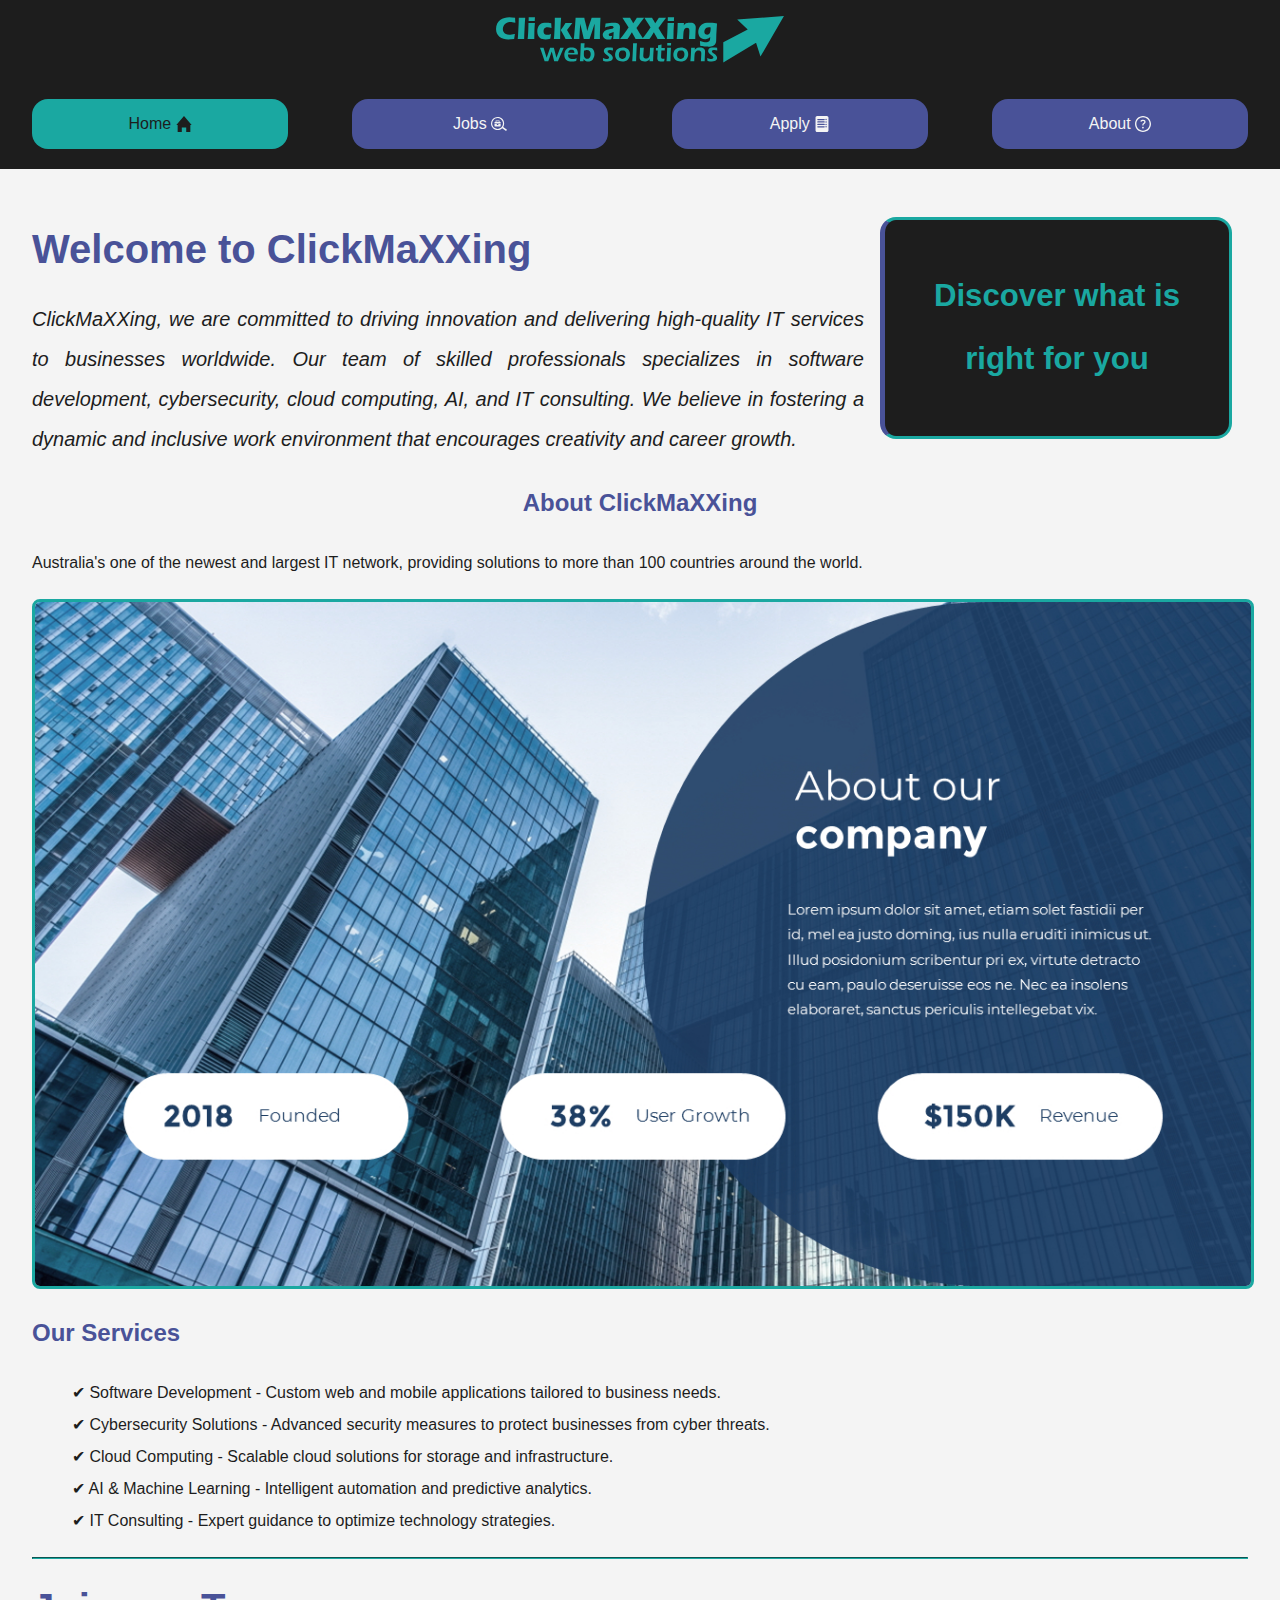
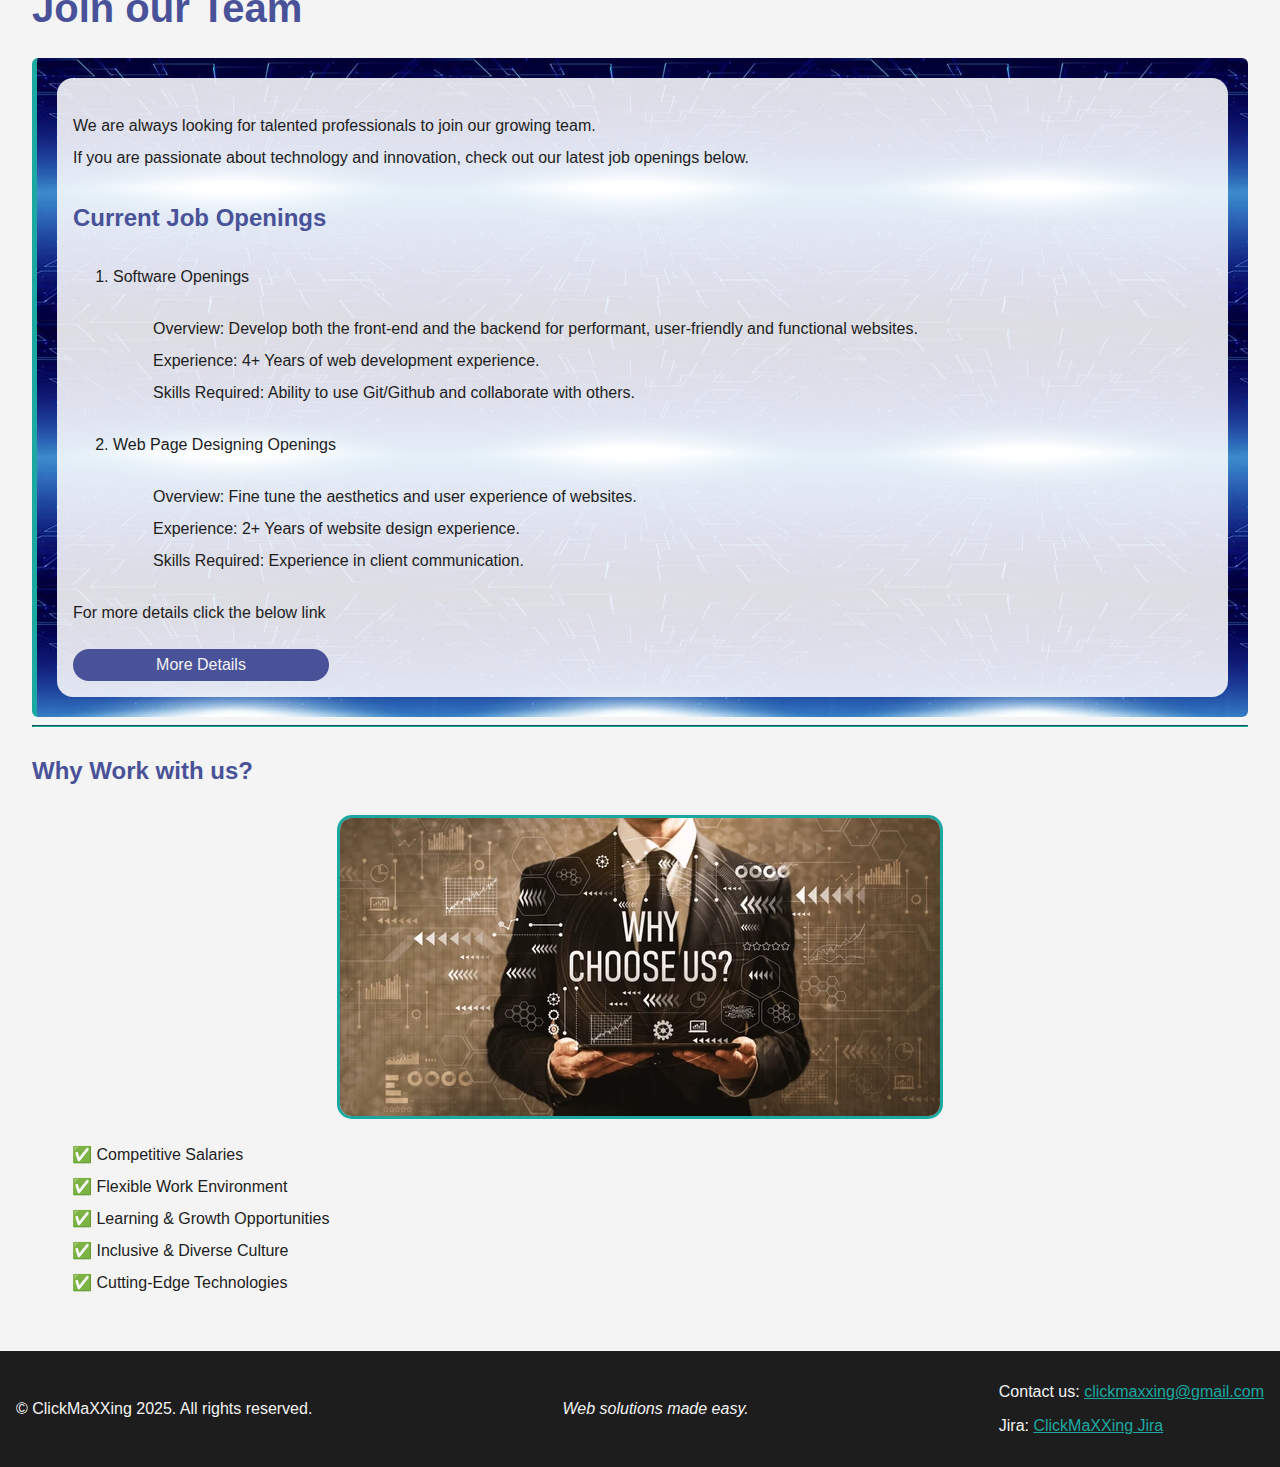
<file: index.html>
<!DOCTYPE html>
<html lang="en">
<head>
    <!--Meta tags for the page-->
    <meta charset="UTF-8">
    <meta name="viewport" content="width=device-width, initial-scale=1.0">
    <meta name="author" content="Alex Petrucci, Carl Petrucci, Kunvuth You, Mohamed Aarriz Mohamed Habeeb">
    <meta name="keywords" content="clickmaxxing, web development, webstites, programming, home, info">
    <meta name="description" content="Home page for the ClickMaXXing website">
    <!--Title of the page which shows on the tab-->
    <title>ClickMaXXing | Home</title>
    <!--Link to styles-->
    <link rel="stylesheet" href="styles/styles.css">
</head>
<body>
    <!--Header of the page-->
    <header>
        <div class="center-wrapper">
            <a href="mailto:clickmaxxing@gmail.com">
                <!--SVG for logo embeded in the html so that its colour can be controlled through css-->
                <svg id="Layer_1" data-name="Layer 1" xmlns="http://www.w3.org/2000/svg" viewBox="0 0 570.05 92.1">
                    <title>click to email ClickMaXXing</title>
                    <g>
                    <path class="cls-1" d="M37.46,35.26c-.25,1.22-.55,2.91-.9,5.09-.35,2.17-.59,3.86-.71,5.06-4.42.66-8.37.99-11.85.99s-6.47-.42-9.35-1.26-5.53-2.21-7.94-4.12c-2.41-1.91-4.13-4.16-5.16-6.75-1.03-2.58-1.55-5.48-1.55-8.68,0-3.74.7-7.11,2.09-10.09,1.4-2.99,3.4-5.48,6.02-7.47,2.62-2,5.48-3.42,8.61-4.28,3.12-.86,6.35-1.29,9.68-1.29,3.06,0,6.84.39,11.35,1.18l.06,2.6c.04,1.14.1,2.39.19,3.75l.22,3.54c-2.42-.58-4.38-.97-5.88-1.18-1.5-.21-2.89-.31-4.17-.31-2.79,0-5.3.56-7.54,1.67s-3.99,2.74-5.27,4.87c-1.28,2.13-1.92,4.49-1.92,7.07,0,2.36.54,4.38,1.61,6.06,1.07,1.69,2.53,2.99,4.36,3.91,1.83.92,4.09,1.38,6.78,1.38,1.47,0,3.06-.12,4.79-.36,1.73-.24,3.89-.7,6.5-1.38Z"/>
                    <path class="cls-1" d="M42.95,45.59l.55-6.67,1.2-23.18.34-12.48c2.88.04,5.04.06,6.49.06,1.88,0,3.96-.02,6.24-.06l-.71,9.52-1.14,23.45-.25,9.37c-2.21-.02-4.21-.03-5.99-.03l-6.74.03Z"/>
                    <path class="cls-1" d="M62.49,45.59c.29-2.52.5-4.6.65-6.23s.28-3.72.42-6.26c.13-2.54.25-5.35.35-8.44s.18-6.66.25-10.73c2.69.04,4.84.06,6.46.06,1.47,0,3.58-.02,6.33-.06-.36,3.91-.61,7.34-.77,10.3-.16,2.96-.26,6.09-.3,9.4-.08,5.87-.13,9.86-.13,11.97-2.46-.04-4.58-.06-6.35-.06s-4.06.02-6.91.06ZM64.45,9.96c.12-2.46.19-4.4.19-5.83,0-.41-.01-.97-.03-1.67,2.5.04,4.6.06,6.3.06,2.34,0,4.38-.02,6.14-.06-.06.64-.1,1.18-.12,1.61l-.19,3.85c-.04.58-.06,1.26-.06,2.05-2.05-.04-4.01-.06-5.89-.06s-4.05.02-6.33.06Z"/>
                    <path class="cls-1" d="M108.92,35.7c-.1.83-.35,2.35-.74,4.56l-.81,4.96c-3.25.79-6.42,1.18-9.52,1.18-2.25,0-4.23-.23-5.92-.68-2.01-.54-3.8-1.49-5.4-2.85-1.63-1.41-2.82-3.07-3.57-4.99-.89-2.25-1.33-4.78-1.33-7.57,0-2.56.43-5.03,1.3-7.41.87-2.38,2.15-4.34,3.85-5.88,1.7-1.54,3.58-2.57,5.64-3.1,2.07-.53,4.35-.79,6.85-.79,1.47,0,2.95.08,4.43.23,1.49.15,3.33.49,5.52,1.01l.06.71c.06.74.11,1.5.14,2.28.03.78.1,2,.2,3.67l.19,2.76c-2.96-1.03-5.57-1.55-7.85-1.55-1.63,0-3.07.32-4.29.95-1.23.63-2.14,1.54-2.73,2.73-.59,1.19-.88,2.57-.88,4.14s.26,2.93.79,4,1.37,1.88,2.53,2.42c1.16.54,2.43.81,3.81.81.7,0,1.54-.07,2.5-.22.96-.14,1.8-.3,2.51-.48.71-.18,1.62-.47,2.71-.88Z"/>
                    <path class="cls-1" d="M114.47,45.59c.29-2.65.49-4.8.62-6.45.16-2.25.33-5.08.49-8.47l.34-7.35c.14-3.33.25-6.51.31-9.55.08-3.64.12-7.14.12-10.51,2.9.04,5.07.06,6.52.06,1.68,0,3.66-.02,5.96-.06-.48,5.42-.92,12.15-1.31,20.19-.4,8.04-.59,15.42-.59,22.14-2.4-.04-4.42-.06-6.07-.06-1.9,0-4.03.02-6.38.06ZM128.15,27.77l5.33-7.68,4-6.16c2.85.04,5.01.06,6.48.06,2.03,0,4.42-.02,7.19-.06l-6.17,8.02c-1.45,1.84-2.93,3.82-4.44,5.95,1.45,2.67,4.93,8.57,10.45,17.69-2.42-.04-4.6-.06-6.54-.06s-4.26.02-6.82.06l-1.92-3.88c-.68-1.35-1.27-2.47-1.77-3.38-.19-.37-1.6-2.91-4.25-7.6l-1.55-2.95Z"/>
                    <path class="cls-1" d="M153.89,45.59l.77-6.26,1.91-21.74.95-14.33c3.82.04,6.82.06,9,.06,1.81,0,4.56-.02,8.28-.06.27,1.78.5,3.13.68,4.05.19.92.64,2.72,1.38,5.4.73,2.68,1.32,4.99,1.76,6.95.44,1.95,1.11,5.3,1.99,10.03.91-3.25,1.74-6.04,2.49-8.37.75-2.34,1.68-4.99,2.8-7.97,1.12-2.98,1.83-4.93,2.13-5.85.3-.92.71-2.33,1.23-4.23,3.1.04,6.14.06,9.12.06,2.03,0,4.84-.02,8.44-.06-.39,6.97-.65,12.95-.78,17.96-.27,9.8-.4,16.54-.4,20.22,0,.77.02,2.15.06,4.16-2.73-.04-4.64-.06-5.74-.06-1.59,0-3.55.02-5.86.06.17-1.86.38-6.29.63-13.29.25-7,.38-11.47.38-13.41,0-.85-.02-2.03-.06-3.54l-4.07,12.62-5.84,17.62c-2.69-.04-4.54-.06-5.55-.06-1.28,0-3.25.02-5.89.06l-3.82-17.06-2.24-9.09c-.08-.35-.18-.79-.28-1.3-.1-.52-.27-1.43-.5-2.73l-.78,8.59-1.03,17.62-.09,3.97c-2.85-.04-4.67-.06-5.46-.06-1.08,0-2.94.02-5.58.06Z"/>
                    <path class="cls-1" d="M215.63,22.95c.39-2.05.64-3.46.74-4.23.1-.78.27-1.99.5-3.64,5.95-1.3,11.07-1.95,15.35-1.95,2.44,0,4.67.27,6.7.82,2.03.55,3.61,1.43,4.75,2.65,1.14,1.22,1.71,2.97,1.71,5.24,0,1.16-.15,3.76-.46,7.82-.31,4.05-.55,9.37-.71,15.94-2.03-.04-4.04-.06-6.05-.06s-4.01.02-6.21.06c.28-2.27.6-6.97.94-14.08-.78.37-1.4.64-1.84.81s-1.22.41-2.34.74c-1.11.33-1.99.61-2.61.84-.63.23-1.18.52-1.64.87-.46.35-.79.71-.99,1.09-.2.37-.29.79-.29,1.24,0,.7.28,1.3.84,1.8.56.5,1.45.74,2.67.74.43,0,.9-.04,1.4-.11.5-.07,1.18-.25,2.05-.54-.6,1.59-1.31,3.92-2.14,6.98-1.78.29-3.46.43-5.05.43-2.56,0-4.7-.36-6.4-1.07s-3.02-1.87-3.94-3.46c-.92-1.59-1.38-3.18-1.38-4.78,0-.97.17-1.92.51-2.85.34-.93.87-1.84,1.6-2.73.72-.89,1.57-1.65,2.54-2.28.97-.63,2.3-1.23,3.98-1.78s3.82-1.09,6.4-1.58c1.07-.21,2.06-.43,2.96-.67.9-.24,1.54-.44,1.92-.62.38-.18.69-.38.93-.62.24-.24.41-.49.51-.74.1-.26.15-.53.15-.82,0-.79-.33-1.39-.99-1.81-.66-.42-1.63-.64-2.91-.64-3.55,0-7.95,1-13.17,3.01Z"/>
                    <path class="cls-1" d="M245.56,45.59c2.42-3.06,5.36-6.91,8.82-11.54,3.46-4.63,6.15-8.31,8.05-11.04l-3.66-6.17c-.68-1.12-1.66-2.68-2.95-4.68l-3.1-4.81c-.77-1.2-1.62-2.56-2.57-4.09,2.67.04,5.4.06,8.19.06,2.21,0,4.58-.02,7.1-.06.91,1.8,1.98,3.75,3.21,5.85,1.23,2.1,2.21,3.92,2.93,5.47.83-1.43,1.95-3.2,3.38-5.32s2.68-4.12,3.75-6c2.19.04,4.58.06,7.16.06,1.67,0,4.05-.02,7.13-.06-1.49,2.13-3.7,5.15-6.64,9.06s-5.72,7.76-8.34,11.57c3.35,5.71,7.9,12.94,13.65,21.71-3.27-.04-5.72-.06-7.35-.06-2.73,0-5.43.02-8.09.06-.81-1.65-1.94-3.75-3.4-6.28-1.46-2.53-2.72-4.86-3.8-6.99-.81,1.45-2.13,3.48-3.97,6.11-1.84,2.63-3.46,5.01-4.87,7.16-3.02-.04-5.41-.06-7.16-.06-1.94,0-4.43.02-7.47.06Z"/>
                    <path class="cls-1" d="M289.07,45.59c2.42-3.06,5.36-6.91,8.82-11.54,3.46-4.63,6.14-8.31,8.05-11.04l-3.66-6.17c-.68-1.12-1.66-2.68-2.95-4.68l-3.1-4.81c-.77-1.2-1.62-2.56-2.57-4.09,2.67.04,5.4.06,8.19.06,2.21,0,4.58-.02,7.1-.06.91,1.8,1.98,3.75,3.21,5.85,1.23,2.1,2.21,3.92,2.93,5.47.83-1.43,1.95-3.2,3.38-5.32,1.43-2.12,2.68-4.12,3.75-6,2.19.04,4.58.06,7.16.06,1.67,0,4.05-.02,7.13-.06-1.49,2.13-3.7,5.15-6.64,9.06s-5.72,7.76-8.34,11.57c3.35,5.71,7.9,12.94,13.65,21.71-3.27-.04-5.72-.06-7.35-.06-2.73,0-5.43.02-8.09.06-.81-1.65-1.94-3.75-3.4-6.28-1.46-2.53-2.72-4.86-3.8-6.99-.81,1.45-2.13,3.48-3.97,6.11-1.84,2.63-3.46,5.01-4.87,7.16-3.02-.04-5.41-.06-7.16-.06-1.94,0-4.43.02-7.47.06Z"/>
                    <path class="cls-1" d="M338.01,45.59c.29-2.52.5-4.6.65-6.23s.28-3.72.42-6.26c.13-2.54.25-5.35.35-8.44s.18-6.66.25-10.73c2.69.04,4.84.06,6.46.06,1.47,0,3.58-.02,6.33-.06-.36,3.91-.61,7.34-.77,10.3-.16,2.96-.26,6.09-.3,9.4-.08,5.87-.13,9.86-.13,11.97-2.46-.04-4.58-.06-6.35-.06s-4.06.02-6.91.06ZM339.96,9.96c.12-2.46.19-4.4.19-5.83,0-.41-.01-.97-.03-1.67,2.5.04,4.6.06,6.29.06,2.34,0,4.38-.02,6.14-.06-.06.64-.1,1.18-.12,1.61l-.19,3.85c-.04.58-.06,1.26-.06,2.05-2.05-.04-4.01-.06-5.89-.06s-4.05.02-6.33.06Z"/>
                    <path class="cls-1" d="M357.7,45.59c.59-4.69,1.05-9.88,1.37-15.55.32-5.68.51-11.05.57-16.11,2.48.04,4.63.06,6.43.06,2.09,0,4.1-.02,6.02-.06l-.31,4.22c.68-.76,1.27-1.37,1.77-1.81.5-.44,1.11-.88,1.85-1.3.73-.42,1.51-.77,2.34-1.04.83-.27,1.73-.48,2.71-.64.98-.16,2.01-.23,3.08-.23,1.49,0,2.94.16,4.36.48,1.42.32,2.6.78,3.55,1.36.95.59,1.75,1.32,2.39,2.2.64.88,1.06,1.82,1.27,2.84.21,1.01.31,2.06.31,3.13,0,.79-.08,2.48-.25,5.09l-.53,11.23c-.1,2.21-.16,4.26-.16,6.14-2.09-.04-4.04-.06-5.86-.06-2.46,0-4.7.02-6.72.06.19-1.88.39-4.68.59-8.39.21-3.71.31-6.32.31-7.83,0-2.34-.45-3.96-1.35-4.88-.9-.92-2.03-1.38-3.4-1.38-1.2,0-2.33.39-3.4,1.18-1.07.79-1.89,1.93-2.47,3.43-.58,1.5-.99,3.96-1.23,7.4-.24,3.43-.4,6.93-.48,10.48-2.07-.04-4.08-.06-6.04-.06-2.07,0-4.31.02-6.73.06Z"/>
                    <path class="cls-1" d="M403.67,49.43c2.67.91,5.01,1.55,7.04,1.91,2.03.36,3.79.54,5.3.54,1.1,0,2.09-.12,2.98-.36.89-.24,1.6-.53,2.14-.88.54-.35,1-.8,1.38-1.33.38-.54.68-1.14.88-1.8.21-.66.35-1.43.43-2.29.08-.87.16-2.07.22-3.6-.81.72-1.5,1.3-2.09,1.74-.59.43-1.32.85-2.19,1.26-.87.4-1.81.71-2.84.93-1.02.22-2.1.33-3.24.33-2.63,0-4.99-.61-7.1-1.83-2.11-1.22-3.68-2.93-4.71-5.12-1.03-2.19-1.55-4.56-1.55-7.1,0-3,.56-5.71,1.67-8.13s2.71-4.47,4.79-6.14,4.35-2.83,6.83-3.47c2.48-.64,5.29-.96,8.43-.96,1.8,0,3.84.11,6.12.33,2.28.22,5.42.69,9.4,1.41l-.73,10.23-.64,11.23c-.04.81-.06,1.47-.06,1.98l-.24,10.08c-.04,1.28-.2,2.5-.46,3.66-.23,1.05-.61,2.04-1.15,2.95-.54.91-1.2,1.71-1.98,2.39-.87.74-1.84,1.33-2.92,1.77-1.1.45-2.39.83-3.88,1.12-1.61.29-3.3.43-5.05.43-.99,0-2.21-.05-3.66-.14-1.45-.09-2.93-.23-4.45-.42-1.52-.19-2.83-.38-3.94-.59-1.11-.21-2.51-.51-4.2-.9l-.22-4.09c-.02-.79-.12-2.49-.31-5.12ZM424.94,22.61c-1.28-.25-2.42-.37-3.43-.37-1.86,0-3.46.36-4.81,1.07-1.35.71-2.4,1.78-3.14,3.2-.74,1.42-1.11,2.9-1.11,4.43,0,1.12.2,2.16.59,3.11.39.95,1.04,1.7,1.95,2.25.91.55,1.87.82,2.88.82,1.48,0,2.8-.54,3.96-1.62,1.16-1.08,1.95-2.55,2.38-4.41s.68-4.69.74-8.48Z"/>
                    <path class="cls-1" d="M96.14,89.56l-3.07-9.32-4.41-12.81-1.66-4.57c1.34.04,2.58.05,3.69.05s2.18-.02,3.35-.05l6.07,19.67,6.96-19.67c1.31.04,2.57.05,3.76.05,1.26,0,2.46-.02,3.6-.05l4.51,17.35c.05.26.24,1.03.55,2.31l.6-1.73s.18-.45.5-1.23l4.07-10.31,2.42-6.38c1.33.04,2.47.05,3.44.05.79,0,1.98-.02,3.57-.05l-7.21,16.48c-1.56,3.53-3,6.94-4.33,10.21-1.47-.04-2.62-.05-3.46-.05s-2.21.02-3.99.05l-4.81-19.1c-.26.68-.79,2.13-1.57,4.36l-5.32,14.75c-1.49-.04-2.62-.05-3.39-.05-.86,0-2.14.02-3.86.05Z"/>
                    <path class="cls-1" d="M159.72,83.6c-.23,1.03-.55,2.89-.97,5.56-1.89.4-3.48.67-4.78.81-1.29.14-2.6.21-3.91.21-2.29,0-4.34-.23-6.15-.68s-3.4-1.29-4.76-2.5c-1.36-1.21-2.37-2.71-3.02-4.47-.65-1.77-.97-3.62-.97-5.56,0-2.15.38-4.23,1.13-6.25.75-2.02,1.81-3.67,3.16-4.96,1.36-1.28,2.9-2.19,4.63-2.73s3.54-.8,5.43-.8c1.78,0,3.48.22,5.09.67,1.61.45,2.96,1.17,4.05,2.19s1.93,2.23,2.52,3.65c.59,1.42.88,3.01.88,4.75,0,.82-.09,1.67-.26,2.54l-19.24.03c-.04.65-.05,1.16-.05,1.55,0,1.17.2,2.25.6,3.23.4.98.99,1.81,1.76,2.49.77.68,1.69,1.19,2.76,1.51,1.07.32,2.12.49,3.15.49,1.21,0,2.51-.13,3.92-.39,1.41-.26,3.08-.71,5.03-1.34ZM142.77,73l12.28.03c0-.84-.03-1.46-.08-1.86-.05-.4-.17-.86-.35-1.37-.18-.51-.43-.97-.75-1.36s-.68-.72-1.1-.98c-.42-.26-.91-.46-1.46-.6-.55-.14-1.14-.21-1.77-.21-.73,0-1.45.11-2.14.34-.69.23-1.33.56-1.9.99-.58.44-1.05.92-1.4,1.46-.36.54-.63,1.06-.8,1.56-.18.5-.35,1.16-.52,2Z"/>
                    <path class="cls-1" d="M166.04,89.56c.32-3.32.67-9.1,1.04-17.33.38-8.23.58-14.39.59-18.49,1.55.04,2.9.05,4.04.05s2.35-.02,3.64-.05c-.3,2.47-.53,5.58-.7,9.34,1.71-.33,3.08-.55,4.09-.67,1.01-.11,2.02-.17,3.02-.17,2.75,0,5.06.43,6.94,1.3,1.88.87,3.39,2.3,4.53,4.3,1.14,2,1.71,4.43,1.71,7.28,0,2-.28,3.93-.85,5.81-.57,1.88-1.42,3.55-2.54,5.01-1.13,1.46-2.5,2.53-4.1,3.21-1.61.68-3.36,1.02-5.24,1.02-.91,0-1.75-.08-2.53-.25-.78-.17-1.5-.41-2.15-.72-.66-.31-1.24-.68-1.76-1.1-.52-.42-.94-.84-1.28-1.26-.34-.42-.74-1.01-1.19-1.76l-.12,4.46c-1.44-.04-2.57-.05-3.39-.05-.63,0-1.87.02-3.73.05ZM174.17,68.44l-.21,4.49c-.05.96-.08,1.9-.08,2.81,0,2.17.22,3.88.67,5.13.44,1.25,1.2,2.22,2.26,2.9,1.06.68,2.26,1.02,3.58,1.02,1.45,0,2.7-.39,3.77-1.17,1.06-.78,1.88-1.92,2.45-3.42.57-1.5.85-3.09.85-4.75,0-2.4-.64-4.32-1.91-5.77-1.27-1.45-3.15-2.18-5.62-2.18-.8,0-1.64.07-2.51.2-.87.13-1.95.38-3.24.75Z"/>
                    <path class="cls-1" d="M212.18,89.06l-.58-5.77c1.71.7,3.17,1.19,4.36,1.46,1.19.27,2.28.41,3.28.41s1.84-.12,2.52-.35c.68-.24,1.19-.59,1.52-1.05.33-.46.5-.95.5-1.46,0-.23-.02-.44-.07-.63-.04-.19-.12-.39-.24-.6-.11-.21-.25-.41-.39-.59-.15-.18-.35-.39-.62-.63-.26-.24-.64-.54-1.13-.91l-1.42-1.13c-1.36-1.07-2.41-1.91-3.12-2.52-.72-.61-1.32-1.24-1.81-1.88-.49-.64-.86-1.31-1.12-2.02-.25-.71-.38-1.43-.38-2.17,0-1.28.39-2.49,1.17-3.65.78-1.15,1.91-2,3.4-2.53,1.49-.53,3.24-.8,5.25-.8,2.29,0,4.93.27,7.93.81l.34,5.49c-2.03-.82-3.98-1.23-5.85-1.23-1.02,0-1.9.1-2.66.3-.76.2-1.31.51-1.64.92-.33.41-.5.87-.5,1.38,0,.3.05.59.16.88.1.29.29.59.55.91.26.32.56.61.91.89.34.28,1.05.83,2.14,1.65,1.08.82,2.03,1.57,2.85,2.23s1.48,1.33,2.01,2.01c.52.67.93,1.39,1.21,2.16.28.77.42,1.55.42,2.34,0,1.31-.4,2.53-1.21,3.65-.8,1.12-2.02,1.99-3.65,2.62s-3.45.95-5.46.95c-1.05,0-2.33-.08-3.83-.25-1.5-.17-3.11-.46-4.83-.88Z"/>
                    <path class="cls-1" d="M250.8,62.24c2.01,0,3.94.3,5.79.91,1.85.6,3.41,1.5,4.7,2.68,1.29,1.18,2.25,2.62,2.9,4.33.65,1.71.97,3.5.97,5.39,0,2-.34,3.92-1.02,5.77-.68,1.85-1.67,3.46-2.97,4.82-1.29,1.36-2.91,2.37-4.84,3.04-1.93.67-3.99,1.01-6.18,1.01-2.03,0-3.96-.3-5.79-.91-1.83-.6-3.39-1.51-4.68-2.72-1.29-1.21-2.28-2.68-2.95-4.41-.67-1.73-1.01-3.54-1.01-5.43s.31-3.76.92-5.51c.61-1.75,1.57-3.31,2.87-4.67,1.3-1.36,2.97-2.42,5-3.17s4.13-1.13,6.3-1.13ZM250.8,67.65c-1.52,0-2.87.37-4.07,1.12-1.19.74-2.08,1.85-2.67,3.32s-.88,3.07-.88,4.8c0,1.52.24,2.88.72,4.07.48,1.19,1.26,2.15,2.35,2.89,1.09.73,2.38,1.1,3.88,1.1s2.88-.38,4.04-1.14c1.16-.76,2.03-1.88,2.61-3.36s.88-3.11.88-4.89c0-1.45-.23-2.77-.68-3.96-.45-1.19-1.22-2.14-2.29-2.86-1.07-.72-2.38-1.08-3.91-1.08Z"/>
                    <path class="cls-1" d="M269.67,89.56c.26-2.96.58-8.27.95-15.94.37-7.67.61-14.3.69-19.88,1.82.04,3.12.05,3.89.05,1.03,0,2.29-.02,3.78-.05l-.63,9.58-.91,21.36-.11,4.88c-1.44-.04-2.65-.05-3.65-.05-.33,0-1.67.02-4.02.05Z"/>
                    <path class="cls-1" d="M310.98,89.56c-1.54-.04-2.72-.05-3.54-.05-1.03,0-2.21.02-3.52.05l.05-4.36c-.49.73-.92,1.33-1.29,1.77s-.85.88-1.44,1.31c-.59.43-1.24.77-1.94,1.02-.7.25-1.5.46-2.4.63-.9.17-1.86.25-2.87.25-1.96,0-3.66-.29-5.12-.85-1.45-.57-2.6-1.43-3.45-2.58-.85-1.15-1.27-2.81-1.27-4.96v-.55l.42-6.77.4-8.92c.02-.72.03-1.61.03-2.68,1.66.04,2.96.05,3.91.05,1,0,2.2-.02,3.62-.05l-.87,11.97c-.05.93-.09,1.71-.12,2.35-.03.64-.04,1.1-.04,1.38,0,1.26.19,2.3.56,3.14.38.83,1.03,1.46,1.97,1.9.94.44,1.94.66,3,.66s1.98-.19,2.88-.58c.82-.35,1.53-.84,2.11-1.47.59-.63,1.08-1.48,1.48-2.55.3-.77.52-1.84.68-3.2.12-.96.24-2.62.34-4.96.15-2.83.25-5.71.3-8.63,1.73.04,3.06.05,3.97.05,1.03,0,2.2-.02,3.49-.05-.21,2.5-.43,5.63-.65,9.38-.23,3.75-.38,6.85-.47,9.29-.09,2.44-.16,5.11-.21,8.02Z"/>
                    <path class="cls-1" d="M333.86,84.08c-.21.96-.54,2.75-1,5.35-1.47.33-2.62.54-3.46.63s-1.63.13-2.36.13c-1.29,0-2.45-.12-3.48-.37s-1.87-.68-2.53-1.3c-.67-.62-1.12-1.35-1.35-2.18s-.35-1.69-.35-2.58c0-.23,0-.53.03-.92s.09-1.63.21-3.73l.6-10.92h-3.78c.09-1.05.17-2.74.24-5.06h3.95c.1-1.01.21-2.74.31-5.17l3.1-.6c.65-.12,1.9-.41,3.76-.87-.13,2.36-.2,4.57-.21,6.64h6.67c-.12,2.36-.18,4.05-.18,5.06h-6.69c-.37,7.12-.55,11.24-.55,12.36s.12,1.92.35,2.52c.24.6.62,1.02,1.14,1.29.53.26,1.08.39,1.68.39.44,0,.9-.03,1.38-.1.48-.07,1.33-.26,2.53-.58Z"/>
                    <path class="cls-1" d="M337.45,89.56c.27-2.62.45-4.82.56-6.59.18-2.8.33-6.03.47-9.68.13-3.66.23-7.13.28-10.42,1.7.04,2.98.05,3.83.05.78,0,2.05-.02,3.81-.05-.24,3.04-.43,5.95-.57,8.71-.14,2.76-.25,5.93-.32,9.5-.07,3.57-.1,6.39-.1,8.48-1.59-.04-2.87-.05-3.83-.05-.91,0-2.29.02-4.12.05ZM338.89,58.31c.07-1.8.11-3.18.11-4.15v-.84c1.59.04,2.89.05,3.88.05,1.36,0,2.63-.02,3.8-.05-.05.44-.09.94-.1,1.5l-.13,3.49c-1.33-.03-2.55-.05-3.67-.05s-2.41.02-3.88.05Z"/>
                    <path class="cls-1" d="M366.14,62.24c2.01,0,3.94.3,5.79.91,1.85.6,3.41,1.5,4.7,2.68,1.29,1.18,2.25,2.62,2.9,4.33.65,1.71.97,3.5.97,5.39,0,2-.34,3.92-1.02,5.77-.68,1.85-1.67,3.46-2.97,4.82-1.29,1.36-2.91,2.37-4.84,3.04-1.93.67-3.99,1.01-6.18,1.01-2.03,0-3.96-.3-5.79-.91s-3.39-1.51-4.68-2.72-2.28-2.68-2.95-4.41c-.67-1.73-1.01-3.54-1.01-5.43s.31-3.76.92-5.51c.61-1.75,1.57-3.31,2.87-4.67,1.3-1.36,2.97-2.42,5-3.17,2.03-.75,4.13-1.13,6.3-1.13ZM366.14,67.65c-1.52,0-2.87.37-4.07,1.12-1.19.74-2.08,1.85-2.67,3.32s-.88,3.07-.88,4.8c0,1.52.24,2.88.72,4.07s1.26,2.15,2.35,2.89c1.09.73,2.38,1.1,3.88,1.1s2.88-.38,4.04-1.14c1.16-.76,2.03-1.88,2.62-3.36s.88-3.11.88-4.89c0-1.45-.23-2.77-.68-3.96s-1.22-2.14-2.29-2.86-2.38-1.08-3.91-1.08Z"/>
                    <path class="cls-1" d="M384.79,89.56c.4-3.97.73-8.43,1-13.38.27-4.95.42-9.39.46-13.3,1.61.04,2.9.05,3.86.05,1.14,0,2.35-.02,3.62-.05l-.29,4.46c.54-.77,1.02-1.38,1.43-1.84s.94-.9,1.58-1.34c.64-.44,1.32-.79,2.05-1.05.73-.26,1.54-.47,2.44-.63.9-.16,1.84-.24,2.82-.24,1.56,0,3.05.2,4.47.59s2.58,1.02,3.45,1.88c.88.86,1.45,1.79,1.73,2.81.28,1.01.42,2.09.42,3.23,0,.47-.03,1.22-.08,2.26l-.54,11.47c-.07,1.59-.11,3.29-.13,5.09-1.38-.04-2.57-.05-3.55-.05-1.33,0-2.67.02-4.02.05.14-1.52.32-4.18.53-7.96.21-3.79.32-6.29.32-7.52,0-1.38-.22-2.49-.66-3.33-.44-.84-1.11-1.48-2.03-1.92-.92-.44-1.91-.66-2.98-.66s-2.03.2-2.94.6c-.91.4-1.7.99-2.36,1.76-.7.79-1.24,1.76-1.63,2.91-.4,1.22-.7,3.25-.89,6.06-.18,2.5-.32,5.85-.42,10.05-1.35-.04-2.57-.05-3.65-.05s-2.44.02-4.02.05Z"/>
                    <path class="cls-1" d="M418.67,89.06l-.58-5.77c1.71.7,3.17,1.19,4.36,1.46s2.28.41,3.28.41,1.84-.12,2.52-.35c.68-.24,1.19-.59,1.52-1.05s.5-.95.5-1.46c0-.23-.02-.44-.07-.63-.04-.19-.12-.39-.24-.6-.11-.21-.25-.41-.39-.59-.15-.18-.35-.39-.62-.63-.26-.24-.64-.54-1.13-.91l-1.42-1.13c-1.37-1.07-2.41-1.91-3.12-2.52-.72-.61-1.32-1.24-1.81-1.88-.49-.64-.86-1.31-1.12-2.02-.25-.71-.38-1.43-.38-2.17,0-1.28.39-2.49,1.17-3.65s1.91-2,3.4-2.53c1.49-.53,3.24-.8,5.25-.8,2.29,0,4.93.27,7.92.81l.34,5.49c-2.03-.82-3.98-1.23-5.85-1.23-1.01,0-1.9.1-2.66.3s-1.31.51-1.64.92c-.33.41-.5.87-.5,1.38,0,.3.05.59.16.88.11.29.29.59.55.91.26.32.56.61.91.89.34.28,1.05.83,2.14,1.65,1.08.82,2.03,1.57,2.85,2.23s1.48,1.33,2.01,2.01c.52.67.93,1.39,1.21,2.16.28.77.42,1.55.42,2.34,0,1.31-.4,2.53-1.21,3.65-.81,1.12-2.02,1.99-3.65,2.62-1.63.63-3.45.95-5.46.95-1.05,0-2.33-.08-3.83-.25-1.5-.17-3.11-.46-4.83-.88Z"/>
                    </g>
                    <polygon class="cls-1" points="523.55 80.39 570.05 0 477.45 7.07 498.3 26.79 449.92 51.76 449.92 92.1 514.81 53.05 523.55 80.39"/>
                </svg>
            </a> <!--Logo links to the home page to follow conventions-->
        </div>
        <!--Navigation links-->
        <nav>
            <ul>
                <!--ADD 'class="current-page"' TO THE LINK FOR THE PAGE YOUR ARE CURRENTLY ON-->
                <li>
                    <a href="index.html" class="current-page" title="click to go to home">
                        <div class="nav-button">
                            <p>Home&nbsp;</p>
                            <!--SVG for button embeded in html so that the colour can be changed through css-->
                            <svg data-name="Layer 1" xmlns="http://www.w3.org/2000/svg" viewBox="0 0 108.97 113.74">
                            <polygon class="cls-1" points="54.48 0 0 64.55 9.44 64.55 9.44 113.74 38.79 113.74 38.79 81.29 70.18 81.29 70.18 113.74 99.52 113.74 99.52 64.55 108.97 64.55 54.48 0"/>
                            </svg>
                        </div>
                    </a>
                </li>
                <li>
                    <a href="jobs.html" title="click to go to jobs">
                        <div class="nav-button">
                            <p>Jobs&nbsp;</p>
                            <!--SVG for button embeded in html so that the colour can be changed through css-->
                            <svg data-name="Layer 1" xmlns="http://www.w3.org/2000/svg" viewBox="0 0 128.81 113.74">
                            <path class="cls-1" d="M98.29,80.16c13.64-22.66,8.49-52.45-12.93-69.06C62.26-6.81,29.02-2.6,11.1,20.49-6.81,43.59-2.6,76.83,20.49,94.75c21.42,16.61,51.55,14.19,70.11-4.67l30.52,23.67,7.69-9.91-30.52-23.67ZM87.24,79.54c-14.7,18.95-41.98,22.4-60.93,7.7C7.36,72.54,3.91,45.27,18.61,26.31c14.7-18.95,41.98-22.4,60.93-7.7,18.95,14.7,22.4,41.98,7.7,60.93Z"/>
                            <path class="cls-1" d="M74.56,40.66h-5.86v-8.37c0-1.74-1.41-3.15-3.15-3.15h-25.24c-1.74,0-3.15,1.41-3.15,3.15v8.37h-5.86c-1.74,0-3.15,1.41-3.15,3.15v8.39h49.57v-8.39c0-1.74-1.41-3.15-3.15-3.15ZM63.95,37.51c0,1.74-1.41,3.15-3.15,3.15h-15.75c-1.74,0-3.15-1.41-3.15-3.15v-.54c0-1.74,1.41-3.15,3.15-3.15h15.75c1.74,0,3.15,1.41,3.15,3.15v.54Z"/>
                            <path class="cls-1" d="M58.93,62.01c0,1.74-1.41,3.15-3.15,3.15h-5.72c-1.74,0-3.15-1.41-3.15-3.15v-4.81h-18.78v16.35c0,1.74,1.41,3.15,3.15,3.15h43.27c1.74,0,3.15-1.41,3.15-3.15v-16.35h-18.78v4.81Z"/>
                            </svg>
                        </div>
                    </a>
                </li>
                <li>
                        <a href="apply.html" title="click to go to apply">
                            <div class="nav-button">
                                <p>Apply&nbsp;</p>
                                <!--SVG for button embeded in html so that the colour can be changed through css-->
                                <svg data-name="Layer 1" xmlns="http://www.w3.org/2000/svg" viewBox="0 0 91.94 113.74">
                                <path class="cls-1" d="M80.49,0H11.46C5.13,0,0,5.13,0,11.46v90.83c0,6.33,5.13,11.46,11.46,11.46h69.03c6.33,0,11.46-5.13,11.46-11.46V11.46c0-6.33-5.13-11.46-11.46-11.46ZM61.8,81.29H16.28c-2.38,0-4.3-1.97-4.3-4.41s1.93-4.41,4.3-4.41h45.52c2.38,0,4.3,1.97,4.3,4.41s-1.93,4.41-4.3,4.41ZM61.8,64.11H16.28c-2.38,0-4.3-1.97-4.3-4.41s1.93-4.41,4.3-4.41h45.52c2.38,0,4.3,1.97,4.3,4.41s-1.93,4.41-4.3,4.41ZM61.8,46.92H16.28c-2.38,0-4.3-1.97-4.3-4.41s1.93-4.41,4.3-4.41h45.52c2.38,0,4.3,1.97,4.3,4.41s-1.93,4.41-4.3,4.41ZM61.8,29.74H16.28c-2.38,0-4.3-1.97-4.3-4.41s1.93-4.41,4.3-4.41h45.52c2.38,0,4.3,1.97,4.3,4.41s-1.93,4.41-4.3,4.41ZM74.9,82.07c-2.8,0-5.07-2.32-5.07-5.19s2.27-5.19,5.07-5.19,5.07,2.32,5.07,5.19-2.27,5.19-5.07,5.19ZM74.9,64.89c-2.8,0-5.07-2.32-5.07-5.19s2.27-5.19,5.07-5.19,5.07,2.32,5.07,5.19-2.27,5.19-5.07,5.19ZM74.9,47.7c-2.8,0-5.07-2.32-5.07-5.19s2.27-5.19,5.07-5.19,5.07,2.32,5.07,5.19-2.27,5.19-5.07,5.19ZM74.9,30.52c-2.8,0-5.07-2.32-5.07-5.19s2.27-5.19,5.07-5.19,5.07,2.32,5.07,5.19-2.27,5.19-5.07,5.19Z"/>
                                </svg>
                            </div>
                        </a>
                </li>
                <li>
                    <a href="about.html" title="click to go to about">
                        <div class="nav-button">
                            <p>About&nbsp;</p>
                            <!--SVG for button embeded in html so that the colour can be changed through css-->
                            <svg data-name="Layer 1" xmlns="http://www.w3.org/2000/svg" viewBox="0 0 113.74 113.74">
                            <path class="cls-1" d="M56.87,0C25.46,0,0,25.46,0,56.87s25.46,56.87,56.87,56.87,56.87-25.46,56.87-56.87S88.28,0,56.87,0ZM56.87,103.98c-26.02,0-47.11-21.09-47.11-47.11S30.86,9.77,56.87,9.77s47.11,21.09,47.11,47.11-21.09,47.11-47.11,47.11Z"/>
                            <path class="cls-1" d="M56.43,75.8c-1.71,0-3.18.6-4.4,1.81-1.22,1.21-1.83,2.68-1.83,4.42s.61,3.18,1.83,4.4c1.22,1.22,2.69,1.83,4.4,1.83s3.21-.61,4.42-1.83c1.21-1.22,1.81-2.69,1.81-4.4s-.6-3.21-1.81-4.42c-1.21-1.21-2.68-1.81-4.42-1.81Z"/>
                            <path class="cls-1" d="M70.6,30.5c-3.02-2.49-7.27-3.73-12.74-3.73-4.24,0-8.18.84-11.81,2.53-3.64,1.69-6.44,3.92-8.4,6.7l5.81,6.02c1.8-2.19,3.97-3.94,6.53-5.26,2.55-1.32,5.15-1.98,7.79-1.98s4.58.58,5.98,1.75c1.4,1.17,2.11,2.8,2.11,4.91,0,1.94-.57,3.74-1.71,5.41-1.14,1.67-2.84,3.21-5.12,4.61-2.3,1.46-4.03,3.25-5.18,5.37-1.15,2.12-1.73,4.57-1.73,7.35v4.04h8.26v-3.45c0-1.66.45-3.18,1.35-4.57.9-1.39,2.25-2.67,4.04-3.85,3.12-1.99,5.45-4.27,7.01-6.82,1.56-2.55,2.34-5.39,2.34-8.51,0-4.52-1.51-8.02-4.53-10.51Z"/>
                            </svg>
                        </div>
                    </a>
                </li>
            </ul>
        </nav>
    </header>
    <main id="maincontent" >

        <!-- Subheading -->
         <aside id="sub_head">
            <h2>Discover what is right for you</h2>
        </aside>
            <h1>Welcome to ClickMaXXing</h1>
        

        <!--content from GeN AI-->
        <div id="descriptionn">
            <p><em>ClickMaXXing, we are committed to driving innovation and delivering high-quality IT services to businesses worldwide.
            Our team of skilled professionals specializes in software development, cybersecurity, cloud computing, AI, and IT consulting.
            We believe in fostering a dynamic and inclusive work environment that encourages creativity and career growth.</em></p>
        </div>

            <!-- Subheading -->
        <section id="abt_company">        <!--created section tags for contents to group them -->
            <h2>About ClickMaXXing</h2>
            <p>Australia's one of the newest and largest IT network, providing solutions to more than 100 countries around the world.</p>
            <img src="/images/about_us.jpeg" alt="our company's performance over the Years"  class="about-img" > <!--image took from google-->
            
        </section>

            <!-- Subheading -->
        <h2>Our Services</h2>
        <!--content from Gen AI-->
        <p>
            <ul>          <!--created unordered lists tags to create a list-->
                <li>✔ Software Development - Custom web and mobile applications tailored to business needs.</li>
                <li>✔ Cybersecurity Solutions - Advanced security measures to protect businesses from cyber threats.</li>
                <li>✔ Cloud Computing - Scalable cloud solutions for storage and infrastructure.</li>
                <li>✔ AI & Machine Learning - Intelligent automation and predictive analytics.</li>
                <li>✔ IT Consulting - Expert guidance to optimize technology strategies.</li>       <!--used list tag to enlist items within the lists-->
            </ul>

            <hr>
             <!--content from Gen AI-->

        <h1>Join our Team</h1>           

        <section id="join_team">
            <div class="join_team_content">
                <p>We are always looking for talented professionals to join our growing team. <br>
                    If you are passionate about technology and innovation, check out our latest job openings below.</p>
                        
                
                        <h2> Current Job Openings </h2>
                         <!--content from Gen AI-->
                        <ol>
                <li>
                    <p>Software Openings</p>
                        <ul>                                                         <!--created unordered lists tags to create a list-->
                            <li>Overview: Develop both the front-end and the backend for performant, user-friendly and functional websites.</li>
                            <li>Experience: 4+ Years of web development experience.</li>                              <!--used list tag to enlist items within the lists-->
                            <li>Skills Required: Ability to use Git/Github and collaborate with others.</li>
                        </ul>
                </li>
                <li>
                    <p>Web Page Designing Openings</p>
                        <ul>
                            <li>Overview: Fine tune the aesthetics and user experience of websites.</li>
                            <li>Experience: 2+ Years of website design experience.</li>
                            <li>Skills Required: Experience in client communication.</li>  <!--used list tag to enlist items within the lists-->
                        </ul>
                </li>
                        </ol>
                        <p>For more details click the below link</p>
                        <a href="jobs.html" title="click to see current vacancies">More Details</a>             <!--used anchor tags for providing direct access to the jobs page for more details -->
            </div>

        </section>
        <hr>   <!--hr tags for horizontal lines-->
        
        <!--content from Gen AI-->
        <section id="closure">
            <h2>Why Work with us?</h2>       <!--used image tag for adding image to the section-->
            <img src="/images/whychoosee.jpeg" alt="image describes about why choosing ClickMaXXing" class="whychoosee">
            <ul>                                                 <!--created unordered lists tags to create a list-->
                <li>✅ Competitive Salaries</li>
                <li>✅ Flexible Work Environment</li>
                <li>✅ Learning & Growth Opportunities</li>     <!--used list tag to enlist items within the lists-->
                <li>✅ Inclusive & Diverse Culture</li>
                <li>✅ Cutting-Edge Technologies</li>
            </ul>
        </section>


    </main>             
    <!--Footer of the page-->
    <footer>
        <p>&copy; ClickMaXXing 2025. All rights reserved.</p>  <!--used &copy tag for copyrights-->
        <p><em>Web solutions made easy.</em></p>
        <div class="footer-links">                     <!--added links to footer for gmail account and jira account using anchor tags-->
            <p>Contact us: <a href="mailto:clickmaxxing@gmail.com">clickmaxxing@gmail.com</a></p>
            <p>Jira: <a href="https://clickmaxxing.atlassian.net/jira/software/projects/SCRUM/boards/1">ClickMaXXing Jira</a></p>
        </div>
    </footer>
</body>
</html>
</file>
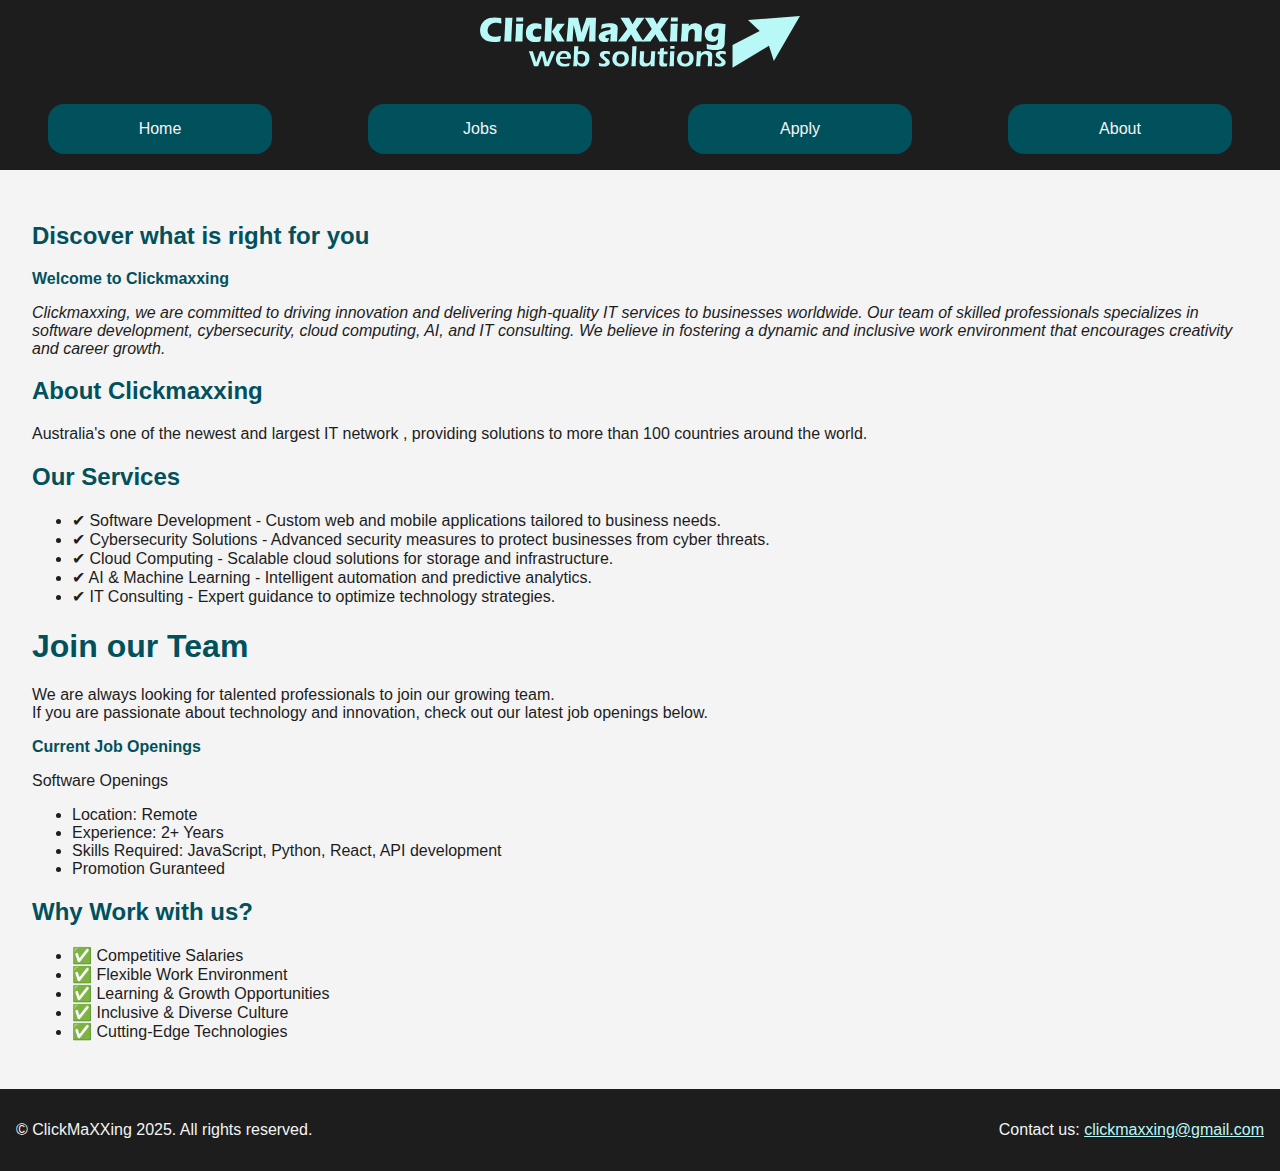
<file: Project-root/index.html>
<!DOCTYPE html>
<html lang="en">
<head>
    <!--Meta tags for the page-->
    <meta charset="UTF-8">
    <meta name="viewport" content="width=device-width, initial-scale=1.0">
    <meta name="author" content="Alex Petrucci, Carl Petrucci, Kunvuth You, Mohamed Aarriz Mohamed Habeeb">
    <meta name="keywords" content="clickmaxxing, web development, webstites, programming"> <!--ADD EXTRA FOR YOUR PAGE-->
    <meta name="description" content="CHANGE THIS FOR YOUR PAGE">
    <!--Title of the page which shows on the tab-->
    <title>ClickMaXXing |index></title>
    <!--Link to styles-->
    <link rel="stylesheet" href="styles/styles.css">
</head>
<body>
    <!--Header of the page-->
    <header>
        <div class="center-wrapper">
            <a href="index.html">
                <!--SVG for logo embeded in the html so that its colour can be controlled through css-->
                <svg id="Layer_1" data-name="Layer 1" xmlns="http://www.w3.org/2000/svg" viewBox="0 0 570.05 92.1">
                    <title>ClickMaXXing Logo</title>
                    <g>
                    <path class="cls-1" d="M37.46,35.26c-.25,1.22-.55,2.91-.9,5.09-.35,2.17-.59,3.86-.71,5.06-4.42.66-8.37.99-11.85.99s-6.47-.42-9.35-1.26-5.53-2.21-7.94-4.12c-2.41-1.91-4.13-4.16-5.16-6.75-1.03-2.58-1.55-5.48-1.55-8.68,0-3.74.7-7.11,2.09-10.09,1.4-2.99,3.4-5.48,6.02-7.47,2.62-2,5.48-3.42,8.61-4.28,3.12-.86,6.35-1.29,9.68-1.29,3.06,0,6.84.39,11.35,1.18l.06,2.6c.04,1.14.1,2.39.19,3.75l.22,3.54c-2.42-.58-4.38-.97-5.88-1.18-1.5-.21-2.89-.31-4.17-.31-2.79,0-5.3.56-7.54,1.67s-3.99,2.74-5.27,4.87c-1.28,2.13-1.92,4.49-1.92,7.07,0,2.36.54,4.38,1.61,6.06,1.07,1.69,2.53,2.99,4.36,3.91,1.83.92,4.09,1.38,6.78,1.38,1.47,0,3.06-.12,4.79-.36,1.73-.24,3.89-.7,6.5-1.38Z"/>
                    <path class="cls-1" d="M42.95,45.59l.55-6.67,1.2-23.18.34-12.48c2.88.04,5.04.06,6.49.06,1.88,0,3.96-.02,6.24-.06l-.71,9.52-1.14,23.45-.25,9.37c-2.21-.02-4.21-.03-5.99-.03l-6.74.03Z"/>
                    <path class="cls-1" d="M62.49,45.59c.29-2.52.5-4.6.65-6.23s.28-3.72.42-6.26c.13-2.54.25-5.35.35-8.44s.18-6.66.25-10.73c2.69.04,4.84.06,6.46.06,1.47,0,3.58-.02,6.33-.06-.36,3.91-.61,7.34-.77,10.3-.16,2.96-.26,6.09-.3,9.4-.08,5.87-.13,9.86-.13,11.97-2.46-.04-4.58-.06-6.35-.06s-4.06.02-6.91.06ZM64.45,9.96c.12-2.46.19-4.4.19-5.83,0-.41-.01-.97-.03-1.67,2.5.04,4.6.06,6.3.06,2.34,0,4.38-.02,6.14-.06-.06.64-.1,1.18-.12,1.61l-.19,3.85c-.04.58-.06,1.26-.06,2.05-2.05-.04-4.01-.06-5.89-.06s-4.05.02-6.33.06Z"/>
                    <path class="cls-1" d="M108.92,35.7c-.1.83-.35,2.35-.74,4.56l-.81,4.96c-3.25.79-6.42,1.18-9.52,1.18-2.25,0-4.23-.23-5.92-.68-2.01-.54-3.8-1.49-5.4-2.85-1.63-1.41-2.82-3.07-3.57-4.99-.89-2.25-1.33-4.78-1.33-7.57,0-2.56.43-5.03,1.3-7.41.87-2.38,2.15-4.34,3.85-5.88,1.7-1.54,3.58-2.57,5.64-3.1,2.07-.53,4.35-.79,6.85-.79,1.47,0,2.95.08,4.43.23,1.49.15,3.33.49,5.52,1.01l.06.71c.06.74.11,1.5.14,2.28.03.78.1,2,.2,3.67l.19,2.76c-2.96-1.03-5.57-1.55-7.85-1.55-1.63,0-3.07.32-4.29.95-1.23.63-2.14,1.54-2.73,2.73-.59,1.19-.88,2.57-.88,4.14s.26,2.93.79,4,1.37,1.88,2.53,2.42c1.16.54,2.43.81,3.81.81.7,0,1.54-.07,2.5-.22.96-.14,1.8-.3,2.51-.48.71-.18,1.62-.47,2.71-.88Z"/>
                    <path class="cls-1" d="M114.47,45.59c.29-2.65.49-4.8.62-6.45.16-2.25.33-5.08.49-8.47l.34-7.35c.14-3.33.25-6.51.31-9.55.08-3.64.12-7.14.12-10.51,2.9.04,5.07.06,6.52.06,1.68,0,3.66-.02,5.96-.06-.48,5.42-.92,12.15-1.31,20.19-.4,8.04-.59,15.42-.59,22.14-2.4-.04-4.42-.06-6.07-.06-1.9,0-4.03.02-6.38.06ZM128.15,27.77l5.33-7.68,4-6.16c2.85.04,5.01.06,6.48.06,2.03,0,4.42-.02,7.19-.06l-6.17,8.02c-1.45,1.84-2.93,3.82-4.44,5.95,1.45,2.67,4.93,8.57,10.45,17.69-2.42-.04-4.6-.06-6.54-.06s-4.26.02-6.82.06l-1.92-3.88c-.68-1.35-1.27-2.47-1.77-3.38-.19-.37-1.6-2.91-4.25-7.6l-1.55-2.95Z"/>
                    <path class="cls-1" d="M153.89,45.59l.77-6.26,1.91-21.74.95-14.33c3.82.04,6.82.06,9,.06,1.81,0,4.56-.02,8.28-.06.27,1.78.5,3.13.68,4.05.19.92.64,2.72,1.38,5.4.73,2.68,1.32,4.99,1.76,6.95.44,1.95,1.11,5.3,1.99,10.03.91-3.25,1.74-6.04,2.49-8.37.75-2.34,1.68-4.99,2.8-7.97,1.12-2.98,1.83-4.93,2.13-5.85.3-.92.71-2.33,1.23-4.23,3.1.04,6.14.06,9.12.06,2.03,0,4.84-.02,8.44-.06-.39,6.97-.65,12.95-.78,17.96-.27,9.8-.4,16.54-.4,20.22,0,.77.02,2.15.06,4.16-2.73-.04-4.64-.06-5.74-.06-1.59,0-3.55.02-5.86.06.17-1.86.38-6.29.63-13.29.25-7,.38-11.47.38-13.41,0-.85-.02-2.03-.06-3.54l-4.07,12.62-5.84,17.62c-2.69-.04-4.54-.06-5.55-.06-1.28,0-3.25.02-5.89.06l-3.82-17.06-2.24-9.09c-.08-.35-.18-.79-.28-1.3-.1-.52-.27-1.43-.5-2.73l-.78,8.59-1.03,17.62-.09,3.97c-2.85-.04-4.67-.06-5.46-.06-1.08,0-2.94.02-5.58.06Z"/>
                    <path class="cls-1" d="M215.63,22.95c.39-2.05.64-3.46.74-4.23.1-.78.27-1.99.5-3.64,5.95-1.3,11.07-1.95,15.35-1.95,2.44,0,4.67.27,6.7.82,2.03.55,3.61,1.43,4.75,2.65,1.14,1.22,1.71,2.97,1.71,5.24,0,1.16-.15,3.76-.46,7.82-.31,4.05-.55,9.37-.71,15.94-2.03-.04-4.04-.06-6.05-.06s-4.01.02-6.21.06c.28-2.27.6-6.97.94-14.08-.78.37-1.4.64-1.84.81s-1.22.41-2.34.74c-1.11.33-1.99.61-2.61.84-.63.23-1.18.52-1.64.87-.46.35-.79.71-.99,1.09-.2.37-.29.79-.29,1.24,0,.7.28,1.3.84,1.8.56.5,1.45.74,2.67.74.43,0,.9-.04,1.4-.11.5-.07,1.18-.25,2.05-.54-.6,1.59-1.31,3.92-2.14,6.98-1.78.29-3.46.43-5.05.43-2.56,0-4.7-.36-6.4-1.07s-3.02-1.87-3.94-3.46c-.92-1.59-1.38-3.18-1.38-4.78,0-.97.17-1.92.51-2.85.34-.93.87-1.84,1.6-2.73.72-.89,1.57-1.65,2.54-2.28.97-.63,2.3-1.23,3.98-1.78s3.82-1.09,6.4-1.58c1.07-.21,2.06-.43,2.96-.67.9-.24,1.54-.44,1.92-.62.38-.18.69-.38.93-.62.24-.24.41-.49.51-.74.1-.26.15-.53.15-.82,0-.79-.33-1.39-.99-1.81-.66-.42-1.63-.64-2.91-.64-3.55,0-7.95,1-13.17,3.01Z"/>
                    <path class="cls-1" d="M245.56,45.59c2.42-3.06,5.36-6.91,8.82-11.54,3.46-4.63,6.15-8.31,8.05-11.04l-3.66-6.17c-.68-1.12-1.66-2.68-2.95-4.68l-3.1-4.81c-.77-1.2-1.62-2.56-2.57-4.09,2.67.04,5.4.06,8.19.06,2.21,0,4.58-.02,7.1-.06.91,1.8,1.98,3.75,3.21,5.85,1.23,2.1,2.21,3.92,2.93,5.47.83-1.43,1.95-3.2,3.38-5.32s2.68-4.12,3.75-6c2.19.04,4.58.06,7.16.06,1.67,0,4.05-.02,7.13-.06-1.49,2.13-3.7,5.15-6.64,9.06s-5.72,7.76-8.34,11.57c3.35,5.71,7.9,12.94,13.65,21.71-3.27-.04-5.72-.06-7.35-.06-2.73,0-5.43.02-8.09.06-.81-1.65-1.94-3.75-3.4-6.28-1.46-2.53-2.72-4.86-3.8-6.99-.81,1.45-2.13,3.48-3.97,6.11-1.84,2.63-3.46,5.01-4.87,7.16-3.02-.04-5.41-.06-7.16-.06-1.94,0-4.43.02-7.47.06Z"/>
                    <path class="cls-1" d="M289.07,45.59c2.42-3.06,5.36-6.91,8.82-11.54,3.46-4.63,6.14-8.31,8.05-11.04l-3.66-6.17c-.68-1.12-1.66-2.68-2.95-4.68l-3.1-4.81c-.77-1.2-1.62-2.56-2.57-4.09,2.67.04,5.4.06,8.19.06,2.21,0,4.58-.02,7.1-.06.91,1.8,1.98,3.75,3.21,5.85,1.23,2.1,2.21,3.92,2.93,5.47.83-1.43,1.95-3.2,3.38-5.32,1.43-2.12,2.68-4.12,3.75-6,2.19.04,4.58.06,7.16.06,1.67,0,4.05-.02,7.13-.06-1.49,2.13-3.7,5.15-6.64,9.06s-5.72,7.76-8.34,11.57c3.35,5.71,7.9,12.94,13.65,21.71-3.27-.04-5.72-.06-7.35-.06-2.73,0-5.43.02-8.09.06-.81-1.65-1.94-3.75-3.4-6.28-1.46-2.53-2.72-4.86-3.8-6.99-.81,1.45-2.13,3.48-3.97,6.11-1.84,2.63-3.46,5.01-4.87,7.16-3.02-.04-5.41-.06-7.16-.06-1.94,0-4.43.02-7.47.06Z"/>
                    <path class="cls-1" d="M338.01,45.59c.29-2.52.5-4.6.65-6.23s.28-3.72.42-6.26c.13-2.54.25-5.35.35-8.44s.18-6.66.25-10.73c2.69.04,4.84.06,6.46.06,1.47,0,3.58-.02,6.33-.06-.36,3.91-.61,7.34-.77,10.3-.16,2.96-.26,6.09-.3,9.4-.08,5.87-.13,9.86-.13,11.97-2.46-.04-4.58-.06-6.35-.06s-4.06.02-6.91.06ZM339.96,9.96c.12-2.46.19-4.4.19-5.83,0-.41-.01-.97-.03-1.67,2.5.04,4.6.06,6.29.06,2.34,0,4.38-.02,6.14-.06-.06.64-.1,1.18-.12,1.61l-.19,3.85c-.04.58-.06,1.26-.06,2.05-2.05-.04-4.01-.06-5.89-.06s-4.05.02-6.33.06Z"/>
                    <path class="cls-1" d="M357.7,45.59c.59-4.69,1.05-9.88,1.37-15.55.32-5.68.51-11.05.57-16.11,2.48.04,4.63.06,6.43.06,2.09,0,4.1-.02,6.02-.06l-.31,4.22c.68-.76,1.27-1.37,1.77-1.81.5-.44,1.11-.88,1.85-1.3.73-.42,1.51-.77,2.34-1.04.83-.27,1.73-.48,2.71-.64.98-.16,2.01-.23,3.08-.23,1.49,0,2.94.16,4.36.48,1.42.32,2.6.78,3.55,1.36.95.59,1.75,1.32,2.39,2.2.64.88,1.06,1.82,1.27,2.84.21,1.01.31,2.06.31,3.13,0,.79-.08,2.48-.25,5.09l-.53,11.23c-.1,2.21-.16,4.26-.16,6.14-2.09-.04-4.04-.06-5.86-.06-2.46,0-4.7.02-6.72.06.19-1.88.39-4.68.59-8.39.21-3.71.31-6.32.31-7.83,0-2.34-.45-3.96-1.35-4.88-.9-.92-2.03-1.38-3.4-1.38-1.2,0-2.33.39-3.4,1.18-1.07.79-1.89,1.93-2.47,3.43-.58,1.5-.99,3.96-1.23,7.4-.24,3.43-.4,6.93-.48,10.48-2.07-.04-4.08-.06-6.04-.06-2.07,0-4.31.02-6.73.06Z"/>
                    <path class="cls-1" d="M403.67,49.43c2.67.91,5.01,1.55,7.04,1.91,2.03.36,3.79.54,5.3.54,1.1,0,2.09-.12,2.98-.36.89-.24,1.6-.53,2.14-.88.54-.35,1-.8,1.38-1.33.38-.54.68-1.14.88-1.8.21-.66.35-1.43.43-2.29.08-.87.16-2.07.22-3.6-.81.72-1.5,1.3-2.09,1.74-.59.43-1.32.85-2.19,1.26-.87.4-1.81.71-2.84.93-1.02.22-2.1.33-3.24.33-2.63,0-4.99-.61-7.1-1.83-2.11-1.22-3.68-2.93-4.71-5.12-1.03-2.19-1.55-4.56-1.55-7.1,0-3,.56-5.71,1.67-8.13s2.71-4.47,4.79-6.14,4.35-2.83,6.83-3.47c2.48-.64,5.29-.96,8.43-.96,1.8,0,3.84.11,6.12.33,2.28.22,5.42.69,9.4,1.41l-.73,10.23-.64,11.23c-.04.81-.06,1.47-.06,1.98l-.24,10.08c-.04,1.28-.2,2.5-.46,3.66-.23,1.05-.61,2.04-1.15,2.95-.54.91-1.2,1.71-1.98,2.39-.87.74-1.84,1.33-2.92,1.77-1.1.45-2.39.83-3.88,1.12-1.61.29-3.3.43-5.05.43-.99,0-2.21-.05-3.66-.14-1.45-.09-2.93-.23-4.45-.42-1.52-.19-2.83-.38-3.94-.59-1.11-.21-2.51-.51-4.2-.9l-.22-4.09c-.02-.79-.12-2.49-.31-5.12ZM424.94,22.61c-1.28-.25-2.42-.37-3.43-.37-1.86,0-3.46.36-4.81,1.07-1.35.71-2.4,1.78-3.14,3.2-.74,1.42-1.11,2.9-1.11,4.43,0,1.12.2,2.16.59,3.11.39.95,1.04,1.7,1.95,2.25.91.55,1.87.82,2.88.82,1.48,0,2.8-.54,3.96-1.62,1.16-1.08,1.95-2.55,2.38-4.41s.68-4.69.74-8.48Z"/>
                    <path class="cls-1" d="M96.14,89.56l-3.07-9.32-4.41-12.81-1.66-4.57c1.34.04,2.58.05,3.69.05s2.18-.02,3.35-.05l6.07,19.67,6.96-19.67c1.31.04,2.57.05,3.76.05,1.26,0,2.46-.02,3.6-.05l4.51,17.35c.05.26.24,1.03.55,2.31l.6-1.73s.18-.45.5-1.23l4.07-10.31,2.42-6.38c1.33.04,2.47.05,3.44.05.79,0,1.98-.02,3.57-.05l-7.21,16.48c-1.56,3.53-3,6.94-4.33,10.21-1.47-.04-2.62-.05-3.46-.05s-2.21.02-3.99.05l-4.81-19.1c-.26.68-.79,2.13-1.57,4.36l-5.32,14.75c-1.49-.04-2.62-.05-3.39-.05-.86,0-2.14.02-3.86.05Z"/>
                    <path class="cls-1" d="M159.72,83.6c-.23,1.03-.55,2.89-.97,5.56-1.89.4-3.48.67-4.78.81-1.29.14-2.6.21-3.91.21-2.29,0-4.34-.23-6.15-.68s-3.4-1.29-4.76-2.5c-1.36-1.21-2.37-2.71-3.02-4.47-.65-1.77-.97-3.62-.97-5.56,0-2.15.38-4.23,1.13-6.25.75-2.02,1.81-3.67,3.16-4.96,1.36-1.28,2.9-2.19,4.63-2.73s3.54-.8,5.43-.8c1.78,0,3.48.22,5.09.67,1.61.45,2.96,1.17,4.05,2.19s1.93,2.23,2.52,3.65c.59,1.42.88,3.01.88,4.75,0,.82-.09,1.67-.26,2.54l-19.24.03c-.04.65-.05,1.16-.05,1.55,0,1.17.2,2.25.6,3.23.4.98.99,1.81,1.76,2.49.77.68,1.69,1.19,2.76,1.51,1.07.32,2.12.49,3.15.49,1.21,0,2.51-.13,3.92-.39,1.41-.26,3.08-.71,5.03-1.34ZM142.77,73l12.28.03c0-.84-.03-1.46-.08-1.86-.05-.4-.17-.86-.35-1.37-.18-.51-.43-.97-.75-1.36s-.68-.72-1.1-.98c-.42-.26-.91-.46-1.46-.6-.55-.14-1.14-.21-1.77-.21-.73,0-1.45.11-2.14.34-.69.23-1.33.56-1.9.99-.58.44-1.05.92-1.4,1.46-.36.54-.63,1.06-.8,1.56-.18.5-.35,1.16-.52,2Z"/>
                    <path class="cls-1" d="M166.04,89.56c.32-3.32.67-9.1,1.04-17.33.38-8.23.58-14.39.59-18.49,1.55.04,2.9.05,4.04.05s2.35-.02,3.64-.05c-.3,2.47-.53,5.58-.7,9.34,1.71-.33,3.08-.55,4.09-.67,1.01-.11,2.02-.17,3.02-.17,2.75,0,5.06.43,6.94,1.3,1.88.87,3.39,2.3,4.53,4.3,1.14,2,1.71,4.43,1.71,7.28,0,2-.28,3.93-.85,5.81-.57,1.88-1.42,3.55-2.54,5.01-1.13,1.46-2.5,2.53-4.1,3.21-1.61.68-3.36,1.02-5.24,1.02-.91,0-1.75-.08-2.53-.25-.78-.17-1.5-.41-2.15-.72-.66-.31-1.24-.68-1.76-1.1-.52-.42-.94-.84-1.28-1.26-.34-.42-.74-1.01-1.19-1.76l-.12,4.46c-1.44-.04-2.57-.05-3.39-.05-.63,0-1.87.02-3.73.05ZM174.17,68.44l-.21,4.49c-.05.96-.08,1.9-.08,2.81,0,2.17.22,3.88.67,5.13.44,1.25,1.2,2.22,2.26,2.9,1.06.68,2.26,1.02,3.58,1.02,1.45,0,2.7-.39,3.77-1.17,1.06-.78,1.88-1.92,2.45-3.42.57-1.5.85-3.09.85-4.75,0-2.4-.64-4.32-1.91-5.77-1.27-1.45-3.15-2.18-5.62-2.18-.8,0-1.64.07-2.51.2-.87.13-1.95.38-3.24.75Z"/>
                    <path class="cls-1" d="M212.18,89.06l-.58-5.77c1.71.7,3.17,1.19,4.36,1.46,1.19.27,2.28.41,3.28.41s1.84-.12,2.52-.35c.68-.24,1.19-.59,1.52-1.05.33-.46.5-.95.5-1.46,0-.23-.02-.44-.07-.63-.04-.19-.12-.39-.24-.6-.11-.21-.25-.41-.39-.59-.15-.18-.35-.39-.62-.63-.26-.24-.64-.54-1.13-.91l-1.42-1.13c-1.36-1.07-2.41-1.91-3.12-2.52-.72-.61-1.32-1.24-1.81-1.88-.49-.64-.86-1.31-1.12-2.02-.25-.71-.38-1.43-.38-2.17,0-1.28.39-2.49,1.17-3.65.78-1.15,1.91-2,3.4-2.53,1.49-.53,3.24-.8,5.25-.8,2.29,0,4.93.27,7.93.81l.34,5.49c-2.03-.82-3.98-1.23-5.85-1.23-1.02,0-1.9.1-2.66.3-.76.2-1.31.51-1.64.92-.33.41-.5.87-.5,1.38,0,.3.05.59.16.88.1.29.29.59.55.91.26.32.56.61.91.89.34.28,1.05.83,2.14,1.65,1.08.82,2.03,1.57,2.85,2.23s1.48,1.33,2.01,2.01c.52.67.93,1.39,1.21,2.16.28.77.42,1.55.42,2.34,0,1.31-.4,2.53-1.21,3.65-.8,1.12-2.02,1.99-3.65,2.62s-3.45.95-5.46.95c-1.05,0-2.33-.08-3.83-.25-1.5-.17-3.11-.46-4.83-.88Z"/>
                    <path class="cls-1" d="M250.8,62.24c2.01,0,3.94.3,5.79.91,1.85.6,3.41,1.5,4.7,2.68,1.29,1.18,2.25,2.62,2.9,4.33.65,1.71.97,3.5.97,5.39,0,2-.34,3.92-1.02,5.77-.68,1.85-1.67,3.46-2.97,4.82-1.29,1.36-2.91,2.37-4.84,3.04-1.93.67-3.99,1.01-6.18,1.01-2.03,0-3.96-.3-5.79-.91-1.83-.6-3.39-1.51-4.68-2.72-1.29-1.21-2.28-2.68-2.95-4.41-.67-1.73-1.01-3.54-1.01-5.43s.31-3.76.92-5.51c.61-1.75,1.57-3.31,2.87-4.67,1.3-1.36,2.97-2.42,5-3.17s4.13-1.13,6.3-1.13ZM250.8,67.65c-1.52,0-2.87.37-4.07,1.12-1.19.74-2.08,1.85-2.67,3.32s-.88,3.07-.88,4.8c0,1.52.24,2.88.72,4.07.48,1.19,1.26,2.15,2.35,2.89,1.09.73,2.38,1.1,3.88,1.1s2.88-.38,4.04-1.14c1.16-.76,2.03-1.88,2.61-3.36s.88-3.11.88-4.89c0-1.45-.23-2.77-.68-3.96-.45-1.19-1.22-2.14-2.29-2.86-1.07-.72-2.38-1.08-3.91-1.08Z"/>
                    <path class="cls-1" d="M269.67,89.56c.26-2.96.58-8.27.95-15.94.37-7.67.61-14.3.69-19.88,1.82.04,3.12.05,3.89.05,1.03,0,2.29-.02,3.78-.05l-.63,9.58-.91,21.36-.11,4.88c-1.44-.04-2.65-.05-3.65-.05-.33,0-1.67.02-4.02.05Z"/>
                    <path class="cls-1" d="M310.98,89.56c-1.54-.04-2.72-.05-3.54-.05-1.03,0-2.21.02-3.52.05l.05-4.36c-.49.73-.92,1.33-1.29,1.77s-.85.88-1.44,1.31c-.59.43-1.24.77-1.94,1.02-.7.25-1.5.46-2.4.63-.9.17-1.86.25-2.87.25-1.96,0-3.66-.29-5.12-.85-1.45-.57-2.6-1.43-3.45-2.58-.85-1.15-1.27-2.81-1.27-4.96v-.55l.42-6.77.4-8.92c.02-.72.03-1.61.03-2.68,1.66.04,2.96.05,3.91.05,1,0,2.2-.02,3.62-.05l-.87,11.97c-.05.93-.09,1.71-.12,2.35-.03.64-.04,1.1-.04,1.38,0,1.26.19,2.3.56,3.14.38.83,1.03,1.46,1.97,1.9.94.44,1.94.66,3,.66s1.98-.19,2.88-.58c.82-.35,1.53-.84,2.11-1.47.59-.63,1.08-1.48,1.48-2.55.3-.77.52-1.84.68-3.2.12-.96.24-2.62.34-4.96.15-2.83.25-5.71.3-8.63,1.73.04,3.06.05,3.97.05,1.03,0,2.2-.02,3.49-.05-.21,2.5-.43,5.63-.65,9.38-.23,3.75-.38,6.85-.47,9.29-.09,2.44-.16,5.11-.21,8.02Z"/>
                    <path class="cls-1" d="M333.86,84.08c-.21.96-.54,2.75-1,5.35-1.47.33-2.62.54-3.46.63s-1.63.13-2.36.13c-1.29,0-2.45-.12-3.48-.37s-1.87-.68-2.53-1.3c-.67-.62-1.12-1.35-1.35-2.18s-.35-1.69-.35-2.58c0-.23,0-.53.03-.92s.09-1.63.21-3.73l.6-10.92h-3.78c.09-1.05.17-2.74.24-5.06h3.95c.1-1.01.21-2.74.31-5.17l3.1-.6c.65-.12,1.9-.41,3.76-.87-.13,2.36-.2,4.57-.21,6.64h6.67c-.12,2.36-.18,4.05-.18,5.06h-6.69c-.37,7.12-.55,11.24-.55,12.36s.12,1.92.35,2.52c.24.6.62,1.02,1.14,1.29.53.26,1.08.39,1.68.39.44,0,.9-.03,1.38-.1.48-.07,1.33-.26,2.53-.58Z"/>
                    <path class="cls-1" d="M337.45,89.56c.27-2.62.45-4.82.56-6.59.18-2.8.33-6.03.47-9.68.13-3.66.23-7.13.28-10.42,1.7.04,2.98.05,3.83.05.78,0,2.05-.02,3.81-.05-.24,3.04-.43,5.95-.57,8.71-.14,2.76-.25,5.93-.32,9.5-.07,3.57-.1,6.39-.1,8.48-1.59-.04-2.87-.05-3.83-.05-.91,0-2.29.02-4.12.05ZM338.89,58.31c.07-1.8.11-3.18.11-4.15v-.84c1.59.04,2.89.05,3.88.05,1.36,0,2.63-.02,3.8-.05-.05.44-.09.94-.1,1.5l-.13,3.49c-1.33-.03-2.55-.05-3.67-.05s-2.41.02-3.88.05Z"/>
                    <path class="cls-1" d="M366.14,62.24c2.01,0,3.94.3,5.79.91,1.85.6,3.41,1.5,4.7,2.68,1.29,1.18,2.25,2.62,2.9,4.33.65,1.71.97,3.5.97,5.39,0,2-.34,3.92-1.02,5.77-.68,1.85-1.67,3.46-2.97,4.82-1.29,1.36-2.91,2.37-4.84,3.04-1.93.67-3.99,1.01-6.18,1.01-2.03,0-3.96-.3-5.79-.91s-3.39-1.51-4.68-2.72-2.28-2.68-2.95-4.41c-.67-1.73-1.01-3.54-1.01-5.43s.31-3.76.92-5.51c.61-1.75,1.57-3.31,2.87-4.67,1.3-1.36,2.97-2.42,5-3.17,2.03-.75,4.13-1.13,6.3-1.13ZM366.14,67.65c-1.52,0-2.87.37-4.07,1.12-1.19.74-2.08,1.85-2.67,3.32s-.88,3.07-.88,4.8c0,1.52.24,2.88.72,4.07s1.26,2.15,2.35,2.89c1.09.73,2.38,1.1,3.88,1.1s2.88-.38,4.04-1.14c1.16-.76,2.03-1.88,2.62-3.36s.88-3.11.88-4.89c0-1.45-.23-2.77-.68-3.96s-1.22-2.14-2.29-2.86-2.38-1.08-3.91-1.08Z"/>
                    <path class="cls-1" d="M384.79,89.56c.4-3.97.73-8.43,1-13.38.27-4.95.42-9.39.46-13.3,1.61.04,2.9.05,3.86.05,1.14,0,2.35-.02,3.62-.05l-.29,4.46c.54-.77,1.02-1.38,1.43-1.84s.94-.9,1.58-1.34c.64-.44,1.32-.79,2.05-1.05.73-.26,1.54-.47,2.44-.63.9-.16,1.84-.24,2.82-.24,1.56,0,3.05.2,4.47.59s2.58,1.02,3.45,1.88c.88.86,1.45,1.79,1.73,2.81.28,1.01.42,2.09.42,3.23,0,.47-.03,1.22-.08,2.26l-.54,11.47c-.07,1.59-.11,3.29-.13,5.09-1.38-.04-2.57-.05-3.55-.05-1.33,0-2.67.02-4.02.05.14-1.52.32-4.18.53-7.96.21-3.79.32-6.29.32-7.52,0-1.38-.22-2.49-.66-3.33-.44-.84-1.11-1.48-2.03-1.92-.92-.44-1.91-.66-2.98-.66s-2.03.2-2.94.6c-.91.4-1.7.99-2.36,1.76-.7.79-1.24,1.76-1.63,2.91-.4,1.22-.7,3.25-.89,6.06-.18,2.5-.32,5.85-.42,10.05-1.35-.04-2.57-.05-3.65-.05s-2.44.02-4.02.05Z"/>
                    <path class="cls-1" d="M418.67,89.06l-.58-5.77c1.71.7,3.17,1.19,4.36,1.46s2.28.41,3.28.41,1.84-.12,2.52-.35c.68-.24,1.19-.59,1.52-1.05s.5-.95.5-1.46c0-.23-.02-.44-.07-.63-.04-.19-.12-.39-.24-.6-.11-.21-.25-.41-.39-.59-.15-.18-.35-.39-.62-.63-.26-.24-.64-.54-1.13-.91l-1.42-1.13c-1.37-1.07-2.41-1.91-3.12-2.52-.72-.61-1.32-1.24-1.81-1.88-.49-.64-.86-1.31-1.12-2.02-.25-.71-.38-1.43-.38-2.17,0-1.28.39-2.49,1.17-3.65s1.91-2,3.4-2.53c1.49-.53,3.24-.8,5.25-.8,2.29,0,4.93.27,7.92.81l.34,5.49c-2.03-.82-3.98-1.23-5.85-1.23-1.01,0-1.9.1-2.66.3s-1.31.51-1.64.92c-.33.41-.5.87-.5,1.38,0,.3.05.59.16.88.11.29.29.59.55.91.26.32.56.61.91.89.34.28,1.05.83,2.14,1.65,1.08.82,2.03,1.57,2.85,2.23s1.48,1.33,2.01,2.01c.52.67.93,1.39,1.21,2.16.28.77.42,1.55.42,2.34,0,1.31-.4,2.53-1.21,3.65-.81,1.12-2.02,1.99-3.65,2.62-1.63.63-3.45.95-5.46.95-1.05,0-2.33-.08-3.83-.25-1.5-.17-3.11-.46-4.83-.88Z"/>
                    </g>
                    <polygon class="cls-1" points="523.55 80.39 570.05 0 477.45 7.07 498.3 26.79 449.92 51.76 449.92 92.1 514.81 53.05 523.55 80.39"/>
                </svg>
            </a> <!--Logo links to the home page to follow conventions-->
        </div>
        <!--Navigation links-->
        <nav>
            <ul>
                <!--ADD 'class="current-page"' TO THE LINK FOR THE PAGE YOUR ARE CURRENTLY ON-->
                <li><a href="index.html">Home</a></li>
                <li><a href="jobs.html">Jobs</a></li>
                <li><a href="apply.html">Apply</a></li>
                <li><a href="about.html">About</a></li>
            </ul>
        </nav>
    </header>
    <main id="maincontent" >

        <!-- Subheading -->
        <h2>Discover what is right for you</h2>
        <p><strong>Welcome to Clickmaxxing</strong></p>
        <!--content from GeN AI-->
        <p><em>Clickmaxxing, we are committed to driving innovation and delivering high-quality IT services to businesses worldwide.
        Our team of skilled professionals specializes in software development, cybersecurity, cloud computing, AI, and IT consulting.
        We believe in fostering a dynamic and inclusive work environment that encourages creativity and career growth.</em></p>
            <!-- Subheading -->
        <h2><Strong>About Clickmaxxing</Strong></h2>
        <p>Australia's one of the newest and largest IT network , providing solutions to more than 100 countries around the world.</p>
            <!-- Subheading -->
        <h2><strong>Our Services</strong></h2>
        <!--content from Gen AI-->
        <p>
            <ul>
                <li>✔ Software Development - Custom web and mobile applications tailored to business needs.</li>
                <li>✔ Cybersecurity Solutions - Advanced security measures to protect businesses from cyber threats.</li>
                <li>✔ Cloud Computing - Scalable cloud solutions for storage and infrastructure.</li>
                <li>✔ AI & Machine Learning - Intelligent automation and predictive analytics.</li>
                <li>✔ IT Consulting - Expert guidance to optimize technology strategies.</li>
            </ul>
             <!--content from Gen AI-->

        <h1><strong>Join our Team</strong></h1>
        <p>We are always looking for talented professionals to join our growing team. <br>
            If you are passionate about technology and innovation, check out our latest job openings below.</p>
        <p><strong>Current Job Openings</strong></p>
         <!--content from Gen AI-->
        <p>Software Openings</p>
            <ul>
                <li>Location: Remote</li>
                <li>Experience: 2+ Years</li>
                <li>Skills Required: JavaScript, Python, React, API development</li>
                <li>Promotion Guranteed </li>                   
            </ul>
        <!--content from Gen AI-->

        <h2>Why Work with us?</h2>
        <ul>
            <li>✅ Competitive Salaries</li>
            <li>✅ Flexible Work Environment</li>
            <li>✅ Learning & Growth Opportunities</li>
            <li>✅ Inclusive & Diverse Culture</li>
            <li>✅ Cutting-Edge Technologies</li>
        </ul>
        
    </main>
    <!--Footer of the page-->
    <footer>
        <p>&copy; ClickMaXXing 2025. All rights reserved.</p>
        <p>Contact us: <a href="mailto:clickmaxxing@gmail.com">clickmaxxing@gmail.com</a></p>
    </footer>
</body>
</html>
</file>
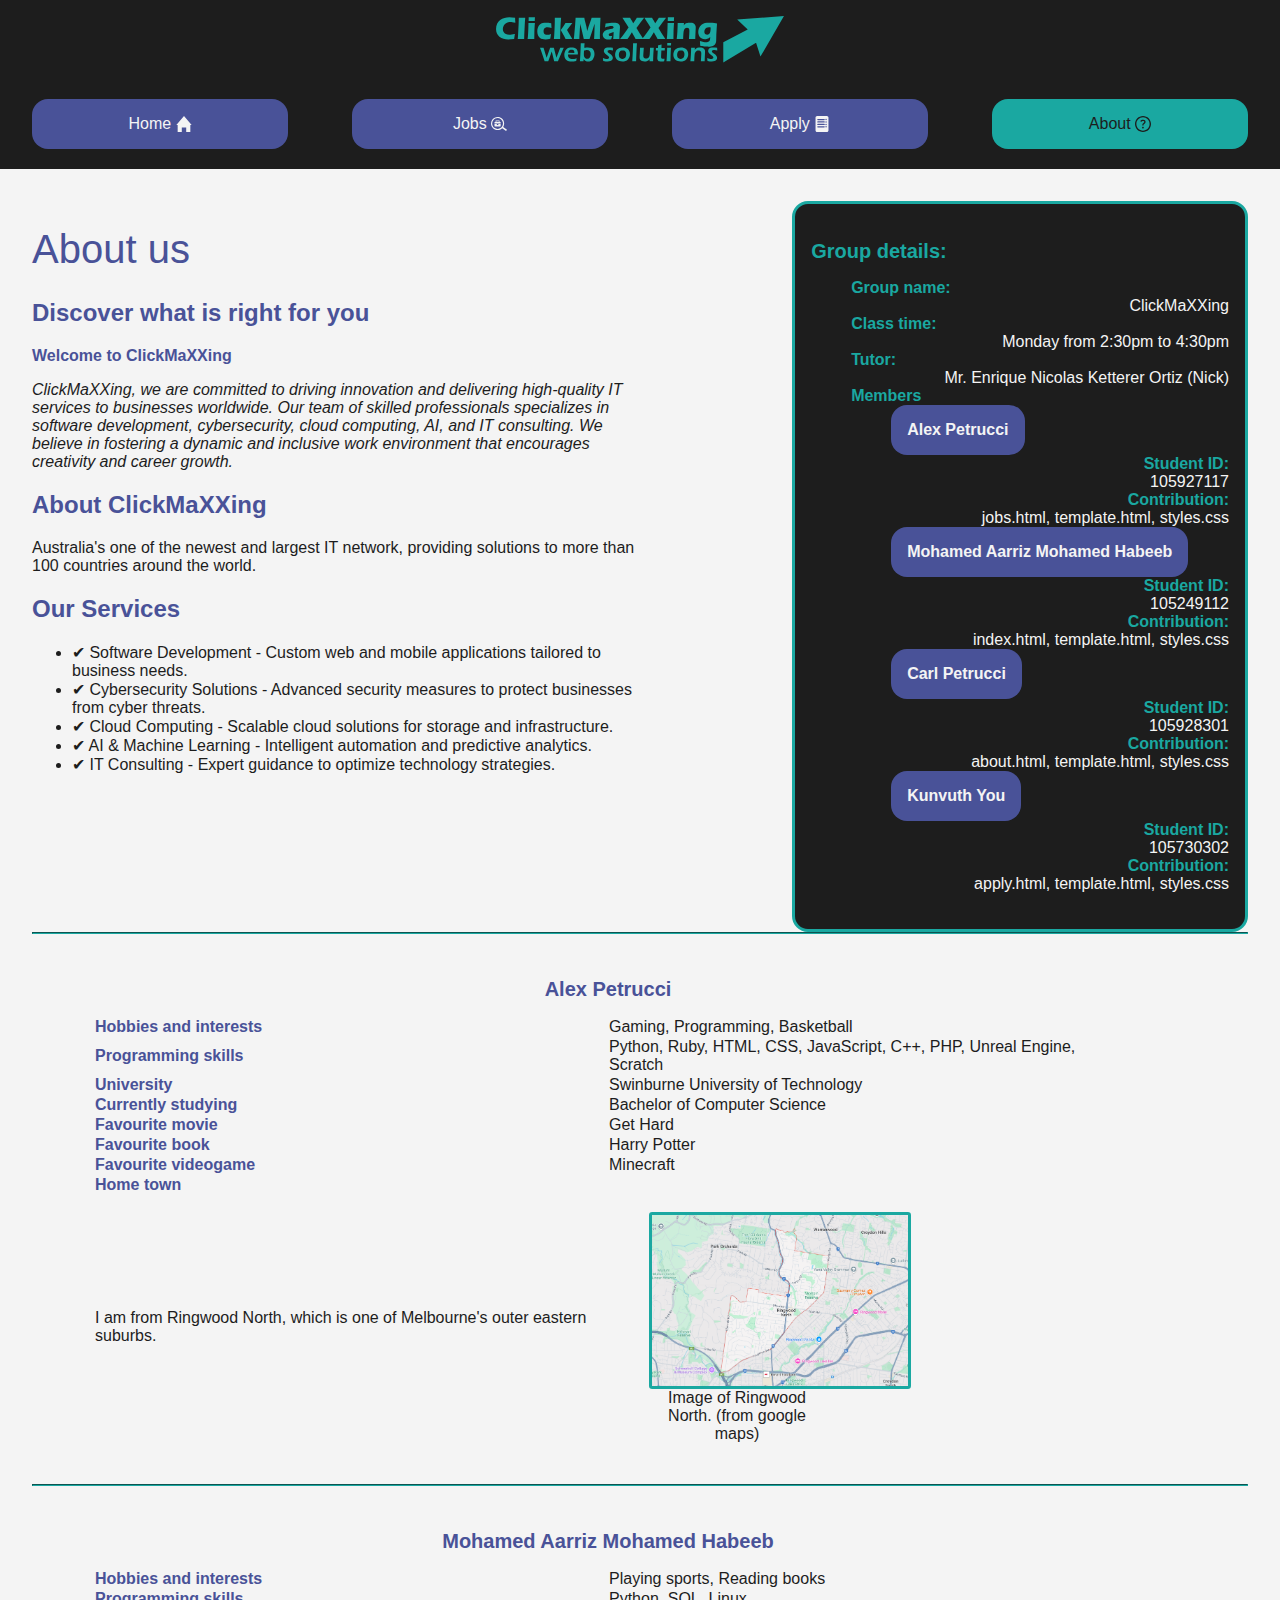
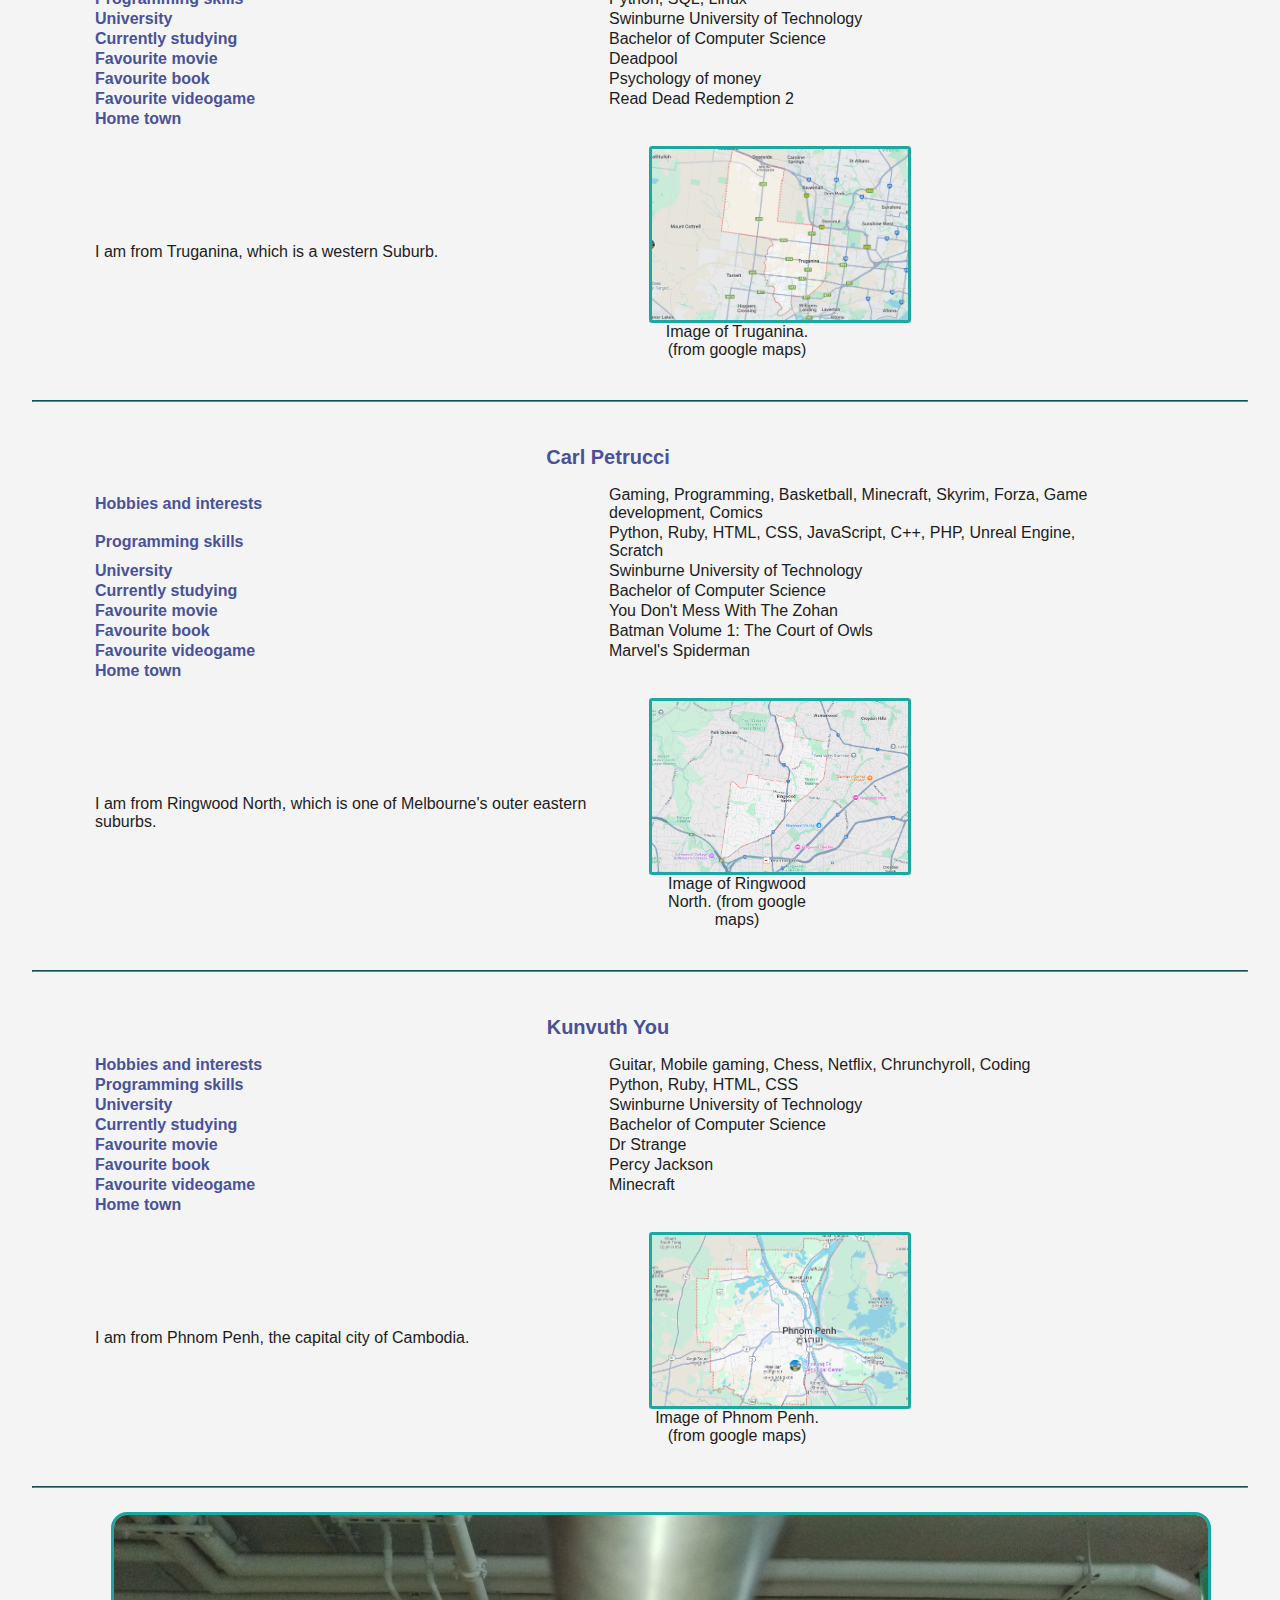
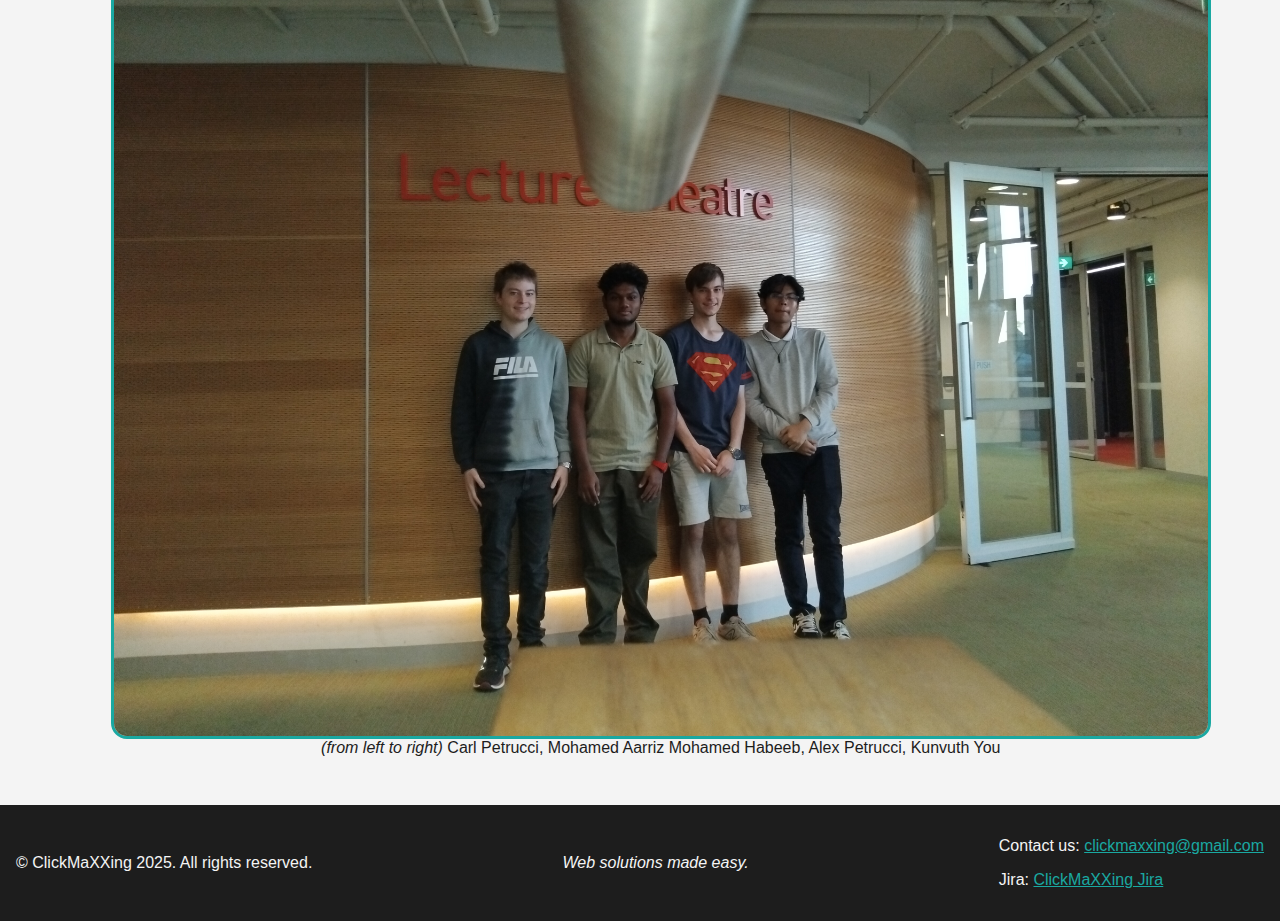
<file: about.html>
<!DOCTYPE html>
<html lang="en">
<head>
    <meta charset="UTF-8">
    <meta name="viewport" content="width=device-width, initial-scale=1.0">
    <meta name="description" content="ClickMaXXing is an IT company dedicated to enhancing websites. Learn more about the team behind this website.">
    <meta name="keywords" content="ClickMaXXing, Alex Petrucci, Mohamed Aarriz Mohamed Habeeb, Carl Petrucci, Kunvuth You, websites, COS10026">
    <meta name="author" content="Alex Petrucci, Mohamed Aarriz Mohamed Habeeb, Carl Petrucci, Kunvuth You">
    <title>ClickMaXXing | About</title>
    <link rel="stylesheet" href="styles/styles.css">
</head>

<body>
    <!--Header contains the title and a navigation bar with links to other pages, once the logo has been designed it will be added here-->
    <header>
        <div class="center-wrapper">
            <a href="mailto:clickmaxxing@gmail.com">
                <!--This code draws the logo to the screen and was generated in adobe illustrator-->
                <!--Logo SVG allows for the logo to be displayed on any scale without pixelation and is easy to change the colour of through CSS-->
                <svg id="Layer_1" data-name="Layer 1" xmlns="http://www.w3.org/2000/svg" viewBox="0 0 570.05 92.1">
                    <title>click to email ClickMaXXing</title>
                    <g>
                    <path class="cls-1" d="M37.46,35.26c-.25,1.22-.55,2.91-.9,5.09-.35,2.17-.59,3.86-.71,5.06-4.42.66-8.37.99-11.85.99s-6.47-.42-9.35-1.26-5.53-2.21-7.94-4.12c-2.41-1.91-4.13-4.16-5.16-6.75-1.03-2.58-1.55-5.48-1.55-8.68,0-3.74.7-7.11,2.09-10.09,1.4-2.99,3.4-5.48,6.02-7.47,2.62-2,5.48-3.42,8.61-4.28,3.12-.86,6.35-1.29,9.68-1.29,3.06,0,6.84.39,11.35,1.18l.06,2.6c.04,1.14.1,2.39.19,3.75l.22,3.54c-2.42-.58-4.38-.97-5.88-1.18-1.5-.21-2.89-.31-4.17-.31-2.79,0-5.3.56-7.54,1.67s-3.99,2.74-5.27,4.87c-1.28,2.13-1.92,4.49-1.92,7.07,0,2.36.54,4.38,1.61,6.06,1.07,1.69,2.53,2.99,4.36,3.91,1.83.92,4.09,1.38,6.78,1.38,1.47,0,3.06-.12,4.79-.36,1.73-.24,3.89-.7,6.5-1.38Z"/>
                    <path class="cls-1" d="M42.95,45.59l.55-6.67,1.2-23.18.34-12.48c2.88.04,5.04.06,6.49.06,1.88,0,3.96-.02,6.24-.06l-.71,9.52-1.14,23.45-.25,9.37c-2.21-.02-4.21-.03-5.99-.03l-6.74.03Z"/>
                    <path class="cls-1" d="M62.49,45.59c.29-2.52.5-4.6.65-6.23s.28-3.72.42-6.26c.13-2.54.25-5.35.35-8.44s.18-6.66.25-10.73c2.69.04,4.84.06,6.46.06,1.47,0,3.58-.02,6.33-.06-.36,3.91-.61,7.34-.77,10.3-.16,2.96-.26,6.09-.3,9.4-.08,5.87-.13,9.86-.13,11.97-2.46-.04-4.58-.06-6.35-.06s-4.06.02-6.91.06ZM64.45,9.96c.12-2.46.19-4.4.19-5.83,0-.41-.01-.97-.03-1.67,2.5.04,4.6.06,6.3.06,2.34,0,4.38-.02,6.14-.06-.06.64-.1,1.18-.12,1.61l-.19,3.85c-.04.58-.06,1.26-.06,2.05-2.05-.04-4.01-.06-5.89-.06s-4.05.02-6.33.06Z"/>
                    <path class="cls-1" d="M108.92,35.7c-.1.83-.35,2.35-.74,4.56l-.81,4.96c-3.25.79-6.42,1.18-9.52,1.18-2.25,0-4.23-.23-5.92-.68-2.01-.54-3.8-1.49-5.4-2.85-1.63-1.41-2.82-3.07-3.57-4.99-.89-2.25-1.33-4.78-1.33-7.57,0-2.56.43-5.03,1.3-7.41.87-2.38,2.15-4.34,3.85-5.88,1.7-1.54,3.58-2.57,5.64-3.1,2.07-.53,4.35-.79,6.85-.79,1.47,0,2.95.08,4.43.23,1.49.15,3.33.49,5.52,1.01l.06.71c.06.74.11,1.5.14,2.28.03.78.1,2,.2,3.67l.19,2.76c-2.96-1.03-5.57-1.55-7.85-1.55-1.63,0-3.07.32-4.29.95-1.23.63-2.14,1.54-2.73,2.73-.59,1.19-.88,2.57-.88,4.14s.26,2.93.79,4,1.37,1.88,2.53,2.42c1.16.54,2.43.81,3.81.81.7,0,1.54-.07,2.5-.22.96-.14,1.8-.3,2.51-.48.71-.18,1.62-.47,2.71-.88Z"/>
                    <path class="cls-1" d="M114.47,45.59c.29-2.65.49-4.8.62-6.45.16-2.25.33-5.08.49-8.47l.34-7.35c.14-3.33.25-6.51.31-9.55.08-3.64.12-7.14.12-10.51,2.9.04,5.07.06,6.52.06,1.68,0,3.66-.02,5.96-.06-.48,5.42-.92,12.15-1.31,20.19-.4,8.04-.59,15.42-.59,22.14-2.4-.04-4.42-.06-6.07-.06-1.9,0-4.03.02-6.38.06ZM128.15,27.77l5.33-7.68,4-6.16c2.85.04,5.01.06,6.48.06,2.03,0,4.42-.02,7.19-.06l-6.17,8.02c-1.45,1.84-2.93,3.82-4.44,5.95,1.45,2.67,4.93,8.57,10.45,17.69-2.42-.04-4.6-.06-6.54-.06s-4.26.02-6.82.06l-1.92-3.88c-.68-1.35-1.27-2.47-1.77-3.38-.19-.37-1.6-2.91-4.25-7.6l-1.55-2.95Z"/>
                    <path class="cls-1" d="M153.89,45.59l.77-6.26,1.91-21.74.95-14.33c3.82.04,6.82.06,9,.06,1.81,0,4.56-.02,8.28-.06.27,1.78.5,3.13.68,4.05.19.92.64,2.72,1.38,5.4.73,2.68,1.32,4.99,1.76,6.95.44,1.95,1.11,5.3,1.99,10.03.91-3.25,1.74-6.04,2.49-8.37.75-2.34,1.68-4.99,2.8-7.97,1.12-2.98,1.83-4.93,2.13-5.85.3-.92.71-2.33,1.23-4.23,3.1.04,6.14.06,9.12.06,2.03,0,4.84-.02,8.44-.06-.39,6.97-.65,12.95-.78,17.96-.27,9.8-.4,16.54-.4,20.22,0,.77.02,2.15.06,4.16-2.73-.04-4.64-.06-5.74-.06-1.59,0-3.55.02-5.86.06.17-1.86.38-6.29.63-13.29.25-7,.38-11.47.38-13.41,0-.85-.02-2.03-.06-3.54l-4.07,12.62-5.84,17.62c-2.69-.04-4.54-.06-5.55-.06-1.28,0-3.25.02-5.89.06l-3.82-17.06-2.24-9.09c-.08-.35-.18-.79-.28-1.3-.1-.52-.27-1.43-.5-2.73l-.78,8.59-1.03,17.62-.09,3.97c-2.85-.04-4.67-.06-5.46-.06-1.08,0-2.94.02-5.58.06Z"/>
                    <path class="cls-1" d="M215.63,22.95c.39-2.05.64-3.46.74-4.23.1-.78.27-1.99.5-3.64,5.95-1.3,11.07-1.95,15.35-1.95,2.44,0,4.67.27,6.7.82,2.03.55,3.61,1.43,4.75,2.65,1.14,1.22,1.71,2.97,1.71,5.24,0,1.16-.15,3.76-.46,7.82-.31,4.05-.55,9.37-.71,15.94-2.03-.04-4.04-.06-6.05-.06s-4.01.02-6.21.06c.28-2.27.6-6.97.94-14.08-.78.37-1.4.64-1.84.81s-1.22.41-2.34.74c-1.11.33-1.99.61-2.61.84-.63.23-1.18.52-1.64.87-.46.35-.79.71-.99,1.09-.2.37-.29.79-.29,1.24,0,.7.28,1.3.84,1.8.56.5,1.45.74,2.67.74.43,0,.9-.04,1.4-.11.5-.07,1.18-.25,2.05-.54-.6,1.59-1.31,3.92-2.14,6.98-1.78.29-3.46.43-5.05.43-2.56,0-4.7-.36-6.4-1.07s-3.02-1.87-3.94-3.46c-.92-1.59-1.38-3.18-1.38-4.78,0-.97.17-1.92.51-2.85.34-.93.87-1.84,1.6-2.73.72-.89,1.57-1.65,2.54-2.28.97-.63,2.3-1.23,3.98-1.78s3.82-1.09,6.4-1.58c1.07-.21,2.06-.43,2.96-.67.9-.24,1.54-.44,1.92-.62.38-.18.69-.38.93-.62.24-.24.41-.49.51-.74.1-.26.15-.53.15-.82,0-.79-.33-1.39-.99-1.81-.66-.42-1.63-.64-2.91-.64-3.55,0-7.95,1-13.17,3.01Z"/>
                    <path class="cls-1" d="M245.56,45.59c2.42-3.06,5.36-6.91,8.82-11.54,3.46-4.63,6.15-8.31,8.05-11.04l-3.66-6.17c-.68-1.12-1.66-2.68-2.95-4.68l-3.1-4.81c-.77-1.2-1.62-2.56-2.57-4.09,2.67.04,5.4.06,8.19.06,2.21,0,4.58-.02,7.1-.06.91,1.8,1.98,3.75,3.21,5.85,1.23,2.1,2.21,3.92,2.93,5.47.83-1.43,1.95-3.2,3.38-5.32s2.68-4.12,3.75-6c2.19.04,4.58.06,7.16.06,1.67,0,4.05-.02,7.13-.06-1.49,2.13-3.7,5.15-6.64,9.06s-5.72,7.76-8.34,11.57c3.35,5.71,7.9,12.94,13.65,21.71-3.27-.04-5.72-.06-7.35-.06-2.73,0-5.43.02-8.09.06-.81-1.65-1.94-3.75-3.4-6.28-1.46-2.53-2.72-4.86-3.8-6.99-.81,1.45-2.13,3.48-3.97,6.11-1.84,2.63-3.46,5.01-4.87,7.16-3.02-.04-5.41-.06-7.16-.06-1.94,0-4.43.02-7.47.06Z"/>
                    <path class="cls-1" d="M289.07,45.59c2.42-3.06,5.36-6.91,8.82-11.54,3.46-4.63,6.14-8.31,8.05-11.04l-3.66-6.17c-.68-1.12-1.66-2.68-2.95-4.68l-3.1-4.81c-.77-1.2-1.62-2.56-2.57-4.09,2.67.04,5.4.06,8.19.06,2.21,0,4.58-.02,7.1-.06.91,1.8,1.98,3.75,3.21,5.85,1.23,2.1,2.21,3.92,2.93,5.47.83-1.43,1.95-3.2,3.38-5.32,1.43-2.12,2.68-4.12,3.75-6,2.19.04,4.58.06,7.16.06,1.67,0,4.05-.02,7.13-.06-1.49,2.13-3.7,5.15-6.64,9.06s-5.72,7.76-8.34,11.57c3.35,5.71,7.9,12.94,13.65,21.71-3.27-.04-5.72-.06-7.35-.06-2.73,0-5.43.02-8.09.06-.81-1.65-1.94-3.75-3.4-6.28-1.46-2.53-2.72-4.86-3.8-6.99-.81,1.45-2.13,3.48-3.97,6.11-1.84,2.63-3.46,5.01-4.87,7.16-3.02-.04-5.41-.06-7.16-.06-1.94,0-4.43.02-7.47.06Z"/>
                    <path class="cls-1" d="M338.01,45.59c.29-2.52.5-4.6.65-6.23s.28-3.72.42-6.26c.13-2.54.25-5.35.35-8.44s.18-6.66.25-10.73c2.69.04,4.84.06,6.46.06,1.47,0,3.58-.02,6.33-.06-.36,3.91-.61,7.34-.77,10.3-.16,2.96-.26,6.09-.3,9.4-.08,5.87-.13,9.86-.13,11.97-2.46-.04-4.58-.06-6.35-.06s-4.06.02-6.91.06ZM339.96,9.96c.12-2.46.19-4.4.19-5.83,0-.41-.01-.97-.03-1.67,2.5.04,4.6.06,6.29.06,2.34,0,4.38-.02,6.14-.06-.06.64-.1,1.18-.12,1.61l-.19,3.85c-.04.58-.06,1.26-.06,2.05-2.05-.04-4.01-.06-5.89-.06s-4.05.02-6.33.06Z"/>
                    <path class="cls-1" d="M357.7,45.59c.59-4.69,1.05-9.88,1.37-15.55.32-5.68.51-11.05.57-16.11,2.48.04,4.63.06,6.43.06,2.09,0,4.1-.02,6.02-.06l-.31,4.22c.68-.76,1.27-1.37,1.77-1.81.5-.44,1.11-.88,1.85-1.3.73-.42,1.51-.77,2.34-1.04.83-.27,1.73-.48,2.71-.64.98-.16,2.01-.23,3.08-.23,1.49,0,2.94.16,4.36.48,1.42.32,2.6.78,3.55,1.36.95.59,1.75,1.32,2.39,2.2.64.88,1.06,1.82,1.27,2.84.21,1.01.31,2.06.31,3.13,0,.79-.08,2.48-.25,5.09l-.53,11.23c-.1,2.21-.16,4.26-.16,6.14-2.09-.04-4.04-.06-5.86-.06-2.46,0-4.7.02-6.72.06.19-1.88.39-4.68.59-8.39.21-3.71.31-6.32.31-7.83,0-2.34-.45-3.96-1.35-4.88-.9-.92-2.03-1.38-3.4-1.38-1.2,0-2.33.39-3.4,1.18-1.07.79-1.89,1.93-2.47,3.43-.58,1.5-.99,3.96-1.23,7.4-.24,3.43-.4,6.93-.48,10.48-2.07-.04-4.08-.06-6.04-.06-2.07,0-4.31.02-6.73.06Z"/>
                    <path class="cls-1" d="M403.67,49.43c2.67.91,5.01,1.55,7.04,1.91,2.03.36,3.79.54,5.3.54,1.1,0,2.09-.12,2.98-.36.89-.24,1.6-.53,2.14-.88.54-.35,1-.8,1.38-1.33.38-.54.68-1.14.88-1.8.21-.66.35-1.43.43-2.29.08-.87.16-2.07.22-3.6-.81.72-1.5,1.3-2.09,1.74-.59.43-1.32.85-2.19,1.26-.87.4-1.81.71-2.84.93-1.02.22-2.1.33-3.24.33-2.63,0-4.99-.61-7.1-1.83-2.11-1.22-3.68-2.93-4.71-5.12-1.03-2.19-1.55-4.56-1.55-7.1,0-3,.56-5.71,1.67-8.13s2.71-4.47,4.79-6.14,4.35-2.83,6.83-3.47c2.48-.64,5.29-.96,8.43-.96,1.8,0,3.84.11,6.12.33,2.28.22,5.42.69,9.4,1.41l-.73,10.23-.64,11.23c-.04.81-.06,1.47-.06,1.98l-.24,10.08c-.04,1.28-.2,2.5-.46,3.66-.23,1.05-.61,2.04-1.15,2.95-.54.91-1.2,1.71-1.98,2.39-.87.74-1.84,1.33-2.92,1.77-1.1.45-2.39.83-3.88,1.12-1.61.29-3.3.43-5.05.43-.99,0-2.21-.05-3.66-.14-1.45-.09-2.93-.23-4.45-.42-1.52-.19-2.83-.38-3.94-.59-1.11-.21-2.51-.51-4.2-.9l-.22-4.09c-.02-.79-.12-2.49-.31-5.12ZM424.94,22.61c-1.28-.25-2.42-.37-3.43-.37-1.86,0-3.46.36-4.81,1.07-1.35.71-2.4,1.78-3.14,3.2-.74,1.42-1.11,2.9-1.11,4.43,0,1.12.2,2.16.59,3.11.39.95,1.04,1.7,1.95,2.25.91.55,1.87.82,2.88.82,1.48,0,2.8-.54,3.96-1.62,1.16-1.08,1.95-2.55,2.38-4.41s.68-4.69.74-8.48Z"/>
                    <path class="cls-1" d="M96.14,89.56l-3.07-9.32-4.41-12.81-1.66-4.57c1.34.04,2.58.05,3.69.05s2.18-.02,3.35-.05l6.07,19.67,6.96-19.67c1.31.04,2.57.05,3.76.05,1.26,0,2.46-.02,3.6-.05l4.51,17.35c.05.26.24,1.03.55,2.31l.6-1.73s.18-.45.5-1.23l4.07-10.31,2.42-6.38c1.33.04,2.47.05,3.44.05.79,0,1.98-.02,3.57-.05l-7.21,16.48c-1.56,3.53-3,6.94-4.33,10.21-1.47-.04-2.62-.05-3.46-.05s-2.21.02-3.99.05l-4.81-19.1c-.26.68-.79,2.13-1.57,4.36l-5.32,14.75c-1.49-.04-2.62-.05-3.39-.05-.86,0-2.14.02-3.86.05Z"/>
                    <path class="cls-1" d="M159.72,83.6c-.23,1.03-.55,2.89-.97,5.56-1.89.4-3.48.67-4.78.81-1.29.14-2.6.21-3.91.21-2.29,0-4.34-.23-6.15-.68s-3.4-1.29-4.76-2.5c-1.36-1.21-2.37-2.71-3.02-4.47-.65-1.77-.97-3.62-.97-5.56,0-2.15.38-4.23,1.13-6.25.75-2.02,1.81-3.67,3.16-4.96,1.36-1.28,2.9-2.19,4.63-2.73s3.54-.8,5.43-.8c1.78,0,3.48.22,5.09.67,1.61.45,2.96,1.17,4.05,2.19s1.93,2.23,2.52,3.65c.59,1.42.88,3.01.88,4.75,0,.82-.09,1.67-.26,2.54l-19.24.03c-.04.65-.05,1.16-.05,1.55,0,1.17.2,2.25.6,3.23.4.98.99,1.81,1.76,2.49.77.68,1.69,1.19,2.76,1.51,1.07.32,2.12.49,3.15.49,1.21,0,2.51-.13,3.92-.39,1.41-.26,3.08-.71,5.03-1.34ZM142.77,73l12.28.03c0-.84-.03-1.46-.08-1.86-.05-.4-.17-.86-.35-1.37-.18-.51-.43-.97-.75-1.36s-.68-.72-1.1-.98c-.42-.26-.91-.46-1.46-.6-.55-.14-1.14-.21-1.77-.21-.73,0-1.45.11-2.14.34-.69.23-1.33.56-1.9.99-.58.44-1.05.92-1.4,1.46-.36.54-.63,1.06-.8,1.56-.18.5-.35,1.16-.52,2Z"/>
                    <path class="cls-1" d="M166.04,89.56c.32-3.32.67-9.1,1.04-17.33.38-8.23.58-14.39.59-18.49,1.55.04,2.9.05,4.04.05s2.35-.02,3.64-.05c-.3,2.47-.53,5.58-.7,9.34,1.71-.33,3.08-.55,4.09-.67,1.01-.11,2.02-.17,3.02-.17,2.75,0,5.06.43,6.94,1.3,1.88.87,3.39,2.3,4.53,4.3,1.14,2,1.71,4.43,1.71,7.28,0,2-.28,3.93-.85,5.81-.57,1.88-1.42,3.55-2.54,5.01-1.13,1.46-2.5,2.53-4.1,3.21-1.61.68-3.36,1.02-5.24,1.02-.91,0-1.75-.08-2.53-.25-.78-.17-1.5-.41-2.15-.72-.66-.31-1.24-.68-1.76-1.1-.52-.42-.94-.84-1.28-1.26-.34-.42-.74-1.01-1.19-1.76l-.12,4.46c-1.44-.04-2.57-.05-3.39-.05-.63,0-1.87.02-3.73.05ZM174.17,68.44l-.21,4.49c-.05.96-.08,1.9-.08,2.81,0,2.17.22,3.88.67,5.13.44,1.25,1.2,2.22,2.26,2.9,1.06.68,2.26,1.02,3.58,1.02,1.45,0,2.7-.39,3.77-1.17,1.06-.78,1.88-1.92,2.45-3.42.57-1.5.85-3.09.85-4.75,0-2.4-.64-4.32-1.91-5.77-1.27-1.45-3.15-2.18-5.62-2.18-.8,0-1.64.07-2.51.2-.87.13-1.95.38-3.24.75Z"/>
                    <path class="cls-1" d="M212.18,89.06l-.58-5.77c1.71.7,3.17,1.19,4.36,1.46,1.19.27,2.28.41,3.28.41s1.84-.12,2.52-.35c.68-.24,1.19-.59,1.52-1.05.33-.46.5-.95.5-1.46,0-.23-.02-.44-.07-.63-.04-.19-.12-.39-.24-.6-.11-.21-.25-.41-.39-.59-.15-.18-.35-.39-.62-.63-.26-.24-.64-.54-1.13-.91l-1.42-1.13c-1.36-1.07-2.41-1.91-3.12-2.52-.72-.61-1.32-1.24-1.81-1.88-.49-.64-.86-1.31-1.12-2.02-.25-.71-.38-1.43-.38-2.17,0-1.28.39-2.49,1.17-3.65.78-1.15,1.91-2,3.4-2.53,1.49-.53,3.24-.8,5.25-.8,2.29,0,4.93.27,7.93.81l.34,5.49c-2.03-.82-3.98-1.23-5.85-1.23-1.02,0-1.9.1-2.66.3-.76.2-1.31.51-1.64.92-.33.41-.5.87-.5,1.38,0,.3.05.59.16.88.1.29.29.59.55.91.26.32.56.61.91.89.34.28,1.05.83,2.14,1.65,1.08.82,2.03,1.57,2.85,2.23s1.48,1.33,2.01,2.01c.52.67.93,1.39,1.21,2.16.28.77.42,1.55.42,2.34,0,1.31-.4,2.53-1.21,3.65-.8,1.12-2.02,1.99-3.65,2.62s-3.45.95-5.46.95c-1.05,0-2.33-.08-3.83-.25-1.5-.17-3.11-.46-4.83-.88Z"/>
                    <path class="cls-1" d="M250.8,62.24c2.01,0,3.94.3,5.79.91,1.85.6,3.41,1.5,4.7,2.68,1.29,1.18,2.25,2.62,2.9,4.33.65,1.71.97,3.5.97,5.39,0,2-.34,3.92-1.02,5.77-.68,1.85-1.67,3.46-2.97,4.82-1.29,1.36-2.91,2.37-4.84,3.04-1.93.67-3.99,1.01-6.18,1.01-2.03,0-3.96-.3-5.79-.91-1.83-.6-3.39-1.51-4.68-2.72-1.29-1.21-2.28-2.68-2.95-4.41-.67-1.73-1.01-3.54-1.01-5.43s.31-3.76.92-5.51c.61-1.75,1.57-3.31,2.87-4.67,1.3-1.36,2.97-2.42,5-3.17s4.13-1.13,6.3-1.13ZM250.8,67.65c-1.52,0-2.87.37-4.07,1.12-1.19.74-2.08,1.85-2.67,3.32s-.88,3.07-.88,4.8c0,1.52.24,2.88.72,4.07.48,1.19,1.26,2.15,2.35,2.89,1.09.73,2.38,1.1,3.88,1.1s2.88-.38,4.04-1.14c1.16-.76,2.03-1.88,2.61-3.36s.88-3.11.88-4.89c0-1.45-.23-2.77-.68-3.96-.45-1.19-1.22-2.14-2.29-2.86-1.07-.72-2.38-1.08-3.91-1.08Z"/>
                    <path class="cls-1" d="M269.67,89.56c.26-2.96.58-8.27.95-15.94.37-7.67.61-14.3.69-19.88,1.82.04,3.12.05,3.89.05,1.03,0,2.29-.02,3.78-.05l-.63,9.58-.91,21.36-.11,4.88c-1.44-.04-2.65-.05-3.65-.05-.33,0-1.67.02-4.02.05Z"/>
                    <path class="cls-1" d="M310.98,89.56c-1.54-.04-2.72-.05-3.54-.05-1.03,0-2.21.02-3.52.05l.05-4.36c-.49.73-.92,1.33-1.29,1.77s-.85.88-1.44,1.31c-.59.43-1.24.77-1.94,1.02-.7.25-1.5.46-2.4.63-.9.17-1.86.25-2.87.25-1.96,0-3.66-.29-5.12-.85-1.45-.57-2.6-1.43-3.45-2.58-.85-1.15-1.27-2.81-1.27-4.96v-.55l.42-6.77.4-8.92c.02-.72.03-1.61.03-2.68,1.66.04,2.96.05,3.91.05,1,0,2.2-.02,3.62-.05l-.87,11.97c-.05.93-.09,1.71-.12,2.35-.03.64-.04,1.1-.04,1.38,0,1.26.19,2.3.56,3.14.38.83,1.03,1.46,1.97,1.9.94.44,1.94.66,3,.66s1.98-.19,2.88-.58c.82-.35,1.53-.84,2.11-1.47.59-.63,1.08-1.48,1.48-2.55.3-.77.52-1.84.68-3.2.12-.96.24-2.62.34-4.96.15-2.83.25-5.71.3-8.63,1.73.04,3.06.05,3.97.05,1.03,0,2.2-.02,3.49-.05-.21,2.5-.43,5.63-.65,9.38-.23,3.75-.38,6.85-.47,9.29-.09,2.44-.16,5.11-.21,8.02Z"/>
                    <path class="cls-1" d="M333.86,84.08c-.21.96-.54,2.75-1,5.35-1.47.33-2.62.54-3.46.63s-1.63.13-2.36.13c-1.29,0-2.45-.12-3.48-.37s-1.87-.68-2.53-1.3c-.67-.62-1.12-1.35-1.35-2.18s-.35-1.69-.35-2.58c0-.23,0-.53.03-.92s.09-1.63.21-3.73l.6-10.92h-3.78c.09-1.05.17-2.74.24-5.06h3.95c.1-1.01.21-2.74.31-5.17l3.1-.6c.65-.12,1.9-.41,3.76-.87-.13,2.36-.2,4.57-.21,6.64h6.67c-.12,2.36-.18,4.05-.18,5.06h-6.69c-.37,7.12-.55,11.24-.55,12.36s.12,1.92.35,2.52c.24.6.62,1.02,1.14,1.29.53.26,1.08.39,1.68.39.44,0,.9-.03,1.38-.1.48-.07,1.33-.26,2.53-.58Z"/>
                    <path class="cls-1" d="M337.45,89.56c.27-2.62.45-4.82.56-6.59.18-2.8.33-6.03.47-9.68.13-3.66.23-7.13.28-10.42,1.7.04,2.98.05,3.83.05.78,0,2.05-.02,3.81-.05-.24,3.04-.43,5.95-.57,8.71-.14,2.76-.25,5.93-.32,9.5-.07,3.57-.1,6.39-.1,8.48-1.59-.04-2.87-.05-3.83-.05-.91,0-2.29.02-4.12.05ZM338.89,58.31c.07-1.8.11-3.18.11-4.15v-.84c1.59.04,2.89.05,3.88.05,1.36,0,2.63-.02,3.8-.05-.05.44-.09.94-.1,1.5l-.13,3.49c-1.33-.03-2.55-.05-3.67-.05s-2.41.02-3.88.05Z"/>
                    <path class="cls-1" d="M366.14,62.24c2.01,0,3.94.3,5.79.91,1.85.6,3.41,1.5,4.7,2.68,1.29,1.18,2.25,2.62,2.9,4.33.65,1.71.97,3.5.97,5.39,0,2-.34,3.92-1.02,5.77-.68,1.85-1.67,3.46-2.97,4.82-1.29,1.36-2.91,2.37-4.84,3.04-1.93.67-3.99,1.01-6.18,1.01-2.03,0-3.96-.3-5.79-.91s-3.39-1.51-4.68-2.72-2.28-2.68-2.95-4.41c-.67-1.73-1.01-3.54-1.01-5.43s.31-3.76.92-5.51c.61-1.75,1.57-3.31,2.87-4.67,1.3-1.36,2.97-2.42,5-3.17,2.03-.75,4.13-1.13,6.3-1.13ZM366.14,67.65c-1.52,0-2.87.37-4.07,1.12-1.19.74-2.08,1.85-2.67,3.32s-.88,3.07-.88,4.8c0,1.52.24,2.88.72,4.07s1.26,2.15,2.35,2.89c1.09.73,2.38,1.1,3.88,1.1s2.88-.38,4.04-1.14c1.16-.76,2.03-1.88,2.62-3.36s.88-3.11.88-4.89c0-1.45-.23-2.77-.68-3.96s-1.22-2.14-2.29-2.86-2.38-1.08-3.91-1.08Z"/>
                    <path class="cls-1" d="M384.79,89.56c.4-3.97.73-8.43,1-13.38.27-4.95.42-9.39.46-13.3,1.61.04,2.9.05,3.86.05,1.14,0,2.35-.02,3.62-.05l-.29,4.46c.54-.77,1.02-1.38,1.43-1.84s.94-.9,1.58-1.34c.64-.44,1.32-.79,2.05-1.05.73-.26,1.54-.47,2.44-.63.9-.16,1.84-.24,2.82-.24,1.56,0,3.05.2,4.47.59s2.58,1.02,3.45,1.88c.88.86,1.45,1.79,1.73,2.81.28,1.01.42,2.09.42,3.23,0,.47-.03,1.22-.08,2.26l-.54,11.47c-.07,1.59-.11,3.29-.13,5.09-1.38-.04-2.57-.05-3.55-.05-1.33,0-2.67.02-4.02.05.14-1.52.32-4.18.53-7.96.21-3.79.32-6.29.32-7.52,0-1.38-.22-2.49-.66-3.33-.44-.84-1.11-1.48-2.03-1.92-.92-.44-1.91-.66-2.98-.66s-2.03.2-2.94.6c-.91.4-1.7.99-2.36,1.76-.7.79-1.24,1.76-1.63,2.91-.4,1.22-.7,3.25-.89,6.06-.18,2.5-.32,5.85-.42,10.05-1.35-.04-2.57-.05-3.65-.05s-2.44.02-4.02.05Z"/>
                    <path class="cls-1" d="M418.67,89.06l-.58-5.77c1.71.7,3.17,1.19,4.36,1.46s2.28.41,3.28.41,1.84-.12,2.52-.35c.68-.24,1.19-.59,1.52-1.05s.5-.95.5-1.46c0-.23-.02-.44-.07-.63-.04-.19-.12-.39-.24-.6-.11-.21-.25-.41-.39-.59-.15-.18-.35-.39-.62-.63-.26-.24-.64-.54-1.13-.91l-1.42-1.13c-1.37-1.07-2.41-1.91-3.12-2.52-.72-.61-1.32-1.24-1.81-1.88-.49-.64-.86-1.31-1.12-2.02-.25-.71-.38-1.43-.38-2.17,0-1.28.39-2.49,1.17-3.65s1.91-2,3.4-2.53c1.49-.53,3.24-.8,5.25-.8,2.29,0,4.93.27,7.92.81l.34,5.49c-2.03-.82-3.98-1.23-5.85-1.23-1.01,0-1.9.1-2.66.3s-1.31.51-1.64.92c-.33.41-.5.87-.5,1.38,0,.3.05.59.16.88.11.29.29.59.55.91.26.32.56.61.91.89.34.28,1.05.83,2.14,1.65,1.08.82,2.03,1.57,2.85,2.23s1.48,1.33,2.01,2.01c.52.67.93,1.39,1.21,2.16.28.77.42,1.55.42,2.34,0,1.31-.4,2.53-1.21,3.65-.81,1.12-2.02,1.99-3.65,2.62-1.63.63-3.45.95-5.46.95-1.05,0-2.33-.08-3.83-.25-1.5-.17-3.11-.46-4.83-.88Z"/>
                    </g>
                    <polygon class="cls-1" points="523.55 80.39 570.05 0 477.45 7.07 498.3 26.79 449.92 51.76 449.92 92.1 514.81 53.05 523.55 80.39"/>
                </svg>
            </a> <!--Logo links to the home page to follow conventions-->
        </div>
        <!--Navigation links-->
        <nav>
            <ul>
                <!--ADD 'class="current-page"' TO THE LINK FOR THE PAGE YOUR ARE CURRENTLY ON-->
                <li>
                    <a href="index.html" title="click to go to home">
                        <div class="nav-button">
                            <p>Home&nbsp;</p>
                            <!--SVG for button embeded in html so that the colour can be changed through css-->
                            <svg data-name="Layer 1" xmlns="http://www.w3.org/2000/svg" viewBox="0 0 108.97 113.74">
                            <polygon class="cls-1" points="54.48 0 0 64.55 9.44 64.55 9.44 113.74 38.79 113.74 38.79 81.29 70.18 81.29 70.18 113.74 99.52 113.74 99.52 64.55 108.97 64.55 54.48 0"/>
                            </svg>
                        </div>
                    </a>
                </li>
                <li>
                    <a href="jobs.html" title="click to go to jobs">
                        <div class="nav-button">
                            <p>Jobs&nbsp;</p>
                            <!--SVG for button embeded in html so that the colour can be changed through css-->
                            <svg data-name="Layer 1" xmlns="http://www.w3.org/2000/svg" viewBox="0 0 128.81 113.74">
                            <path class="cls-1" d="M98.29,80.16c13.64-22.66,8.49-52.45-12.93-69.06C62.26-6.81,29.02-2.6,11.1,20.49-6.81,43.59-2.6,76.83,20.49,94.75c21.42,16.61,51.55,14.19,70.11-4.67l30.52,23.67,7.69-9.91-30.52-23.67ZM87.24,79.54c-14.7,18.95-41.98,22.4-60.93,7.7C7.36,72.54,3.91,45.27,18.61,26.31c14.7-18.95,41.98-22.4,60.93-7.7,18.95,14.7,22.4,41.98,7.7,60.93Z"/>
                            <path class="cls-1" d="M74.56,40.66h-5.86v-8.37c0-1.74-1.41-3.15-3.15-3.15h-25.24c-1.74,0-3.15,1.41-3.15,3.15v8.37h-5.86c-1.74,0-3.15,1.41-3.15,3.15v8.39h49.57v-8.39c0-1.74-1.41-3.15-3.15-3.15ZM63.95,37.51c0,1.74-1.41,3.15-3.15,3.15h-15.75c-1.74,0-3.15-1.41-3.15-3.15v-.54c0-1.74,1.41-3.15,3.15-3.15h15.75c1.74,0,3.15,1.41,3.15,3.15v.54Z"/>
                            <path class="cls-1" d="M58.93,62.01c0,1.74-1.41,3.15-3.15,3.15h-5.72c-1.74,0-3.15-1.41-3.15-3.15v-4.81h-18.78v16.35c0,1.74,1.41,3.15,3.15,3.15h43.27c1.74,0,3.15-1.41,3.15-3.15v-16.35h-18.78v4.81Z"/>
                            </svg>
                        </div>
                    </a>
                </li>
                <li>
                        <a href="apply.html" title="click to go to apply">
                            <div class="nav-button">
                                <p>Apply&nbsp;</p>
                                <!--SVG for button embeded in html so that the colour can be changed through css-->
                                <svg data-name="Layer 1" xmlns="http://www.w3.org/2000/svg" viewBox="0 0 91.94 113.74">
                                <path class="cls-1" d="M80.49,0H11.46C5.13,0,0,5.13,0,11.46v90.83c0,6.33,5.13,11.46,11.46,11.46h69.03c6.33,0,11.46-5.13,11.46-11.46V11.46c0-6.33-5.13-11.46-11.46-11.46ZM61.8,81.29H16.28c-2.38,0-4.3-1.97-4.3-4.41s1.93-4.41,4.3-4.41h45.52c2.38,0,4.3,1.97,4.3,4.41s-1.93,4.41-4.3,4.41ZM61.8,64.11H16.28c-2.38,0-4.3-1.97-4.3-4.41s1.93-4.41,4.3-4.41h45.52c2.38,0,4.3,1.97,4.3,4.41s-1.93,4.41-4.3,4.41ZM61.8,46.92H16.28c-2.38,0-4.3-1.97-4.3-4.41s1.93-4.41,4.3-4.41h45.52c2.38,0,4.3,1.97,4.3,4.41s-1.93,4.41-4.3,4.41ZM61.8,29.74H16.28c-2.38,0-4.3-1.97-4.3-4.41s1.93-4.41,4.3-4.41h45.52c2.38,0,4.3,1.97,4.3,4.41s-1.93,4.41-4.3,4.41ZM74.9,82.07c-2.8,0-5.07-2.32-5.07-5.19s2.27-5.19,5.07-5.19,5.07,2.32,5.07,5.19-2.27,5.19-5.07,5.19ZM74.9,64.89c-2.8,0-5.07-2.32-5.07-5.19s2.27-5.19,5.07-5.19,5.07,2.32,5.07,5.19-2.27,5.19-5.07,5.19ZM74.9,47.7c-2.8,0-5.07-2.32-5.07-5.19s2.27-5.19,5.07-5.19,5.07,2.32,5.07,5.19-2.27,5.19-5.07,5.19ZM74.9,30.52c-2.8,0-5.07-2.32-5.07-5.19s2.27-5.19,5.07-5.19,5.07,2.32,5.07,5.19-2.27,5.19-5.07,5.19Z"/>
                                </svg>
                            </div>
                        </a>
                </li>
                <li>
                    <a href="about.html" class="current-page" title="click to go to about">
                        <div class="nav-button">
                            <p>About&nbsp;</p>
                            <!--SVG for button embeded in html so that the colour can be changed through css-->
                            <svg data-name="Layer 1" xmlns="http://www.w3.org/2000/svg" viewBox="0 0 113.74 113.74">
                            <path class="cls-1" d="M56.87,0C25.46,0,0,25.46,0,56.87s25.46,56.87,56.87,56.87,56.87-25.46,56.87-56.87S88.28,0,56.87,0ZM56.87,103.98c-26.02,0-47.11-21.09-47.11-47.11S30.86,9.77,56.87,9.77s47.11,21.09,47.11,47.11-21.09,47.11-47.11,47.11Z"/>
                            <path class="cls-1" d="M56.43,75.8c-1.71,0-3.18.6-4.4,1.81-1.22,1.21-1.83,2.68-1.83,4.42s.61,3.18,1.83,4.4c1.22,1.22,2.69,1.83,4.4,1.83s3.21-.61,4.42-1.83c1.21-1.22,1.81-2.69,1.81-4.4s-.6-3.21-1.81-4.42c-1.21-1.21-2.68-1.81-4.42-1.81Z"/>
                            <path class="cls-1" d="M70.6,30.5c-3.02-2.49-7.27-3.73-12.74-3.73-4.24,0-8.18.84-11.81,2.53-3.64,1.69-6.44,3.92-8.4,6.7l5.81,6.02c1.8-2.19,3.97-3.94,6.53-5.26,2.55-1.32,5.15-1.98,7.79-1.98s4.58.58,5.98,1.75c1.4,1.17,2.11,2.8,2.11,4.91,0,1.94-.57,3.74-1.71,5.41-1.14,1.67-2.84,3.21-5.12,4.61-2.3,1.46-4.03,3.25-5.18,5.37-1.15,2.12-1.73,4.57-1.73,7.35v4.04h8.26v-3.45c0-1.66.45-3.18,1.35-4.57.9-1.39,2.25-2.67,4.04-3.85,3.12-1.99,5.45-4.27,7.01-6.82,1.56-2.55,2.34-5.39,2.34-8.51,0-4.52-1.51-8.02-4.53-10.51Z"/>
                            </svg>
                        </div>
                    </a>
                </li>
            </ul>
        </nav>
    </header>
<!--I decided to swap around which section is encased in a table and which is put into lists since the group member profiles take up more space, and putting them in lists allows for them to be repossitioned more easily-->
    <main>

        <section id="company-details">
            <div>
                <h1>About us</h1>
                <h2>Discover what is right for you</h2>
                <p><strong>Welcome to ClickMaXXing</strong></p>
                <!--content from GeN AI-->
                <div id="aboutcontent">
                    <p><em>ClickMaXXing, we are committed to driving innovation and delivering high-quality IT services to businesses worldwide.
                    Our team of skilled professionals specializes in software development, cybersecurity, cloud computing, AI, and IT consulting.
                    We believe in fostering a dynamic and inclusive work environment that encourages creativity and career growth.</em></p>
                </div>
                    <!-- Subheading -->
                
                <h2><Strong>About ClickMaXXing</Strong></h2>
                <p>Australia's one of the newest and largest IT network, providing solutions to more than 100 countries around the world.</p>
                    <!-- Subheading -->
                <h2><strong>Our Services</strong></h2>
                <!--content from Gen AI-->

                <ul>
                    <li>✔ Software Development - Custom web and mobile applications tailored to business needs.</li>
                    <li>✔ Cybersecurity Solutions - Advanced security measures to protect businesses from cyber threats.</li>
                    <li>✔ Cloud Computing - Scalable cloud solutions for storage and infrastructure.</li>
                    <li>✔ AI & Machine Learning - Intelligent automation and predictive analytics.</li>
                    <li>✔ IT Consulting - Expert guidance to optimize technology strategies.</li>
                </ul>

            </div>
        </section>
        <!--This section contains basic information for identifying group members in an unordered list-->
        
        <section id="group-details">
            <div id="details">
                <h3>Group details:</h3>
                <ul>
                    <li>
                        <dl>
                            <dt><strong>Group name:</strong></dt>
                            <dd>ClickMaXXing</dd>
                        </dl>
                    </li>
                    <li>
                        <dl>
                            <dt><strong>Class time:</strong></dt>
                            <dd>Monday from 2:30pm to 4:30pm</dd>
                        </dl>
                    </li>
                    <li>
                        <dl>
                            <dt><strong>Tutor:</strong></dt>
                            <dd>Mr. Enrique Nicolas Ketterer Ortiz (Nick)</dd>
                        </dl>
                    </li>
                    <li>
                        <strong>Members</strong>
                        <ul>
                            <li>
                                <dl>
                                    <dt><strong><a href="#alex-petrucci" title="click to find out more about Alex Petrucci">Alex Petrucci</a></strong></dt>
                                    <dd>
                                        <dl>
                                            <dt><strong>Student ID:</strong></dt>
                                            <dd>105927117</dd>
                                        </dl>
                                        <dl>
                                            <dt><strong>Contribution:</strong></dt>
                                            <dd>jobs.html, template.html, styles.css</dd>
                                        </dl>
                                    </dd>
                                </dl>
                            </li>
                            <li>
                                <dl>
                                    <dt><strong><a href="#mohamed-aarriz-mohamed-habeeb" title="click to find out more about Mohamed Aarriz Mohamed Habeeb">Mohamed Aarriz Mohamed Habeeb</a></strong></dt>
                                    <dd>
                                        <dl>
                                            <dt><strong>Student ID:</strong></dt>
                                            <dd>105249112</dd>
                                        </dl>
                                        <dl>
                                            <dt><strong>Contribution:</strong></dt>
                                            <dd>index.html, template.html, styles.css</dd>
                                        </dl>
                                    </dd>
                                </dl>
                            </li>
                            <li>
                                <dl>
                                    <dt><strong><a href="#carl-petrucci" title="click to find out more about Carl Petrucci">Carl Petrucci</a></strong></dt>
                                    <dd>
                                        <dl>
                                            <dt><strong>Student ID:</strong></dt>
                                            <dd>105928301</dd>
                                        </dl>
                                        <dl>
                                            <dt><strong>Contribution:</strong></dt>
                                            <dd>about.html, template.html, styles.css</dd>
                                        </dl>
                                    </dd>
                                </dl>
                            </li>
                            <li>
                                <dl>
                                    <dt><strong><a href="#kunvuth-you" title="click to find out more about Kunvuth You">Kunvuth You</a></strong></dt>
                                    <dd>
                                        <dl>
                                            <dt><strong>Student ID:</strong></dt>
                                            <dd>105730302</dd>
                                        </dl>
                                        <dl>
                                            <dt><strong>Contribution:</strong></dt>
                                            <dd>apply.html, template.html, styles.css</dd>
                                        </dl>
                                    </dd>
                                </dl>
                            </li>
                        </ul>
                    </li>
                </ul>
            </div>
        </section>
        
        <!--this section contains other information about our group which is not important for identifying who was involved in creating this project-->

        <!--This section contains all of the individual profiles of each group member-->
        <section id="member-profiles">
            <!--This table contains aditional information about Alex Petrucci-->
            <hr>
            <table id="alex-petrucci">
                <caption><h3>Alex Petrucci</h3></caption>
                <tr>
                    <td><strong>Hobbies and interests</strong></td>
                    <td>Gaming, Programming, Basketball</td>
                </tr>
                <tr>
                    <td><strong>Programming skills</strong></td>
                    <td>Python, Ruby, HTML, CSS, JavaScript, C++, PHP, Unreal Engine, Scratch</td>
                </tr>
                <tr>
                    <td><Strong>University</Strong></td>
                    <td>Swinburne University of Technology</td>
                </tr>
                <tr>
                    <td><strong>Currently studying</strong></td>
                    <td>Bachelor of Computer Science</td>
                </tr>
                <tr>
                    <td><strong>Favourite movie</strong></td>
                    <td>Get Hard</td>
                </tr>
                <tr>
                    <td><strong>Favourite book</strong></td>
                    <td>Harry Potter</td>
                </tr>
                <tr>
                    <td><strong>Favourite videogame</strong></td>
                    <td>Minecraft</td>
                </tr>
                <tr>
                    <td colspan="2"><strong>Home town</strong></td>
                </tr>
                <tr>
                    <td>I am from Ringwood North, which is one of Melbourne's outer eastern suburbs.</td>
                    <td>
                        <!--Since we are not allowed to use the iframe tag or javascript, anchoring a figure to google maps seemed to be the easiest way to allow users to see a map of the home town-->
                        <a href="https://www.google.com.au/maps/place/Ringwood+North+VIC+3134/@-37.7920692,145.1925849,14z/data=!3m1!4b1!4m6!3m5!1s0x6ad63a2177d73d99:0x5045675218cd5c0!8m2!3d-37.795271!4d145.2352519!16zL20vMDU3OTlk?entry=ttu&g_ep=EgoyMDI1MDQwOS4wIKXMDSoJLDEwMjExNDU1SAFQAw%3D%3D">
                            <figure title="click to visit google maps">
                                <img src="images/ringwood_north.png" alt="map view of Ringwood North">
                                <figcaption>Image of Ringwood North. (from google maps)</figcaption>
                            </figure>
                        </a>
                    </td>
                </tr>
            </table>
            
            <hr>
            <!--This table contains additional information about Mohamed Aarriz Mohamed Habeeb-->
            <table id="mohamed-aarriz-mohamed-habeeb">
                <caption><h3>Mohamed Aarriz Mohamed Habeeb</h3></caption>
                <tr>
                    <td><strong>Hobbies and interests</strong></td>
                    <td>Playing sports, Reading books</td>
                </tr>
                <tr>
                    <td><strong>Programming skills</strong></td>
                    <td>Python, SQL, Linux</td>
                </tr>
                <tr>
                    <td><Strong>University</Strong></td>
                    <td>Swinburne University of Technology</td>
                </tr>
                <tr>
                    <td><strong>Currently studying</strong></td>
                    <td>Bachelor of Computer Science</td>
                </tr>
                <tr>
                    <td><strong>Favourite movie</strong></td>
                    <td>Deadpool</td>
                </tr>
                <tr>
                    <td><strong>Favourite book</strong></td>
                    <td>Psychology of money</td>
                </tr>
                <tr>
                    <td><strong>Favourite videogame</strong></td>
                    <td>Read Dead Redemption 2</td>
                </tr>
                <tr>
                    <td colspan="2"><strong>Home town</strong></td>
                </tr>
                <tr>
                    <td>I am from Truganina, which is a western Suburb.</td>
                    <td>
                        <!--Since we are not allowed to use the iframe tag or javascript, anchoring a figure to google maps seemed to be the easiest way to allow users to see a map of the home town-->
                        <a href="https://www.google.com.au/maps/place/Truganina+VIC+3029/@-37.8016121,144.6317536,12z/data=!3m1!4b1!4m6!3m5!1s0x6ad65f0d91f81657:0x5045675218cd570!8m2!3d-37.8248334!4d144.7486991!16zL20vMDR2djk1?entry=ttu&g_ep=EgoyMDI1MDQwOS4wIKXMDSoJLDEwMjExNDU1SAFQAw%3D%3D">
                            <figure title="click to visit google maps">
                                <img src="images/truganina.png" alt="map view of Truganina">
                                <figcaption>Image of Truganina. (from google maps)</figcaption>
                            </figure>
                        </a>
                    </td>
                </tr>
            </table>
            
            <hr>
            <!--This table contains aditional information about Carl Petrucci-->
            <table id="carl-petrucci">
                <caption><h3>Carl Petrucci</h3></caption>
                <tr>
                    <td><strong>Hobbies and interests</strong></td>
                    <td>Gaming, Programming, Basketball, Minecraft, Skyrim, Forza, Game development, Comics</td>
                </tr>
                <tr>
                    <td><strong>Programming skills</strong></td>
                    <td>Python, Ruby, HTML, CSS, JavaScript, C++, PHP, Unreal Engine, Scratch</td>
                </tr>
                <tr>
                    <td><Strong>University</Strong></td>
                    <td>Swinburne University of Technology</td>
                </tr>
                <tr>
                    <td><strong>Currently studying</strong></td>
                    <td>Bachelor of Computer Science</td>
                </tr>
                <tr>
                    <td><strong>Favourite movie</strong></td>
                    <td>You Don't Mess With The Zohan</td>
                </tr>
                <tr>
                    <td><strong>Favourite book</strong></td>
                    <td>Batman Volume 1: The Court of Owls</td>
                </tr>
                <tr>
                    <td><strong>Favourite videogame</strong></td>
                    <td>Marvel's Spiderman</td>
                </tr>
                <tr>
                    <td colspan="2"><strong>Home town</strong></td>
                </tr>
                <tr>
                    <td>I am from Ringwood North, which is one of Melbourne's outer eastern suburbs.</td>
                    <td>
                        <!--Since we are not allowed to use the iframe tag or javascript, anchoring a figure to google maps seemed to be the easiest way to allow users to see a map of the home town-->
                        <a href="https://www.google.com.au/maps/place/Ringwood+North+VIC+3134/@-37.7920692,145.1925849,14z/data=!3m1!4b1!4m6!3m5!1s0x6ad63a2177d73d99:0x5045675218cd5c0!8m2!3d-37.795271!4d145.2352519!16zL20vMDU3OTlk?entry=ttu&g_ep=EgoyMDI1MDQwOS4wIKXMDSoJLDEwMjExNDU1SAFQAw%3D%3D">
                            <figure title="click to visit google maps">
                                <img src="images/ringwood_north.png" alt="map view of Ringwood North">
                                <figcaption>Image of Ringwood North. (from google maps)</figcaption>
                            </figure>
                        </a>
                    </td>
                </tr>
            </table>

            <hr>
            <!--This table contains additional information about Kunvuth You-->
            <table id="kunvuth-you">
                <caption><h3>Kunvuth You</h3></caption>
                <tr>
                    <td><strong>Hobbies and interests</strong></td>
                    <td>Guitar, Mobile gaming, Chess, Netflix, Chrunchyroll, Coding</td>
                </tr>
                <tr>
                    <td><strong>Programming skills</strong></td>
                    <td>Python, Ruby, HTML, CSS</td>
                </tr>
                <tr>
                    <td><Strong>University</Strong></td>
                    <td>Swinburne University of Technology</td>
                </tr>
                <tr>
                    <td><strong>Currently studying</strong></td>
                    <td>Bachelor of Computer Science</td>
                </tr>
                <tr>
                    <td><strong>Favourite movie</strong></td>
                    <td>Dr Strange</td>
                </tr>
                <tr>
                    <td><strong>Favourite book</strong></td>
                    <td>Percy Jackson</td>
                </tr>
                <tr>
                    <td><strong>Favourite videogame</strong></td>
                    <td>Minecraft</td>
                </tr>
                <tr>
                    <td colspan="2"><strong>Home town</strong></td>
                </tr>
                <tr>
                    <td>I am from Phnom Penh, the capital city of Cambodia.</td>
                    <td>
                        <!--Since we are not allowed to use the iframe tag or javascript, anchoring a figure to google maps seemed to be the easiest way to allow users to see a map of the home town-->
                        <a href="https://www.google.com.au/maps/place/Phnom+Penh,+Cambodia/@11.5796538,104.7250328,11z/data=!3m1!4b1!4m6!3m5!1s0x3109513dc76a6be3:0x9c010ee85ab525bb!8m2!3d11.5563738!4d104.9282099!16zL20vMGRsd2o?entry=ttu&g_ep=EgoyMDI1MDQwOS4wIKXMDSoJLDEwMjExNDU1SAFQAw%3D%3D">
                            <figure title="click to visit google maps">
                                <img src="images/phnom_penh.png" alt="map view of Phnom Penh">
                                <figcaption>Image of Phnom Penh. (from google maps)</figcaption>
                            </figure>
                        </a>
                    </td>
                </tr>
            </table>
        </section>

        <hr>

        <figure id="group-photo-figure">
            <img src="images/group-photo.jpg" id="group-photo" alt="photo of ClickMaXXing group members">
            <figcaption><em>(from left to right)</em> Carl Petrucci, Mohamed Aarriz Mohamed Habeeb, Alex Petrucci, Kunvuth You</figcaption>
        </figure>
    </main>

    <!--Footer of the page-->
    <footer>
        <p>&copy; ClickMaXXing 2025. All rights reserved.</p>  <!--used &copy tag for copyrights-->
        <p><em>Web solutions made easy.</em></p>
        <div class="footer-links">                     <!--added links to footer for gmail account and jira account using anchor tags-->
            <p>Contact us: <a href="mailto:clickmaxxing@gmail.com">clickmaxxing@gmail.com</a></p>
            <p>Jira: <a href="https://clickmaxxing.atlassian.net/jira/software/projects/SCRUM/boards/1">ClickMaXXing Jira</a></p>
        </div>
    </footer>
</body>
</file>
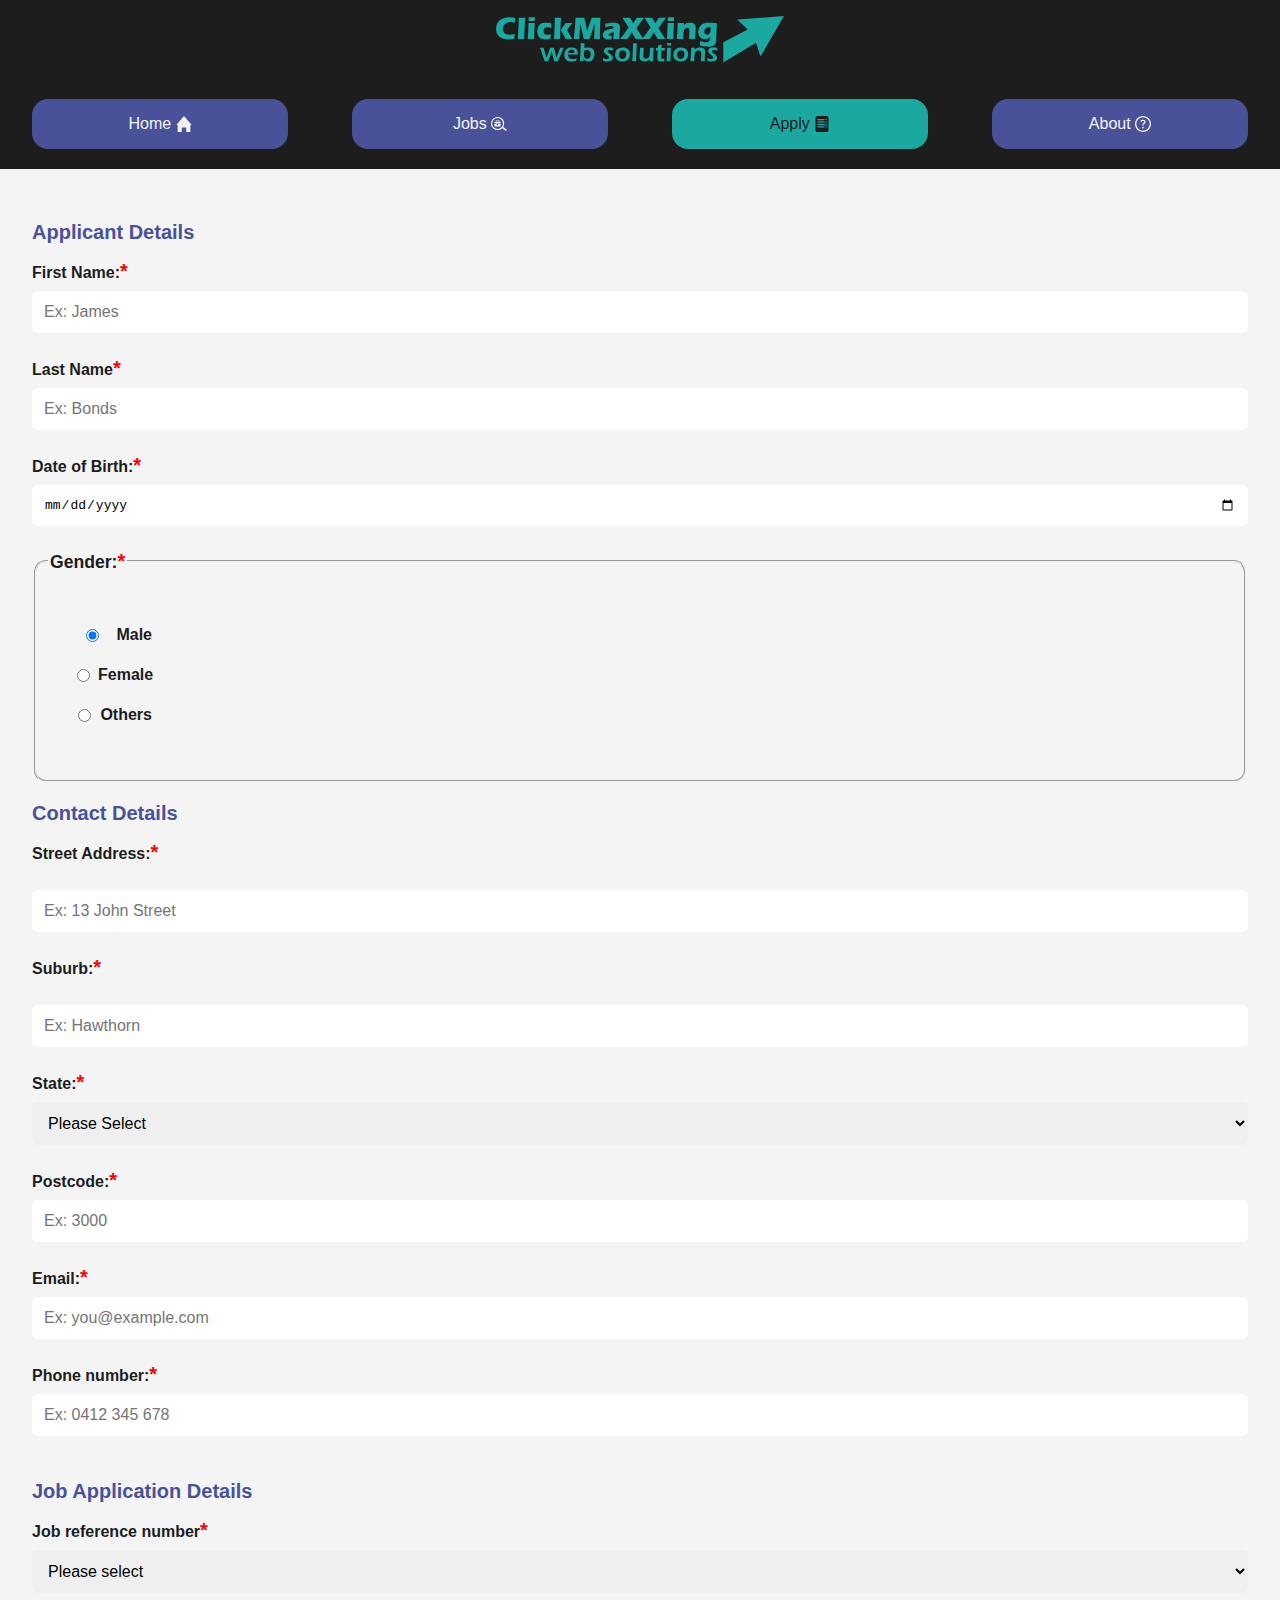
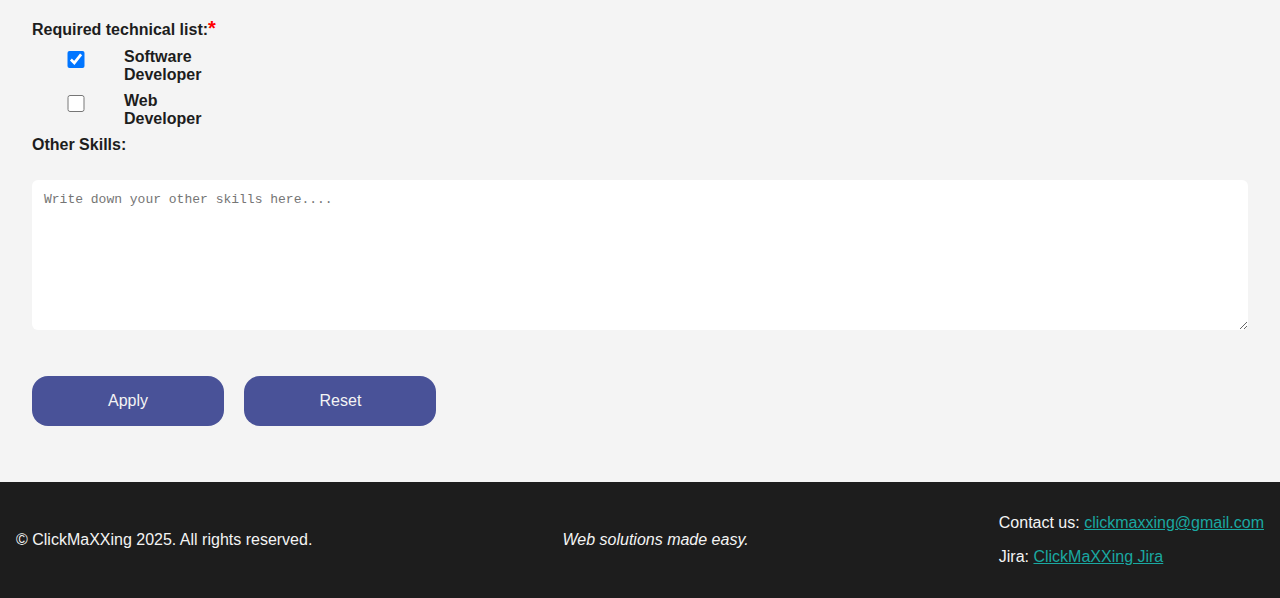
<file: apply.html>
<!DOCTYPE html>
<html lang="en">
<head>
    <!--Meta tags for the page-->
    <meta charset="UTF-8">
    <meta name="viewport" content="width=device-width, initial-scale=1.0">
    <meta name="author" content="Alex Petrucci, Carl Petrucci, Kunvuth You, Mohamed Aarriz Mohamed Habeeb">
    <meta name="keywords" content="clickmaxxing, web development, websites, programming, jobs, job applications, programming jobs">
    <meta name="description" content="Apply for available jobs at ClickMaXXing">
    <!--Title of the page which shows on the tab-->
    <title>ClickMaXXing | Apply</title>
    <!--Link to styles-->
    <link rel="stylesheet" href="styles/styles.css">
</head>
<body>
    <!--Header of the page-->
    <header>
        <div class="center-wrapper">
            <a href="mailto:clickmaxxing@gmail.com">
                <svg id="Layer_1" data-name="Layer 1" xmlns="http://www.w3.org/2000/svg" viewBox="0 0 570.05 92.1">
                    <title>click to email ClickMaXXing</title>
                    <g>
                    <path class="cls-1" d="M37.46,35.26c-.25,1.22-.55,2.91-.9,5.09-.35,2.17-.59,3.86-.71,5.06-4.42.66-8.37.99-11.85.99s-6.47-.42-9.35-1.26-5.53-2.21-7.94-4.12c-2.41-1.91-4.13-4.16-5.16-6.75-1.03-2.58-1.55-5.48-1.55-8.68,0-3.74.7-7.11,2.09-10.09,1.4-2.99,3.4-5.48,6.02-7.47,2.62-2,5.48-3.42,8.61-4.28,3.12-.86,6.35-1.29,9.68-1.29,3.06,0,6.84.39,11.35,1.18l.06,2.6c.04,1.14.1,2.39.19,3.75l.22,3.54c-2.42-.58-4.38-.97-5.88-1.18-1.5-.21-2.89-.31-4.17-.31-2.79,0-5.3.56-7.54,1.67s-3.99,2.74-5.27,4.87c-1.28,2.13-1.92,4.49-1.92,7.07,0,2.36.54,4.38,1.61,6.06,1.07,1.69,2.53,2.99,4.36,3.91,1.83.92,4.09,1.38,6.78,1.38,1.47,0,3.06-.12,4.79-.36,1.73-.24,3.89-.7,6.5-1.38Z"/>
                    <path class="cls-1" d="M42.95,45.59l.55-6.67,1.2-23.18.34-12.48c2.88.04,5.04.06,6.49.06,1.88,0,3.96-.02,6.24-.06l-.71,9.52-1.14,23.45-.25,9.37c-2.21-.02-4.21-.03-5.99-.03l-6.74.03Z"/>
                    <path class="cls-1" d="M62.49,45.59c.29-2.52.5-4.6.65-6.23s.28-3.72.42-6.26c.13-2.54.25-5.35.35-8.44s.18-6.66.25-10.73c2.69.04,4.84.06,6.46.06,1.47,0,3.58-.02,6.33-.06-.36,3.91-.61,7.34-.77,10.3-.16,2.96-.26,6.09-.3,9.4-.08,5.87-.13,9.86-.13,11.97-2.46-.04-4.58-.06-6.35-.06s-4.06.02-6.91.06ZM64.45,9.96c.12-2.46.19-4.4.19-5.83,0-.41-.01-.97-.03-1.67,2.5.04,4.6.06,6.3.06,2.34,0,4.38-.02,6.14-.06-.06.64-.1,1.18-.12,1.61l-.19,3.85c-.04.58-.06,1.26-.06,2.05-2.05-.04-4.01-.06-5.89-.06s-4.05.02-6.33.06Z"/>
                    <path class="cls-1" d="M108.92,35.7c-.1.83-.35,2.35-.74,4.56l-.81,4.96c-3.25.79-6.42,1.18-9.52,1.18-2.25,0-4.23-.23-5.92-.68-2.01-.54-3.8-1.49-5.4-2.85-1.63-1.41-2.82-3.07-3.57-4.99-.89-2.25-1.33-4.78-1.33-7.57,0-2.56.43-5.03,1.3-7.41.87-2.38,2.15-4.34,3.85-5.88,1.7-1.54,3.58-2.57,5.64-3.1,2.07-.53,4.35-.79,6.85-.79,1.47,0,2.95.08,4.43.23,1.49.15,3.33.49,5.52,1.01l.06.71c.06.74.11,1.5.14,2.28.03.78.1,2,.2,3.67l.19,2.76c-2.96-1.03-5.57-1.55-7.85-1.55-1.63,0-3.07.32-4.29.95-1.23.63-2.14,1.54-2.73,2.73-.59,1.19-.88,2.57-.88,4.14s.26,2.93.79,4,1.37,1.88,2.53,2.42c1.16.54,2.43.81,3.81.81.7,0,1.54-.07,2.5-.22.96-.14,1.8-.3,2.51-.48.71-.18,1.62-.47,2.71-.88Z"/>
                    <path class="cls-1" d="M114.47,45.59c.29-2.65.49-4.8.62-6.45.16-2.25.33-5.08.49-8.47l.34-7.35c.14-3.33.25-6.51.31-9.55.08-3.64.12-7.14.12-10.51,2.9.04,5.07.06,6.52.06,1.68,0,3.66-.02,5.96-.06-.48,5.42-.92,12.15-1.31,20.19-.4,8.04-.59,15.42-.59,22.14-2.4-.04-4.42-.06-6.07-.06-1.9,0-4.03.02-6.38.06ZM128.15,27.77l5.33-7.68,4-6.16c2.85.04,5.01.06,6.48.06,2.03,0,4.42-.02,7.19-.06l-6.17,8.02c-1.45,1.84-2.93,3.82-4.44,5.95,1.45,2.67,4.93,8.57,10.45,17.69-2.42-.04-4.6-.06-6.54-.06s-4.26.02-6.82.06l-1.92-3.88c-.68-1.35-1.27-2.47-1.77-3.38-.19-.37-1.6-2.91-4.25-7.6l-1.55-2.95Z"/>
                    <path class="cls-1" d="M153.89,45.59l.77-6.26,1.91-21.74.95-14.33c3.82.04,6.82.06,9,.06,1.81,0,4.56-.02,8.28-.06.27,1.78.5,3.13.68,4.05.19.92.64,2.72,1.38,5.4.73,2.68,1.32,4.99,1.76,6.95.44,1.95,1.11,5.3,1.99,10.03.91-3.25,1.74-6.04,2.49-8.37.75-2.34,1.68-4.99,2.8-7.97,1.12-2.98,1.83-4.93,2.13-5.85.3-.92.71-2.33,1.23-4.23,3.1.04,6.14.06,9.12.06,2.03,0,4.84-.02,8.44-.06-.39,6.97-.65,12.95-.78,17.96-.27,9.8-.4,16.54-.4,20.22,0,.77.02,2.15.06,4.16-2.73-.04-4.64-.06-5.74-.06-1.59,0-3.55.02-5.86.06.17-1.86.38-6.29.63-13.29.25-7,.38-11.47.38-13.41,0-.85-.02-2.03-.06-3.54l-4.07,12.62-5.84,17.62c-2.69-.04-4.54-.06-5.55-.06-1.28,0-3.25.02-5.89.06l-3.82-17.06-2.24-9.09c-.08-.35-.18-.79-.28-1.3-.1-.52-.27-1.43-.5-2.73l-.78,8.59-1.03,17.62-.09,3.97c-2.85-.04-4.67-.06-5.46-.06-1.08,0-2.94.02-5.58.06Z"/>
                    <path class="cls-1" d="M215.63,22.95c.39-2.05.64-3.46.74-4.23.1-.78.27-1.99.5-3.64,5.95-1.3,11.07-1.95,15.35-1.95,2.44,0,4.67.27,6.7.82,2.03.55,3.61,1.43,4.75,2.65,1.14,1.22,1.71,2.97,1.71,5.24,0,1.16-.15,3.76-.46,7.82-.31,4.05-.55,9.37-.71,15.94-2.03-.04-4.04-.06-6.05-.06s-4.01.02-6.21.06c.28-2.27.6-6.97.94-14.08-.78.37-1.4.64-1.84.81s-1.22.41-2.34.74c-1.11.33-1.99.61-2.61.84-.63.23-1.18.52-1.64.87-.46.35-.79.71-.99,1.09-.2.37-.29.79-.29,1.24,0,.7.28,1.3.84,1.8.56.5,1.45.74,2.67.74.43,0,.9-.04,1.4-.11.5-.07,1.18-.25,2.05-.54-.6,1.59-1.31,3.92-2.14,6.98-1.78.29-3.46.43-5.05.43-2.56,0-4.7-.36-6.4-1.07s-3.02-1.87-3.94-3.46c-.92-1.59-1.38-3.18-1.38-4.78,0-.97.17-1.92.51-2.85.34-.93.87-1.84,1.6-2.73.72-.89,1.57-1.65,2.54-2.28.97-.63,2.3-1.23,3.98-1.78s3.82-1.09,6.4-1.58c1.07-.21,2.06-.43,2.96-.67.9-.24,1.54-.44,1.92-.62.38-.18.69-.38.93-.62.24-.24.41-.49.51-.74.1-.26.15-.53.15-.82,0-.79-.33-1.39-.99-1.81-.66-.42-1.63-.64-2.91-.64-3.55,0-7.95,1-13.17,3.01Z"/>
                    <path class="cls-1" d="M245.56,45.59c2.42-3.06,5.36-6.91,8.82-11.54,3.46-4.63,6.15-8.31,8.05-11.04l-3.66-6.17c-.68-1.12-1.66-2.68-2.95-4.68l-3.1-4.81c-.77-1.2-1.62-2.56-2.57-4.09,2.67.04,5.4.06,8.19.06,2.21,0,4.58-.02,7.1-.06.91,1.8,1.98,3.75,3.21,5.85,1.23,2.1,2.21,3.92,2.93,5.47.83-1.43,1.95-3.2,3.38-5.32s2.68-4.12,3.75-6c2.19.04,4.58.06,7.16.06,1.67,0,4.05-.02,7.13-.06-1.49,2.13-3.7,5.15-6.64,9.06s-5.72,7.76-8.34,11.57c3.35,5.71,7.9,12.94,13.65,21.71-3.27-.04-5.72-.06-7.35-.06-2.73,0-5.43.02-8.09.06-.81-1.65-1.94-3.75-3.4-6.28-1.46-2.53-2.72-4.86-3.8-6.99-.81,1.45-2.13,3.48-3.97,6.11-1.84,2.63-3.46,5.01-4.87,7.16-3.02-.04-5.41-.06-7.16-.06-1.94,0-4.43.02-7.47.06Z"/>
                    <path class="cls-1" d="M289.07,45.59c2.42-3.06,5.36-6.91,8.82-11.54,3.46-4.63,6.14-8.31,8.05-11.04l-3.66-6.17c-.68-1.12-1.66-2.68-2.95-4.68l-3.1-4.81c-.77-1.2-1.62-2.56-2.57-4.09,2.67.04,5.4.06,8.19.06,2.21,0,4.58-.02,7.1-.06.91,1.8,1.98,3.75,3.21,5.85,1.23,2.1,2.21,3.92,2.93,5.47.83-1.43,1.95-3.2,3.38-5.32,1.43-2.12,2.68-4.12,3.75-6,2.19.04,4.58.06,7.16.06,1.67,0,4.05-.02,7.13-.06-1.49,2.13-3.7,5.15-6.64,9.06s-5.72,7.76-8.34,11.57c3.35,5.71,7.9,12.94,13.65,21.71-3.27-.04-5.72-.06-7.35-.06-2.73,0-5.43.02-8.09.06-.81-1.65-1.94-3.75-3.4-6.28-1.46-2.53-2.72-4.86-3.8-6.99-.81,1.45-2.13,3.48-3.97,6.11-1.84,2.63-3.46,5.01-4.87,7.16-3.02-.04-5.41-.06-7.16-.06-1.94,0-4.43.02-7.47.06Z"/>
                    <path class="cls-1" d="M338.01,45.59c.29-2.52.5-4.6.65-6.23s.28-3.72.42-6.26c.13-2.54.25-5.35.35-8.44s.18-6.66.25-10.73c2.69.04,4.84.06,6.46.06,1.47,0,3.58-.02,6.33-.06-.36,3.91-.61,7.34-.77,10.3-.16,2.96-.26,6.09-.3,9.4-.08,5.87-.13,9.86-.13,11.97-2.46-.04-4.58-.06-6.35-.06s-4.06.02-6.91.06ZM339.96,9.96c.12-2.46.19-4.4.19-5.83,0-.41-.01-.97-.03-1.67,2.5.04,4.6.06,6.29.06,2.34,0,4.38-.02,6.14-.06-.06.64-.1,1.18-.12,1.61l-.19,3.85c-.04.58-.06,1.26-.06,2.05-2.05-.04-4.01-.06-5.89-.06s-4.05.02-6.33.06Z"/>
                    <path class="cls-1" d="M357.7,45.59c.59-4.69,1.05-9.88,1.37-15.55.32-5.68.51-11.05.57-16.11,2.48.04,4.63.06,6.43.06,2.09,0,4.1-.02,6.02-.06l-.31,4.22c.68-.76,1.27-1.37,1.77-1.81.5-.44,1.11-.88,1.85-1.3.73-.42,1.51-.77,2.34-1.04.83-.27,1.73-.48,2.71-.64.98-.16,2.01-.23,3.08-.23,1.49,0,2.94.16,4.36.48,1.42.32,2.6.78,3.55,1.36.95.59,1.75,1.32,2.39,2.2.64.88,1.06,1.82,1.27,2.84.21,1.01.31,2.06.31,3.13,0,.79-.08,2.48-.25,5.09l-.53,11.23c-.1,2.21-.16,4.26-.16,6.14-2.09-.04-4.04-.06-5.86-.06-2.46,0-4.7.02-6.72.06.19-1.88.39-4.68.59-8.39.21-3.71.31-6.32.31-7.83,0-2.34-.45-3.96-1.35-4.88-.9-.92-2.03-1.38-3.4-1.38-1.2,0-2.33.39-3.4,1.18-1.07.79-1.89,1.93-2.47,3.43-.58,1.5-.99,3.96-1.23,7.4-.24,3.43-.4,6.93-.48,10.48-2.07-.04-4.08-.06-6.04-.06-2.07,0-4.31.02-6.73.06Z"/>
                    <path class="cls-1" d="M403.67,49.43c2.67.91,5.01,1.55,7.04,1.91,2.03.36,3.79.54,5.3.54,1.1,0,2.09-.12,2.98-.36.89-.24,1.6-.53,2.14-.88.54-.35,1-.8,1.38-1.33.38-.54.68-1.14.88-1.8.21-.66.35-1.43.43-2.29.08-.87.16-2.07.22-3.6-.81.72-1.5,1.3-2.09,1.74-.59.43-1.32.85-2.19,1.26-.87.4-1.81.71-2.84.93-1.02.22-2.1.33-3.24.33-2.63,0-4.99-.61-7.1-1.83-2.11-1.22-3.68-2.93-4.71-5.12-1.03-2.19-1.55-4.56-1.55-7.1,0-3,.56-5.71,1.67-8.13s2.71-4.47,4.79-6.14,4.35-2.83,6.83-3.47c2.48-.64,5.29-.96,8.43-.96,1.8,0,3.84.11,6.12.33,2.28.22,5.42.69,9.4,1.41l-.73,10.23-.64,11.23c-.04.81-.06,1.47-.06,1.98l-.24,10.08c-.04,1.28-.2,2.5-.46,3.66-.23,1.05-.61,2.04-1.15,2.95-.54.91-1.2,1.71-1.98,2.39-.87.74-1.84,1.33-2.92,1.77-1.1.45-2.39.83-3.88,1.12-1.61.29-3.3.43-5.05.43-.99,0-2.21-.05-3.66-.14-1.45-.09-2.93-.23-4.45-.42-1.52-.19-2.83-.38-3.94-.59-1.11-.21-2.51-.51-4.2-.9l-.22-4.09c-.02-.79-.12-2.49-.31-5.12ZM424.94,22.61c-1.28-.25-2.42-.37-3.43-.37-1.86,0-3.46.36-4.81,1.07-1.35.71-2.4,1.78-3.14,3.2-.74,1.42-1.11,2.9-1.11,4.43,0,1.12.2,2.16.59,3.11.39.95,1.04,1.7,1.95,2.25.91.55,1.87.82,2.88.82,1.48,0,2.8-.54,3.96-1.62,1.16-1.08,1.95-2.55,2.38-4.41s.68-4.69.74-8.48Z"/>
                    <path class="cls-1" d="M96.14,89.56l-3.07-9.32-4.41-12.81-1.66-4.57c1.34.04,2.58.05,3.69.05s2.18-.02,3.35-.05l6.07,19.67,6.96-19.67c1.31.04,2.57.05,3.76.05,1.26,0,2.46-.02,3.6-.05l4.51,17.35c.05.26.24,1.03.55,2.31l.6-1.73s.18-.45.5-1.23l4.07-10.31,2.42-6.38c1.33.04,2.47.05,3.44.05.79,0,1.98-.02,3.57-.05l-7.21,16.48c-1.56,3.53-3,6.94-4.33,10.21-1.47-.04-2.62-.05-3.46-.05s-2.21.02-3.99.05l-4.81-19.1c-.26.68-.79,2.13-1.57,4.36l-5.32,14.75c-1.49-.04-2.62-.05-3.39-.05-.86,0-2.14.02-3.86.05Z"/>
                    <path class="cls-1" d="M159.72,83.6c-.23,1.03-.55,2.89-.97,5.56-1.89.4-3.48.67-4.78.81-1.29.14-2.6.21-3.91.21-2.29,0-4.34-.23-6.15-.68s-3.4-1.29-4.76-2.5c-1.36-1.21-2.37-2.71-3.02-4.47-.65-1.77-.97-3.62-.97-5.56,0-2.15.38-4.23,1.13-6.25.75-2.02,1.81-3.67,3.16-4.96,1.36-1.28,2.9-2.19,4.63-2.73s3.54-.8,5.43-.8c1.78,0,3.48.22,5.09.67,1.61.45,2.96,1.17,4.05,2.19s1.93,2.23,2.52,3.65c.59,1.42.88,3.01.88,4.75,0,.82-.09,1.67-.26,2.54l-19.24.03c-.04.65-.05,1.16-.05,1.55,0,1.17.2,2.25.6,3.23.4.98.99,1.81,1.76,2.49.77.68,1.69,1.19,2.76,1.51,1.07.32,2.12.49,3.15.49,1.21,0,2.51-.13,3.92-.39,1.41-.26,3.08-.71,5.03-1.34ZM142.77,73l12.28.03c0-.84-.03-1.46-.08-1.86-.05-.4-.17-.86-.35-1.37-.18-.51-.43-.97-.75-1.36s-.68-.72-1.1-.98c-.42-.26-.91-.46-1.46-.6-.55-.14-1.14-.21-1.77-.21-.73,0-1.45.11-2.14.34-.69.23-1.33.56-1.9.99-.58.44-1.05.92-1.4,1.46-.36.54-.63,1.06-.8,1.56-.18.5-.35,1.16-.52,2Z"/>
                    <path class="cls-1" d="M166.04,89.56c.32-3.32.67-9.1,1.04-17.33.38-8.23.58-14.39.59-18.49,1.55.04,2.9.05,4.04.05s2.35-.02,3.64-.05c-.3,2.47-.53,5.58-.7,9.34,1.71-.33,3.08-.55,4.09-.67,1.01-.11,2.02-.17,3.02-.17,2.75,0,5.06.43,6.94,1.3,1.88.87,3.39,2.3,4.53,4.3,1.14,2,1.71,4.43,1.71,7.28,0,2-.28,3.93-.85,5.81-.57,1.88-1.42,3.55-2.54,5.01-1.13,1.46-2.5,2.53-4.1,3.21-1.61.68-3.36,1.02-5.24,1.02-.91,0-1.75-.08-2.53-.25-.78-.17-1.5-.41-2.15-.72-.66-.31-1.24-.68-1.76-1.1-.52-.42-.94-.84-1.28-1.26-.34-.42-.74-1.01-1.19-1.76l-.12,4.46c-1.44-.04-2.57-.05-3.39-.05-.63,0-1.87.02-3.73.05ZM174.17,68.44l-.21,4.49c-.05.96-.08,1.9-.08,2.81,0,2.17.22,3.88.67,5.13.44,1.25,1.2,2.22,2.26,2.9,1.06.68,2.26,1.02,3.58,1.02,1.45,0,2.7-.39,3.77-1.17,1.06-.78,1.88-1.92,2.45-3.42.57-1.5.85-3.09.85-4.75,0-2.4-.64-4.32-1.91-5.77-1.27-1.45-3.15-2.18-5.62-2.18-.8,0-1.64.07-2.51.2-.87.13-1.95.38-3.24.75Z"/>
                    <path class="cls-1" d="M212.18,89.06l-.58-5.77c1.71.7,3.17,1.19,4.36,1.46,1.19.27,2.28.41,3.28.41s1.84-.12,2.52-.35c.68-.24,1.19-.59,1.52-1.05.33-.46.5-.95.5-1.46,0-.23-.02-.44-.07-.63-.04-.19-.12-.39-.24-.6-.11-.21-.25-.41-.39-.59-.15-.18-.35-.39-.62-.63-.26-.24-.64-.54-1.13-.91l-1.42-1.13c-1.36-1.07-2.41-1.91-3.12-2.52-.72-.61-1.32-1.24-1.81-1.88-.49-.64-.86-1.31-1.12-2.02-.25-.71-.38-1.43-.38-2.17,0-1.28.39-2.49,1.17-3.65.78-1.15,1.91-2,3.4-2.53,1.49-.53,3.24-.8,5.25-.8,2.29,0,4.93.27,7.93.81l.34,5.49c-2.03-.82-3.98-1.23-5.85-1.23-1.02,0-1.9.1-2.66.3-.76.2-1.31.51-1.64.92-.33.41-.5.87-.5,1.38,0,.3.05.59.16.88.1.29.29.59.55.91.26.32.56.61.91.89.34.28,1.05.83,2.14,1.65,1.08.82,2.03,1.57,2.85,2.23s1.48,1.33,2.01,2.01c.52.67.93,1.39,1.21,2.16.28.77.42,1.55.42,2.34,0,1.31-.4,2.53-1.21,3.65-.8,1.12-2.02,1.99-3.65,2.62s-3.45.95-5.46.95c-1.05,0-2.33-.08-3.83-.25-1.5-.17-3.11-.46-4.83-.88Z"/>
                    <path class="cls-1" d="M250.8,62.24c2.01,0,3.94.3,5.79.91,1.85.6,3.41,1.5,4.7,2.68,1.29,1.18,2.25,2.62,2.9,4.33.65,1.71.97,3.5.97,5.39,0,2-.34,3.92-1.02,5.77-.68,1.85-1.67,3.46-2.97,4.82-1.29,1.36-2.91,2.37-4.84,3.04-1.93.67-3.99,1.01-6.18,1.01-2.03,0-3.96-.3-5.79-.91-1.83-.6-3.39-1.51-4.68-2.72-1.29-1.21-2.28-2.68-2.95-4.41-.67-1.73-1.01-3.54-1.01-5.43s.31-3.76.92-5.51c.61-1.75,1.57-3.31,2.87-4.67,1.3-1.36,2.97-2.42,5-3.17s4.13-1.13,6.3-1.13ZM250.8,67.65c-1.52,0-2.87.37-4.07,1.12-1.19.74-2.08,1.85-2.67,3.32s-.88,3.07-.88,4.8c0,1.52.24,2.88.72,4.07.48,1.19,1.26,2.15,2.35,2.89,1.09.73,2.38,1.1,3.88,1.1s2.88-.38,4.04-1.14c1.16-.76,2.03-1.88,2.61-3.36s.88-3.11.88-4.89c0-1.45-.23-2.77-.68-3.96-.45-1.19-1.22-2.14-2.29-2.86-1.07-.72-2.38-1.08-3.91-1.08Z"/>
                    <path class="cls-1" d="M269.67,89.56c.26-2.96.58-8.27.95-15.94.37-7.67.61-14.3.69-19.88,1.82.04,3.12.05,3.89.05,1.03,0,2.29-.02,3.78-.05l-.63,9.58-.91,21.36-.11,4.88c-1.44-.04-2.65-.05-3.65-.05-.33,0-1.67.02-4.02.05Z"/>
                    <path class="cls-1" d="M310.98,89.56c-1.54-.04-2.72-.05-3.54-.05-1.03,0-2.21.02-3.52.05l.05-4.36c-.49.73-.92,1.33-1.29,1.77s-.85.88-1.44,1.31c-.59.43-1.24.77-1.94,1.02-.7.25-1.5.46-2.4.63-.9.17-1.86.25-2.87.25-1.96,0-3.66-.29-5.12-.85-1.45-.57-2.6-1.43-3.45-2.58-.85-1.15-1.27-2.81-1.27-4.96v-.55l.42-6.77.4-8.92c.02-.72.03-1.61.03-2.68,1.66.04,2.96.05,3.91.05,1,0,2.2-.02,3.62-.05l-.87,11.97c-.05.93-.09,1.71-.12,2.35-.03.64-.04,1.1-.04,1.38,0,1.26.19,2.3.56,3.14.38.83,1.03,1.46,1.97,1.9.94.44,1.94.66,3,.66s1.98-.19,2.88-.58c.82-.35,1.53-.84,2.11-1.47.59-.63,1.08-1.48,1.48-2.55.3-.77.52-1.84.68-3.2.12-.96.24-2.62.34-4.96.15-2.83.25-5.71.3-8.63,1.73.04,3.06.05,3.97.05,1.03,0,2.2-.02,3.49-.05-.21,2.5-.43,5.63-.65,9.38-.23,3.75-.38,6.85-.47,9.29-.09,2.44-.16,5.11-.21,8.02Z"/>
                    <path class="cls-1" d="M333.86,84.08c-.21.96-.54,2.75-1,5.35-1.47.33-2.62.54-3.46.63s-1.63.13-2.36.13c-1.29,0-2.45-.12-3.48-.37s-1.87-.68-2.53-1.3c-.67-.62-1.12-1.35-1.35-2.18s-.35-1.69-.35-2.58c0-.23,0-.53.03-.92s.09-1.63.21-3.73l.6-10.92h-3.78c.09-1.05.17-2.74.24-5.06h3.95c.1-1.01.21-2.74.31-5.17l3.1-.6c.65-.12,1.9-.41,3.76-.87-.13,2.36-.2,4.57-.21,6.64h6.67c-.12,2.36-.18,4.05-.18,5.06h-6.69c-.37,7.12-.55,11.24-.55,12.36s.12,1.92.35,2.52c.24.6.62,1.02,1.14,1.29.53.26,1.08.39,1.68.39.44,0,.9-.03,1.38-.1.48-.07,1.33-.26,2.53-.58Z"/>
                    <path class="cls-1" d="M337.45,89.56c.27-2.62.45-4.82.56-6.59.18-2.8.33-6.03.47-9.68.13-3.66.23-7.13.28-10.42,1.7.04,2.98.05,3.83.05.78,0,2.05-.02,3.81-.05-.24,3.04-.43,5.95-.57,8.71-.14,2.76-.25,5.93-.32,9.5-.07,3.57-.1,6.39-.1,8.48-1.59-.04-2.87-.05-3.83-.05-.91,0-2.29.02-4.12.05ZM338.89,58.31c.07-1.8.11-3.18.11-4.15v-.84c1.59.04,2.89.05,3.88.05,1.36,0,2.63-.02,3.8-.05-.05.44-.09.94-.1,1.5l-.13,3.49c-1.33-.03-2.55-.05-3.67-.05s-2.41.02-3.88.05Z"/>
                    <path class="cls-1" d="M366.14,62.24c2.01,0,3.94.3,5.79.91,1.85.6,3.41,1.5,4.7,2.68,1.29,1.18,2.25,2.62,2.9,4.33.65,1.71.97,3.5.97,5.39,0,2-.34,3.92-1.02,5.77-.68,1.85-1.67,3.46-2.97,4.82-1.29,1.36-2.91,2.37-4.84,3.04-1.93.67-3.99,1.01-6.18,1.01-2.03,0-3.96-.3-5.79-.91s-3.39-1.51-4.68-2.72-2.28-2.68-2.95-4.41c-.67-1.73-1.01-3.54-1.01-5.43s.31-3.76.92-5.51c.61-1.75,1.57-3.31,2.87-4.67,1.3-1.36,2.97-2.42,5-3.17,2.03-.75,4.13-1.13,6.3-1.13ZM366.14,67.65c-1.52,0-2.87.37-4.07,1.12-1.19.74-2.08,1.85-2.67,3.32s-.88,3.07-.88,4.8c0,1.52.24,2.88.72,4.07s1.26,2.15,2.35,2.89c1.09.73,2.38,1.1,3.88,1.1s2.88-.38,4.04-1.14c1.16-.76,2.03-1.88,2.62-3.36s.88-3.11.88-4.89c0-1.45-.23-2.77-.68-3.96s-1.22-2.14-2.29-2.86-2.38-1.08-3.91-1.08Z"/>
                    <path class="cls-1" d="M384.79,89.56c.4-3.97.73-8.43,1-13.38.27-4.95.42-9.39.46-13.3,1.61.04,2.9.05,3.86.05,1.14,0,2.35-.02,3.62-.05l-.29,4.46c.54-.77,1.02-1.38,1.43-1.84s.94-.9,1.58-1.34c.64-.44,1.32-.79,2.05-1.05.73-.26,1.54-.47,2.44-.63.9-.16,1.84-.24,2.82-.24,1.56,0,3.05.2,4.47.59s2.58,1.02,3.45,1.88c.88.86,1.45,1.79,1.73,2.81.28,1.01.42,2.09.42,3.23,0,.47-.03,1.22-.08,2.26l-.54,11.47c-.07,1.59-.11,3.29-.13,5.09-1.38-.04-2.57-.05-3.55-.05-1.33,0-2.67.02-4.02.05.14-1.52.32-4.18.53-7.96.21-3.79.32-6.29.32-7.52,0-1.38-.22-2.49-.66-3.33-.44-.84-1.11-1.48-2.03-1.92-.92-.44-1.91-.66-2.98-.66s-2.03.2-2.94.6c-.91.4-1.7.99-2.36,1.76-.7.79-1.24,1.76-1.63,2.91-.4,1.22-.7,3.25-.89,6.06-.18,2.5-.32,5.85-.42,10.05-1.35-.04-2.57-.05-3.65-.05s-2.44.02-4.02.05Z"/>
                    <path class="cls-1" d="M418.67,89.06l-.58-5.77c1.71.7,3.17,1.19,4.36,1.46s2.28.41,3.28.41,1.84-.12,2.52-.35c.68-.24,1.19-.59,1.52-1.05s.5-.95.5-1.46c0-.23-.02-.44-.07-.63-.04-.19-.12-.39-.24-.6-.11-.21-.25-.41-.39-.59-.15-.18-.35-.39-.62-.63-.26-.24-.64-.54-1.13-.91l-1.42-1.13c-1.37-1.07-2.41-1.91-3.12-2.52-.72-.61-1.32-1.24-1.81-1.88-.49-.64-.86-1.31-1.12-2.02-.25-.71-.38-1.43-.38-2.17,0-1.28.39-2.49,1.17-3.65s1.91-2,3.4-2.53c1.49-.53,3.24-.8,5.25-.8,2.29,0,4.93.27,7.92.81l.34,5.49c-2.03-.82-3.98-1.23-5.85-1.23-1.01,0-1.9.1-2.66.3s-1.31.51-1.64.92c-.33.41-.5.87-.5,1.38,0,.3.05.59.16.88.11.29.29.59.55.91.26.32.56.61.91.89.34.28,1.05.83,2.14,1.65,1.08.82,2.03,1.57,2.85,2.23s1.48,1.33,2.01,2.01c.52.67.93,1.39,1.21,2.16.28.77.42,1.55.42,2.34,0,1.31-.4,2.53-1.21,3.65-.81,1.12-2.02,1.99-3.65,2.62-1.63.63-3.45.95-5.46.95-1.05,0-2.33-.08-3.83-.25-1.5-.17-3.11-.46-4.83-.88Z"/>
                    </g>
                    <polygon class="cls-1" points="523.55 80.39 570.05 0 477.45 7.07 498.3 26.79 449.92 51.76 449.92 92.1 514.81 53.05 523.55 80.39"/>
                </svg>
            </a> <!--Logo links to the home page to follow conventions-->
        </div>
        <!--Navigation links-->
        <nav>
            <ul>
                <!--ADD 'class="current-page"' TO THE LINK FOR THE PAGE YOUR ARE CURRENTLY ON-->
                <li>
                    <a href="index.html" title="click to go to home">
                        <div class="nav-button">
                            <p>Home&nbsp;</p>
                            <!--SVG for button embeded in html so that the colour can be changed through css-->
                            <svg data-name="Layer 1" xmlns="http://www.w3.org/2000/svg" viewBox="0 0 108.97 113.74">
                            <polygon class="cls-1" points="54.48 0 0 64.55 9.44 64.55 9.44 113.74 38.79 113.74 38.79 81.29 70.18 81.29 70.18 113.74 99.52 113.74 99.52 64.55 108.97 64.55 54.48 0"/>
                            </svg>
                        </div>
                    </a>
                </li>
                <li>
                    <a href="jobs.html" title="click to go to jobs">
                        <div class="nav-button">
                            <p>Jobs&nbsp;</p>
                            <!--SVG for button embeded in html so that the colour can be changed through css-->
                            <svg data-name="Layer 1" xmlns="http://www.w3.org/2000/svg" viewBox="0 0 128.81 113.74">
                            <path class="cls-1" d="M98.29,80.16c13.64-22.66,8.49-52.45-12.93-69.06C62.26-6.81,29.02-2.6,11.1,20.49-6.81,43.59-2.6,76.83,20.49,94.75c21.42,16.61,51.55,14.19,70.11-4.67l30.52,23.67,7.69-9.91-30.52-23.67ZM87.24,79.54c-14.7,18.95-41.98,22.4-60.93,7.7C7.36,72.54,3.91,45.27,18.61,26.31c14.7-18.95,41.98-22.4,60.93-7.7,18.95,14.7,22.4,41.98,7.7,60.93Z"/>
                            <path class="cls-1" d="M74.56,40.66h-5.86v-8.37c0-1.74-1.41-3.15-3.15-3.15h-25.24c-1.74,0-3.15,1.41-3.15,3.15v8.37h-5.86c-1.74,0-3.15,1.41-3.15,3.15v8.39h49.57v-8.39c0-1.74-1.41-3.15-3.15-3.15ZM63.95,37.51c0,1.74-1.41,3.15-3.15,3.15h-15.75c-1.74,0-3.15-1.41-3.15-3.15v-.54c0-1.74,1.41-3.15,3.15-3.15h15.75c1.74,0,3.15,1.41,3.15,3.15v.54Z"/>
                            <path class="cls-1" d="M58.93,62.01c0,1.74-1.41,3.15-3.15,3.15h-5.72c-1.74,0-3.15-1.41-3.15-3.15v-4.81h-18.78v16.35c0,1.74,1.41,3.15,3.15,3.15h43.27c1.74,0,3.15-1.41,3.15-3.15v-16.35h-18.78v4.81Z"/>
                            </svg>
                        </div>
                    </a>
                </li>
                <li>
                        <a href="apply.html" class="current-page" title="click to go to apply">
                            <div class="nav-button">
                                <p>Apply&nbsp;</p>
                                <!--SVG for button embeded in html so that the colour can be changed through css-->
                                <svg data-name="Layer 1" xmlns="http://www.w3.org/2000/svg" viewBox="0 0 91.94 113.74">
                                <path class="cls-1" d="M80.49,0H11.46C5.13,0,0,5.13,0,11.46v90.83c0,6.33,5.13,11.46,11.46,11.46h69.03c6.33,0,11.46-5.13,11.46-11.46V11.46c0-6.33-5.13-11.46-11.46-11.46ZM61.8,81.29H16.28c-2.38,0-4.3-1.97-4.3-4.41s1.93-4.41,4.3-4.41h45.52c2.38,0,4.3,1.97,4.3,4.41s-1.93,4.41-4.3,4.41ZM61.8,64.11H16.28c-2.38,0-4.3-1.97-4.3-4.41s1.93-4.41,4.3-4.41h45.52c2.38,0,4.3,1.97,4.3,4.41s-1.93,4.41-4.3,4.41ZM61.8,46.92H16.28c-2.38,0-4.3-1.97-4.3-4.41s1.93-4.41,4.3-4.41h45.52c2.38,0,4.3,1.97,4.3,4.41s-1.93,4.41-4.3,4.41ZM61.8,29.74H16.28c-2.38,0-4.3-1.97-4.3-4.41s1.93-4.41,4.3-4.41h45.52c2.38,0,4.3,1.97,4.3,4.41s-1.93,4.41-4.3,4.41ZM74.9,82.07c-2.8,0-5.07-2.32-5.07-5.19s2.27-5.19,5.07-5.19,5.07,2.32,5.07,5.19-2.27,5.19-5.07,5.19ZM74.9,64.89c-2.8,0-5.07-2.32-5.07-5.19s2.27-5.19,5.07-5.19,5.07,2.32,5.07,5.19-2.27,5.19-5.07,5.19ZM74.9,47.7c-2.8,0-5.07-2.32-5.07-5.19s2.27-5.19,5.07-5.19,5.07,2.32,5.07,5.19-2.27,5.19-5.07,5.19ZM74.9,30.52c-2.8,0-5.07-2.32-5.07-5.19s2.27-5.19,5.07-5.19,5.07,2.32,5.07,5.19-2.27,5.19-5.07,5.19Z"/>
                                </svg>
                            </div>
                        </a>
                </li>
                <li>
                    <a href="about.html" title="click to go to about">
                        <div class="nav-button">
                            <p>About&nbsp;</p>
                            <!--SVG for button embeded in html so that the colour can be changed through css-->
                            <svg data-name="Layer 1" xmlns="http://www.w3.org/2000/svg" viewBox="0 0 113.74 113.74">
                            <path class="cls-1" d="M56.87,0C25.46,0,0,25.46,0,56.87s25.46,56.87,56.87,56.87,56.87-25.46,56.87-56.87S88.28,0,56.87,0ZM56.87,103.98c-26.02,0-47.11-21.09-47.11-47.11S30.86,9.77,56.87,9.77s47.11,21.09,47.11,47.11-21.09,47.11-47.11,47.11Z"/>
                            <path class="cls-1" d="M56.43,75.8c-1.71,0-3.18.6-4.4,1.81-1.22,1.21-1.83,2.68-1.83,4.42s.61,3.18,1.83,4.4c1.22,1.22,2.69,1.83,4.4,1.83s3.21-.61,4.42-1.83c1.21-1.22,1.81-2.69,1.81-4.4s-.6-3.21-1.81-4.42c-1.21-1.21-2.68-1.81-4.42-1.81Z"/>
                            <path class="cls-1" d="M70.6,30.5c-3.02-2.49-7.27-3.73-12.74-3.73-4.24,0-8.18.84-11.81,2.53-3.64,1.69-6.44,3.92-8.4,6.7l5.81,6.02c1.8-2.19,3.97-3.94,6.53-5.26,2.55-1.32,5.15-1.98,7.79-1.98s4.58.58,5.98,1.75c1.4,1.17,2.11,2.8,2.11,4.91,0,1.94-.57,3.74-1.71,5.41-1.14,1.67-2.84,3.21-5.12,4.61-2.3,1.46-4.03,3.25-5.18,5.37-1.15,2.12-1.73,4.57-1.73,7.35v4.04h8.26v-3.45c0-1.66.45-3.18,1.35-4.57.9-1.39,2.25-2.67,4.04-3.85,3.12-1.99,5.45-4.27,7.01-6.82,1.56-2.55,2.34-5.39,2.34-8.51,0-4.52-1.51-8.02-4.53-10.51Z"/>
                            </svg>
                        </div>
                    </a>
                </li>
            </ul>
        </nav>
    </header>
    <main>
        <form action="https://mercury.swin.edu.au/it000000/formtest.php" method="post">

            <section id="application-details">
                <!--Details of applicant-->
                <h3 id="application-details-header">Applicant Details</h3>
                    <!--Names of applicant with 20 max alphabetical pattern with spaces allowed-->
                    <label class="required name" for="first-name">First Name:</label><!--Add asterick(*) for required-->
                    <input class="name" type="text" name="first-name" id="first-name" pattern="[a-zA-Z\s]{1,20}" title="maximum 20 alphabetical characters limit" placeholder="Ex: James" required>
                    <label class="required name" for="last-name">Last Name</label>
                    <input class="name" type="text" name="last-name" id="last-name" pattern="[a-zA-Z\s]{1,20}" title="maximum 20 alphabetical characters limit" placeholder="Ex: Bonds" required>
                    <br>
                    <!--Date of Birth that allow numerical inputs of slected input from calender-->
                    <label class="required" for="Date-of-Birth">Date of Birth:</label>
                    <input type="date" name="Date-of-Birth" id="Date-of-Birth" required>
                    <br>
                    <fieldset>
                        <!--Gender of applicant -->
                        <legend class="required">Gender:</legend>
                        <div class="gender-options">
                            <div class="radio-label">
                                <label for="Male">Male</label>
                                <input class="selection-box" type="radio" name="Gender" id="Male" value="Male" checked required>
                            </div>
                            <div class="radio-label">
                                <label for="Female">Female</label>
                                <input class="selection-box" type="radio" name="Gender" id="Female" value="Female">
                            </div>
                            <div class="radio-label">
                                <label for="Others">Others</label>
                                <input class="selection-box" type="radio" name="Gender" id="Others" value="Others">
                            </div>
                        </div>
                    </fieldset>
            </section>
    
            <section id="contact-details">
                <!--Contact details of applicant-->
                <h3>Contact Details</h3>
                    <!--Street address and suburb, required text input of alphabetical/numerical/spaces for 40 character max-->
                    <label class="required" for="Street-Address">Street Address:</label>
                    <br>
                    <input type="text" name="Street-Address" id="Street-Address" pattern="[a-zA-Z0-9\s]{1,40}" title="maximum 40 alphabetical characters limit" placeholder="Ex: 13 John Street " required >
                    <br>
                    <label class="required" for="Suburb">Suburb:</label>
                    <br>
                    <input type="text" name="Suburb" id="Suburb" pattern="[a-zA-Z\s]{1,40}" title="maximum 40 alphabetical characters limit" placeholder="Ex: Hawthorn" required >
                    <br>
                    <!--State dropdown selection-->
                    <label class="required" for="State">State:</label>
                    <select name="State" id="State" required>
                        <option value="">Please Select</option>
                        <option value="VIC">VIC</option>
                        <option value="NSW">NSW</option>
                        <option value="QLD">QLD</option>
                        <option value="NT">NT</option>
                        <option value="WA">WA</option>
                        <option value="SA">SA</option>
                        <option value="TAS">TAS</option>
                        <option value="ACT">ACT</option>
                    </select>
                    <!--Postcode, require numberical input of 4 digits-->
                    <label class="required" for="Postcode">Postcode:</label>
                    <input type="text" name="Postcode" id="Postcode" pattern="\d{4}" placeholder="Ex: 3000" required>
                    <br>
                    <!--Email using pattern for required input-->
                    <label class="required" for="Email">Email:</label>
                    <input type="text" name="Email" id="Email" pattern="[a-zA-Z0-9._%+-]+@[a-zA-Z0-9.-]+\.[a-zA-Z]{2,}$" placeholder="Ex: you@example.com" required>
                    <br>
                    <!--Phone number, requied 8-12 digits input allowing spaces-->
                    <label class="required" for="Phone-number">Phone number:</label>
                    <input type="tel" name="Phone-number" id="Phone-number" pattern="[\d\s]{8,12}" placeholder="Ex: 0412 345 678" required>
            </section>
            <section id="job-application-details">
                <!--Appling job details-->
                <h3>Job Application Details</h3>
                    <label class="required" for="Job-reference-number">Job reference number</label>
                    <select name="Job-reference-number" id="Job-reference-number" required>
                        <option value="">Please select</option>
                        <option value="SOF-DEV-CG7D5">SOF-DEV-CG7D5</option>
                        <option value="WEB-DEV-Z5KFG">WEB-DEV-Z5KFG</option>
                    </select>
                    <br>
                    <label class="required" >Required technical list:</label>
                    <div class="selection-label">
                        
                        <input class="selection-box" type="checkbox" name="software-developer" id="software-developer" value="software-developer" checked>
                        <label for="software-developer">Software Developer</label>
                        
                    </div>
                    <div class="selection-label">
                        <input class="selection-box" type="checkbox" name="web-developer" id="web-developer" value="web-developer">
                        <label for="web-developer">Web Developer</label>
                    </div>
                    
                    <label for="Other-skills">Other Skills:</label>
                    <br>
                    <textarea name="Other-skills" id="Other-skills" placeholder="Write down your other skills here...." rows="6" cols="25"></textarea>
            </section>
    
    
            <br>
    
            <input type="submit" value="Apply" id="submit" class="form-buttons" title="click to submit form">
            <input type="reset" value="Reset" id="reset" class="form-buttons" title="click to clear form">
        </form> 
    </main>
    <!--Footer of the page-->
    <footer>
        <p>&copy; ClickMaXXing 2025. All rights reserved.</p>
        <p><em>Web solutions made easy.</em></p>
        <div class="footer-links">
            <p>Contact us: <a href="mailto:clickmaxxing@gmail.com">clickmaxxing@gmail.com</a></p>
            <p>Jira: <a href="https://clickmaxxing.atlassian.net/jira/software/projects/SCRUM/boards/1">ClickMaXXing Jira</a></p>
        </div>
    </footer>
</body>
</html>
</file>
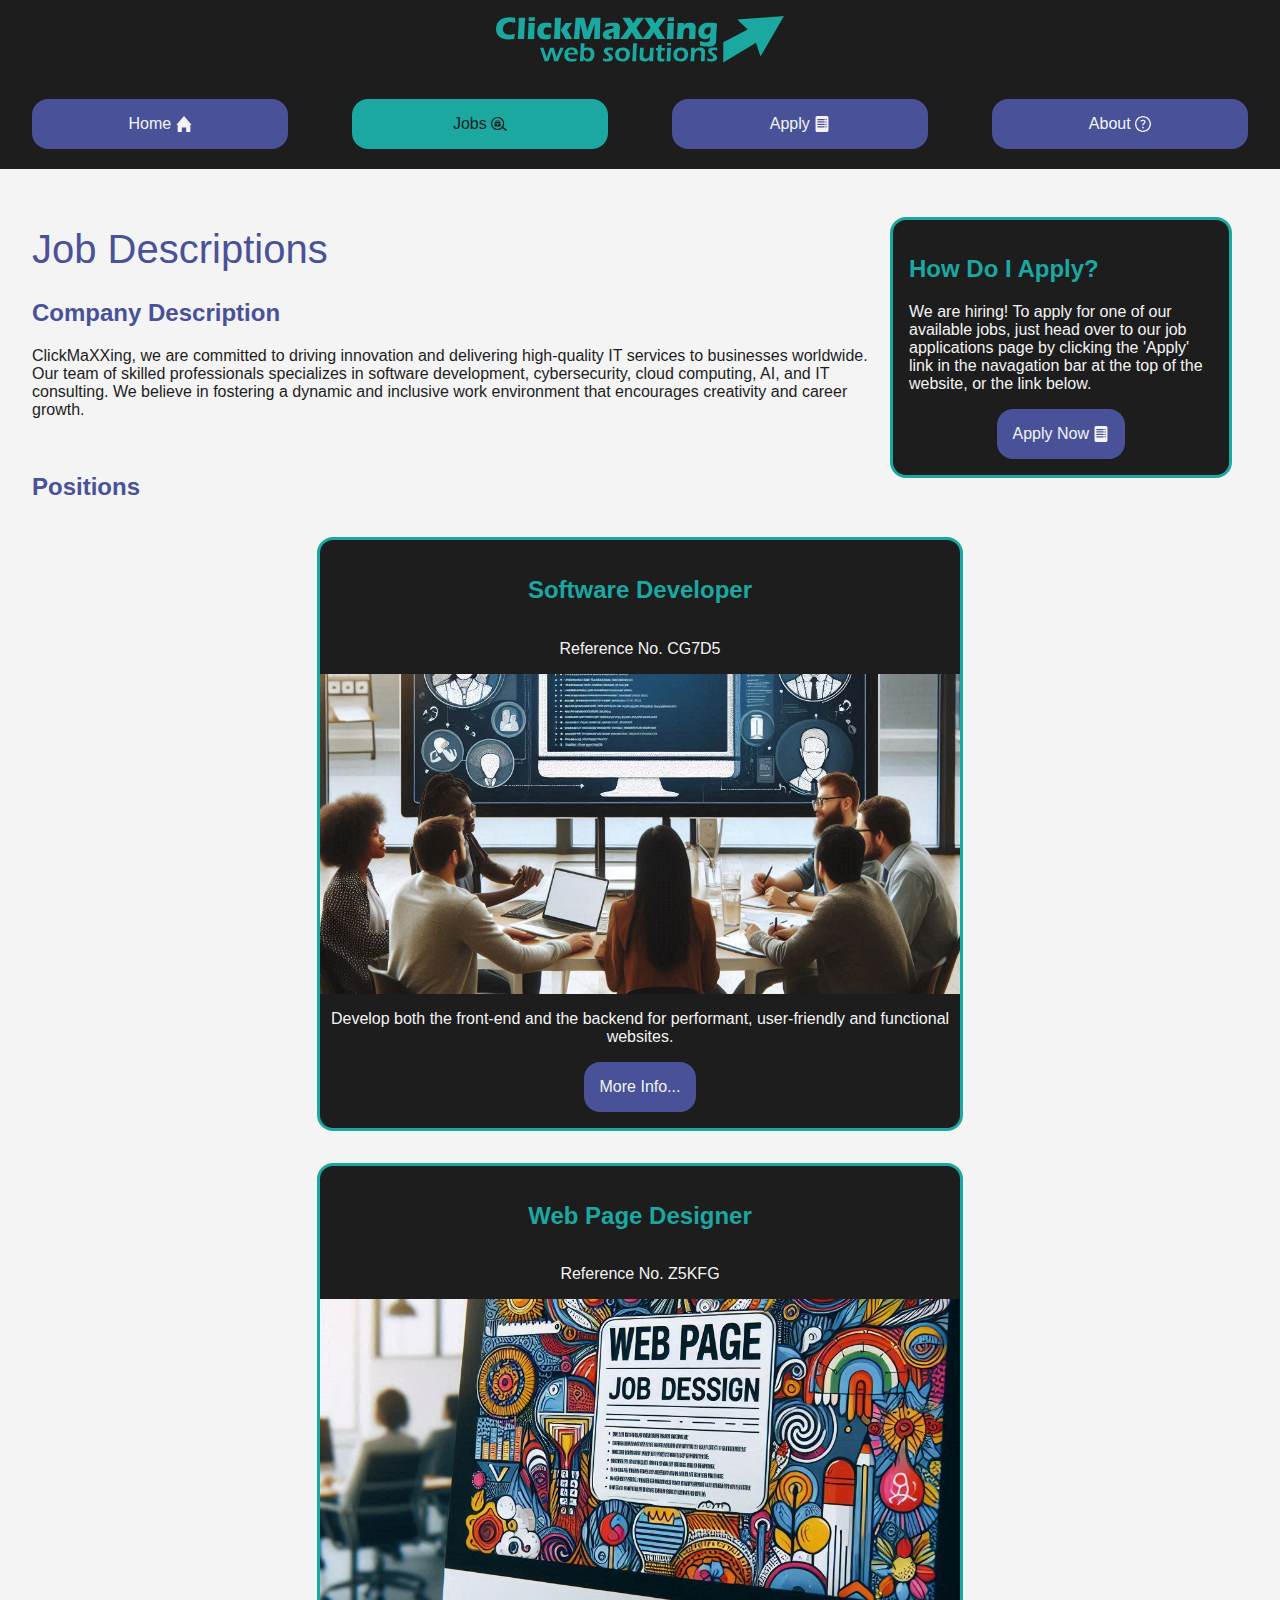
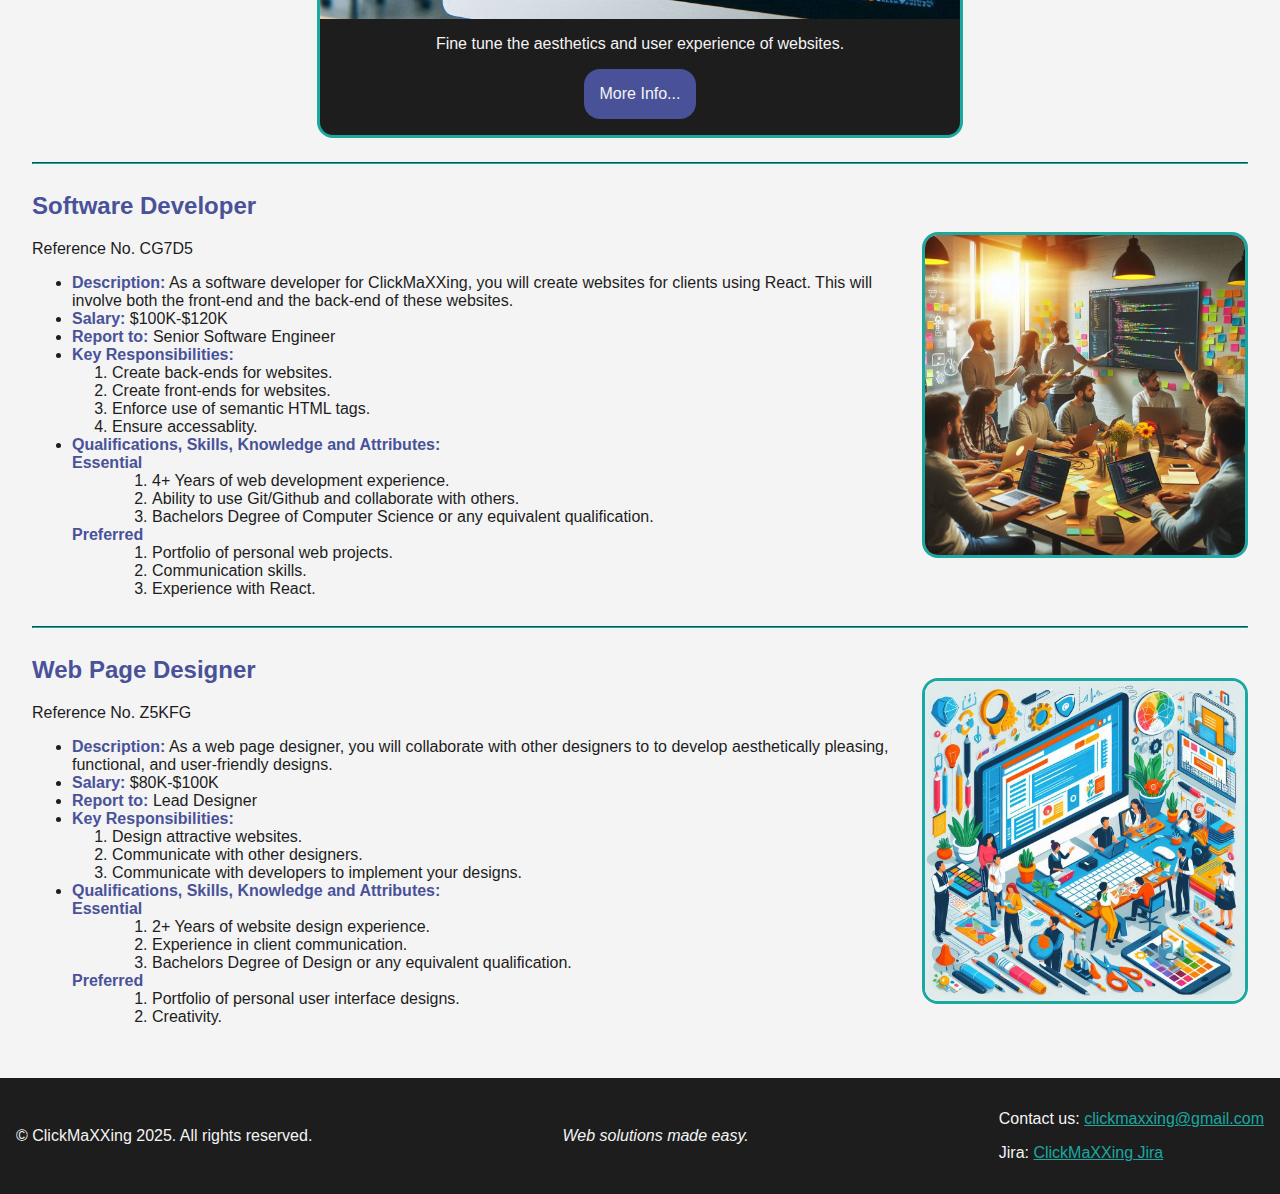
<file: jobs.html>
<!DOCTYPE html>
<html lang="en">
<head>
    <!--Meta tags for the page-->
    <meta charset="UTF-8">
    <meta name="viewport" content="width=device-width, initial-scale=1.0">
    <meta name="author" content="Alex Petrucci, Carl Petrucci, Kunvuth You, Mohamed Aarriz Mohamed Habeeb">
    <meta name="keywords" content="clickmaxxing, web development, webstites, programming, job descriptions, jobs, job applications">
    <meta name="description" content="View the job descriptions for the available jobs at ClickMaXXing.">
    <!--Title of the page which shows on the tab-->
    <title>ClickMaXXing | Jobs</title>
    <!--Link to styles-->
    <link rel="stylesheet" href="styles/styles.css">
</head>
<body>
    <!--Header of the page-->
    <header>
        <!--Logo inside link so that it can be clicked to go back to the home page-->
        <div class="center-wrapper">
            <a href="mailto:clickmaxxing@gmail.com">
                <!--SVG for logo embeded in the html so that its colour can be controlled through css-->
                <svg id="Layer_1" data-name="Layer 1" xmlns="http://www.w3.org/2000/svg" viewBox="0 0 570.05 92.1">
                    <title>click to email ClickMaXXing</title>
                    <g>
                    <path class="cls-1" d="M37.46,35.26c-.25,1.22-.55,2.91-.9,5.09-.35,2.17-.59,3.86-.71,5.06-4.42.66-8.37.99-11.85.99s-6.47-.42-9.35-1.26-5.53-2.21-7.94-4.12c-2.41-1.91-4.13-4.16-5.16-6.75-1.03-2.58-1.55-5.48-1.55-8.68,0-3.74.7-7.11,2.09-10.09,1.4-2.99,3.4-5.48,6.02-7.47,2.62-2,5.48-3.42,8.61-4.28,3.12-.86,6.35-1.29,9.68-1.29,3.06,0,6.84.39,11.35,1.18l.06,2.6c.04,1.14.1,2.39.19,3.75l.22,3.54c-2.42-.58-4.38-.97-5.88-1.18-1.5-.21-2.89-.31-4.17-.31-2.79,0-5.3.56-7.54,1.67s-3.99,2.74-5.27,4.87c-1.28,2.13-1.92,4.49-1.92,7.07,0,2.36.54,4.38,1.61,6.06,1.07,1.69,2.53,2.99,4.36,3.91,1.83.92,4.09,1.38,6.78,1.38,1.47,0,3.06-.12,4.79-.36,1.73-.24,3.89-.7,6.5-1.38Z"/>
                    <path class="cls-1" d="M42.95,45.59l.55-6.67,1.2-23.18.34-12.48c2.88.04,5.04.06,6.49.06,1.88,0,3.96-.02,6.24-.06l-.71,9.52-1.14,23.45-.25,9.37c-2.21-.02-4.21-.03-5.99-.03l-6.74.03Z"/>
                    <path class="cls-1" d="M62.49,45.59c.29-2.52.5-4.6.65-6.23s.28-3.72.42-6.26c.13-2.54.25-5.35.35-8.44s.18-6.66.25-10.73c2.69.04,4.84.06,6.46.06,1.47,0,3.58-.02,6.33-.06-.36,3.91-.61,7.34-.77,10.3-.16,2.96-.26,6.09-.3,9.4-.08,5.87-.13,9.86-.13,11.97-2.46-.04-4.58-.06-6.35-.06s-4.06.02-6.91.06ZM64.45,9.96c.12-2.46.19-4.4.19-5.83,0-.41-.01-.97-.03-1.67,2.5.04,4.6.06,6.3.06,2.34,0,4.38-.02,6.14-.06-.06.64-.1,1.18-.12,1.61l-.19,3.85c-.04.58-.06,1.26-.06,2.05-2.05-.04-4.01-.06-5.89-.06s-4.05.02-6.33.06Z"/>
                    <path class="cls-1" d="M108.92,35.7c-.1.83-.35,2.35-.74,4.56l-.81,4.96c-3.25.79-6.42,1.18-9.52,1.18-2.25,0-4.23-.23-5.92-.68-2.01-.54-3.8-1.49-5.4-2.85-1.63-1.41-2.82-3.07-3.57-4.99-.89-2.25-1.33-4.78-1.33-7.57,0-2.56.43-5.03,1.3-7.41.87-2.38,2.15-4.34,3.85-5.88,1.7-1.54,3.58-2.57,5.64-3.1,2.07-.53,4.35-.79,6.85-.79,1.47,0,2.95.08,4.43.23,1.49.15,3.33.49,5.52,1.01l.06.71c.06.74.11,1.5.14,2.28.03.78.1,2,.2,3.67l.19,2.76c-2.96-1.03-5.57-1.55-7.85-1.55-1.63,0-3.07.32-4.29.95-1.23.63-2.14,1.54-2.73,2.73-.59,1.19-.88,2.57-.88,4.14s.26,2.93.79,4,1.37,1.88,2.53,2.42c1.16.54,2.43.81,3.81.81.7,0,1.54-.07,2.5-.22.96-.14,1.8-.3,2.51-.48.71-.18,1.62-.47,2.71-.88Z"/>
                    <path class="cls-1" d="M114.47,45.59c.29-2.65.49-4.8.62-6.45.16-2.25.33-5.08.49-8.47l.34-7.35c.14-3.33.25-6.51.31-9.55.08-3.64.12-7.14.12-10.51,2.9.04,5.07.06,6.52.06,1.68,0,3.66-.02,5.96-.06-.48,5.42-.92,12.15-1.31,20.19-.4,8.04-.59,15.42-.59,22.14-2.4-.04-4.42-.06-6.07-.06-1.9,0-4.03.02-6.38.06ZM128.15,27.77l5.33-7.68,4-6.16c2.85.04,5.01.06,6.48.06,2.03,0,4.42-.02,7.19-.06l-6.17,8.02c-1.45,1.84-2.93,3.82-4.44,5.95,1.45,2.67,4.93,8.57,10.45,17.69-2.42-.04-4.6-.06-6.54-.06s-4.26.02-6.82.06l-1.92-3.88c-.68-1.35-1.27-2.47-1.77-3.38-.19-.37-1.6-2.91-4.25-7.6l-1.55-2.95Z"/>
                    <path class="cls-1" d="M153.89,45.59l.77-6.26,1.91-21.74.95-14.33c3.82.04,6.82.06,9,.06,1.81,0,4.56-.02,8.28-.06.27,1.78.5,3.13.68,4.05.19.92.64,2.72,1.38,5.4.73,2.68,1.32,4.99,1.76,6.95.44,1.95,1.11,5.3,1.99,10.03.91-3.25,1.74-6.04,2.49-8.37.75-2.34,1.68-4.99,2.8-7.97,1.12-2.98,1.83-4.93,2.13-5.85.3-.92.71-2.33,1.23-4.23,3.1.04,6.14.06,9.12.06,2.03,0,4.84-.02,8.44-.06-.39,6.97-.65,12.95-.78,17.96-.27,9.8-.4,16.54-.4,20.22,0,.77.02,2.15.06,4.16-2.73-.04-4.64-.06-5.74-.06-1.59,0-3.55.02-5.86.06.17-1.86.38-6.29.63-13.29.25-7,.38-11.47.38-13.41,0-.85-.02-2.03-.06-3.54l-4.07,12.62-5.84,17.62c-2.69-.04-4.54-.06-5.55-.06-1.28,0-3.25.02-5.89.06l-3.82-17.06-2.24-9.09c-.08-.35-.18-.79-.28-1.3-.1-.52-.27-1.43-.5-2.73l-.78,8.59-1.03,17.62-.09,3.97c-2.85-.04-4.67-.06-5.46-.06-1.08,0-2.94.02-5.58.06Z"/>
                    <path class="cls-1" d="M215.63,22.95c.39-2.05.64-3.46.74-4.23.1-.78.27-1.99.5-3.64,5.95-1.3,11.07-1.95,15.35-1.95,2.44,0,4.67.27,6.7.82,2.03.55,3.61,1.43,4.75,2.65,1.14,1.22,1.71,2.97,1.71,5.24,0,1.16-.15,3.76-.46,7.82-.31,4.05-.55,9.37-.71,15.94-2.03-.04-4.04-.06-6.05-.06s-4.01.02-6.21.06c.28-2.27.6-6.97.94-14.08-.78.37-1.4.64-1.84.81s-1.22.41-2.34.74c-1.11.33-1.99.61-2.61.84-.63.23-1.18.52-1.64.87-.46.35-.79.71-.99,1.09-.2.37-.29.79-.29,1.24,0,.7.28,1.3.84,1.8.56.5,1.45.74,2.67.74.43,0,.9-.04,1.4-.11.5-.07,1.18-.25,2.05-.54-.6,1.59-1.31,3.92-2.14,6.98-1.78.29-3.46.43-5.05.43-2.56,0-4.7-.36-6.4-1.07s-3.02-1.87-3.94-3.46c-.92-1.59-1.38-3.18-1.38-4.78,0-.97.17-1.92.51-2.85.34-.93.87-1.84,1.6-2.73.72-.89,1.57-1.65,2.54-2.28.97-.63,2.3-1.23,3.98-1.78s3.82-1.09,6.4-1.58c1.07-.21,2.06-.43,2.96-.67.9-.24,1.54-.44,1.92-.62.38-.18.69-.38.93-.62.24-.24.41-.49.51-.74.1-.26.15-.53.15-.82,0-.79-.33-1.39-.99-1.81-.66-.42-1.63-.64-2.91-.64-3.55,0-7.95,1-13.17,3.01Z"/>
                    <path class="cls-1" d="M245.56,45.59c2.42-3.06,5.36-6.91,8.82-11.54,3.46-4.63,6.15-8.31,8.05-11.04l-3.66-6.17c-.68-1.12-1.66-2.68-2.95-4.68l-3.1-4.81c-.77-1.2-1.62-2.56-2.57-4.09,2.67.04,5.4.06,8.19.06,2.21,0,4.58-.02,7.1-.06.91,1.8,1.98,3.75,3.21,5.85,1.23,2.1,2.21,3.92,2.93,5.47.83-1.43,1.95-3.2,3.38-5.32s2.68-4.12,3.75-6c2.19.04,4.58.06,7.16.06,1.67,0,4.05-.02,7.13-.06-1.49,2.13-3.7,5.15-6.64,9.06s-5.72,7.76-8.34,11.57c3.35,5.71,7.9,12.94,13.65,21.71-3.27-.04-5.72-.06-7.35-.06-2.73,0-5.43.02-8.09.06-.81-1.65-1.94-3.75-3.4-6.28-1.46-2.53-2.72-4.86-3.8-6.99-.81,1.45-2.13,3.48-3.97,6.11-1.84,2.63-3.46,5.01-4.87,7.16-3.02-.04-5.41-.06-7.16-.06-1.94,0-4.43.02-7.47.06Z"/>
                    <path class="cls-1" d="M289.07,45.59c2.42-3.06,5.36-6.91,8.82-11.54,3.46-4.63,6.14-8.31,8.05-11.04l-3.66-6.17c-.68-1.12-1.66-2.68-2.95-4.68l-3.1-4.81c-.77-1.2-1.62-2.56-2.57-4.09,2.67.04,5.4.06,8.19.06,2.21,0,4.58-.02,7.1-.06.91,1.8,1.98,3.75,3.21,5.85,1.23,2.1,2.21,3.92,2.93,5.47.83-1.43,1.95-3.2,3.38-5.32,1.43-2.12,2.68-4.12,3.75-6,2.19.04,4.58.06,7.16.06,1.67,0,4.05-.02,7.13-.06-1.49,2.13-3.7,5.15-6.64,9.06s-5.72,7.76-8.34,11.57c3.35,5.71,7.9,12.94,13.65,21.71-3.27-.04-5.72-.06-7.35-.06-2.73,0-5.43.02-8.09.06-.81-1.65-1.94-3.75-3.4-6.28-1.46-2.53-2.72-4.86-3.8-6.99-.81,1.45-2.13,3.48-3.97,6.11-1.84,2.63-3.46,5.01-4.87,7.16-3.02-.04-5.41-.06-7.16-.06-1.94,0-4.43.02-7.47.06Z"/>
                    <path class="cls-1" d="M338.01,45.59c.29-2.52.5-4.6.65-6.23s.28-3.72.42-6.26c.13-2.54.25-5.35.35-8.44s.18-6.66.25-10.73c2.69.04,4.84.06,6.46.06,1.47,0,3.58-.02,6.33-.06-.36,3.91-.61,7.34-.77,10.3-.16,2.96-.26,6.09-.3,9.4-.08,5.87-.13,9.86-.13,11.97-2.46-.04-4.58-.06-6.35-.06s-4.06.02-6.91.06ZM339.96,9.96c.12-2.46.19-4.4.19-5.83,0-.41-.01-.97-.03-1.67,2.5.04,4.6.06,6.29.06,2.34,0,4.38-.02,6.14-.06-.06.64-.1,1.18-.12,1.61l-.19,3.85c-.04.58-.06,1.26-.06,2.05-2.05-.04-4.01-.06-5.89-.06s-4.05.02-6.33.06Z"/>
                    <path class="cls-1" d="M357.7,45.59c.59-4.69,1.05-9.88,1.37-15.55.32-5.68.51-11.05.57-16.11,2.48.04,4.63.06,6.43.06,2.09,0,4.1-.02,6.02-.06l-.31,4.22c.68-.76,1.27-1.37,1.77-1.81.5-.44,1.11-.88,1.85-1.3.73-.42,1.51-.77,2.34-1.04.83-.27,1.73-.48,2.71-.64.98-.16,2.01-.23,3.08-.23,1.49,0,2.94.16,4.36.48,1.42.32,2.6.78,3.55,1.36.95.59,1.75,1.32,2.39,2.2.64.88,1.06,1.82,1.27,2.84.21,1.01.31,2.06.31,3.13,0,.79-.08,2.48-.25,5.09l-.53,11.23c-.1,2.21-.16,4.26-.16,6.14-2.09-.04-4.04-.06-5.86-.06-2.46,0-4.7.02-6.72.06.19-1.88.39-4.68.59-8.39.21-3.71.31-6.32.31-7.83,0-2.34-.45-3.96-1.35-4.88-.9-.92-2.03-1.38-3.4-1.38-1.2,0-2.33.39-3.4,1.18-1.07.79-1.89,1.93-2.47,3.43-.58,1.5-.99,3.96-1.23,7.4-.24,3.43-.4,6.93-.48,10.48-2.07-.04-4.08-.06-6.04-.06-2.07,0-4.31.02-6.73.06Z"/>
                    <path class="cls-1" d="M403.67,49.43c2.67.91,5.01,1.55,7.04,1.91,2.03.36,3.79.54,5.3.54,1.1,0,2.09-.12,2.98-.36.89-.24,1.6-.53,2.14-.88.54-.35,1-.8,1.38-1.33.38-.54.68-1.14.88-1.8.21-.66.35-1.43.43-2.29.08-.87.16-2.07.22-3.6-.81.72-1.5,1.3-2.09,1.74-.59.43-1.32.85-2.19,1.26-.87.4-1.81.71-2.84.93-1.02.22-2.1.33-3.24.33-2.63,0-4.99-.61-7.1-1.83-2.11-1.22-3.68-2.93-4.71-5.12-1.03-2.19-1.55-4.56-1.55-7.1,0-3,.56-5.71,1.67-8.13s2.71-4.47,4.79-6.14,4.35-2.83,6.83-3.47c2.48-.64,5.29-.96,8.43-.96,1.8,0,3.84.11,6.12.33,2.28.22,5.42.69,9.4,1.41l-.73,10.23-.64,11.23c-.04.81-.06,1.47-.06,1.98l-.24,10.08c-.04,1.28-.2,2.5-.46,3.66-.23,1.05-.61,2.04-1.15,2.95-.54.91-1.2,1.71-1.98,2.39-.87.74-1.84,1.33-2.92,1.77-1.1.45-2.39.83-3.88,1.12-1.61.29-3.3.43-5.05.43-.99,0-2.21-.05-3.66-.14-1.45-.09-2.93-.23-4.45-.42-1.52-.19-2.83-.38-3.94-.59-1.11-.21-2.51-.51-4.2-.9l-.22-4.09c-.02-.79-.12-2.49-.31-5.12ZM424.94,22.61c-1.28-.25-2.42-.37-3.43-.37-1.86,0-3.46.36-4.81,1.07-1.35.71-2.4,1.78-3.14,3.2-.74,1.42-1.11,2.9-1.11,4.43,0,1.12.2,2.16.59,3.11.39.95,1.04,1.7,1.95,2.25.91.55,1.87.82,2.88.82,1.48,0,2.8-.54,3.96-1.62,1.16-1.08,1.95-2.55,2.38-4.41s.68-4.69.74-8.48Z"/>
                    <path class="cls-1" d="M96.14,89.56l-3.07-9.32-4.41-12.81-1.66-4.57c1.34.04,2.58.05,3.69.05s2.18-.02,3.35-.05l6.07,19.67,6.96-19.67c1.31.04,2.57.05,3.76.05,1.26,0,2.46-.02,3.6-.05l4.51,17.35c.05.26.24,1.03.55,2.31l.6-1.73s.18-.45.5-1.23l4.07-10.31,2.42-6.38c1.33.04,2.47.05,3.44.05.79,0,1.98-.02,3.57-.05l-7.21,16.48c-1.56,3.53-3,6.94-4.33,10.21-1.47-.04-2.62-.05-3.46-.05s-2.21.02-3.99.05l-4.81-19.1c-.26.68-.79,2.13-1.57,4.36l-5.32,14.75c-1.49-.04-2.62-.05-3.39-.05-.86,0-2.14.02-3.86.05Z"/>
                    <path class="cls-1" d="M159.72,83.6c-.23,1.03-.55,2.89-.97,5.56-1.89.4-3.48.67-4.78.81-1.29.14-2.6.21-3.91.21-2.29,0-4.34-.23-6.15-.68s-3.4-1.29-4.76-2.5c-1.36-1.21-2.37-2.71-3.02-4.47-.65-1.77-.97-3.62-.97-5.56,0-2.15.38-4.23,1.13-6.25.75-2.02,1.81-3.67,3.16-4.96,1.36-1.28,2.9-2.19,4.63-2.73s3.54-.8,5.43-.8c1.78,0,3.48.22,5.09.67,1.61.45,2.96,1.17,4.05,2.19s1.93,2.23,2.52,3.65c.59,1.42.88,3.01.88,4.75,0,.82-.09,1.67-.26,2.54l-19.24.03c-.04.65-.05,1.16-.05,1.55,0,1.17.2,2.25.6,3.23.4.98.99,1.81,1.76,2.49.77.68,1.69,1.19,2.76,1.51,1.07.32,2.12.49,3.15.49,1.21,0,2.51-.13,3.92-.39,1.41-.26,3.08-.71,5.03-1.34ZM142.77,73l12.28.03c0-.84-.03-1.46-.08-1.86-.05-.4-.17-.86-.35-1.37-.18-.51-.43-.97-.75-1.36s-.68-.72-1.1-.98c-.42-.26-.91-.46-1.46-.6-.55-.14-1.14-.21-1.77-.21-.73,0-1.45.11-2.14.34-.69.23-1.33.56-1.9.99-.58.44-1.05.92-1.4,1.46-.36.54-.63,1.06-.8,1.56-.18.5-.35,1.16-.52,2Z"/>
                    <path class="cls-1" d="M166.04,89.56c.32-3.32.67-9.1,1.04-17.33.38-8.23.58-14.39.59-18.49,1.55.04,2.9.05,4.04.05s2.35-.02,3.64-.05c-.3,2.47-.53,5.58-.7,9.34,1.71-.33,3.08-.55,4.09-.67,1.01-.11,2.02-.17,3.02-.17,2.75,0,5.06.43,6.94,1.3,1.88.87,3.39,2.3,4.53,4.3,1.14,2,1.71,4.43,1.71,7.28,0,2-.28,3.93-.85,5.81-.57,1.88-1.42,3.55-2.54,5.01-1.13,1.46-2.5,2.53-4.1,3.21-1.61.68-3.36,1.02-5.24,1.02-.91,0-1.75-.08-2.53-.25-.78-.17-1.5-.41-2.15-.72-.66-.31-1.24-.68-1.76-1.1-.52-.42-.94-.84-1.28-1.26-.34-.42-.74-1.01-1.19-1.76l-.12,4.46c-1.44-.04-2.57-.05-3.39-.05-.63,0-1.87.02-3.73.05ZM174.17,68.44l-.21,4.49c-.05.96-.08,1.9-.08,2.81,0,2.17.22,3.88.67,5.13.44,1.25,1.2,2.22,2.26,2.9,1.06.68,2.26,1.02,3.58,1.02,1.45,0,2.7-.39,3.77-1.17,1.06-.78,1.88-1.92,2.45-3.42.57-1.5.85-3.09.85-4.75,0-2.4-.64-4.32-1.91-5.77-1.27-1.45-3.15-2.18-5.62-2.18-.8,0-1.64.07-2.51.2-.87.13-1.95.38-3.24.75Z"/>
                    <path class="cls-1" d="M212.18,89.06l-.58-5.77c1.71.7,3.17,1.19,4.36,1.46,1.19.27,2.28.41,3.28.41s1.84-.12,2.52-.35c.68-.24,1.19-.59,1.52-1.05.33-.46.5-.95.5-1.46,0-.23-.02-.44-.07-.63-.04-.19-.12-.39-.24-.6-.11-.21-.25-.41-.39-.59-.15-.18-.35-.39-.62-.63-.26-.24-.64-.54-1.13-.91l-1.42-1.13c-1.36-1.07-2.41-1.91-3.12-2.52-.72-.61-1.32-1.24-1.81-1.88-.49-.64-.86-1.31-1.12-2.02-.25-.71-.38-1.43-.38-2.17,0-1.28.39-2.49,1.17-3.65.78-1.15,1.91-2,3.4-2.53,1.49-.53,3.24-.8,5.25-.8,2.29,0,4.93.27,7.93.81l.34,5.49c-2.03-.82-3.98-1.23-5.85-1.23-1.02,0-1.9.1-2.66.3-.76.2-1.31.51-1.64.92-.33.41-.5.87-.5,1.38,0,.3.05.59.16.88.1.29.29.59.55.91.26.32.56.61.91.89.34.28,1.05.83,2.14,1.65,1.08.82,2.03,1.57,2.85,2.23s1.48,1.33,2.01,2.01c.52.67.93,1.39,1.21,2.16.28.77.42,1.55.42,2.34,0,1.31-.4,2.53-1.21,3.65-.8,1.12-2.02,1.99-3.65,2.62s-3.45.95-5.46.95c-1.05,0-2.33-.08-3.83-.25-1.5-.17-3.11-.46-4.83-.88Z"/>
                    <path class="cls-1" d="M250.8,62.24c2.01,0,3.94.3,5.79.91,1.85.6,3.41,1.5,4.7,2.68,1.29,1.18,2.25,2.62,2.9,4.33.65,1.71.97,3.5.97,5.39,0,2-.34,3.92-1.02,5.77-.68,1.85-1.67,3.46-2.97,4.82-1.29,1.36-2.91,2.37-4.84,3.04-1.93.67-3.99,1.01-6.18,1.01-2.03,0-3.96-.3-5.79-.91-1.83-.6-3.39-1.51-4.68-2.72-1.29-1.21-2.28-2.68-2.95-4.41-.67-1.73-1.01-3.54-1.01-5.43s.31-3.76.92-5.51c.61-1.75,1.57-3.31,2.87-4.67,1.3-1.36,2.97-2.42,5-3.17s4.13-1.13,6.3-1.13ZM250.8,67.65c-1.52,0-2.87.37-4.07,1.12-1.19.74-2.08,1.85-2.67,3.32s-.88,3.07-.88,4.8c0,1.52.24,2.88.72,4.07.48,1.19,1.26,2.15,2.35,2.89,1.09.73,2.38,1.1,3.88,1.1s2.88-.38,4.04-1.14c1.16-.76,2.03-1.88,2.61-3.36s.88-3.11.88-4.89c0-1.45-.23-2.77-.68-3.96-.45-1.19-1.22-2.14-2.29-2.86-1.07-.72-2.38-1.08-3.91-1.08Z"/>
                    <path class="cls-1" d="M269.67,89.56c.26-2.96.58-8.27.95-15.94.37-7.67.61-14.3.69-19.88,1.82.04,3.12.05,3.89.05,1.03,0,2.29-.02,3.78-.05l-.63,9.58-.91,21.36-.11,4.88c-1.44-.04-2.65-.05-3.65-.05-.33,0-1.67.02-4.02.05Z"/>
                    <path class="cls-1" d="M310.98,89.56c-1.54-.04-2.72-.05-3.54-.05-1.03,0-2.21.02-3.52.05l.05-4.36c-.49.73-.92,1.33-1.29,1.77s-.85.88-1.44,1.31c-.59.43-1.24.77-1.94,1.02-.7.25-1.5.46-2.4.63-.9.17-1.86.25-2.87.25-1.96,0-3.66-.29-5.12-.85-1.45-.57-2.6-1.43-3.45-2.58-.85-1.15-1.27-2.81-1.27-4.96v-.55l.42-6.77.4-8.92c.02-.72.03-1.61.03-2.68,1.66.04,2.96.05,3.91.05,1,0,2.2-.02,3.62-.05l-.87,11.97c-.05.93-.09,1.71-.12,2.35-.03.64-.04,1.1-.04,1.38,0,1.26.19,2.3.56,3.14.38.83,1.03,1.46,1.97,1.9.94.44,1.94.66,3,.66s1.98-.19,2.88-.58c.82-.35,1.53-.84,2.11-1.47.59-.63,1.08-1.48,1.48-2.55.3-.77.52-1.84.68-3.2.12-.96.24-2.62.34-4.96.15-2.83.25-5.71.3-8.63,1.73.04,3.06.05,3.97.05,1.03,0,2.2-.02,3.49-.05-.21,2.5-.43,5.63-.65,9.38-.23,3.75-.38,6.85-.47,9.29-.09,2.44-.16,5.11-.21,8.02Z"/>
                    <path class="cls-1" d="M333.86,84.08c-.21.96-.54,2.75-1,5.35-1.47.33-2.62.54-3.46.63s-1.63.13-2.36.13c-1.29,0-2.45-.12-3.48-.37s-1.87-.68-2.53-1.3c-.67-.62-1.12-1.35-1.35-2.18s-.35-1.69-.35-2.58c0-.23,0-.53.03-.92s.09-1.63.21-3.73l.6-10.92h-3.78c.09-1.05.17-2.74.24-5.06h3.95c.1-1.01.21-2.74.31-5.17l3.1-.6c.65-.12,1.9-.41,3.76-.87-.13,2.36-.2,4.57-.21,6.64h6.67c-.12,2.36-.18,4.05-.18,5.06h-6.69c-.37,7.12-.55,11.24-.55,12.36s.12,1.92.35,2.52c.24.6.62,1.02,1.14,1.29.53.26,1.08.39,1.68.39.44,0,.9-.03,1.38-.1.48-.07,1.33-.26,2.53-.58Z"/>
                    <path class="cls-1" d="M337.45,89.56c.27-2.62.45-4.82.56-6.59.18-2.8.33-6.03.47-9.68.13-3.66.23-7.13.28-10.42,1.7.04,2.98.05,3.83.05.78,0,2.05-.02,3.81-.05-.24,3.04-.43,5.95-.57,8.71-.14,2.76-.25,5.93-.32,9.5-.07,3.57-.1,6.39-.1,8.48-1.59-.04-2.87-.05-3.83-.05-.91,0-2.29.02-4.12.05ZM338.89,58.31c.07-1.8.11-3.18.11-4.15v-.84c1.59.04,2.89.05,3.88.05,1.36,0,2.63-.02,3.8-.05-.05.44-.09.94-.1,1.5l-.13,3.49c-1.33-.03-2.55-.05-3.67-.05s-2.41.02-3.88.05Z"/>
                    <path class="cls-1" d="M366.14,62.24c2.01,0,3.94.3,5.79.91,1.85.6,3.41,1.5,4.7,2.68,1.29,1.18,2.25,2.62,2.9,4.33.65,1.71.97,3.5.97,5.39,0,2-.34,3.92-1.02,5.77-.68,1.85-1.67,3.46-2.97,4.82-1.29,1.36-2.91,2.37-4.84,3.04-1.93.67-3.99,1.01-6.18,1.01-2.03,0-3.96-.3-5.79-.91s-3.39-1.51-4.68-2.72-2.28-2.68-2.95-4.41c-.67-1.73-1.01-3.54-1.01-5.43s.31-3.76.92-5.51c.61-1.75,1.57-3.31,2.87-4.67,1.3-1.36,2.97-2.42,5-3.17,2.03-.75,4.13-1.13,6.3-1.13ZM366.14,67.65c-1.52,0-2.87.37-4.07,1.12-1.19.74-2.08,1.85-2.67,3.32s-.88,3.07-.88,4.8c0,1.52.24,2.88.72,4.07s1.26,2.15,2.35,2.89c1.09.73,2.38,1.1,3.88,1.1s2.88-.38,4.04-1.14c1.16-.76,2.03-1.88,2.62-3.36s.88-3.11.88-4.89c0-1.45-.23-2.77-.68-3.96s-1.22-2.14-2.29-2.86-2.38-1.08-3.91-1.08Z"/>
                    <path class="cls-1" d="M384.79,89.56c.4-3.97.73-8.43,1-13.38.27-4.95.42-9.39.46-13.3,1.61.04,2.9.05,3.86.05,1.14,0,2.35-.02,3.62-.05l-.29,4.46c.54-.77,1.02-1.38,1.43-1.84s.94-.9,1.58-1.34c.64-.44,1.32-.79,2.05-1.05.73-.26,1.54-.47,2.44-.63.9-.16,1.84-.24,2.82-.24,1.56,0,3.05.2,4.47.59s2.58,1.02,3.45,1.88c.88.86,1.45,1.79,1.73,2.81.28,1.01.42,2.09.42,3.23,0,.47-.03,1.22-.08,2.26l-.54,11.47c-.07,1.59-.11,3.29-.13,5.09-1.38-.04-2.57-.05-3.55-.05-1.33,0-2.67.02-4.02.05.14-1.52.32-4.18.53-7.96.21-3.79.32-6.29.32-7.52,0-1.38-.22-2.49-.66-3.33-.44-.84-1.11-1.48-2.03-1.92-.92-.44-1.91-.66-2.98-.66s-2.03.2-2.94.6c-.91.4-1.7.99-2.36,1.76-.7.79-1.24,1.76-1.63,2.91-.4,1.22-.7,3.25-.89,6.06-.18,2.5-.32,5.85-.42,10.05-1.35-.04-2.57-.05-3.65-.05s-2.44.02-4.02.05Z"/>
                    <path class="cls-1" d="M418.67,89.06l-.58-5.77c1.71.7,3.17,1.19,4.36,1.46s2.28.41,3.28.41,1.84-.12,2.52-.35c.68-.24,1.19-.59,1.52-1.05s.5-.95.5-1.46c0-.23-.02-.44-.07-.63-.04-.19-.12-.39-.24-.6-.11-.21-.25-.41-.39-.59-.15-.18-.35-.39-.62-.63-.26-.24-.64-.54-1.13-.91l-1.42-1.13c-1.37-1.07-2.41-1.91-3.12-2.52-.72-.61-1.32-1.24-1.81-1.88-.49-.64-.86-1.31-1.12-2.02-.25-.71-.38-1.43-.38-2.17,0-1.28.39-2.49,1.17-3.65s1.91-2,3.4-2.53c1.49-.53,3.24-.8,5.25-.8,2.29,0,4.93.27,7.92.81l.34,5.49c-2.03-.82-3.98-1.23-5.85-1.23-1.01,0-1.9.1-2.66.3s-1.31.51-1.64.92c-.33.41-.5.87-.5,1.38,0,.3.05.59.16.88.11.29.29.59.55.91.26.32.56.61.91.89.34.28,1.05.83,2.14,1.65,1.08.82,2.03,1.57,2.85,2.23s1.48,1.33,2.01,2.01c.52.67.93,1.39,1.21,2.16.28.77.42,1.55.42,2.34,0,1.31-.4,2.53-1.21,3.65-.81,1.12-2.02,1.99-3.65,2.62-1.63.63-3.45.95-5.46.95-1.05,0-2.33-.08-3.83-.25-1.5-.17-3.11-.46-4.83-.88Z"/>
                    </g>
                    <polygon class="cls-1" points="523.55 80.39 570.05 0 477.45 7.07 498.3 26.79 449.92 51.76 449.92 92.1 514.81 53.05 523.55 80.39"/>
                </svg>
            </a> <!--Logo links to the home page to follow conventions-->
        </div>
        <!--Navigation links-->
        <nav>
            <ul>
                <!--ADD 'class="current-page"' TO THE LINK FOR THE PAGE YOUR ARE CURRENTLY ON-->
                <li>
                    <a href="index.html" title="click to go to home">
                        <div class="nav-button">
                            <p>Home&nbsp;</p>
                            <!--SVG for button embeded in html so that the colour can be changed through css-->
                            <svg data-name="Layer 1" xmlns="http://www.w3.org/2000/svg" viewBox="0 0 108.97 113.74">
                            <polygon class="cls-1" points="54.48 0 0 64.55 9.44 64.55 9.44 113.74 38.79 113.74 38.79 81.29 70.18 81.29 70.18 113.74 99.52 113.74 99.52 64.55 108.97 64.55 54.48 0"/>
                            </svg>
                        </div>
                    </a>
                </li>
                <li>
                    <a href="jobs.html" class="current-page" title="click to go to jobs">
                        <div class="nav-button">
                            <p>Jobs&nbsp;</p>
                            <!--SVG for button embeded in html so that the colour can be changed through css-->
                            <svg data-name="Layer 1" xmlns="http://www.w3.org/2000/svg" viewBox="0 0 128.81 113.74">
                            <path class="cls-1" d="M98.29,80.16c13.64-22.66,8.49-52.45-12.93-69.06C62.26-6.81,29.02-2.6,11.1,20.49-6.81,43.59-2.6,76.83,20.49,94.75c21.42,16.61,51.55,14.19,70.11-4.67l30.52,23.67,7.69-9.91-30.52-23.67ZM87.24,79.54c-14.7,18.95-41.98,22.4-60.93,7.7C7.36,72.54,3.91,45.27,18.61,26.31c14.7-18.95,41.98-22.4,60.93-7.7,18.95,14.7,22.4,41.98,7.7,60.93Z"/>
                            <path class="cls-1" d="M74.56,40.66h-5.86v-8.37c0-1.74-1.41-3.15-3.15-3.15h-25.24c-1.74,0-3.15,1.41-3.15,3.15v8.37h-5.86c-1.74,0-3.15,1.41-3.15,3.15v8.39h49.57v-8.39c0-1.74-1.41-3.15-3.15-3.15ZM63.95,37.51c0,1.74-1.41,3.15-3.15,3.15h-15.75c-1.74,0-3.15-1.41-3.15-3.15v-.54c0-1.74,1.41-3.15,3.15-3.15h15.75c1.74,0,3.15,1.41,3.15,3.15v.54Z"/>
                            <path class="cls-1" d="M58.93,62.01c0,1.74-1.41,3.15-3.15,3.15h-5.72c-1.74,0-3.15-1.41-3.15-3.15v-4.81h-18.78v16.35c0,1.74,1.41,3.15,3.15,3.15h43.27c1.74,0,3.15-1.41,3.15-3.15v-16.35h-18.78v4.81Z"/>
                            </svg>
                        </div>
                    </a>
                </li>
                <li>
                        <a href="apply.html" title="click to go to apply">
                            <div class="nav-button">
                                <p>Apply&nbsp;</p>
                                <!--SVG for button embeded in html so that the colour can be changed through css-->
                                <svg data-name="Layer 1" xmlns="http://www.w3.org/2000/svg" viewBox="0 0 91.94 113.74">
                                <path class="cls-1" d="M80.49,0H11.46C5.13,0,0,5.13,0,11.46v90.83c0,6.33,5.13,11.46,11.46,11.46h69.03c6.33,0,11.46-5.13,11.46-11.46V11.46c0-6.33-5.13-11.46-11.46-11.46ZM61.8,81.29H16.28c-2.38,0-4.3-1.97-4.3-4.41s1.93-4.41,4.3-4.41h45.52c2.38,0,4.3,1.97,4.3,4.41s-1.93,4.41-4.3,4.41ZM61.8,64.11H16.28c-2.38,0-4.3-1.97-4.3-4.41s1.93-4.41,4.3-4.41h45.52c2.38,0,4.3,1.97,4.3,4.41s-1.93,4.41-4.3,4.41ZM61.8,46.92H16.28c-2.38,0-4.3-1.97-4.3-4.41s1.93-4.41,4.3-4.41h45.52c2.38,0,4.3,1.97,4.3,4.41s-1.93,4.41-4.3,4.41ZM61.8,29.74H16.28c-2.38,0-4.3-1.97-4.3-4.41s1.93-4.41,4.3-4.41h45.52c2.38,0,4.3,1.97,4.3,4.41s-1.93,4.41-4.3,4.41ZM74.9,82.07c-2.8,0-5.07-2.32-5.07-5.19s2.27-5.19,5.07-5.19,5.07,2.32,5.07,5.19-2.27,5.19-5.07,5.19ZM74.9,64.89c-2.8,0-5.07-2.32-5.07-5.19s2.27-5.19,5.07-5.19,5.07,2.32,5.07,5.19-2.27,5.19-5.07,5.19ZM74.9,47.7c-2.8,0-5.07-2.32-5.07-5.19s2.27-5.19,5.07-5.19,5.07,2.32,5.07,5.19-2.27,5.19-5.07,5.19ZM74.9,30.52c-2.8,0-5.07-2.32-5.07-5.19s2.27-5.19,5.07-5.19,5.07,2.32,5.07,5.19-2.27,5.19-5.07,5.19Z"/>
                                </svg>
                            </div>
                        </a>
                </li>
                <li>
                    <a href="about.html" title="click to go to about">
                        <div class="nav-button">
                            <p>About&nbsp;</p>
                            <!--SVG for button embeded in html so that the colour can be changed through css-->
                            <svg data-name="Layer 1" xmlns="http://www.w3.org/2000/svg" viewBox="0 0 113.74 113.74">
                            <path class="cls-1" d="M56.87,0C25.46,0,0,25.46,0,56.87s25.46,56.87,56.87,56.87,56.87-25.46,56.87-56.87S88.28,0,56.87,0ZM56.87,103.98c-26.02,0-47.11-21.09-47.11-47.11S30.86,9.77,56.87,9.77s47.11,21.09,47.11,47.11-21.09,47.11-47.11,47.11Z"/>
                            <path class="cls-1" d="M56.43,75.8c-1.71,0-3.18.6-4.4,1.81-1.22,1.21-1.83,2.68-1.83,4.42s.61,3.18,1.83,4.4c1.22,1.22,2.69,1.83,4.4,1.83s3.21-.61,4.42-1.83c1.21-1.22,1.81-2.69,1.81-4.4s-.6-3.21-1.81-4.42c-1.21-1.21-2.68-1.81-4.42-1.81Z"/>
                            <path class="cls-1" d="M70.6,30.5c-3.02-2.49-7.27-3.73-12.74-3.73-4.24,0-8.18.84-11.81,2.53-3.64,1.69-6.44,3.92-8.4,6.7l5.81,6.02c1.8-2.19,3.97-3.94,6.53-5.26,2.55-1.32,5.15-1.98,7.79-1.98s4.58.58,5.98,1.75c1.4,1.17,2.11,2.8,2.11,4.91,0,1.94-.57,3.74-1.71,5.41-1.14,1.67-2.84,3.21-5.12,4.61-2.3,1.46-4.03,3.25-5.18,5.37-1.15,2.12-1.73,4.57-1.73,7.35v4.04h8.26v-3.45c0-1.66.45-3.18,1.35-4.57.9-1.39,2.25-2.67,4.04-3.85,3.12-1.99,5.45-4.27,7.01-6.82,1.56-2.55,2.34-5.39,2.34-8.51,0-4.52-1.51-8.02-4.53-10.51Z"/>
                            </svg>
                        </div>
                    </a>
                </li>
            </ul>
        </nav>
    </header>
    <!--Main content of the page-->
    <main>
        <!--Aside section which redirects user to applications page so that they can apply-->
        <aside>
            <h2>How Do I Apply?</h2>
            <p>We are hiring! To apply for one of our available jobs, just head over to our job applications page by clicking the 'Apply' link in the navagation bar at the top of the website, or the link below.</p>
            <!--Div below centers the link within it-->
            <div class="center-wrapper">
                <a href="apply.html" class="apply-now-button" title="click to apply for possition">
                    <p>Apply Now&nbsp;</p>
                    <!--SVG for button embeded in html so that the colour can be changed through css-->
                    <svg data-name="Layer 1" xmlns="http://www.w3.org/2000/svg" viewBox="0 0 91.94 113.74">
                        <path class="cls-1" d="M80.49,0H11.46C5.13,0,0,5.13,0,11.46v90.83c0,6.33,5.13,11.46,11.46,11.46h69.03c6.33,0,11.46-5.13,11.46-11.46V11.46c0-6.33-5.13-11.46-11.46-11.46ZM61.8,81.29H16.28c-2.38,0-4.3-1.97-4.3-4.41s1.93-4.41,4.3-4.41h45.52c2.38,0,4.3,1.97,4.3,4.41s-1.93,4.41-4.3,4.41ZM61.8,64.11H16.28c-2.38,0-4.3-1.97-4.3-4.41s1.93-4.41,4.3-4.41h45.52c2.38,0,4.3,1.97,4.3,4.41s-1.93,4.41-4.3,4.41ZM61.8,46.92H16.28c-2.38,0-4.3-1.97-4.3-4.41s1.93-4.41,4.3-4.41h45.52c2.38,0,4.3,1.97,4.3,4.41s-1.93,4.41-4.3,4.41ZM61.8,29.74H16.28c-2.38,0-4.3-1.97-4.3-4.41s1.93-4.41,4.3-4.41h45.52c2.38,0,4.3,1.97,4.3,4.41s-1.93,4.41-4.3,4.41ZM74.9,82.07c-2.8,0-5.07-2.32-5.07-5.19s2.27-5.19,5.07-5.19,5.07,2.32,5.07,5.19-2.27,5.19-5.07,5.19ZM74.9,64.89c-2.8,0-5.07-2.32-5.07-5.19s2.27-5.19,5.07-5.19,5.07,2.32,5.07,5.19-2.27,5.19-5.07,5.19ZM74.9,47.7c-2.8,0-5.07-2.32-5.07-5.19s2.27-5.19,5.07-5.19,5.07,2.32,5.07,5.19-2.27,5.19-5.07,5.19ZM74.9,30.52c-2.8,0-5.07-2.32-5.07-5.19s2.27-5.19,5.07-5.19,5.07,2.32,5.07,5.19-2.27,5.19-5.07,5.19Z"/>
                    </svg>
                </a>
            </div>
        </aside>
        <h1>Job Descriptions</h1>
        <!--Section for giving users an overview of the company-->
        <section>
            <h2>Company Description</h2>
            <!--Content below taken from home page which used Gen AI for this section-->
            <p>ClickMaXXing, we are committed to driving innovation and delivering high-quality IT services to businesses worldwide. Our team of skilled professionals specializes in software development, cybersecurity, cloud computing, AI, and IT consulting. We believe in fostering a dynamic and inclusive work environment that encourages creativity and career growth.</p>
        </section>
        <br>
        <!--Section which contains cards whith an overview of each position description-->
        <section>
            <h2>Positions</h2>
            <!--Div below puts the cards in a flexbox so that they can adjust their positions for different screen sizes-->
            <div class="card-wrapper">
                <!--Overview for software developer job-->
                <article class="description-card">
                    <h2>Software Developer</h2>
                    <p>Reference No. CG7D5</p>
                    <!--IMAGE BELOW IS AI GENERATED WITH COPILOT USING PROMPT: 'generate an image for the job description page for a software developer role'-->
                    <img src="images/job_descriptions_software_dev.png" alt="Group of software developers in a meeting.">
                    <p>Develop both the front-end and the backend for performant, user-friendly and functional websites.</p>
                    <!--Link below redirects user to a more detailed job description-->
                    <a href="#software-developer" title="click to find out more about this possition">More Info...</a>
                </article>
                <!--Overview for web page designer job-->
                <article class="description-card">
                    <h2>Web Page Designer</h2>
                    <p>Reference No. Z5KFG</p>
                    <!--IMAGE BELOW IS AI GENERATED WITH COPILOT USING PROMPT: 'generate an image for the job description page for a web page designer role'-->
                    <img src="images/job_descriptions_web_designer.png" alt="A computer with an artistic web page design on it.">
                    <p>Fine tune the aesthetics and user experience of websites.</p>
                    <!--Link below redirects user to a more detailed job description-->
                    <a href="#web-page-designer" title="click to find out more about this possition">More Info...</a>
                </article>
            </div>
        </section>
        <hr>
        <!--Detailed job description for software developer-->
        <div id="software-developer">
            <!--IMAGE BELOW IS AI GENERATED WITH COPILOT USING PROMPT: 'generate an image for the job description page for a software developer role'-->
            <img src="images/job_descriptions_software_dev_2.png" alt="A group of software developers discussing code." class="description-img">
            <section class="detailed-description">
                <h2>Software Developer</h2>
                <p>Reference No. CG7D5</p>
                <ul>
                    <li><strong>Description:</strong> As a software developer for ClickMaXXing, you will create websites for clients using React. This will involve both the front-end and the back-end of these websites.</li>
                    <li><strong>Salary:</strong> $100K-$120K</li>
                    <li><strong>Report to:</strong> Senior Software Engineer</li>
                    <li>
                        <strong>Key Responsibilities:</strong>
                        <ol>
                            <li>Create back-ends for websites.</li>
                            <li>Create front-ends for websites.</li>
                            <li>Enforce use of semantic HTML tags.</li>
                            <li>Ensure accessablity.</li>
                        </ol>
                    </li>
                    <li>
                        <strong>Qualifications, Skills, Knowledge and Attributes:</strong>
                        <dl>
                            <dt><strong>Essential</strong></dt>
                            <dd>
                                <ol>
                                    <li>4+ Years of web development experience.</li>
                                    <li>Ability to use Git/Github and collaborate with others.</li>
                                    <li>Bachelors Degree of Computer Science or any equivalent qualification.</li>
                                </ol>
                            </dd>
                            <dt><strong>Preferred</strong></dt>
                            <dd>
                                <ol>
                                    <li>Portfolio of personal web projects.</li>
                                    <li>Communication skills.</li>
                                    <li>Experience with React.</li>
                                </ol>
                            </dd>
                        </dl>
                    </li>
                </ul>
            </section>
        </div>
        <hr>
        <!--Detailed job description for web page designer-->
        <div id="web-page-designer">
            <!--IMAGE BELOW IS AI GENERATED WITH COPILOT USING PROMPT: 'generate an image for the job description page for a software developer role'-->
            <img src="images/job_descriptions_web_designer_2.png" alt="Designers collaborating to make a website." class="description-img">
            <section class="detailed-description">
                <h2>Web Page Designer</h2>
                <p>Reference No. Z5KFG</p>
                <ul>
                    <li><strong>Description:</strong> As a web page designer, you will collaborate with other designers to to develop aesthetically pleasing, functional, and user-friendly designs.</li>
                    <li><strong>Salary:</strong> $80K-$100K</li>
                    <li><strong>Report to:</strong> Lead Designer</li>
                    <li>
                        <strong>Key Responsibilities:</strong>
                        <ol>
                            <li>Design attractive websites.</li>
                            <li>Communicate with other designers.</li>
                            <li>Communicate with developers to implement your designs.</li>
                        </ol>
                    </li>
                    <li>
                        <strong>Qualifications, Skills, Knowledge and Attributes:</strong>
                        <dl>
                            <dt><strong>Essential</strong></dt>
                            <dd>
                                <ol>
                                    <li>2+ Years of website design experience.</li>
                                    <li>Experience in client communication.</li>
                                    <li>Bachelors Degree of Design or any equivalent qualification.</li>
                                </ol>
                            </dd>
                            <dt><strong>Preferred</strong></dt>
                            <dd>
                                <ol>
                                    <li>Portfolio of personal user interface designs.</li>
                                    <li>Creativity.</li>
                                </ol>
                            </dd>
                        </dl>
                    </li>
                </ul>
            </section>
        </div>
    </main>
    <!--Footer of the page-->
    <footer>
        <p>&copy; ClickMaXXing 2025. All rights reserved.</p>
        <p><em>Web solutions made easy.</em></p>
        <div class="footer-links">
            <p>Contact us: <a href="mailto:clickmaxxing@gmail.com">clickmaxxing@gmail.com</a></p>
            <p>Jira: <a href="https://clickmaxxing.atlassian.net/jira/software/projects/SCRUM/boards/1">ClickMaXXing Jira</a></p>
        </div>
    </footer>
</body>
</html>
</file>
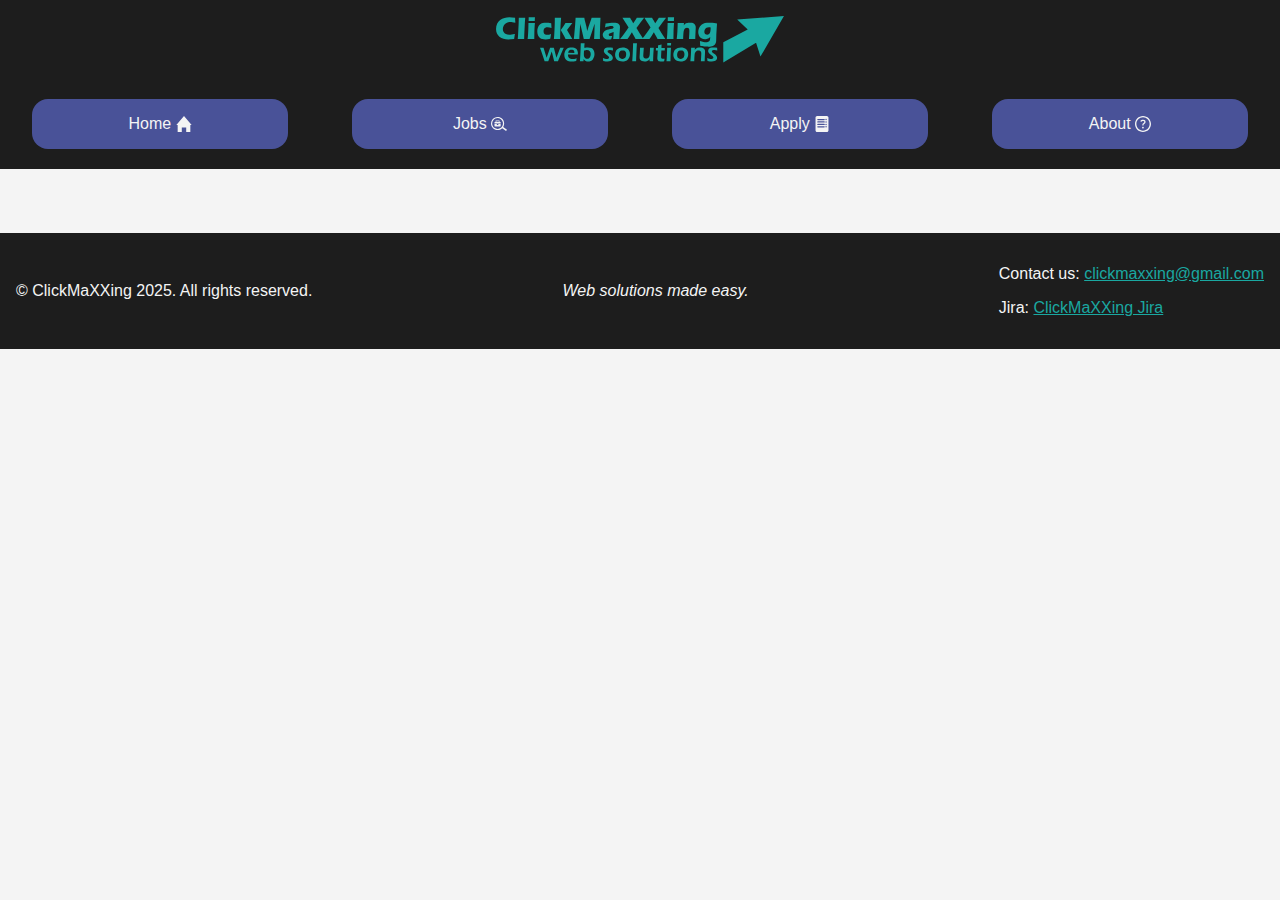
<file: template.html>
<!--THIS FILE IS NOT PART OF THE WEBSITE AND IS JUST MEANT TO BE USED AS A TEMPLATE FOR ALL THE PAGES-->

<!DOCTYPE html>
<html lang="en">
<head>
    <!--Meta tags for the page-->
    <meta charset="UTF-8">
    <meta name="viewport" content="width=device-width, initial-scale=1.0">
    <meta name="author" content="Alex Petrucci, Carl Petrucci, Kunvuth You, Mohamed Aarriz Mohamed Habeeb">
    <meta name="keywords" content="clickmaxxing, web development, websites, programming"> <!--ADD EXTRA FOR YOUR PAGE-->
    <meta name="description" content="CHANGE THIS FOR YOUR PAGE">
    <!--Title of the page which shows on the tab-->
    <title>ClickMaXXing | <!--PUT YOU PAGE NAME HERE--></title>
    <!--Link to styles-->
    <link rel="stylesheet" href="styles/styles.css">
</head>
<body>
    <!--Header of the page-->
    <header>
        <div class="center-wrapper">
            <a href="mailto:clickmaxxing@gmail.com">
                <!--SVG for logo embeded in the html so that its colour can be controlled through css-->
                <svg id="Layer_1" data-name="Layer 1" xmlns="http://www.w3.org/2000/svg" viewBox="0 0 570.05 92.1">
                    <title>click to email ClickMaXXing</title>
                    <g>
                    <path class="cls-1" d="M37.46,35.26c-.25,1.22-.55,2.91-.9,5.09-.35,2.17-.59,3.86-.71,5.06-4.42.66-8.37.99-11.85.99s-6.47-.42-9.35-1.26-5.53-2.21-7.94-4.12c-2.41-1.91-4.13-4.16-5.16-6.75-1.03-2.58-1.55-5.48-1.55-8.68,0-3.74.7-7.11,2.09-10.09,1.4-2.99,3.4-5.48,6.02-7.47,2.62-2,5.48-3.42,8.61-4.28,3.12-.86,6.35-1.29,9.68-1.29,3.06,0,6.84.39,11.35,1.18l.06,2.6c.04,1.14.1,2.39.19,3.75l.22,3.54c-2.42-.58-4.38-.97-5.88-1.18-1.5-.21-2.89-.31-4.17-.31-2.79,0-5.3.56-7.54,1.67s-3.99,2.74-5.27,4.87c-1.28,2.13-1.92,4.49-1.92,7.07,0,2.36.54,4.38,1.61,6.06,1.07,1.69,2.53,2.99,4.36,3.91,1.83.92,4.09,1.38,6.78,1.38,1.47,0,3.06-.12,4.79-.36,1.73-.24,3.89-.7,6.5-1.38Z"/>
                    <path class="cls-1" d="M42.95,45.59l.55-6.67,1.2-23.18.34-12.48c2.88.04,5.04.06,6.49.06,1.88,0,3.96-.02,6.24-.06l-.71,9.52-1.14,23.45-.25,9.37c-2.21-.02-4.21-.03-5.99-.03l-6.74.03Z"/>
                    <path class="cls-1" d="M62.49,45.59c.29-2.52.5-4.6.65-6.23s.28-3.72.42-6.26c.13-2.54.25-5.35.35-8.44s.18-6.66.25-10.73c2.69.04,4.84.06,6.46.06,1.47,0,3.58-.02,6.33-.06-.36,3.91-.61,7.34-.77,10.3-.16,2.96-.26,6.09-.3,9.4-.08,5.87-.13,9.86-.13,11.97-2.46-.04-4.58-.06-6.35-.06s-4.06.02-6.91.06ZM64.45,9.96c.12-2.46.19-4.4.19-5.83,0-.41-.01-.97-.03-1.67,2.5.04,4.6.06,6.3.06,2.34,0,4.38-.02,6.14-.06-.06.64-.1,1.18-.12,1.61l-.19,3.85c-.04.58-.06,1.26-.06,2.05-2.05-.04-4.01-.06-5.89-.06s-4.05.02-6.33.06Z"/>
                    <path class="cls-1" d="M108.92,35.7c-.1.83-.35,2.35-.74,4.56l-.81,4.96c-3.25.79-6.42,1.18-9.52,1.18-2.25,0-4.23-.23-5.92-.68-2.01-.54-3.8-1.49-5.4-2.85-1.63-1.41-2.82-3.07-3.57-4.99-.89-2.25-1.33-4.78-1.33-7.57,0-2.56.43-5.03,1.3-7.41.87-2.38,2.15-4.34,3.85-5.88,1.7-1.54,3.58-2.57,5.64-3.1,2.07-.53,4.35-.79,6.85-.79,1.47,0,2.95.08,4.43.23,1.49.15,3.33.49,5.52,1.01l.06.71c.06.74.11,1.5.14,2.28.03.78.1,2,.2,3.67l.19,2.76c-2.96-1.03-5.57-1.55-7.85-1.55-1.63,0-3.07.32-4.29.95-1.23.63-2.14,1.54-2.73,2.73-.59,1.19-.88,2.57-.88,4.14s.26,2.93.79,4,1.37,1.88,2.53,2.42c1.16.54,2.43.81,3.81.81.7,0,1.54-.07,2.5-.22.96-.14,1.8-.3,2.51-.48.71-.18,1.62-.47,2.71-.88Z"/>
                    <path class="cls-1" d="M114.47,45.59c.29-2.65.49-4.8.62-6.45.16-2.25.33-5.08.49-8.47l.34-7.35c.14-3.33.25-6.51.31-9.55.08-3.64.12-7.14.12-10.51,2.9.04,5.07.06,6.52.06,1.68,0,3.66-.02,5.96-.06-.48,5.42-.92,12.15-1.31,20.19-.4,8.04-.59,15.42-.59,22.14-2.4-.04-4.42-.06-6.07-.06-1.9,0-4.03.02-6.38.06ZM128.15,27.77l5.33-7.68,4-6.16c2.85.04,5.01.06,6.48.06,2.03,0,4.42-.02,7.19-.06l-6.17,8.02c-1.45,1.84-2.93,3.82-4.44,5.95,1.45,2.67,4.93,8.57,10.45,17.69-2.42-.04-4.6-.06-6.54-.06s-4.26.02-6.82.06l-1.92-3.88c-.68-1.35-1.27-2.47-1.77-3.38-.19-.37-1.6-2.91-4.25-7.6l-1.55-2.95Z"/>
                    <path class="cls-1" d="M153.89,45.59l.77-6.26,1.91-21.74.95-14.33c3.82.04,6.82.06,9,.06,1.81,0,4.56-.02,8.28-.06.27,1.78.5,3.13.68,4.05.19.92.64,2.72,1.38,5.4.73,2.68,1.32,4.99,1.76,6.95.44,1.95,1.11,5.3,1.99,10.03.91-3.25,1.74-6.04,2.49-8.37.75-2.34,1.68-4.99,2.8-7.97,1.12-2.98,1.83-4.93,2.13-5.85.3-.92.71-2.33,1.23-4.23,3.1.04,6.14.06,9.12.06,2.03,0,4.84-.02,8.44-.06-.39,6.97-.65,12.95-.78,17.96-.27,9.8-.4,16.54-.4,20.22,0,.77.02,2.15.06,4.16-2.73-.04-4.64-.06-5.74-.06-1.59,0-3.55.02-5.86.06.17-1.86.38-6.29.63-13.29.25-7,.38-11.47.38-13.41,0-.85-.02-2.03-.06-3.54l-4.07,12.62-5.84,17.62c-2.69-.04-4.54-.06-5.55-.06-1.28,0-3.25.02-5.89.06l-3.82-17.06-2.24-9.09c-.08-.35-.18-.79-.28-1.3-.1-.52-.27-1.43-.5-2.73l-.78,8.59-1.03,17.62-.09,3.97c-2.85-.04-4.67-.06-5.46-.06-1.08,0-2.94.02-5.58.06Z"/>
                    <path class="cls-1" d="M215.63,22.95c.39-2.05.64-3.46.74-4.23.1-.78.27-1.99.5-3.64,5.95-1.3,11.07-1.95,15.35-1.95,2.44,0,4.67.27,6.7.82,2.03.55,3.61,1.43,4.75,2.65,1.14,1.22,1.71,2.97,1.71,5.24,0,1.16-.15,3.76-.46,7.82-.31,4.05-.55,9.37-.71,15.94-2.03-.04-4.04-.06-6.05-.06s-4.01.02-6.21.06c.28-2.27.6-6.97.94-14.08-.78.37-1.4.64-1.84.81s-1.22.41-2.34.74c-1.11.33-1.99.61-2.61.84-.63.23-1.18.52-1.64.87-.46.35-.79.71-.99,1.09-.2.37-.29.79-.29,1.24,0,.7.28,1.3.84,1.8.56.5,1.45.74,2.67.74.43,0,.9-.04,1.4-.11.5-.07,1.18-.25,2.05-.54-.6,1.59-1.31,3.92-2.14,6.98-1.78.29-3.46.43-5.05.43-2.56,0-4.7-.36-6.4-1.07s-3.02-1.87-3.94-3.46c-.92-1.59-1.38-3.18-1.38-4.78,0-.97.17-1.92.51-2.85.34-.93.87-1.84,1.6-2.73.72-.89,1.57-1.65,2.54-2.28.97-.63,2.3-1.23,3.98-1.78s3.82-1.09,6.4-1.58c1.07-.21,2.06-.43,2.96-.67.9-.24,1.54-.44,1.92-.62.38-.18.69-.38.93-.62.24-.24.41-.49.51-.74.1-.26.15-.53.15-.82,0-.79-.33-1.39-.99-1.81-.66-.42-1.63-.64-2.91-.64-3.55,0-7.95,1-13.17,3.01Z"/>
                    <path class="cls-1" d="M245.56,45.59c2.42-3.06,5.36-6.91,8.82-11.54,3.46-4.63,6.15-8.31,8.05-11.04l-3.66-6.17c-.68-1.12-1.66-2.68-2.95-4.68l-3.1-4.81c-.77-1.2-1.62-2.56-2.57-4.09,2.67.04,5.4.06,8.19.06,2.21,0,4.58-.02,7.1-.06.91,1.8,1.98,3.75,3.21,5.85,1.23,2.1,2.21,3.92,2.93,5.47.83-1.43,1.95-3.2,3.38-5.32s2.68-4.12,3.75-6c2.19.04,4.58.06,7.16.06,1.67,0,4.05-.02,7.13-.06-1.49,2.13-3.7,5.15-6.64,9.06s-5.72,7.76-8.34,11.57c3.35,5.71,7.9,12.94,13.65,21.71-3.27-.04-5.72-.06-7.35-.06-2.73,0-5.43.02-8.09.06-.81-1.65-1.94-3.75-3.4-6.28-1.46-2.53-2.72-4.86-3.8-6.99-.81,1.45-2.13,3.48-3.97,6.11-1.84,2.63-3.46,5.01-4.87,7.16-3.02-.04-5.41-.06-7.16-.06-1.94,0-4.43.02-7.47.06Z"/>
                    <path class="cls-1" d="M289.07,45.59c2.42-3.06,5.36-6.91,8.82-11.54,3.46-4.63,6.14-8.31,8.05-11.04l-3.66-6.17c-.68-1.12-1.66-2.68-2.95-4.68l-3.1-4.81c-.77-1.2-1.62-2.56-2.57-4.09,2.67.04,5.4.06,8.19.06,2.21,0,4.58-.02,7.1-.06.91,1.8,1.98,3.75,3.21,5.85,1.23,2.1,2.21,3.92,2.93,5.47.83-1.43,1.95-3.2,3.38-5.32,1.43-2.12,2.68-4.12,3.75-6,2.19.04,4.58.06,7.16.06,1.67,0,4.05-.02,7.13-.06-1.49,2.13-3.7,5.15-6.64,9.06s-5.72,7.76-8.34,11.57c3.35,5.71,7.9,12.94,13.65,21.71-3.27-.04-5.72-.06-7.35-.06-2.73,0-5.43.02-8.09.06-.81-1.65-1.94-3.75-3.4-6.28-1.46-2.53-2.72-4.86-3.8-6.99-.81,1.45-2.13,3.48-3.97,6.11-1.84,2.63-3.46,5.01-4.87,7.16-3.02-.04-5.41-.06-7.16-.06-1.94,0-4.43.02-7.47.06Z"/>
                    <path class="cls-1" d="M338.01,45.59c.29-2.52.5-4.6.65-6.23s.28-3.72.42-6.26c.13-2.54.25-5.35.35-8.44s.18-6.66.25-10.73c2.69.04,4.84.06,6.46.06,1.47,0,3.58-.02,6.33-.06-.36,3.91-.61,7.34-.77,10.3-.16,2.96-.26,6.09-.3,9.4-.08,5.87-.13,9.86-.13,11.97-2.46-.04-4.58-.06-6.35-.06s-4.06.02-6.91.06ZM339.96,9.96c.12-2.46.19-4.4.19-5.83,0-.41-.01-.97-.03-1.67,2.5.04,4.6.06,6.29.06,2.34,0,4.38-.02,6.14-.06-.06.64-.1,1.18-.12,1.61l-.19,3.85c-.04.58-.06,1.26-.06,2.05-2.05-.04-4.01-.06-5.89-.06s-4.05.02-6.33.06Z"/>
                    <path class="cls-1" d="M357.7,45.59c.59-4.69,1.05-9.88,1.37-15.55.32-5.68.51-11.05.57-16.11,2.48.04,4.63.06,6.43.06,2.09,0,4.1-.02,6.02-.06l-.31,4.22c.68-.76,1.27-1.37,1.77-1.81.5-.44,1.11-.88,1.85-1.3.73-.42,1.51-.77,2.34-1.04.83-.27,1.73-.48,2.71-.64.98-.16,2.01-.23,3.08-.23,1.49,0,2.94.16,4.36.48,1.42.32,2.6.78,3.55,1.36.95.59,1.75,1.32,2.39,2.2.64.88,1.06,1.82,1.27,2.84.21,1.01.31,2.06.31,3.13,0,.79-.08,2.48-.25,5.09l-.53,11.23c-.1,2.21-.16,4.26-.16,6.14-2.09-.04-4.04-.06-5.86-.06-2.46,0-4.7.02-6.72.06.19-1.88.39-4.68.59-8.39.21-3.71.31-6.32.31-7.83,0-2.34-.45-3.96-1.35-4.88-.9-.92-2.03-1.38-3.4-1.38-1.2,0-2.33.39-3.4,1.18-1.07.79-1.89,1.93-2.47,3.43-.58,1.5-.99,3.96-1.23,7.4-.24,3.43-.4,6.93-.48,10.48-2.07-.04-4.08-.06-6.04-.06-2.07,0-4.31.02-6.73.06Z"/>
                    <path class="cls-1" d="M403.67,49.43c2.67.91,5.01,1.55,7.04,1.91,2.03.36,3.79.54,5.3.54,1.1,0,2.09-.12,2.98-.36.89-.24,1.6-.53,2.14-.88.54-.35,1-.8,1.38-1.33.38-.54.68-1.14.88-1.8.21-.66.35-1.43.43-2.29.08-.87.16-2.07.22-3.6-.81.72-1.5,1.3-2.09,1.74-.59.43-1.32.85-2.19,1.26-.87.4-1.81.71-2.84.93-1.02.22-2.1.33-3.24.33-2.63,0-4.99-.61-7.1-1.83-2.11-1.22-3.68-2.93-4.71-5.12-1.03-2.19-1.55-4.56-1.55-7.1,0-3,.56-5.71,1.67-8.13s2.71-4.47,4.79-6.14,4.35-2.83,6.83-3.47c2.48-.64,5.29-.96,8.43-.96,1.8,0,3.84.11,6.12.33,2.28.22,5.42.69,9.4,1.41l-.73,10.23-.64,11.23c-.04.81-.06,1.47-.06,1.98l-.24,10.08c-.04,1.28-.2,2.5-.46,3.66-.23,1.05-.61,2.04-1.15,2.95-.54.91-1.2,1.71-1.98,2.39-.87.74-1.84,1.33-2.92,1.77-1.1.45-2.39.83-3.88,1.12-1.61.29-3.3.43-5.05.43-.99,0-2.21-.05-3.66-.14-1.45-.09-2.93-.23-4.45-.42-1.52-.19-2.83-.38-3.94-.59-1.11-.21-2.51-.51-4.2-.9l-.22-4.09c-.02-.79-.12-2.49-.31-5.12ZM424.94,22.61c-1.28-.25-2.42-.37-3.43-.37-1.86,0-3.46.36-4.81,1.07-1.35.71-2.4,1.78-3.14,3.2-.74,1.42-1.11,2.9-1.11,4.43,0,1.12.2,2.16.59,3.11.39.95,1.04,1.7,1.95,2.25.91.55,1.87.82,2.88.82,1.48,0,2.8-.54,3.96-1.62,1.16-1.08,1.95-2.55,2.38-4.41s.68-4.69.74-8.48Z"/>
                    <path class="cls-1" d="M96.14,89.56l-3.07-9.32-4.41-12.81-1.66-4.57c1.34.04,2.58.05,3.69.05s2.18-.02,3.35-.05l6.07,19.67,6.96-19.67c1.31.04,2.57.05,3.76.05,1.26,0,2.46-.02,3.6-.05l4.51,17.35c.05.26.24,1.03.55,2.31l.6-1.73s.18-.45.5-1.23l4.07-10.31,2.42-6.38c1.33.04,2.47.05,3.44.05.79,0,1.98-.02,3.57-.05l-7.21,16.48c-1.56,3.53-3,6.94-4.33,10.21-1.47-.04-2.62-.05-3.46-.05s-2.21.02-3.99.05l-4.81-19.1c-.26.68-.79,2.13-1.57,4.36l-5.32,14.75c-1.49-.04-2.62-.05-3.39-.05-.86,0-2.14.02-3.86.05Z"/>
                    <path class="cls-1" d="M159.72,83.6c-.23,1.03-.55,2.89-.97,5.56-1.89.4-3.48.67-4.78.81-1.29.14-2.6.21-3.91.21-2.29,0-4.34-.23-6.15-.68s-3.4-1.29-4.76-2.5c-1.36-1.21-2.37-2.71-3.02-4.47-.65-1.77-.97-3.62-.97-5.56,0-2.15.38-4.23,1.13-6.25.75-2.02,1.81-3.67,3.16-4.96,1.36-1.28,2.9-2.19,4.63-2.73s3.54-.8,5.43-.8c1.78,0,3.48.22,5.09.67,1.61.45,2.96,1.17,4.05,2.19s1.93,2.23,2.52,3.65c.59,1.42.88,3.01.88,4.75,0,.82-.09,1.67-.26,2.54l-19.24.03c-.04.65-.05,1.16-.05,1.55,0,1.17.2,2.25.6,3.23.4.98.99,1.81,1.76,2.49.77.68,1.69,1.19,2.76,1.51,1.07.32,2.12.49,3.15.49,1.21,0,2.51-.13,3.92-.39,1.41-.26,3.08-.71,5.03-1.34ZM142.77,73l12.28.03c0-.84-.03-1.46-.08-1.86-.05-.4-.17-.86-.35-1.37-.18-.51-.43-.97-.75-1.36s-.68-.72-1.1-.98c-.42-.26-.91-.46-1.46-.6-.55-.14-1.14-.21-1.77-.21-.73,0-1.45.11-2.14.34-.69.23-1.33.56-1.9.99-.58.44-1.05.92-1.4,1.46-.36.54-.63,1.06-.8,1.56-.18.5-.35,1.16-.52,2Z"/>
                    <path class="cls-1" d="M166.04,89.56c.32-3.32.67-9.1,1.04-17.33.38-8.23.58-14.39.59-18.49,1.55.04,2.9.05,4.04.05s2.35-.02,3.64-.05c-.3,2.47-.53,5.58-.7,9.34,1.71-.33,3.08-.55,4.09-.67,1.01-.11,2.02-.17,3.02-.17,2.75,0,5.06.43,6.94,1.3,1.88.87,3.39,2.3,4.53,4.3,1.14,2,1.71,4.43,1.71,7.28,0,2-.28,3.93-.85,5.81-.57,1.88-1.42,3.55-2.54,5.01-1.13,1.46-2.5,2.53-4.1,3.21-1.61.68-3.36,1.02-5.24,1.02-.91,0-1.75-.08-2.53-.25-.78-.17-1.5-.41-2.15-.72-.66-.31-1.24-.68-1.76-1.1-.52-.42-.94-.84-1.28-1.26-.34-.42-.74-1.01-1.19-1.76l-.12,4.46c-1.44-.04-2.57-.05-3.39-.05-.63,0-1.87.02-3.73.05ZM174.17,68.44l-.21,4.49c-.05.96-.08,1.9-.08,2.81,0,2.17.22,3.88.67,5.13.44,1.25,1.2,2.22,2.26,2.9,1.06.68,2.26,1.02,3.58,1.02,1.45,0,2.7-.39,3.77-1.17,1.06-.78,1.88-1.92,2.45-3.42.57-1.5.85-3.09.85-4.75,0-2.4-.64-4.32-1.91-5.77-1.27-1.45-3.15-2.18-5.62-2.18-.8,0-1.64.07-2.51.2-.87.13-1.95.38-3.24.75Z"/>
                    <path class="cls-1" d="M212.18,89.06l-.58-5.77c1.71.7,3.17,1.19,4.36,1.46,1.19.27,2.28.41,3.28.41s1.84-.12,2.52-.35c.68-.24,1.19-.59,1.52-1.05.33-.46.5-.95.5-1.46,0-.23-.02-.44-.07-.63-.04-.19-.12-.39-.24-.6-.11-.21-.25-.41-.39-.59-.15-.18-.35-.39-.62-.63-.26-.24-.64-.54-1.13-.91l-1.42-1.13c-1.36-1.07-2.41-1.91-3.12-2.52-.72-.61-1.32-1.24-1.81-1.88-.49-.64-.86-1.31-1.12-2.02-.25-.71-.38-1.43-.38-2.17,0-1.28.39-2.49,1.17-3.65.78-1.15,1.91-2,3.4-2.53,1.49-.53,3.24-.8,5.25-.8,2.29,0,4.93.27,7.93.81l.34,5.49c-2.03-.82-3.98-1.23-5.85-1.23-1.02,0-1.9.1-2.66.3-.76.2-1.31.51-1.64.92-.33.41-.5.87-.5,1.38,0,.3.05.59.16.88.1.29.29.59.55.91.26.32.56.61.91.89.34.28,1.05.83,2.14,1.65,1.08.82,2.03,1.57,2.85,2.23s1.48,1.33,2.01,2.01c.52.67.93,1.39,1.21,2.16.28.77.42,1.55.42,2.34,0,1.31-.4,2.53-1.21,3.65-.8,1.12-2.02,1.99-3.65,2.62s-3.45.95-5.46.95c-1.05,0-2.33-.08-3.83-.25-1.5-.17-3.11-.46-4.83-.88Z"/>
                    <path class="cls-1" d="M250.8,62.24c2.01,0,3.94.3,5.79.91,1.85.6,3.41,1.5,4.7,2.68,1.29,1.18,2.25,2.62,2.9,4.33.65,1.71.97,3.5.97,5.39,0,2-.34,3.92-1.02,5.77-.68,1.85-1.67,3.46-2.97,4.82-1.29,1.36-2.91,2.37-4.84,3.04-1.93.67-3.99,1.01-6.18,1.01-2.03,0-3.96-.3-5.79-.91-1.83-.6-3.39-1.51-4.68-2.72-1.29-1.21-2.28-2.68-2.95-4.41-.67-1.73-1.01-3.54-1.01-5.43s.31-3.76.92-5.51c.61-1.75,1.57-3.31,2.87-4.67,1.3-1.36,2.97-2.42,5-3.17s4.13-1.13,6.3-1.13ZM250.8,67.65c-1.52,0-2.87.37-4.07,1.12-1.19.74-2.08,1.85-2.67,3.32s-.88,3.07-.88,4.8c0,1.52.24,2.88.72,4.07.48,1.19,1.26,2.15,2.35,2.89,1.09.73,2.38,1.1,3.88,1.1s2.88-.38,4.04-1.14c1.16-.76,2.03-1.88,2.61-3.36s.88-3.11.88-4.89c0-1.45-.23-2.77-.68-3.96-.45-1.19-1.22-2.14-2.29-2.86-1.07-.72-2.38-1.08-3.91-1.08Z"/>
                    <path class="cls-1" d="M269.67,89.56c.26-2.96.58-8.27.95-15.94.37-7.67.61-14.3.69-19.88,1.82.04,3.12.05,3.89.05,1.03,0,2.29-.02,3.78-.05l-.63,9.58-.91,21.36-.11,4.88c-1.44-.04-2.65-.05-3.65-.05-.33,0-1.67.02-4.02.05Z"/>
                    <path class="cls-1" d="M310.98,89.56c-1.54-.04-2.72-.05-3.54-.05-1.03,0-2.21.02-3.52.05l.05-4.36c-.49.73-.92,1.33-1.29,1.77s-.85.88-1.44,1.31c-.59.43-1.24.77-1.94,1.02-.7.25-1.5.46-2.4.63-.9.17-1.86.25-2.87.25-1.96,0-3.66-.29-5.12-.85-1.45-.57-2.6-1.43-3.45-2.58-.85-1.15-1.27-2.81-1.27-4.96v-.55l.42-6.77.4-8.92c.02-.72.03-1.61.03-2.68,1.66.04,2.96.05,3.91.05,1,0,2.2-.02,3.62-.05l-.87,11.97c-.05.93-.09,1.71-.12,2.35-.03.64-.04,1.1-.04,1.38,0,1.26.19,2.3.56,3.14.38.83,1.03,1.46,1.97,1.9.94.44,1.94.66,3,.66s1.98-.19,2.88-.58c.82-.35,1.53-.84,2.11-1.47.59-.63,1.08-1.48,1.48-2.55.3-.77.52-1.84.68-3.2.12-.96.24-2.62.34-4.96.15-2.83.25-5.71.3-8.63,1.73.04,3.06.05,3.97.05,1.03,0,2.2-.02,3.49-.05-.21,2.5-.43,5.63-.65,9.38-.23,3.75-.38,6.85-.47,9.29-.09,2.44-.16,5.11-.21,8.02Z"/>
                    <path class="cls-1" d="M333.86,84.08c-.21.96-.54,2.75-1,5.35-1.47.33-2.62.54-3.46.63s-1.63.13-2.36.13c-1.29,0-2.45-.12-3.48-.37s-1.87-.68-2.53-1.3c-.67-.62-1.12-1.35-1.35-2.18s-.35-1.69-.35-2.58c0-.23,0-.53.03-.92s.09-1.63.21-3.73l.6-10.92h-3.78c.09-1.05.17-2.74.24-5.06h3.95c.1-1.01.21-2.74.31-5.17l3.1-.6c.65-.12,1.9-.41,3.76-.87-.13,2.36-.2,4.57-.21,6.64h6.67c-.12,2.36-.18,4.05-.18,5.06h-6.69c-.37,7.12-.55,11.24-.55,12.36s.12,1.92.35,2.52c.24.6.62,1.02,1.14,1.29.53.26,1.08.39,1.68.39.44,0,.9-.03,1.38-.1.48-.07,1.33-.26,2.53-.58Z"/>
                    <path class="cls-1" d="M337.45,89.56c.27-2.62.45-4.82.56-6.59.18-2.8.33-6.03.47-9.68.13-3.66.23-7.13.28-10.42,1.7.04,2.98.05,3.83.05.78,0,2.05-.02,3.81-.05-.24,3.04-.43,5.95-.57,8.71-.14,2.76-.25,5.93-.32,9.5-.07,3.57-.1,6.39-.1,8.48-1.59-.04-2.87-.05-3.83-.05-.91,0-2.29.02-4.12.05ZM338.89,58.31c.07-1.8.11-3.18.11-4.15v-.84c1.59.04,2.89.05,3.88.05,1.36,0,2.63-.02,3.8-.05-.05.44-.09.94-.1,1.5l-.13,3.49c-1.33-.03-2.55-.05-3.67-.05s-2.41.02-3.88.05Z"/>
                    <path class="cls-1" d="M366.14,62.24c2.01,0,3.94.3,5.79.91,1.85.6,3.41,1.5,4.7,2.68,1.29,1.18,2.25,2.62,2.9,4.33.65,1.71.97,3.5.97,5.39,0,2-.34,3.92-1.02,5.77-.68,1.85-1.67,3.46-2.97,4.82-1.29,1.36-2.91,2.37-4.84,3.04-1.93.67-3.99,1.01-6.18,1.01-2.03,0-3.96-.3-5.79-.91s-3.39-1.51-4.68-2.72-2.28-2.68-2.95-4.41c-.67-1.73-1.01-3.54-1.01-5.43s.31-3.76.92-5.51c.61-1.75,1.57-3.31,2.87-4.67,1.3-1.36,2.97-2.42,5-3.17,2.03-.75,4.13-1.13,6.3-1.13ZM366.14,67.65c-1.52,0-2.87.37-4.07,1.12-1.19.74-2.08,1.85-2.67,3.32s-.88,3.07-.88,4.8c0,1.52.24,2.88.72,4.07s1.26,2.15,2.35,2.89c1.09.73,2.38,1.1,3.88,1.1s2.88-.38,4.04-1.14c1.16-.76,2.03-1.88,2.62-3.36s.88-3.11.88-4.89c0-1.45-.23-2.77-.68-3.96s-1.22-2.14-2.29-2.86-2.38-1.08-3.91-1.08Z"/>
                    <path class="cls-1" d="M384.79,89.56c.4-3.97.73-8.43,1-13.38.27-4.95.42-9.39.46-13.3,1.61.04,2.9.05,3.86.05,1.14,0,2.35-.02,3.62-.05l-.29,4.46c.54-.77,1.02-1.38,1.43-1.84s.94-.9,1.58-1.34c.64-.44,1.32-.79,2.05-1.05.73-.26,1.54-.47,2.44-.63.9-.16,1.84-.24,2.82-.24,1.56,0,3.05.2,4.47.59s2.58,1.02,3.45,1.88c.88.86,1.45,1.79,1.73,2.81.28,1.01.42,2.09.42,3.23,0,.47-.03,1.22-.08,2.26l-.54,11.47c-.07,1.59-.11,3.29-.13,5.09-1.38-.04-2.57-.05-3.55-.05-1.33,0-2.67.02-4.02.05.14-1.52.32-4.18.53-7.96.21-3.79.32-6.29.32-7.52,0-1.38-.22-2.49-.66-3.33-.44-.84-1.11-1.48-2.03-1.92-.92-.44-1.91-.66-2.98-.66s-2.03.2-2.94.6c-.91.4-1.7.99-2.36,1.76-.7.79-1.24,1.76-1.63,2.91-.4,1.22-.7,3.25-.89,6.06-.18,2.5-.32,5.85-.42,10.05-1.35-.04-2.57-.05-3.65-.05s-2.44.02-4.02.05Z"/>
                    <path class="cls-1" d="M418.67,89.06l-.58-5.77c1.71.7,3.17,1.19,4.36,1.46s2.28.41,3.28.41,1.84-.12,2.52-.35c.68-.24,1.19-.59,1.52-1.05s.5-.95.5-1.46c0-.23-.02-.44-.07-.63-.04-.19-.12-.39-.24-.6-.11-.21-.25-.41-.39-.59-.15-.18-.35-.39-.62-.63-.26-.24-.64-.54-1.13-.91l-1.42-1.13c-1.37-1.07-2.41-1.91-3.12-2.52-.72-.61-1.32-1.24-1.81-1.88-.49-.64-.86-1.31-1.12-2.02-.25-.71-.38-1.43-.38-2.17,0-1.28.39-2.49,1.17-3.65s1.91-2,3.4-2.53c1.49-.53,3.24-.8,5.25-.8,2.29,0,4.93.27,7.92.81l.34,5.49c-2.03-.82-3.98-1.23-5.85-1.23-1.01,0-1.9.1-2.66.3s-1.31.51-1.64.92c-.33.41-.5.87-.5,1.38,0,.3.05.59.16.88.11.29.29.59.55.91.26.32.56.61.91.89.34.28,1.05.83,2.14,1.65,1.08.82,2.03,1.57,2.85,2.23s1.48,1.33,2.01,2.01c.52.67.93,1.39,1.21,2.16.28.77.42,1.55.42,2.34,0,1.31-.4,2.53-1.21,3.65-.81,1.12-2.02,1.99-3.65,2.62-1.63.63-3.45.95-5.46.95-1.05,0-2.33-.08-3.83-.25-1.5-.17-3.11-.46-4.83-.88Z"/>
                    </g>
                    <polygon class="cls-1" points="523.55 80.39 570.05 0 477.45 7.07 498.3 26.79 449.92 51.76 449.92 92.1 514.81 53.05 523.55 80.39"/>
                </svg>
            </a> <!--Logo links to the home page to follow conventions-->
        </div>
        <!--Navigation links-->
        <nav>
            <ul>
                <!--ADD 'class="current-page"' TO THE LINK FOR THE PAGE YOUR ARE CURRENTLY ON-->
                <li>
                    <a href="index.html">
                        <div class="nav-button">
                            <p>Home&nbsp;</p>
                            <!--SVG for button embeded in html so that the colour can be changed through css-->
                            <svg data-name="Layer 1" xmlns="http://www.w3.org/2000/svg" viewBox="0 0 108.97 113.74">
                            <polygon class="cls-1" points="54.48 0 0 64.55 9.44 64.55 9.44 113.74 38.79 113.74 38.79 81.29 70.18 81.29 70.18 113.74 99.52 113.74 99.52 64.55 108.97 64.55 54.48 0"/>
                            </svg>
                        </div>
                    </a>
                </li>
                <li>
                    <a href="jobs.html">
                        <div class="nav-button">
                            <p>Jobs&nbsp;</p>
                            <!--SVG for button embeded in html so that the colour can be changed through css-->
                            <svg data-name="Layer 1" xmlns="http://www.w3.org/2000/svg" viewBox="0 0 128.81 113.74">
                            <path class="cls-1" d="M98.29,80.16c13.64-22.66,8.49-52.45-12.93-69.06C62.26-6.81,29.02-2.6,11.1,20.49-6.81,43.59-2.6,76.83,20.49,94.75c21.42,16.61,51.55,14.19,70.11-4.67l30.52,23.67,7.69-9.91-30.52-23.67ZM87.24,79.54c-14.7,18.95-41.98,22.4-60.93,7.7C7.36,72.54,3.91,45.27,18.61,26.31c14.7-18.95,41.98-22.4,60.93-7.7,18.95,14.7,22.4,41.98,7.7,60.93Z"/>
                            <path class="cls-1" d="M74.56,40.66h-5.86v-8.37c0-1.74-1.41-3.15-3.15-3.15h-25.24c-1.74,0-3.15,1.41-3.15,3.15v8.37h-5.86c-1.74,0-3.15,1.41-3.15,3.15v8.39h49.57v-8.39c0-1.74-1.41-3.15-3.15-3.15ZM63.95,37.51c0,1.74-1.41,3.15-3.15,3.15h-15.75c-1.74,0-3.15-1.41-3.15-3.15v-.54c0-1.74,1.41-3.15,3.15-3.15h15.75c1.74,0,3.15,1.41,3.15,3.15v.54Z"/>
                            <path class="cls-1" d="M58.93,62.01c0,1.74-1.41,3.15-3.15,3.15h-5.72c-1.74,0-3.15-1.41-3.15-3.15v-4.81h-18.78v16.35c0,1.74,1.41,3.15,3.15,3.15h43.27c1.74,0,3.15-1.41,3.15-3.15v-16.35h-18.78v4.81Z"/>
                            </svg>
                        </div>
                    </a>
                </li>
                <li>
                        <a href="apply.html">
                            <div class="nav-button">
                                <p>Apply&nbsp;</p>
                                <!--SVG for button embeded in html so that the colour can be changed through css-->
                                <svg data-name="Layer 1" xmlns="http://www.w3.org/2000/svg" viewBox="0 0 91.94 113.74">
                                <path class="cls-1" d="M80.49,0H11.46C5.13,0,0,5.13,0,11.46v90.83c0,6.33,5.13,11.46,11.46,11.46h69.03c6.33,0,11.46-5.13,11.46-11.46V11.46c0-6.33-5.13-11.46-11.46-11.46ZM61.8,81.29H16.28c-2.38,0-4.3-1.97-4.3-4.41s1.93-4.41,4.3-4.41h45.52c2.38,0,4.3,1.97,4.3,4.41s-1.93,4.41-4.3,4.41ZM61.8,64.11H16.28c-2.38,0-4.3-1.97-4.3-4.41s1.93-4.41,4.3-4.41h45.52c2.38,0,4.3,1.97,4.3,4.41s-1.93,4.41-4.3,4.41ZM61.8,46.92H16.28c-2.38,0-4.3-1.97-4.3-4.41s1.93-4.41,4.3-4.41h45.52c2.38,0,4.3,1.97,4.3,4.41s-1.93,4.41-4.3,4.41ZM61.8,29.74H16.28c-2.38,0-4.3-1.97-4.3-4.41s1.93-4.41,4.3-4.41h45.52c2.38,0,4.3,1.97,4.3,4.41s-1.93,4.41-4.3,4.41ZM74.9,82.07c-2.8,0-5.07-2.32-5.07-5.19s2.27-5.19,5.07-5.19,5.07,2.32,5.07,5.19-2.27,5.19-5.07,5.19ZM74.9,64.89c-2.8,0-5.07-2.32-5.07-5.19s2.27-5.19,5.07-5.19,5.07,2.32,5.07,5.19-2.27,5.19-5.07,5.19ZM74.9,47.7c-2.8,0-5.07-2.32-5.07-5.19s2.27-5.19,5.07-5.19,5.07,2.32,5.07,5.19-2.27,5.19-5.07,5.19ZM74.9,30.52c-2.8,0-5.07-2.32-5.07-5.19s2.27-5.19,5.07-5.19,5.07,2.32,5.07,5.19-2.27,5.19-5.07,5.19Z"/>
                                </svg>
                            </div>
                        </a>
                </li>
                <li>
                    <a href="about.html">
                        <div class="nav-button">
                            <p>About&nbsp;</p>
                            <!--SVG for button embeded in html so that the colour can be changed through css-->
                            <svg data-name="Layer 1" xmlns="http://www.w3.org/2000/svg" viewBox="0 0 113.74 113.74">
                            <path class="cls-1" d="M56.87,0C25.46,0,0,25.46,0,56.87s25.46,56.87,56.87,56.87,56.87-25.46,56.87-56.87S88.28,0,56.87,0ZM56.87,103.98c-26.02,0-47.11-21.09-47.11-47.11S30.86,9.77,56.87,9.77s47.11,21.09,47.11,47.11-21.09,47.11-47.11,47.11Z"/>
                            <path class="cls-1" d="M56.43,75.8c-1.71,0-3.18.6-4.4,1.81-1.22,1.21-1.83,2.68-1.83,4.42s.61,3.18,1.83,4.4c1.22,1.22,2.69,1.83,4.4,1.83s3.21-.61,4.42-1.83c1.21-1.22,1.81-2.69,1.81-4.4s-.6-3.21-1.81-4.42c-1.21-1.21-2.68-1.81-4.42-1.81Z"/>
                            <path class="cls-1" d="M70.6,30.5c-3.02-2.49-7.27-3.73-12.74-3.73-4.24,0-8.18.84-11.81,2.53-3.64,1.69-6.44,3.92-8.4,6.7l5.81,6.02c1.8-2.19,3.97-3.94,6.53-5.26,2.55-1.32,5.15-1.98,7.79-1.98s4.58.58,5.98,1.75c1.4,1.17,2.11,2.8,2.11,4.91,0,1.94-.57,3.74-1.71,5.41-1.14,1.67-2.84,3.21-5.12,4.61-2.3,1.46-4.03,3.25-5.18,5.37-1.15,2.12-1.73,4.57-1.73,7.35v4.04h8.26v-3.45c0-1.66.45-3.18,1.35-4.57.9-1.39,2.25-2.67,4.04-3.85,3.12-1.99,5.45-4.27,7.01-6.82,1.56-2.55,2.34-5.39,2.34-8.51,0-4.52-1.51-8.02-4.53-10.51Z"/>
                            </svg>
                        </div>
                    </a>
                </li>
            </ul>
        </nav>
    </header>
    <main>
        <!--PUT YOUR PAGE CONTENT HERE-->
    </main>
    <!--Footer of the page-->
    <footer>
        <p>&copy; ClickMaXXing 2025. All rights reserved.</p>
        <p><em>Web solutions made easy.</em></p>
        <div class="footer-links">
            <p>Contact us: <a href="mailto:clickmaxxing@gmail.com">clickmaxxing@gmail.com</a></p>
            <p>Jira: <a href="https://clickmaxxing.atlassian.net/jira/software/projects/SCRUM/boards/1">ClickMaXXing Jira</a></p>
        </div>
    </footer>
</body>
</html>
</file>
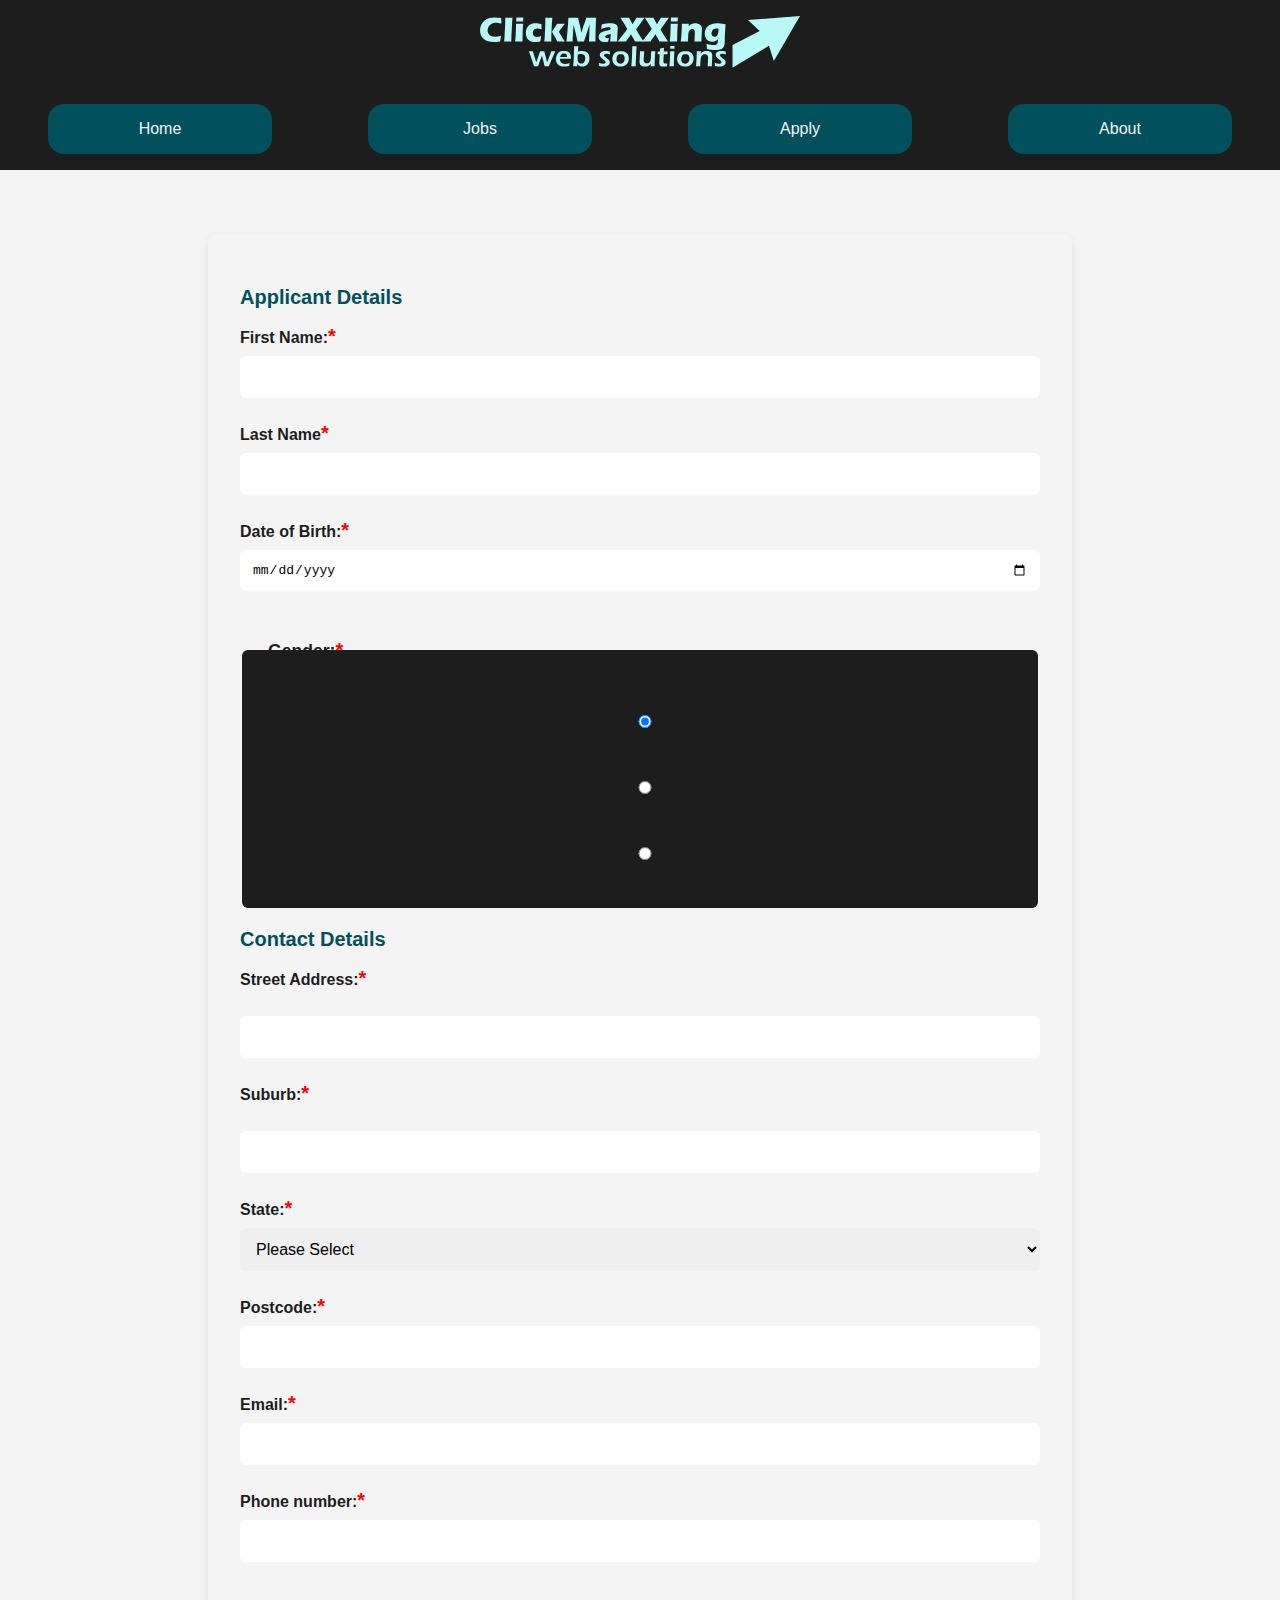
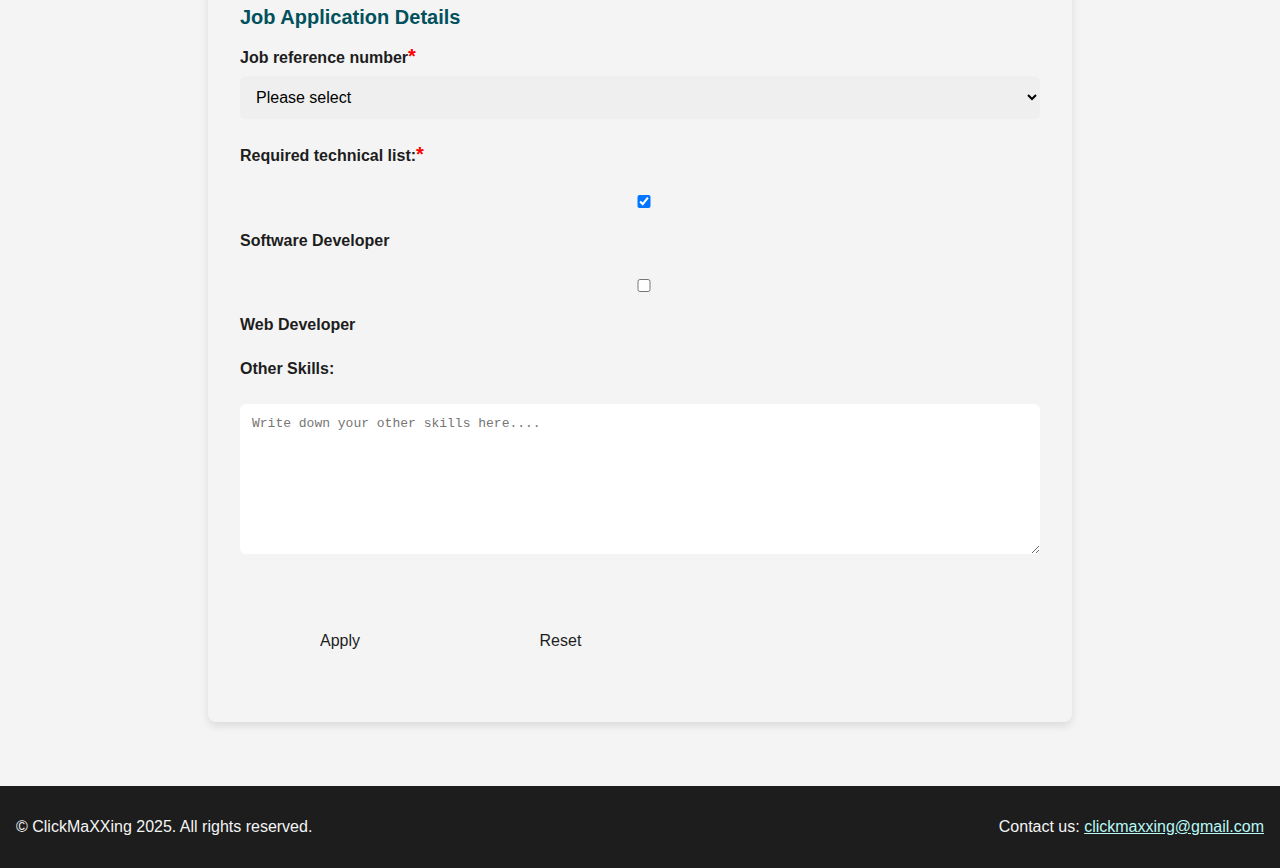
<file: Project-root/apply.html>
<!--THIS FILE IS NOT PART OF THE WEBSITE AND IS JUST MEANT TO BE USED AS A TEMPLATE FOR ALL THE PAGES-->

<!DOCTYPE html>
<html lang="en">
<head>
    <!--Meta tags for the page-->
    <meta charset="UTF-8">
    <meta name="viewport" content="width=device-width, initial-scale=1.0">
    <meta name="author" content="Alex Petrucci, Carl Petrucci, Kunvuth You, Mohamed Aarriz Mohamed Habeeb">
    <meta name="keywords" content="clickmaxxing, web development, websites, programming"> <!--ADD EXTRA FOR YOUR PAGE-->
    <meta name="description" content="CHANGE THIS FOR YOUR PAGE">
    <!--Title of the page which shows on the tab-->
    <title>ClickMaXXing | <!--PUT YOU PAGE NAME HERE--></title>
    <!--Link to styles-->
    <link rel="stylesheet" href="styles/styles.css">
</head>
<body>
    <!--Header of the page-->
    <header>
        <div class="center-wrapper">
            <a href="index.html">
                <svg id="Layer_1" data-name="Layer 1" xmlns="http://www.w3.org/2000/svg" viewBox="0 0 570.05 92.1">
                    <title>ClickMaXXing Logo</title>
                    <g>
                    <path class="cls-1" d="M37.46,35.26c-.25,1.22-.55,2.91-.9,5.09-.35,2.17-.59,3.86-.71,5.06-4.42.66-8.37.99-11.85.99s-6.47-.42-9.35-1.26-5.53-2.21-7.94-4.12c-2.41-1.91-4.13-4.16-5.16-6.75-1.03-2.58-1.55-5.48-1.55-8.68,0-3.74.7-7.11,2.09-10.09,1.4-2.99,3.4-5.48,6.02-7.47,2.62-2,5.48-3.42,8.61-4.28,3.12-.86,6.35-1.29,9.68-1.29,3.06,0,6.84.39,11.35,1.18l.06,2.6c.04,1.14.1,2.39.19,3.75l.22,3.54c-2.42-.58-4.38-.97-5.88-1.18-1.5-.21-2.89-.31-4.17-.31-2.79,0-5.3.56-7.54,1.67s-3.99,2.74-5.27,4.87c-1.28,2.13-1.92,4.49-1.92,7.07,0,2.36.54,4.38,1.61,6.06,1.07,1.69,2.53,2.99,4.36,3.91,1.83.92,4.09,1.38,6.78,1.38,1.47,0,3.06-.12,4.79-.36,1.73-.24,3.89-.7,6.5-1.38Z"/>
                    <path class="cls-1" d="M42.95,45.59l.55-6.67,1.2-23.18.34-12.48c2.88.04,5.04.06,6.49.06,1.88,0,3.96-.02,6.24-.06l-.71,9.52-1.14,23.45-.25,9.37c-2.21-.02-4.21-.03-5.99-.03l-6.74.03Z"/>
                    <path class="cls-1" d="M62.49,45.59c.29-2.52.5-4.6.65-6.23s.28-3.72.42-6.26c.13-2.54.25-5.35.35-8.44s.18-6.66.25-10.73c2.69.04,4.84.06,6.46.06,1.47,0,3.58-.02,6.33-.06-.36,3.91-.61,7.34-.77,10.3-.16,2.96-.26,6.09-.3,9.4-.08,5.87-.13,9.86-.13,11.97-2.46-.04-4.58-.06-6.35-.06s-4.06.02-6.91.06ZM64.45,9.96c.12-2.46.19-4.4.19-5.83,0-.41-.01-.97-.03-1.67,2.5.04,4.6.06,6.3.06,2.34,0,4.38-.02,6.14-.06-.06.64-.1,1.18-.12,1.61l-.19,3.85c-.04.58-.06,1.26-.06,2.05-2.05-.04-4.01-.06-5.89-.06s-4.05.02-6.33.06Z"/>
                    <path class="cls-1" d="M108.92,35.7c-.1.83-.35,2.35-.74,4.56l-.81,4.96c-3.25.79-6.42,1.18-9.52,1.18-2.25,0-4.23-.23-5.92-.68-2.01-.54-3.8-1.49-5.4-2.85-1.63-1.41-2.82-3.07-3.57-4.99-.89-2.25-1.33-4.78-1.33-7.57,0-2.56.43-5.03,1.3-7.41.87-2.38,2.15-4.34,3.85-5.88,1.7-1.54,3.58-2.57,5.64-3.1,2.07-.53,4.35-.79,6.85-.79,1.47,0,2.95.08,4.43.23,1.49.15,3.33.49,5.52,1.01l.06.71c.06.74.11,1.5.14,2.28.03.78.1,2,.2,3.67l.19,2.76c-2.96-1.03-5.57-1.55-7.85-1.55-1.63,0-3.07.32-4.29.95-1.23.63-2.14,1.54-2.73,2.73-.59,1.19-.88,2.57-.88,4.14s.26,2.93.79,4,1.37,1.88,2.53,2.42c1.16.54,2.43.81,3.81.81.7,0,1.54-.07,2.5-.22.96-.14,1.8-.3,2.51-.48.71-.18,1.62-.47,2.71-.88Z"/>
                    <path class="cls-1" d="M114.47,45.59c.29-2.65.49-4.8.62-6.45.16-2.25.33-5.08.49-8.47l.34-7.35c.14-3.33.25-6.51.31-9.55.08-3.64.12-7.14.12-10.51,2.9.04,5.07.06,6.52.06,1.68,0,3.66-.02,5.96-.06-.48,5.42-.92,12.15-1.31,20.19-.4,8.04-.59,15.42-.59,22.14-2.4-.04-4.42-.06-6.07-.06-1.9,0-4.03.02-6.38.06ZM128.15,27.77l5.33-7.68,4-6.16c2.85.04,5.01.06,6.48.06,2.03,0,4.42-.02,7.19-.06l-6.17,8.02c-1.45,1.84-2.93,3.82-4.44,5.95,1.45,2.67,4.93,8.57,10.45,17.69-2.42-.04-4.6-.06-6.54-.06s-4.26.02-6.82.06l-1.92-3.88c-.68-1.35-1.27-2.47-1.77-3.38-.19-.37-1.6-2.91-4.25-7.6l-1.55-2.95Z"/>
                    <path class="cls-1" d="M153.89,45.59l.77-6.26,1.91-21.74.95-14.33c3.82.04,6.82.06,9,.06,1.81,0,4.56-.02,8.28-.06.27,1.78.5,3.13.68,4.05.19.92.64,2.72,1.38,5.4.73,2.68,1.32,4.99,1.76,6.95.44,1.95,1.11,5.3,1.99,10.03.91-3.25,1.74-6.04,2.49-8.37.75-2.34,1.68-4.99,2.8-7.97,1.12-2.98,1.83-4.93,2.13-5.85.3-.92.71-2.33,1.23-4.23,3.1.04,6.14.06,9.12.06,2.03,0,4.84-.02,8.44-.06-.39,6.97-.65,12.95-.78,17.96-.27,9.8-.4,16.54-.4,20.22,0,.77.02,2.15.06,4.16-2.73-.04-4.64-.06-5.74-.06-1.59,0-3.55.02-5.86.06.17-1.86.38-6.29.63-13.29.25-7,.38-11.47.38-13.41,0-.85-.02-2.03-.06-3.54l-4.07,12.62-5.84,17.62c-2.69-.04-4.54-.06-5.55-.06-1.28,0-3.25.02-5.89.06l-3.82-17.06-2.24-9.09c-.08-.35-.18-.79-.28-1.3-.1-.52-.27-1.43-.5-2.73l-.78,8.59-1.03,17.62-.09,3.97c-2.85-.04-4.67-.06-5.46-.06-1.08,0-2.94.02-5.58.06Z"/>
                    <path class="cls-1" d="M215.63,22.95c.39-2.05.64-3.46.74-4.23.1-.78.27-1.99.5-3.64,5.95-1.3,11.07-1.95,15.35-1.95,2.44,0,4.67.27,6.7.82,2.03.55,3.61,1.43,4.75,2.65,1.14,1.22,1.71,2.97,1.71,5.24,0,1.16-.15,3.76-.46,7.82-.31,4.05-.55,9.37-.71,15.94-2.03-.04-4.04-.06-6.05-.06s-4.01.02-6.21.06c.28-2.27.6-6.97.94-14.08-.78.37-1.4.64-1.84.81s-1.22.41-2.34.74c-1.11.33-1.99.61-2.61.84-.63.23-1.18.52-1.64.87-.46.35-.79.71-.99,1.09-.2.37-.29.79-.29,1.24,0,.7.28,1.3.84,1.8.56.5,1.45.74,2.67.74.43,0,.9-.04,1.4-.11.5-.07,1.18-.25,2.05-.54-.6,1.59-1.31,3.92-2.14,6.98-1.78.29-3.46.43-5.05.43-2.56,0-4.7-.36-6.4-1.07s-3.02-1.87-3.94-3.46c-.92-1.59-1.38-3.18-1.38-4.78,0-.97.17-1.92.51-2.85.34-.93.87-1.84,1.6-2.73.72-.89,1.57-1.65,2.54-2.28.97-.63,2.3-1.23,3.98-1.78s3.82-1.09,6.4-1.58c1.07-.21,2.06-.43,2.96-.67.9-.24,1.54-.44,1.92-.62.38-.18.69-.38.93-.62.24-.24.41-.49.51-.74.1-.26.15-.53.15-.82,0-.79-.33-1.39-.99-1.81-.66-.42-1.63-.64-2.91-.64-3.55,0-7.95,1-13.17,3.01Z"/>
                    <path class="cls-1" d="M245.56,45.59c2.42-3.06,5.36-6.91,8.82-11.54,3.46-4.63,6.15-8.31,8.05-11.04l-3.66-6.17c-.68-1.12-1.66-2.68-2.95-4.68l-3.1-4.81c-.77-1.2-1.62-2.56-2.57-4.09,2.67.04,5.4.06,8.19.06,2.21,0,4.58-.02,7.1-.06.91,1.8,1.98,3.75,3.21,5.85,1.23,2.1,2.21,3.92,2.93,5.47.83-1.43,1.95-3.2,3.38-5.32s2.68-4.12,3.75-6c2.19.04,4.58.06,7.16.06,1.67,0,4.05-.02,7.13-.06-1.49,2.13-3.7,5.15-6.64,9.06s-5.72,7.76-8.34,11.57c3.35,5.71,7.9,12.94,13.65,21.71-3.27-.04-5.72-.06-7.35-.06-2.73,0-5.43.02-8.09.06-.81-1.65-1.94-3.75-3.4-6.28-1.46-2.53-2.72-4.86-3.8-6.99-.81,1.45-2.13,3.48-3.97,6.11-1.84,2.63-3.46,5.01-4.87,7.16-3.02-.04-5.41-.06-7.16-.06-1.94,0-4.43.02-7.47.06Z"/>
                    <path class="cls-1" d="M289.07,45.59c2.42-3.06,5.36-6.91,8.82-11.54,3.46-4.63,6.14-8.31,8.05-11.04l-3.66-6.17c-.68-1.12-1.66-2.68-2.95-4.68l-3.1-4.81c-.77-1.2-1.62-2.56-2.57-4.09,2.67.04,5.4.06,8.19.06,2.21,0,4.58-.02,7.1-.06.91,1.8,1.98,3.75,3.21,5.85,1.23,2.1,2.21,3.92,2.93,5.47.83-1.43,1.95-3.2,3.38-5.32,1.43-2.12,2.68-4.12,3.75-6,2.19.04,4.58.06,7.16.06,1.67,0,4.05-.02,7.13-.06-1.49,2.13-3.7,5.15-6.64,9.06s-5.72,7.76-8.34,11.57c3.35,5.71,7.9,12.94,13.65,21.71-3.27-.04-5.72-.06-7.35-.06-2.73,0-5.43.02-8.09.06-.81-1.65-1.94-3.75-3.4-6.28-1.46-2.53-2.72-4.86-3.8-6.99-.81,1.45-2.13,3.48-3.97,6.11-1.84,2.63-3.46,5.01-4.87,7.16-3.02-.04-5.41-.06-7.16-.06-1.94,0-4.43.02-7.47.06Z"/>
                    <path class="cls-1" d="M338.01,45.59c.29-2.52.5-4.6.65-6.23s.28-3.72.42-6.26c.13-2.54.25-5.35.35-8.44s.18-6.66.25-10.73c2.69.04,4.84.06,6.46.06,1.47,0,3.58-.02,6.33-.06-.36,3.91-.61,7.34-.77,10.3-.16,2.96-.26,6.09-.3,9.4-.08,5.87-.13,9.86-.13,11.97-2.46-.04-4.58-.06-6.35-.06s-4.06.02-6.91.06ZM339.96,9.96c.12-2.46.19-4.4.19-5.83,0-.41-.01-.97-.03-1.67,2.5.04,4.6.06,6.29.06,2.34,0,4.38-.02,6.14-.06-.06.64-.1,1.18-.12,1.61l-.19,3.85c-.04.58-.06,1.26-.06,2.05-2.05-.04-4.01-.06-5.89-.06s-4.05.02-6.33.06Z"/>
                    <path class="cls-1" d="M357.7,45.59c.59-4.69,1.05-9.88,1.37-15.55.32-5.68.51-11.05.57-16.11,2.48.04,4.63.06,6.43.06,2.09,0,4.1-.02,6.02-.06l-.31,4.22c.68-.76,1.27-1.37,1.77-1.81.5-.44,1.11-.88,1.85-1.3.73-.42,1.51-.77,2.34-1.04.83-.27,1.73-.48,2.71-.64.98-.16,2.01-.23,3.08-.23,1.49,0,2.94.16,4.36.48,1.42.32,2.6.78,3.55,1.36.95.59,1.75,1.32,2.39,2.2.64.88,1.06,1.82,1.27,2.84.21,1.01.31,2.06.31,3.13,0,.79-.08,2.48-.25,5.09l-.53,11.23c-.1,2.21-.16,4.26-.16,6.14-2.09-.04-4.04-.06-5.86-.06-2.46,0-4.7.02-6.72.06.19-1.88.39-4.68.59-8.39.21-3.71.31-6.32.31-7.83,0-2.34-.45-3.96-1.35-4.88-.9-.92-2.03-1.38-3.4-1.38-1.2,0-2.33.39-3.4,1.18-1.07.79-1.89,1.93-2.47,3.43-.58,1.5-.99,3.96-1.23,7.4-.24,3.43-.4,6.93-.48,10.48-2.07-.04-4.08-.06-6.04-.06-2.07,0-4.31.02-6.73.06Z"/>
                    <path class="cls-1" d="M403.67,49.43c2.67.91,5.01,1.55,7.04,1.91,2.03.36,3.79.54,5.3.54,1.1,0,2.09-.12,2.98-.36.89-.24,1.6-.53,2.14-.88.54-.35,1-.8,1.38-1.33.38-.54.68-1.14.88-1.8.21-.66.35-1.43.43-2.29.08-.87.16-2.07.22-3.6-.81.72-1.5,1.3-2.09,1.74-.59.43-1.32.85-2.19,1.26-.87.4-1.81.71-2.84.93-1.02.22-2.1.33-3.24.33-2.63,0-4.99-.61-7.1-1.83-2.11-1.22-3.68-2.93-4.71-5.12-1.03-2.19-1.55-4.56-1.55-7.1,0-3,.56-5.71,1.67-8.13s2.71-4.47,4.79-6.14,4.35-2.83,6.83-3.47c2.48-.64,5.29-.96,8.43-.96,1.8,0,3.84.11,6.12.33,2.28.22,5.42.69,9.4,1.41l-.73,10.23-.64,11.23c-.04.81-.06,1.47-.06,1.98l-.24,10.08c-.04,1.28-.2,2.5-.46,3.66-.23,1.05-.61,2.04-1.15,2.95-.54.91-1.2,1.71-1.98,2.39-.87.74-1.84,1.33-2.92,1.77-1.1.45-2.39.83-3.88,1.12-1.61.29-3.3.43-5.05.43-.99,0-2.21-.05-3.66-.14-1.45-.09-2.93-.23-4.45-.42-1.52-.19-2.83-.38-3.94-.59-1.11-.21-2.51-.51-4.2-.9l-.22-4.09c-.02-.79-.12-2.49-.31-5.12ZM424.94,22.61c-1.28-.25-2.42-.37-3.43-.37-1.86,0-3.46.36-4.81,1.07-1.35.71-2.4,1.78-3.14,3.2-.74,1.42-1.11,2.9-1.11,4.43,0,1.12.2,2.16.59,3.11.39.95,1.04,1.7,1.95,2.25.91.55,1.87.82,2.88.82,1.48,0,2.8-.54,3.96-1.62,1.16-1.08,1.95-2.55,2.38-4.41s.68-4.69.74-8.48Z"/>
                    <path class="cls-1" d="M96.14,89.56l-3.07-9.32-4.41-12.81-1.66-4.57c1.34.04,2.58.05,3.69.05s2.18-.02,3.35-.05l6.07,19.67,6.96-19.67c1.31.04,2.57.05,3.76.05,1.26,0,2.46-.02,3.6-.05l4.51,17.35c.05.26.24,1.03.55,2.31l.6-1.73s.18-.45.5-1.23l4.07-10.31,2.42-6.38c1.33.04,2.47.05,3.44.05.79,0,1.98-.02,3.57-.05l-7.21,16.48c-1.56,3.53-3,6.94-4.33,10.21-1.47-.04-2.62-.05-3.46-.05s-2.21.02-3.99.05l-4.81-19.1c-.26.68-.79,2.13-1.57,4.36l-5.32,14.75c-1.49-.04-2.62-.05-3.39-.05-.86,0-2.14.02-3.86.05Z"/>
                    <path class="cls-1" d="M159.72,83.6c-.23,1.03-.55,2.89-.97,5.56-1.89.4-3.48.67-4.78.81-1.29.14-2.6.21-3.91.21-2.29,0-4.34-.23-6.15-.68s-3.4-1.29-4.76-2.5c-1.36-1.21-2.37-2.71-3.02-4.47-.65-1.77-.97-3.62-.97-5.56,0-2.15.38-4.23,1.13-6.25.75-2.02,1.81-3.67,3.16-4.96,1.36-1.28,2.9-2.19,4.63-2.73s3.54-.8,5.43-.8c1.78,0,3.48.22,5.09.67,1.61.45,2.96,1.17,4.05,2.19s1.93,2.23,2.52,3.65c.59,1.42.88,3.01.88,4.75,0,.82-.09,1.67-.26,2.54l-19.24.03c-.04.65-.05,1.16-.05,1.55,0,1.17.2,2.25.6,3.23.4.98.99,1.81,1.76,2.49.77.68,1.69,1.19,2.76,1.51,1.07.32,2.12.49,3.15.49,1.21,0,2.51-.13,3.92-.39,1.41-.26,3.08-.71,5.03-1.34ZM142.77,73l12.28.03c0-.84-.03-1.46-.08-1.86-.05-.4-.17-.86-.35-1.37-.18-.51-.43-.97-.75-1.36s-.68-.72-1.1-.98c-.42-.26-.91-.46-1.46-.6-.55-.14-1.14-.21-1.77-.21-.73,0-1.45.11-2.14.34-.69.23-1.33.56-1.9.99-.58.44-1.05.92-1.4,1.46-.36.54-.63,1.06-.8,1.56-.18.5-.35,1.16-.52,2Z"/>
                    <path class="cls-1" d="M166.04,89.56c.32-3.32.67-9.1,1.04-17.33.38-8.23.58-14.39.59-18.49,1.55.04,2.9.05,4.04.05s2.35-.02,3.64-.05c-.3,2.47-.53,5.58-.7,9.34,1.71-.33,3.08-.55,4.09-.67,1.01-.11,2.02-.17,3.02-.17,2.75,0,5.06.43,6.94,1.3,1.88.87,3.39,2.3,4.53,4.3,1.14,2,1.71,4.43,1.71,7.28,0,2-.28,3.93-.85,5.81-.57,1.88-1.42,3.55-2.54,5.01-1.13,1.46-2.5,2.53-4.1,3.21-1.61.68-3.36,1.02-5.24,1.02-.91,0-1.75-.08-2.53-.25-.78-.17-1.5-.41-2.15-.72-.66-.31-1.24-.68-1.76-1.1-.52-.42-.94-.84-1.28-1.26-.34-.42-.74-1.01-1.19-1.76l-.12,4.46c-1.44-.04-2.57-.05-3.39-.05-.63,0-1.87.02-3.73.05ZM174.17,68.44l-.21,4.49c-.05.96-.08,1.9-.08,2.81,0,2.17.22,3.88.67,5.13.44,1.25,1.2,2.22,2.26,2.9,1.06.68,2.26,1.02,3.58,1.02,1.45,0,2.7-.39,3.77-1.17,1.06-.78,1.88-1.92,2.45-3.42.57-1.5.85-3.09.85-4.75,0-2.4-.64-4.32-1.91-5.77-1.27-1.45-3.15-2.18-5.62-2.18-.8,0-1.64.07-2.51.2-.87.13-1.95.38-3.24.75Z"/>
                    <path class="cls-1" d="M212.18,89.06l-.58-5.77c1.71.7,3.17,1.19,4.36,1.46,1.19.27,2.28.41,3.28.41s1.84-.12,2.52-.35c.68-.24,1.19-.59,1.52-1.05.33-.46.5-.95.5-1.46,0-.23-.02-.44-.07-.63-.04-.19-.12-.39-.24-.6-.11-.21-.25-.41-.39-.59-.15-.18-.35-.39-.62-.63-.26-.24-.64-.54-1.13-.91l-1.42-1.13c-1.36-1.07-2.41-1.91-3.12-2.52-.72-.61-1.32-1.24-1.81-1.88-.49-.64-.86-1.31-1.12-2.02-.25-.71-.38-1.43-.38-2.17,0-1.28.39-2.49,1.17-3.65.78-1.15,1.91-2,3.4-2.53,1.49-.53,3.24-.8,5.25-.8,2.29,0,4.93.27,7.93.81l.34,5.49c-2.03-.82-3.98-1.23-5.85-1.23-1.02,0-1.9.1-2.66.3-.76.2-1.31.51-1.64.92-.33.41-.5.87-.5,1.38,0,.3.05.59.16.88.1.29.29.59.55.91.26.32.56.61.91.89.34.28,1.05.83,2.14,1.65,1.08.82,2.03,1.57,2.85,2.23s1.48,1.33,2.01,2.01c.52.67.93,1.39,1.21,2.16.28.77.42,1.55.42,2.34,0,1.31-.4,2.53-1.21,3.65-.8,1.12-2.02,1.99-3.65,2.62s-3.45.95-5.46.95c-1.05,0-2.33-.08-3.83-.25-1.5-.17-3.11-.46-4.83-.88Z"/>
                    <path class="cls-1" d="M250.8,62.24c2.01,0,3.94.3,5.79.91,1.85.6,3.41,1.5,4.7,2.68,1.29,1.18,2.25,2.62,2.9,4.33.65,1.71.97,3.5.97,5.39,0,2-.34,3.92-1.02,5.77-.68,1.85-1.67,3.46-2.97,4.82-1.29,1.36-2.91,2.37-4.84,3.04-1.93.67-3.99,1.01-6.18,1.01-2.03,0-3.96-.3-5.79-.91-1.83-.6-3.39-1.51-4.68-2.72-1.29-1.21-2.28-2.68-2.95-4.41-.67-1.73-1.01-3.54-1.01-5.43s.31-3.76.92-5.51c.61-1.75,1.57-3.31,2.87-4.67,1.3-1.36,2.97-2.42,5-3.17s4.13-1.13,6.3-1.13ZM250.8,67.65c-1.52,0-2.87.37-4.07,1.12-1.19.74-2.08,1.85-2.67,3.32s-.88,3.07-.88,4.8c0,1.52.24,2.88.72,4.07.48,1.19,1.26,2.15,2.35,2.89,1.09.73,2.38,1.1,3.88,1.1s2.88-.38,4.04-1.14c1.16-.76,2.03-1.88,2.61-3.36s.88-3.11.88-4.89c0-1.45-.23-2.77-.68-3.96-.45-1.19-1.22-2.14-2.29-2.86-1.07-.72-2.38-1.08-3.91-1.08Z"/>
                    <path class="cls-1" d="M269.67,89.56c.26-2.96.58-8.27.95-15.94.37-7.67.61-14.3.69-19.88,1.82.04,3.12.05,3.89.05,1.03,0,2.29-.02,3.78-.05l-.63,9.58-.91,21.36-.11,4.88c-1.44-.04-2.65-.05-3.65-.05-.33,0-1.67.02-4.02.05Z"/>
                    <path class="cls-1" d="M310.98,89.56c-1.54-.04-2.72-.05-3.54-.05-1.03,0-2.21.02-3.52.05l.05-4.36c-.49.73-.92,1.33-1.29,1.77s-.85.88-1.44,1.31c-.59.43-1.24.77-1.94,1.02-.7.25-1.5.46-2.4.63-.9.17-1.86.25-2.87.25-1.96,0-3.66-.29-5.12-.85-1.45-.57-2.6-1.43-3.45-2.58-.85-1.15-1.27-2.81-1.27-4.96v-.55l.42-6.77.4-8.92c.02-.72.03-1.61.03-2.68,1.66.04,2.96.05,3.91.05,1,0,2.2-.02,3.62-.05l-.87,11.97c-.05.93-.09,1.71-.12,2.35-.03.64-.04,1.1-.04,1.38,0,1.26.19,2.3.56,3.14.38.83,1.03,1.46,1.97,1.9.94.44,1.94.66,3,.66s1.98-.19,2.88-.58c.82-.35,1.53-.84,2.11-1.47.59-.63,1.08-1.48,1.48-2.55.3-.77.52-1.84.68-3.2.12-.96.24-2.62.34-4.96.15-2.83.25-5.71.3-8.63,1.73.04,3.06.05,3.97.05,1.03,0,2.2-.02,3.49-.05-.21,2.5-.43,5.63-.65,9.38-.23,3.75-.38,6.85-.47,9.29-.09,2.44-.16,5.11-.21,8.02Z"/>
                    <path class="cls-1" d="M333.86,84.08c-.21.96-.54,2.75-1,5.35-1.47.33-2.62.54-3.46.63s-1.63.13-2.36.13c-1.29,0-2.45-.12-3.48-.37s-1.87-.68-2.53-1.3c-.67-.62-1.12-1.35-1.35-2.18s-.35-1.69-.35-2.58c0-.23,0-.53.03-.92s.09-1.63.21-3.73l.6-10.92h-3.78c.09-1.05.17-2.74.24-5.06h3.95c.1-1.01.21-2.74.31-5.17l3.1-.6c.65-.12,1.9-.41,3.76-.87-.13,2.36-.2,4.57-.21,6.64h6.67c-.12,2.36-.18,4.05-.18,5.06h-6.69c-.37,7.12-.55,11.24-.55,12.36s.12,1.92.35,2.52c.24.6.62,1.02,1.14,1.29.53.26,1.08.39,1.68.39.44,0,.9-.03,1.38-.1.48-.07,1.33-.26,2.53-.58Z"/>
                    <path class="cls-1" d="M337.45,89.56c.27-2.62.45-4.82.56-6.59.18-2.8.33-6.03.47-9.68.13-3.66.23-7.13.28-10.42,1.7.04,2.98.05,3.83.05.78,0,2.05-.02,3.81-.05-.24,3.04-.43,5.95-.57,8.71-.14,2.76-.25,5.93-.32,9.5-.07,3.57-.1,6.39-.1,8.48-1.59-.04-2.87-.05-3.83-.05-.91,0-2.29.02-4.12.05ZM338.89,58.31c.07-1.8.11-3.18.11-4.15v-.84c1.59.04,2.89.05,3.88.05,1.36,0,2.63-.02,3.8-.05-.05.44-.09.94-.1,1.5l-.13,3.49c-1.33-.03-2.55-.05-3.67-.05s-2.41.02-3.88.05Z"/>
                    <path class="cls-1" d="M366.14,62.24c2.01,0,3.94.3,5.79.91,1.85.6,3.41,1.5,4.7,2.68,1.29,1.18,2.25,2.62,2.9,4.33.65,1.71.97,3.5.97,5.39,0,2-.34,3.92-1.02,5.77-.68,1.85-1.67,3.46-2.97,4.82-1.29,1.36-2.91,2.37-4.84,3.04-1.93.67-3.99,1.01-6.18,1.01-2.03,0-3.96-.3-5.79-.91s-3.39-1.51-4.68-2.72-2.28-2.68-2.95-4.41c-.67-1.73-1.01-3.54-1.01-5.43s.31-3.76.92-5.51c.61-1.75,1.57-3.31,2.87-4.67,1.3-1.36,2.97-2.42,5-3.17,2.03-.75,4.13-1.13,6.3-1.13ZM366.14,67.65c-1.52,0-2.87.37-4.07,1.12-1.19.74-2.08,1.85-2.67,3.32s-.88,3.07-.88,4.8c0,1.52.24,2.88.72,4.07s1.26,2.15,2.35,2.89c1.09.73,2.38,1.1,3.88,1.1s2.88-.38,4.04-1.14c1.16-.76,2.03-1.88,2.62-3.36s.88-3.11.88-4.89c0-1.45-.23-2.77-.68-3.96s-1.22-2.14-2.29-2.86-2.38-1.08-3.91-1.08Z"/>
                    <path class="cls-1" d="M384.79,89.56c.4-3.97.73-8.43,1-13.38.27-4.95.42-9.39.46-13.3,1.61.04,2.9.05,3.86.05,1.14,0,2.35-.02,3.62-.05l-.29,4.46c.54-.77,1.02-1.38,1.43-1.84s.94-.9,1.58-1.34c.64-.44,1.32-.79,2.05-1.05.73-.26,1.54-.47,2.44-.63.9-.16,1.84-.24,2.82-.24,1.56,0,3.05.2,4.47.59s2.58,1.02,3.45,1.88c.88.86,1.45,1.79,1.73,2.81.28,1.01.42,2.09.42,3.23,0,.47-.03,1.22-.08,2.26l-.54,11.47c-.07,1.59-.11,3.29-.13,5.09-1.38-.04-2.57-.05-3.55-.05-1.33,0-2.67.02-4.02.05.14-1.52.32-4.18.53-7.96.21-3.79.32-6.29.32-7.52,0-1.38-.22-2.49-.66-3.33-.44-.84-1.11-1.48-2.03-1.92-.92-.44-1.91-.66-2.98-.66s-2.03.2-2.94.6c-.91.4-1.7.99-2.36,1.76-.7.79-1.24,1.76-1.63,2.91-.4,1.22-.7,3.25-.89,6.06-.18,2.5-.32,5.85-.42,10.05-1.35-.04-2.57-.05-3.65-.05s-2.44.02-4.02.05Z"/>
                    <path class="cls-1" d="M418.67,89.06l-.58-5.77c1.71.7,3.17,1.19,4.36,1.46s2.28.41,3.28.41,1.84-.12,2.52-.35c.68-.24,1.19-.59,1.52-1.05s.5-.95.5-1.46c0-.23-.02-.44-.07-.63-.04-.19-.12-.39-.24-.6-.11-.21-.25-.41-.39-.59-.15-.18-.35-.39-.62-.63-.26-.24-.64-.54-1.13-.91l-1.42-1.13c-1.37-1.07-2.41-1.91-3.12-2.52-.72-.61-1.32-1.24-1.81-1.88-.49-.64-.86-1.31-1.12-2.02-.25-.71-.38-1.43-.38-2.17,0-1.28.39-2.49,1.17-3.65s1.91-2,3.4-2.53c1.49-.53,3.24-.8,5.25-.8,2.29,0,4.93.27,7.92.81l.34,5.49c-2.03-.82-3.98-1.23-5.85-1.23-1.01,0-1.9.1-2.66.3s-1.31.51-1.64.92c-.33.41-.5.87-.5,1.38,0,.3.05.59.16.88.11.29.29.59.55.91.26.32.56.61.91.89.34.28,1.05.83,2.14,1.65,1.08.82,2.03,1.57,2.85,2.23s1.48,1.33,2.01,2.01c.52.67.93,1.39,1.21,2.16.28.77.42,1.55.42,2.34,0,1.31-.4,2.53-1.21,3.65-.81,1.12-2.02,1.99-3.65,2.62-1.63.63-3.45.95-5.46.95-1.05,0-2.33-.08-3.83-.25-1.5-.17-3.11-.46-4.83-.88Z"/>
                    </g>
                    <polygon class="cls-1" points="523.55 80.39 570.05 0 477.45 7.07 498.3 26.79 449.92 51.76 449.92 92.1 514.81 53.05 523.55 80.39"/>
                </svg>
            </a> <!--Logo links to the home page to follow conventions-->
        </div>
        <!--Navigation links-->
        <nav>
            <ul>
                <!--ADD 'class="current-page"' TO THE LINK FOR THE PAGE YOUR ARE CURRENTLY ON-->
                <li><a href="index.html">Home</a></li>
                <li><a href="jobs.html">Jobs</a></li>
                <li><a href="apply.html">Apply</a></li>
                <li><a href="about.html">About</a></li>
            </ul>
        </nav>
    </header>
    <main>
        <form action="https://mercury.swin.edu.au/it000000/formtest.php" method="post">

            <section id="application-details">
                <!--Details of applicant-->
                <h3 id="application-details-header">Applicant Details</h3>
                    <!--Names of applicant with 20 max alphabetical pattern with spaces allowed-->
                    <label class="required name" for="first-name">First Name:</label><!--Add asterick(*) for required-->
                    <input class="name" type="text" name="first-name" id="first-name" pattern="[a-zA-Z\s]{1,20}" title="maximum 20 alphabetical characters limit" required>
                    <label class="required name" for="last-name">Last Name</label>
                    <input class="name" type="text" name="last-name" id="last-name" pattern="[a-zA-Z\s]{1,20}" title="maximum 20 alphabetical characters limit" required>
                    <br>
                    <!--Date of Birth that allow numerical inputs of slected input from calender-->
                    <label class="required" for="Date-of-Birth">Date of Birth:</label>
                    <input type="date" name="Date-of-Birth" id="Date-of-Birth" required>
                    <br>
                    <fieldset>
                        <!--Gender of applicant -->
                        <legend class="required">Gender:</legend>
                        <div class="gender-options">
                            <label for="Male">Male</label>
                            <input class="selection-box" type="radio" name="Gender" id="Male" value="Male" checked required>
                            <label for="Female">Female</label>
                            <input class="selection-box" type="radio" name="Gender" id="Female" value="Female">
                            <label for="Others">Others</label>
                            <input class="selection-box" type="radio" name="Gender" id="Others" value="Others">
                        </div>
                    </fieldset>
            </section>
    
            <section id="contact-details">
                <!--Contact details of applicant-->
                <h3>Contact Details</h3>
                    <!--Street address and suburb, required text input of alphabetical/numerical/spaces for 40 character max-->
                    <label class="required" for="Street-Address">Street Address:</label>
                    <br>
                    <input type="text" name="Street-Address" id="Street-Address" pattern="[a-zA-Z0-9\s]{1,40}" title="maximum 40 alphabetical characters limit" required >
                    <br>
                    <label class="required" for="Suburb">Suburb:</label>
                    <br>
                    <input type="text" name="Suburb" id="Suburb" pattern="[a-zA-Z\s]{1,40}" title="maximum 40 alphabetical characters limit" required >
                    <br>
                    <!--State dropdown selection-->
                    <label class="required" for="State">State:</label>
                    <select name="State" id="State" required>
                        <option value="">Please Select</option>
                        <option value="VIC">VIC</option>
                        <option value="NSW">NSW</option>
                        <option value="QLD">QLD</option>
                        <option value="NT">NT</option>
                        <option value="WA">WA</option>
                        <option value="SA">SA</option>
                        <option value="TAS">TAS</option>
                        <option value="ACT">ACT</option>
                    </select>
                    <!--Postcode, require numberical input of 4 digits-->
                    <label class="required" for="Postcode">Postcode:</label>
                    <input type="text" name="Postcode" id="Postcode" pattern="\d{4}" inputmode="numeric" required>
                    <br>
                    <!--Email using pattern for required input-->
                    <label class="required" for="Email">Email:</label>
                    <input type="text" name="Email" id="Email" pattern="[a-zA-Z0-9._%+-]+@[a-zA-Z0-9.-]+\.[a-zA-Z]{2,}$" required>
                    <br>
                    <!--Phone number, requied 8-12 digits input allowing spaces-->
                    <label class="required" for="Phone-number">Phone number:</label>
                    <input type="tel" name="Phone-number" id="Phone-number" pattern="[\d\s]{8,12}" required>
            </section>
            <section id="job-application-details">
                <!--Appling job details-->
                <h3>Job Application Details</h3>
                    <label class="required" for="Job-reference-number">Job reference number</label>
                    <select name="Job-reference-number" id="Job-reference-number" required>
                        <option value="">Please select</option>
                        <option value="SOF-DEV-0001">SOF-DEV-0001</option>
                        <option value="WEB-DEV-0002">WEB-DEV-0002</option>
                    </select>
                    <br>
                    <label class="required" for="required-technical-list ">Required technical list:</label>
                    <br>
                    <input class="selection-box" type="checkbox" name="software-developer" id="software-developer" value="software-developer" checked>
                    <label for="software-developer">Software Developer</label>
                    <br>
                    <input class="selection-box" type="checkbox" name="web-developer" id="web-developer" value="web-developer">
                    <label for="web-developer">Web Developer</label>
                    <br>
                    <label for="Other-skills">Other Skills:</label>
                    <br>
                    <textarea name="Other-skills" id="Other-skills" placeholder="Write down your other skills here...." rows="6" cols="25"></textarea>
            </section>
    
    
            <br>
    
            <input type="submit" value="Apply" id="submit" class="form-buttons">
            <input type="reset" value="Reset" id="reset" class="form-buttons">
        </form> 
        <!-----------------------------26 mar------------------------------------>
        <!-----------------------------28 mar------------------------------------>
        <!-----------------------------2 april------------------------------------>
        <!-----------------------------6 april------------------------------------>
        <!-----------------------------7 april------------------------------------>
    </main>
    <!--Footer of the page-->
    <footer>
        <p>&copy; ClickMaXXing 2025. All rights reserved.</p>
        <p>Contact us: <a href="mailto:clickmaxxing@gmail.com">clickmaxxing@gmail.com</a></p>
    </footer>
</body>
</html>
</file>
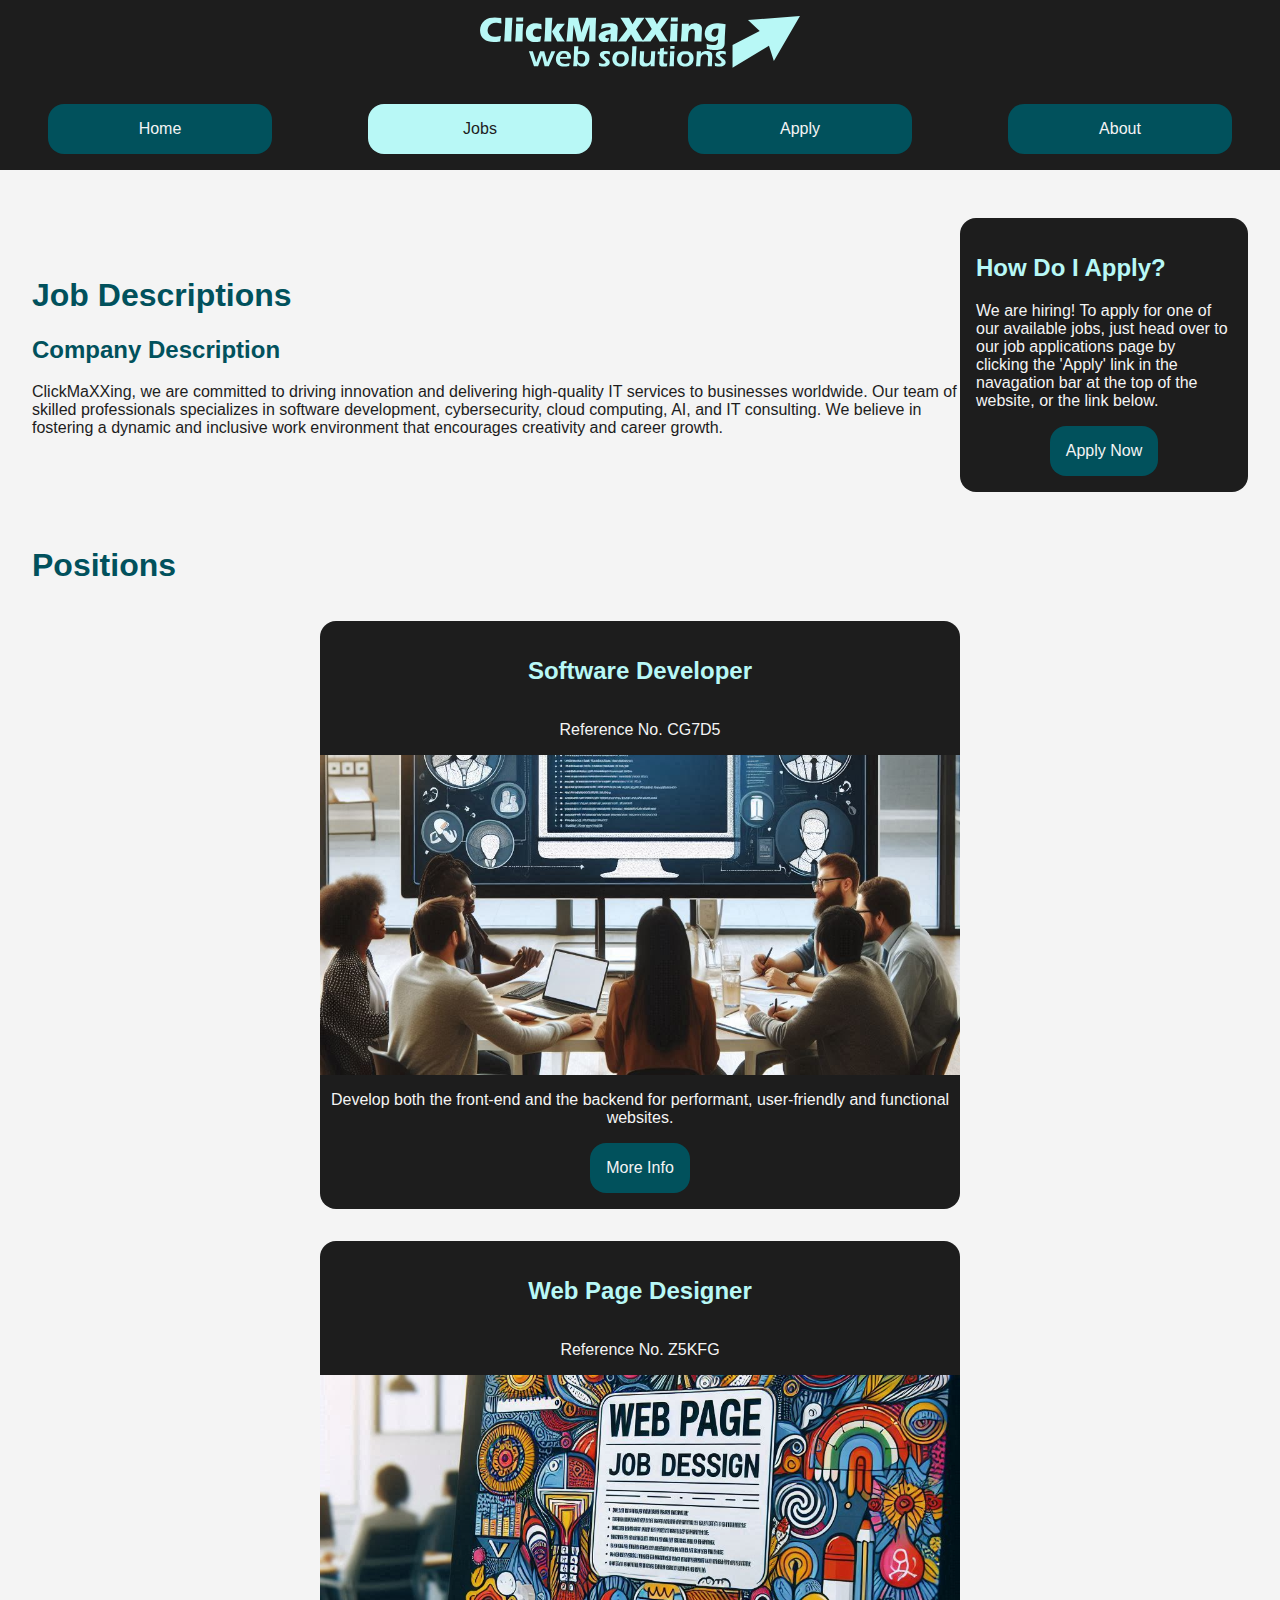
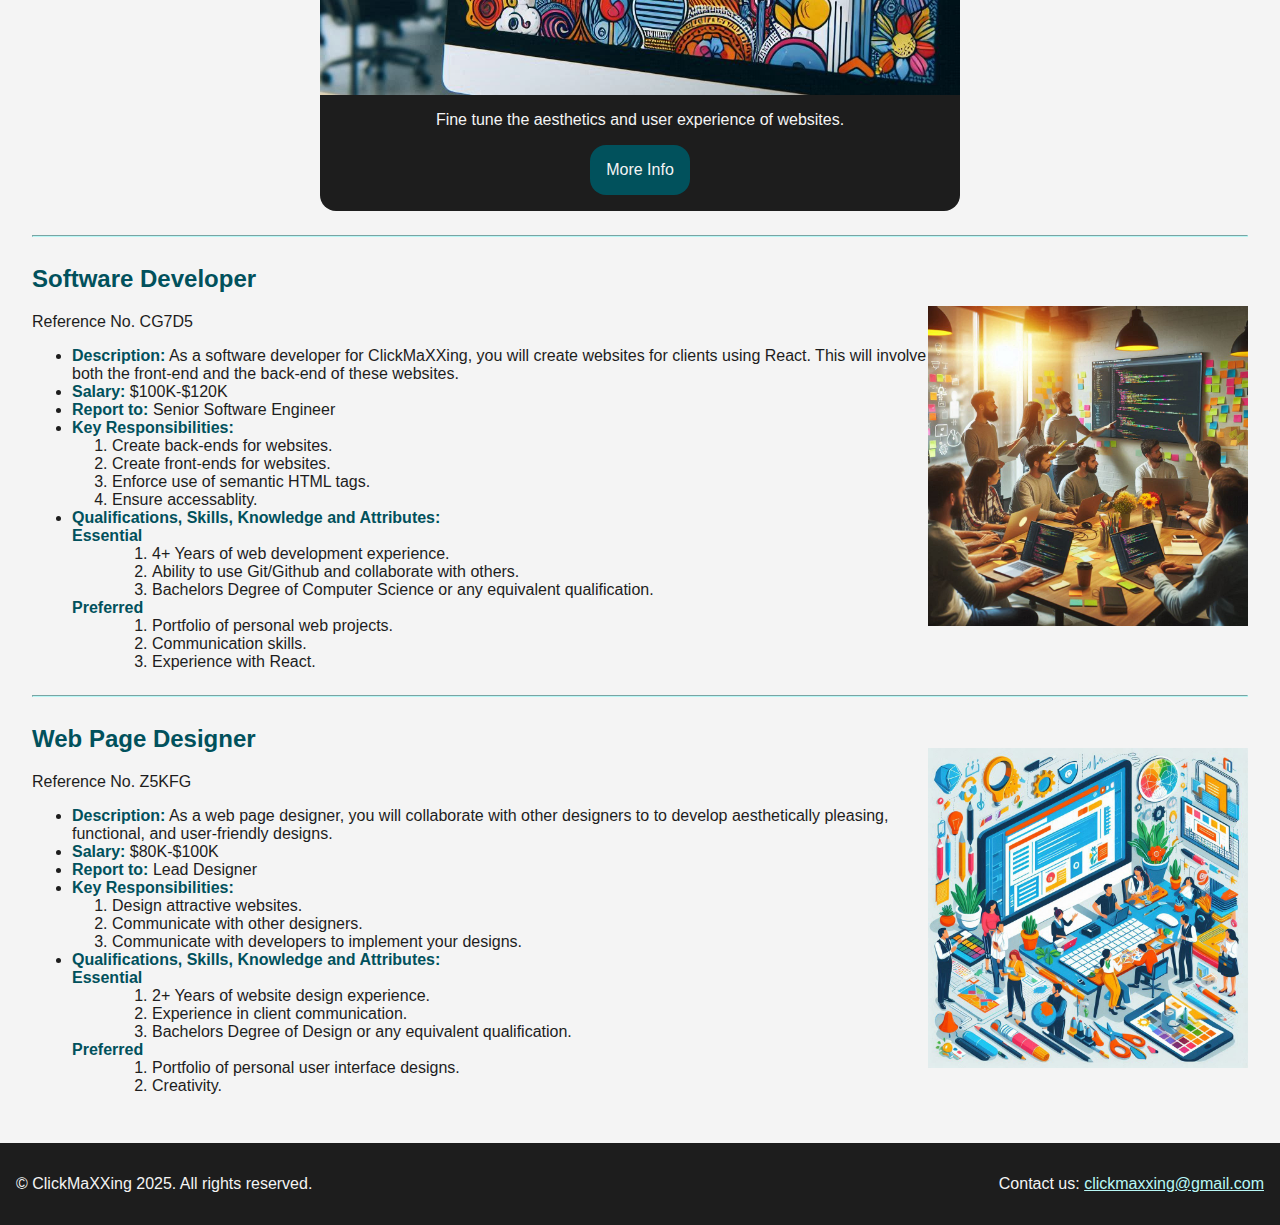
<file: Project-root/jobs.html>
<!DOCTYPE html>
<html lang="en">
<head>
    <!--Meta tags for the page-->
    <meta charset="UTF-8">
    <meta name="viewport" content="width=device-width, initial-scale=1.0">
    <meta name="author" content="Alex Petrucci, Carl Petrucci, Kunvuth You, Mohamed Aarriz Mohamed Habeeb">
    <meta name="keywords" content="clickmaxxing, web development, webstites, programming, job descriptions, jobs, job applications">
    <meta name="description" content="View the job descriptions for the available jobs at ClickMaXXing.">
    <!--Title of the page which shows on the tab-->
    <title>ClickMaXXing | Jobs</title>
    <!--Link to styles-->
    <link rel="stylesheet" href="styles/styles.css">
</head>
<body>
    <!--Header of the page-->
    <header>
        <!--Logo inside link so that it can be clicked to go back to the home page-->
        <div class="center-wrapper">
            <a href="index.html">
                <!--SVG for logo embeded in the html so that its colour can be controlled through css-->
                <svg id="Layer_1" data-name="Layer 1" xmlns="http://www.w3.org/2000/svg" viewBox="0 0 570.05 92.1">
                    <title>ClickMaXXing Logo</title>
                    <g>
                    <path class="cls-1" d="M37.46,35.26c-.25,1.22-.55,2.91-.9,5.09-.35,2.17-.59,3.86-.71,5.06-4.42.66-8.37.99-11.85.99s-6.47-.42-9.35-1.26-5.53-2.21-7.94-4.12c-2.41-1.91-4.13-4.16-5.16-6.75-1.03-2.58-1.55-5.48-1.55-8.68,0-3.74.7-7.11,2.09-10.09,1.4-2.99,3.4-5.48,6.02-7.47,2.62-2,5.48-3.42,8.61-4.28,3.12-.86,6.35-1.29,9.68-1.29,3.06,0,6.84.39,11.35,1.18l.06,2.6c.04,1.14.1,2.39.19,3.75l.22,3.54c-2.42-.58-4.38-.97-5.88-1.18-1.5-.21-2.89-.31-4.17-.31-2.79,0-5.3.56-7.54,1.67s-3.99,2.74-5.27,4.87c-1.28,2.13-1.92,4.49-1.92,7.07,0,2.36.54,4.38,1.61,6.06,1.07,1.69,2.53,2.99,4.36,3.91,1.83.92,4.09,1.38,6.78,1.38,1.47,0,3.06-.12,4.79-.36,1.73-.24,3.89-.7,6.5-1.38Z"/>
                    <path class="cls-1" d="M42.95,45.59l.55-6.67,1.2-23.18.34-12.48c2.88.04,5.04.06,6.49.06,1.88,0,3.96-.02,6.24-.06l-.71,9.52-1.14,23.45-.25,9.37c-2.21-.02-4.21-.03-5.99-.03l-6.74.03Z"/>
                    <path class="cls-1" d="M62.49,45.59c.29-2.52.5-4.6.65-6.23s.28-3.72.42-6.26c.13-2.54.25-5.35.35-8.44s.18-6.66.25-10.73c2.69.04,4.84.06,6.46.06,1.47,0,3.58-.02,6.33-.06-.36,3.91-.61,7.34-.77,10.3-.16,2.96-.26,6.09-.3,9.4-.08,5.87-.13,9.86-.13,11.97-2.46-.04-4.58-.06-6.35-.06s-4.06.02-6.91.06ZM64.45,9.96c.12-2.46.19-4.4.19-5.83,0-.41-.01-.97-.03-1.67,2.5.04,4.6.06,6.3.06,2.34,0,4.38-.02,6.14-.06-.06.64-.1,1.18-.12,1.61l-.19,3.85c-.04.58-.06,1.26-.06,2.05-2.05-.04-4.01-.06-5.89-.06s-4.05.02-6.33.06Z"/>
                    <path class="cls-1" d="M108.92,35.7c-.1.83-.35,2.35-.74,4.56l-.81,4.96c-3.25.79-6.42,1.18-9.52,1.18-2.25,0-4.23-.23-5.92-.68-2.01-.54-3.8-1.49-5.4-2.85-1.63-1.41-2.82-3.07-3.57-4.99-.89-2.25-1.33-4.78-1.33-7.57,0-2.56.43-5.03,1.3-7.41.87-2.38,2.15-4.34,3.85-5.88,1.7-1.54,3.58-2.57,5.64-3.1,2.07-.53,4.35-.79,6.85-.79,1.47,0,2.95.08,4.43.23,1.49.15,3.33.49,5.52,1.01l.06.71c.06.74.11,1.5.14,2.28.03.78.1,2,.2,3.67l.19,2.76c-2.96-1.03-5.57-1.55-7.85-1.55-1.63,0-3.07.32-4.29.95-1.23.63-2.14,1.54-2.73,2.73-.59,1.19-.88,2.57-.88,4.14s.26,2.93.79,4,1.37,1.88,2.53,2.42c1.16.54,2.43.81,3.81.81.7,0,1.54-.07,2.5-.22.96-.14,1.8-.3,2.51-.48.71-.18,1.62-.47,2.71-.88Z"/>
                    <path class="cls-1" d="M114.47,45.59c.29-2.65.49-4.8.62-6.45.16-2.25.33-5.08.49-8.47l.34-7.35c.14-3.33.25-6.51.31-9.55.08-3.64.12-7.14.12-10.51,2.9.04,5.07.06,6.52.06,1.68,0,3.66-.02,5.96-.06-.48,5.42-.92,12.15-1.31,20.19-.4,8.04-.59,15.42-.59,22.14-2.4-.04-4.42-.06-6.07-.06-1.9,0-4.03.02-6.38.06ZM128.15,27.77l5.33-7.68,4-6.16c2.85.04,5.01.06,6.48.06,2.03,0,4.42-.02,7.19-.06l-6.17,8.02c-1.45,1.84-2.93,3.82-4.44,5.95,1.45,2.67,4.93,8.57,10.45,17.69-2.42-.04-4.6-.06-6.54-.06s-4.26.02-6.82.06l-1.92-3.88c-.68-1.35-1.27-2.47-1.77-3.38-.19-.37-1.6-2.91-4.25-7.6l-1.55-2.95Z"/>
                    <path class="cls-1" d="M153.89,45.59l.77-6.26,1.91-21.74.95-14.33c3.82.04,6.82.06,9,.06,1.81,0,4.56-.02,8.28-.06.27,1.78.5,3.13.68,4.05.19.92.64,2.72,1.38,5.4.73,2.68,1.32,4.99,1.76,6.95.44,1.95,1.11,5.3,1.99,10.03.91-3.25,1.74-6.04,2.49-8.37.75-2.34,1.68-4.99,2.8-7.97,1.12-2.98,1.83-4.93,2.13-5.85.3-.92.71-2.33,1.23-4.23,3.1.04,6.14.06,9.12.06,2.03,0,4.84-.02,8.44-.06-.39,6.97-.65,12.95-.78,17.96-.27,9.8-.4,16.54-.4,20.22,0,.77.02,2.15.06,4.16-2.73-.04-4.64-.06-5.74-.06-1.59,0-3.55.02-5.86.06.17-1.86.38-6.29.63-13.29.25-7,.38-11.47.38-13.41,0-.85-.02-2.03-.06-3.54l-4.07,12.62-5.84,17.62c-2.69-.04-4.54-.06-5.55-.06-1.28,0-3.25.02-5.89.06l-3.82-17.06-2.24-9.09c-.08-.35-.18-.79-.28-1.3-.1-.52-.27-1.43-.5-2.73l-.78,8.59-1.03,17.62-.09,3.97c-2.85-.04-4.67-.06-5.46-.06-1.08,0-2.94.02-5.58.06Z"/>
                    <path class="cls-1" d="M215.63,22.95c.39-2.05.64-3.46.74-4.23.1-.78.27-1.99.5-3.64,5.95-1.3,11.07-1.95,15.35-1.95,2.44,0,4.67.27,6.7.82,2.03.55,3.61,1.43,4.75,2.65,1.14,1.22,1.71,2.97,1.71,5.24,0,1.16-.15,3.76-.46,7.82-.31,4.05-.55,9.37-.71,15.94-2.03-.04-4.04-.06-6.05-.06s-4.01.02-6.21.06c.28-2.27.6-6.97.94-14.08-.78.37-1.4.64-1.84.81s-1.22.41-2.34.74c-1.11.33-1.99.61-2.61.84-.63.23-1.18.52-1.64.87-.46.35-.79.71-.99,1.09-.2.37-.29.79-.29,1.24,0,.7.28,1.3.84,1.8.56.5,1.45.74,2.67.74.43,0,.9-.04,1.4-.11.5-.07,1.18-.25,2.05-.54-.6,1.59-1.31,3.92-2.14,6.98-1.78.29-3.46.43-5.05.43-2.56,0-4.7-.36-6.4-1.07s-3.02-1.87-3.94-3.46c-.92-1.59-1.38-3.18-1.38-4.78,0-.97.17-1.92.51-2.85.34-.93.87-1.84,1.6-2.73.72-.89,1.57-1.65,2.54-2.28.97-.63,2.3-1.23,3.98-1.78s3.82-1.09,6.4-1.58c1.07-.21,2.06-.43,2.96-.67.9-.24,1.54-.44,1.92-.62.38-.18.69-.38.93-.62.24-.24.41-.49.51-.74.1-.26.15-.53.15-.82,0-.79-.33-1.39-.99-1.81-.66-.42-1.63-.64-2.91-.64-3.55,0-7.95,1-13.17,3.01Z"/>
                    <path class="cls-1" d="M245.56,45.59c2.42-3.06,5.36-6.91,8.82-11.54,3.46-4.63,6.15-8.31,8.05-11.04l-3.66-6.17c-.68-1.12-1.66-2.68-2.95-4.68l-3.1-4.81c-.77-1.2-1.62-2.56-2.57-4.09,2.67.04,5.4.06,8.19.06,2.21,0,4.58-.02,7.1-.06.91,1.8,1.98,3.75,3.21,5.85,1.23,2.1,2.21,3.92,2.93,5.47.83-1.43,1.95-3.2,3.38-5.32s2.68-4.12,3.75-6c2.19.04,4.58.06,7.16.06,1.67,0,4.05-.02,7.13-.06-1.49,2.13-3.7,5.15-6.64,9.06s-5.72,7.76-8.34,11.57c3.35,5.71,7.9,12.94,13.65,21.71-3.27-.04-5.72-.06-7.35-.06-2.73,0-5.43.02-8.09.06-.81-1.65-1.94-3.75-3.4-6.28-1.46-2.53-2.72-4.86-3.8-6.99-.81,1.45-2.13,3.48-3.97,6.11-1.84,2.63-3.46,5.01-4.87,7.16-3.02-.04-5.41-.06-7.16-.06-1.94,0-4.43.02-7.47.06Z"/>
                    <path class="cls-1" d="M289.07,45.59c2.42-3.06,5.36-6.91,8.82-11.54,3.46-4.63,6.14-8.31,8.05-11.04l-3.66-6.17c-.68-1.12-1.66-2.68-2.95-4.68l-3.1-4.81c-.77-1.2-1.62-2.56-2.57-4.09,2.67.04,5.4.06,8.19.06,2.21,0,4.58-.02,7.1-.06.91,1.8,1.98,3.75,3.21,5.85,1.23,2.1,2.21,3.92,2.93,5.47.83-1.43,1.95-3.2,3.38-5.32,1.43-2.12,2.68-4.12,3.75-6,2.19.04,4.58.06,7.16.06,1.67,0,4.05-.02,7.13-.06-1.49,2.13-3.7,5.15-6.64,9.06s-5.72,7.76-8.34,11.57c3.35,5.71,7.9,12.94,13.65,21.71-3.27-.04-5.72-.06-7.35-.06-2.73,0-5.43.02-8.09.06-.81-1.65-1.94-3.75-3.4-6.28-1.46-2.53-2.72-4.86-3.8-6.99-.81,1.45-2.13,3.48-3.97,6.11-1.84,2.63-3.46,5.01-4.87,7.16-3.02-.04-5.41-.06-7.16-.06-1.94,0-4.43.02-7.47.06Z"/>
                    <path class="cls-1" d="M338.01,45.59c.29-2.52.5-4.6.65-6.23s.28-3.72.42-6.26c.13-2.54.25-5.35.35-8.44s.18-6.66.25-10.73c2.69.04,4.84.06,6.46.06,1.47,0,3.58-.02,6.33-.06-.36,3.91-.61,7.34-.77,10.3-.16,2.96-.26,6.09-.3,9.4-.08,5.87-.13,9.86-.13,11.97-2.46-.04-4.58-.06-6.35-.06s-4.06.02-6.91.06ZM339.96,9.96c.12-2.46.19-4.4.19-5.83,0-.41-.01-.97-.03-1.67,2.5.04,4.6.06,6.29.06,2.34,0,4.38-.02,6.14-.06-.06.64-.1,1.18-.12,1.61l-.19,3.85c-.04.58-.06,1.26-.06,2.05-2.05-.04-4.01-.06-5.89-.06s-4.05.02-6.33.06Z"/>
                    <path class="cls-1" d="M357.7,45.59c.59-4.69,1.05-9.88,1.37-15.55.32-5.68.51-11.05.57-16.11,2.48.04,4.63.06,6.43.06,2.09,0,4.1-.02,6.02-.06l-.31,4.22c.68-.76,1.27-1.37,1.77-1.81.5-.44,1.11-.88,1.85-1.3.73-.42,1.51-.77,2.34-1.04.83-.27,1.73-.48,2.71-.64.98-.16,2.01-.23,3.08-.23,1.49,0,2.94.16,4.36.48,1.42.32,2.6.78,3.55,1.36.95.59,1.75,1.32,2.39,2.2.64.88,1.06,1.82,1.27,2.84.21,1.01.31,2.06.31,3.13,0,.79-.08,2.48-.25,5.09l-.53,11.23c-.1,2.21-.16,4.26-.16,6.14-2.09-.04-4.04-.06-5.86-.06-2.46,0-4.7.02-6.72.06.19-1.88.39-4.68.59-8.39.21-3.71.31-6.32.31-7.83,0-2.34-.45-3.96-1.35-4.88-.9-.92-2.03-1.38-3.4-1.38-1.2,0-2.33.39-3.4,1.18-1.07.79-1.89,1.93-2.47,3.43-.58,1.5-.99,3.96-1.23,7.4-.24,3.43-.4,6.93-.48,10.48-2.07-.04-4.08-.06-6.04-.06-2.07,0-4.31.02-6.73.06Z"/>
                    <path class="cls-1" d="M403.67,49.43c2.67.91,5.01,1.55,7.04,1.91,2.03.36,3.79.54,5.3.54,1.1,0,2.09-.12,2.98-.36.89-.24,1.6-.53,2.14-.88.54-.35,1-.8,1.38-1.33.38-.54.68-1.14.88-1.8.21-.66.35-1.43.43-2.29.08-.87.16-2.07.22-3.6-.81.72-1.5,1.3-2.09,1.74-.59.43-1.32.85-2.19,1.26-.87.4-1.81.71-2.84.93-1.02.22-2.1.33-3.24.33-2.63,0-4.99-.61-7.1-1.83-2.11-1.22-3.68-2.93-4.71-5.12-1.03-2.19-1.55-4.56-1.55-7.1,0-3,.56-5.71,1.67-8.13s2.71-4.47,4.79-6.14,4.35-2.83,6.83-3.47c2.48-.64,5.29-.96,8.43-.96,1.8,0,3.84.11,6.12.33,2.28.22,5.42.69,9.4,1.41l-.73,10.23-.64,11.23c-.04.81-.06,1.47-.06,1.98l-.24,10.08c-.04,1.28-.2,2.5-.46,3.66-.23,1.05-.61,2.04-1.15,2.95-.54.91-1.2,1.71-1.98,2.39-.87.74-1.84,1.33-2.92,1.77-1.1.45-2.39.83-3.88,1.12-1.61.29-3.3.43-5.05.43-.99,0-2.21-.05-3.66-.14-1.45-.09-2.93-.23-4.45-.42-1.52-.19-2.83-.38-3.94-.59-1.11-.21-2.51-.51-4.2-.9l-.22-4.09c-.02-.79-.12-2.49-.31-5.12ZM424.94,22.61c-1.28-.25-2.42-.37-3.43-.37-1.86,0-3.46.36-4.81,1.07-1.35.71-2.4,1.78-3.14,3.2-.74,1.42-1.11,2.9-1.11,4.43,0,1.12.2,2.16.59,3.11.39.95,1.04,1.7,1.95,2.25.91.55,1.87.82,2.88.82,1.48,0,2.8-.54,3.96-1.62,1.16-1.08,1.95-2.55,2.38-4.41s.68-4.69.74-8.48Z"/>
                    <path class="cls-1" d="M96.14,89.56l-3.07-9.32-4.41-12.81-1.66-4.57c1.34.04,2.58.05,3.69.05s2.18-.02,3.35-.05l6.07,19.67,6.96-19.67c1.31.04,2.57.05,3.76.05,1.26,0,2.46-.02,3.6-.05l4.51,17.35c.05.26.24,1.03.55,2.31l.6-1.73s.18-.45.5-1.23l4.07-10.31,2.42-6.38c1.33.04,2.47.05,3.44.05.79,0,1.98-.02,3.57-.05l-7.21,16.48c-1.56,3.53-3,6.94-4.33,10.21-1.47-.04-2.62-.05-3.46-.05s-2.21.02-3.99.05l-4.81-19.1c-.26.68-.79,2.13-1.57,4.36l-5.32,14.75c-1.49-.04-2.62-.05-3.39-.05-.86,0-2.14.02-3.86.05Z"/>
                    <path class="cls-1" d="M159.72,83.6c-.23,1.03-.55,2.89-.97,5.56-1.89.4-3.48.67-4.78.81-1.29.14-2.6.21-3.91.21-2.29,0-4.34-.23-6.15-.68s-3.4-1.29-4.76-2.5c-1.36-1.21-2.37-2.71-3.02-4.47-.65-1.77-.97-3.62-.97-5.56,0-2.15.38-4.23,1.13-6.25.75-2.02,1.81-3.67,3.16-4.96,1.36-1.28,2.9-2.19,4.63-2.73s3.54-.8,5.43-.8c1.78,0,3.48.22,5.09.67,1.61.45,2.96,1.17,4.05,2.19s1.93,2.23,2.52,3.65c.59,1.42.88,3.01.88,4.75,0,.82-.09,1.67-.26,2.54l-19.24.03c-.04.65-.05,1.16-.05,1.55,0,1.17.2,2.25.6,3.23.4.98.99,1.81,1.76,2.49.77.68,1.69,1.19,2.76,1.51,1.07.32,2.12.49,3.15.49,1.21,0,2.51-.13,3.92-.39,1.41-.26,3.08-.71,5.03-1.34ZM142.77,73l12.28.03c0-.84-.03-1.46-.08-1.86-.05-.4-.17-.86-.35-1.37-.18-.51-.43-.97-.75-1.36s-.68-.72-1.1-.98c-.42-.26-.91-.46-1.46-.6-.55-.14-1.14-.21-1.77-.21-.73,0-1.45.11-2.14.34-.69.23-1.33.56-1.9.99-.58.44-1.05.92-1.4,1.46-.36.54-.63,1.06-.8,1.56-.18.5-.35,1.16-.52,2Z"/>
                    <path class="cls-1" d="M166.04,89.56c.32-3.32.67-9.1,1.04-17.33.38-8.23.58-14.39.59-18.49,1.55.04,2.9.05,4.04.05s2.35-.02,3.64-.05c-.3,2.47-.53,5.58-.7,9.34,1.71-.33,3.08-.55,4.09-.67,1.01-.11,2.02-.17,3.02-.17,2.75,0,5.06.43,6.94,1.3,1.88.87,3.39,2.3,4.53,4.3,1.14,2,1.71,4.43,1.71,7.28,0,2-.28,3.93-.85,5.81-.57,1.88-1.42,3.55-2.54,5.01-1.13,1.46-2.5,2.53-4.1,3.21-1.61.68-3.36,1.02-5.24,1.02-.91,0-1.75-.08-2.53-.25-.78-.17-1.5-.41-2.15-.72-.66-.31-1.24-.68-1.76-1.1-.52-.42-.94-.84-1.28-1.26-.34-.42-.74-1.01-1.19-1.76l-.12,4.46c-1.44-.04-2.57-.05-3.39-.05-.63,0-1.87.02-3.73.05ZM174.17,68.44l-.21,4.49c-.05.96-.08,1.9-.08,2.81,0,2.17.22,3.88.67,5.13.44,1.25,1.2,2.22,2.26,2.9,1.06.68,2.26,1.02,3.58,1.02,1.45,0,2.7-.39,3.77-1.17,1.06-.78,1.88-1.92,2.45-3.42.57-1.5.85-3.09.85-4.75,0-2.4-.64-4.32-1.91-5.77-1.27-1.45-3.15-2.18-5.62-2.18-.8,0-1.64.07-2.51.2-.87.13-1.95.38-3.24.75Z"/>
                    <path class="cls-1" d="M212.18,89.06l-.58-5.77c1.71.7,3.17,1.19,4.36,1.46,1.19.27,2.28.41,3.28.41s1.84-.12,2.52-.35c.68-.24,1.19-.59,1.52-1.05.33-.46.5-.95.5-1.46,0-.23-.02-.44-.07-.63-.04-.19-.12-.39-.24-.6-.11-.21-.25-.41-.39-.59-.15-.18-.35-.39-.62-.63-.26-.24-.64-.54-1.13-.91l-1.42-1.13c-1.36-1.07-2.41-1.91-3.12-2.52-.72-.61-1.32-1.24-1.81-1.88-.49-.64-.86-1.31-1.12-2.02-.25-.71-.38-1.43-.38-2.17,0-1.28.39-2.49,1.17-3.65.78-1.15,1.91-2,3.4-2.53,1.49-.53,3.24-.8,5.25-.8,2.29,0,4.93.27,7.93.81l.34,5.49c-2.03-.82-3.98-1.23-5.85-1.23-1.02,0-1.9.1-2.66.3-.76.2-1.31.51-1.64.92-.33.41-.5.87-.5,1.38,0,.3.05.59.16.88.1.29.29.59.55.91.26.32.56.61.91.89.34.28,1.05.83,2.14,1.65,1.08.82,2.03,1.57,2.85,2.23s1.48,1.33,2.01,2.01c.52.67.93,1.39,1.21,2.16.28.77.42,1.55.42,2.34,0,1.31-.4,2.53-1.21,3.65-.8,1.12-2.02,1.99-3.65,2.62s-3.45.95-5.46.95c-1.05,0-2.33-.08-3.83-.25-1.5-.17-3.11-.46-4.83-.88Z"/>
                    <path class="cls-1" d="M250.8,62.24c2.01,0,3.94.3,5.79.91,1.85.6,3.41,1.5,4.7,2.68,1.29,1.18,2.25,2.62,2.9,4.33.65,1.71.97,3.5.97,5.39,0,2-.34,3.92-1.02,5.77-.68,1.85-1.67,3.46-2.97,4.82-1.29,1.36-2.91,2.37-4.84,3.04-1.93.67-3.99,1.01-6.18,1.01-2.03,0-3.96-.3-5.79-.91-1.83-.6-3.39-1.51-4.68-2.72-1.29-1.21-2.28-2.68-2.95-4.41-.67-1.73-1.01-3.54-1.01-5.43s.31-3.76.92-5.51c.61-1.75,1.57-3.31,2.87-4.67,1.3-1.36,2.97-2.42,5-3.17s4.13-1.13,6.3-1.13ZM250.8,67.65c-1.52,0-2.87.37-4.07,1.12-1.19.74-2.08,1.85-2.67,3.32s-.88,3.07-.88,4.8c0,1.52.24,2.88.72,4.07.48,1.19,1.26,2.15,2.35,2.89,1.09.73,2.38,1.1,3.88,1.1s2.88-.38,4.04-1.14c1.16-.76,2.03-1.88,2.61-3.36s.88-3.11.88-4.89c0-1.45-.23-2.77-.68-3.96-.45-1.19-1.22-2.14-2.29-2.86-1.07-.72-2.38-1.08-3.91-1.08Z"/>
                    <path class="cls-1" d="M269.67,89.56c.26-2.96.58-8.27.95-15.94.37-7.67.61-14.3.69-19.88,1.82.04,3.12.05,3.89.05,1.03,0,2.29-.02,3.78-.05l-.63,9.58-.91,21.36-.11,4.88c-1.44-.04-2.65-.05-3.65-.05-.33,0-1.67.02-4.02.05Z"/>
                    <path class="cls-1" d="M310.98,89.56c-1.54-.04-2.72-.05-3.54-.05-1.03,0-2.21.02-3.52.05l.05-4.36c-.49.73-.92,1.33-1.29,1.77s-.85.88-1.44,1.31c-.59.43-1.24.77-1.94,1.02-.7.25-1.5.46-2.4.63-.9.17-1.86.25-2.87.25-1.96,0-3.66-.29-5.12-.85-1.45-.57-2.6-1.43-3.45-2.58-.85-1.15-1.27-2.81-1.27-4.96v-.55l.42-6.77.4-8.92c.02-.72.03-1.61.03-2.68,1.66.04,2.96.05,3.91.05,1,0,2.2-.02,3.62-.05l-.87,11.97c-.05.93-.09,1.71-.12,2.35-.03.64-.04,1.1-.04,1.38,0,1.26.19,2.3.56,3.14.38.83,1.03,1.46,1.97,1.9.94.44,1.94.66,3,.66s1.98-.19,2.88-.58c.82-.35,1.53-.84,2.11-1.47.59-.63,1.08-1.48,1.48-2.55.3-.77.52-1.84.68-3.2.12-.96.24-2.62.34-4.96.15-2.83.25-5.71.3-8.63,1.73.04,3.06.05,3.97.05,1.03,0,2.2-.02,3.49-.05-.21,2.5-.43,5.63-.65,9.38-.23,3.75-.38,6.85-.47,9.29-.09,2.44-.16,5.11-.21,8.02Z"/>
                    <path class="cls-1" d="M333.86,84.08c-.21.96-.54,2.75-1,5.35-1.47.33-2.62.54-3.46.63s-1.63.13-2.36.13c-1.29,0-2.45-.12-3.48-.37s-1.87-.68-2.53-1.3c-.67-.62-1.12-1.35-1.35-2.18s-.35-1.69-.35-2.58c0-.23,0-.53.03-.92s.09-1.63.21-3.73l.6-10.92h-3.78c.09-1.05.17-2.74.24-5.06h3.95c.1-1.01.21-2.74.31-5.17l3.1-.6c.65-.12,1.9-.41,3.76-.87-.13,2.36-.2,4.57-.21,6.64h6.67c-.12,2.36-.18,4.05-.18,5.06h-6.69c-.37,7.12-.55,11.24-.55,12.36s.12,1.92.35,2.52c.24.6.62,1.02,1.14,1.29.53.26,1.08.39,1.68.39.44,0,.9-.03,1.38-.1.48-.07,1.33-.26,2.53-.58Z"/>
                    <path class="cls-1" d="M337.45,89.56c.27-2.62.45-4.82.56-6.59.18-2.8.33-6.03.47-9.68.13-3.66.23-7.13.28-10.42,1.7.04,2.98.05,3.83.05.78,0,2.05-.02,3.81-.05-.24,3.04-.43,5.95-.57,8.71-.14,2.76-.25,5.93-.32,9.5-.07,3.57-.1,6.39-.1,8.48-1.59-.04-2.87-.05-3.83-.05-.91,0-2.29.02-4.12.05ZM338.89,58.31c.07-1.8.11-3.18.11-4.15v-.84c1.59.04,2.89.05,3.88.05,1.36,0,2.63-.02,3.8-.05-.05.44-.09.94-.1,1.5l-.13,3.49c-1.33-.03-2.55-.05-3.67-.05s-2.41.02-3.88.05Z"/>
                    <path class="cls-1" d="M366.14,62.24c2.01,0,3.94.3,5.79.91,1.85.6,3.41,1.5,4.7,2.68,1.29,1.18,2.25,2.62,2.9,4.33.65,1.71.97,3.5.97,5.39,0,2-.34,3.92-1.02,5.77-.68,1.85-1.67,3.46-2.97,4.82-1.29,1.36-2.91,2.37-4.84,3.04-1.93.67-3.99,1.01-6.18,1.01-2.03,0-3.96-.3-5.79-.91s-3.39-1.51-4.68-2.72-2.28-2.68-2.95-4.41c-.67-1.73-1.01-3.54-1.01-5.43s.31-3.76.92-5.51c.61-1.75,1.57-3.31,2.87-4.67,1.3-1.36,2.97-2.42,5-3.17,2.03-.75,4.13-1.13,6.3-1.13ZM366.14,67.65c-1.52,0-2.87.37-4.07,1.12-1.19.74-2.08,1.85-2.67,3.32s-.88,3.07-.88,4.8c0,1.52.24,2.88.72,4.07s1.26,2.15,2.35,2.89c1.09.73,2.38,1.1,3.88,1.1s2.88-.38,4.04-1.14c1.16-.76,2.03-1.88,2.62-3.36s.88-3.11.88-4.89c0-1.45-.23-2.77-.68-3.96s-1.22-2.14-2.29-2.86-2.38-1.08-3.91-1.08Z"/>
                    <path class="cls-1" d="M384.79,89.56c.4-3.97.73-8.43,1-13.38.27-4.95.42-9.39.46-13.3,1.61.04,2.9.05,3.86.05,1.14,0,2.35-.02,3.62-.05l-.29,4.46c.54-.77,1.02-1.38,1.43-1.84s.94-.9,1.58-1.34c.64-.44,1.32-.79,2.05-1.05.73-.26,1.54-.47,2.44-.63.9-.16,1.84-.24,2.82-.24,1.56,0,3.05.2,4.47.59s2.58,1.02,3.45,1.88c.88.86,1.45,1.79,1.73,2.81.28,1.01.42,2.09.42,3.23,0,.47-.03,1.22-.08,2.26l-.54,11.47c-.07,1.59-.11,3.29-.13,5.09-1.38-.04-2.57-.05-3.55-.05-1.33,0-2.67.02-4.02.05.14-1.52.32-4.18.53-7.96.21-3.79.32-6.29.32-7.52,0-1.38-.22-2.49-.66-3.33-.44-.84-1.11-1.48-2.03-1.92-.92-.44-1.91-.66-2.98-.66s-2.03.2-2.94.6c-.91.4-1.7.99-2.36,1.76-.7.79-1.24,1.76-1.63,2.91-.4,1.22-.7,3.25-.89,6.06-.18,2.5-.32,5.85-.42,10.05-1.35-.04-2.57-.05-3.65-.05s-2.44.02-4.02.05Z"/>
                    <path class="cls-1" d="M418.67,89.06l-.58-5.77c1.71.7,3.17,1.19,4.36,1.46s2.28.41,3.28.41,1.84-.12,2.52-.35c.68-.24,1.19-.59,1.52-1.05s.5-.95.5-1.46c0-.23-.02-.44-.07-.63-.04-.19-.12-.39-.24-.6-.11-.21-.25-.41-.39-.59-.15-.18-.35-.39-.62-.63-.26-.24-.64-.54-1.13-.91l-1.42-1.13c-1.37-1.07-2.41-1.91-3.12-2.52-.72-.61-1.32-1.24-1.81-1.88-.49-.64-.86-1.31-1.12-2.02-.25-.71-.38-1.43-.38-2.17,0-1.28.39-2.49,1.17-3.65s1.91-2,3.4-2.53c1.49-.53,3.24-.8,5.25-.8,2.29,0,4.93.27,7.92.81l.34,5.49c-2.03-.82-3.98-1.23-5.85-1.23-1.01,0-1.9.1-2.66.3s-1.31.51-1.64.92c-.33.41-.5.87-.5,1.38,0,.3.05.59.16.88.11.29.29.59.55.91.26.32.56.61.91.89.34.28,1.05.83,2.14,1.65,1.08.82,2.03,1.57,2.85,2.23s1.48,1.33,2.01,2.01c.52.67.93,1.39,1.21,2.16.28.77.42,1.55.42,2.34,0,1.31-.4,2.53-1.21,3.65-.81,1.12-2.02,1.99-3.65,2.62-1.63.63-3.45.95-5.46.95-1.05,0-2.33-.08-3.83-.25-1.5-.17-3.11-.46-4.83-.88Z"/>
                    </g>
                    <polygon class="cls-1" points="523.55 80.39 570.05 0 477.45 7.07 498.3 26.79 449.92 51.76 449.92 92.1 514.81 53.05 523.55 80.39"/>
                </svg>
            </a> <!--Logo links to the home page to follow conventions-->
        </div>
        <!--Navigation links-->
        <nav>
            <ul>
                <li><a href="index.html">Home</a></li>
                <li><a href="jobs.html" class="current-page">Jobs</a></li>
                <li><a href="apply.html">Apply</a></li>
                <li><a href="about.html">About</a></li>
            </ul>
        </nav>
    </header>
    <!--Main content of the page-->
    <main>
        <!--Make sure that aside appears above on smaller screens or next to on larger screens-->
        <div class="space-between-wrapper row-reverse">
            <!--Aside section which redirects user to applications page so that they can apply-->
            <aside>
                <h2>How Do I Apply?</h2>
                <p>We are hiring! To apply for one of our available jobs, just head over to our job applications page by clicking the 'Apply' link in the navagation bar at the top of the website, or the link below.</p>
                <!--Div below centers the link within it-->
                <div class="center-wrapper"><a href="apply.html">Apply Now</a></div>
            </aside>
            <div class="takeup-available-space">
                <h1>Job Descriptions</h1>
                <!--Section for giving users an overview of the company-->
                <section>
                    <h2>Company Description</h2>
                    <p>ClickMaXXing, we are committed to driving innovation and delivering high-quality IT services to businesses worldwide. Our team of skilled professionals specializes in software development, cybersecurity, cloud computing, AI, and IT consulting. We believe in fostering a dynamic and inclusive work environment that encourages creativity and career growth.</p>
                </section>
            </div>
        </div>
        <br>
        <!--Section which contains cards whith an overview of each position description-->
        <section>
            <h1>Positions</h1>
            <!--Div below puts the cards in a flexbox so that they can adjust their positions for different screen sizes-->
            <div class="card-wrapper">
                <!--Overview for software developer job-->
                <article class="description-card">
                    <h2>Software Developer</h2>
                    <p>Reference No. CG7D5</p>
                    <!--IMAGE BELOW IS AI GENERATED-->
                    <img src="images/job_descriptions_software_dev.png" alt="Group of software developers in a meeting.">
                    <p>Develop both the front-end and the backend for performant, user-friendly and functional websites.</p>
                    <!--Link below redirects user to a more detailed job description-->
                    <a href="#software-developer">More Info</a>
                </article>
                <!--Overview for web page designer job-->
                <article class="description-card">
                    <h2>Web Page Designer</h2>
                    <p>Reference No. Z5KFG</p>
                    <!--IMAGE BELOW IS AI GENERATED-->
                    <img src="images/job_descriptions_web_designer.png" alt="A computer with an artistic web page design on it.">
                    <p>Fine tune the aesthetics and user experience of websites.</p>
                    <!--Link below redirects user to a more detailed job description-->
                    <a href="#web-page-designer">More Info</a>
                </article>
            </div>
        </section>
        <hr>
        <!--Detailed job description for software developer-->
        <section id="software-developer">
            <!--IMAGE BELOW IS AI GENERATED-->
            <img src="images/job_descriptions_software_dev_2.png" alt="A group of software developers discussing code." class="description-img">
            <article>
                <h2>Software Developer</h2>
                <p>Reference No. CG7D5</p>
                <ul>
                    <li><strong>Description:</strong> As a software developer for ClickMaXXing, you will create websites for clients using React. This will involve both the front-end and the back-end of these websites.</li>
                    <li><strong>Salary:</strong> $100K-$120K</li>
                    <li><strong>Report to:</strong> Senior Software Engineer</li>
                    <li>
                        <strong>Key Responsibilities:</strong>
                        <ol>
                            <li>Create back-ends for websites.</li>
                            <li>Create front-ends for websites.</li>
                            <li>Enforce use of semantic HTML tags.</li>
                            <li>Ensure accessablity.</li>
                        </ol>
                    </li>
                    <li>
                        <strong>Qualifications, Skills, Knowledge and Attributes:</strong>
                        <dl>
                            <dt><strong>Essential</strong></dt>
                            <dd>
                                <ol>
                                    <li>4+ Years of web development experience.</li>
                                    <li>Ability to use Git/Github and collaborate with others.</li>
                                    <li>Bachelors Degree of Computer Science or any equivalent qualification.</li>
                                </ol>
                            </dd>
                            <dt><strong>Preferred</strong></dt>
                            <dd>
                                <ol>
                                    <li>Portfolio of personal web projects.</li>
                                    <li>Communication skills.</li>
                                    <li>Experience with React.</li>
                                </ol>
                            </dd>
                        </dl>
                    </li>
                </ul>
            </article>
        </section>
        <hr>
        <!--Detailed job description for web page designer-->
        <section id="web-page-designer">
            <!--IMAGE BELOW IS AI GENERATED-->
            <img src="images/job_descriptions_web_designer_2.png" alt="Designers collaborating to make a website." class="description-img">
            <article>
                <h2>Web Page Designer</h2>
                <p>Reference No. Z5KFG</p>
                <ul>
                    <li><strong>Description:</strong> As a web page designer, you will collaborate with other designers to to develop aesthetically pleasing, functional, and user-friendly designs.</li>
                    <li><strong>Salary:</strong> $80K-$100K</li>
                    <li><strong>Report to:</strong> Lead Designer</li>
                    <li>
                        <strong>Key Responsibilities:</strong>
                        <ol>
                            <li>Design attractive websites.</li>
                            <li>Communicate with other designers.</li>
                            <li>Communicate with developers to implement your designs.</li>
                        </ol>
                    </li>
                    <li>
                        <strong>Qualifications, Skills, Knowledge and Attributes:</strong>
                        <dl>
                            <dt><strong>Essential</strong></dt>
                            <dd>
                                <ol>
                                    <li>2+ Years of website design experience.</li>
                                    <li>Experience in client communication.</li>
                                    <li>Bachelors Degree of Design or any equivalent qualification.</li>
                                </ol>
                            </dd>
                            <dt><strong>Preferred</strong></dt>
                            <dd>
                                <ol>
                                    <li>Portfolio of personal user interface designs.</li>
                                    <li>Creativity.</li>
                                </ol>
                            </dd>
                        </dl>
                    </li>
                </ul>
            </article>
        </section>
    </main>
    <!--Footer of the page-->
    <footer>
        <p>&copy; ClickMaXXing 2025. All rights reserved.</p>
        <p>Contact us: <a href="mailto:clickmaxxing@gmail.com">clickmaxxing@gmail.com</a></p>
    </footer>
</body>
</html>
</file>
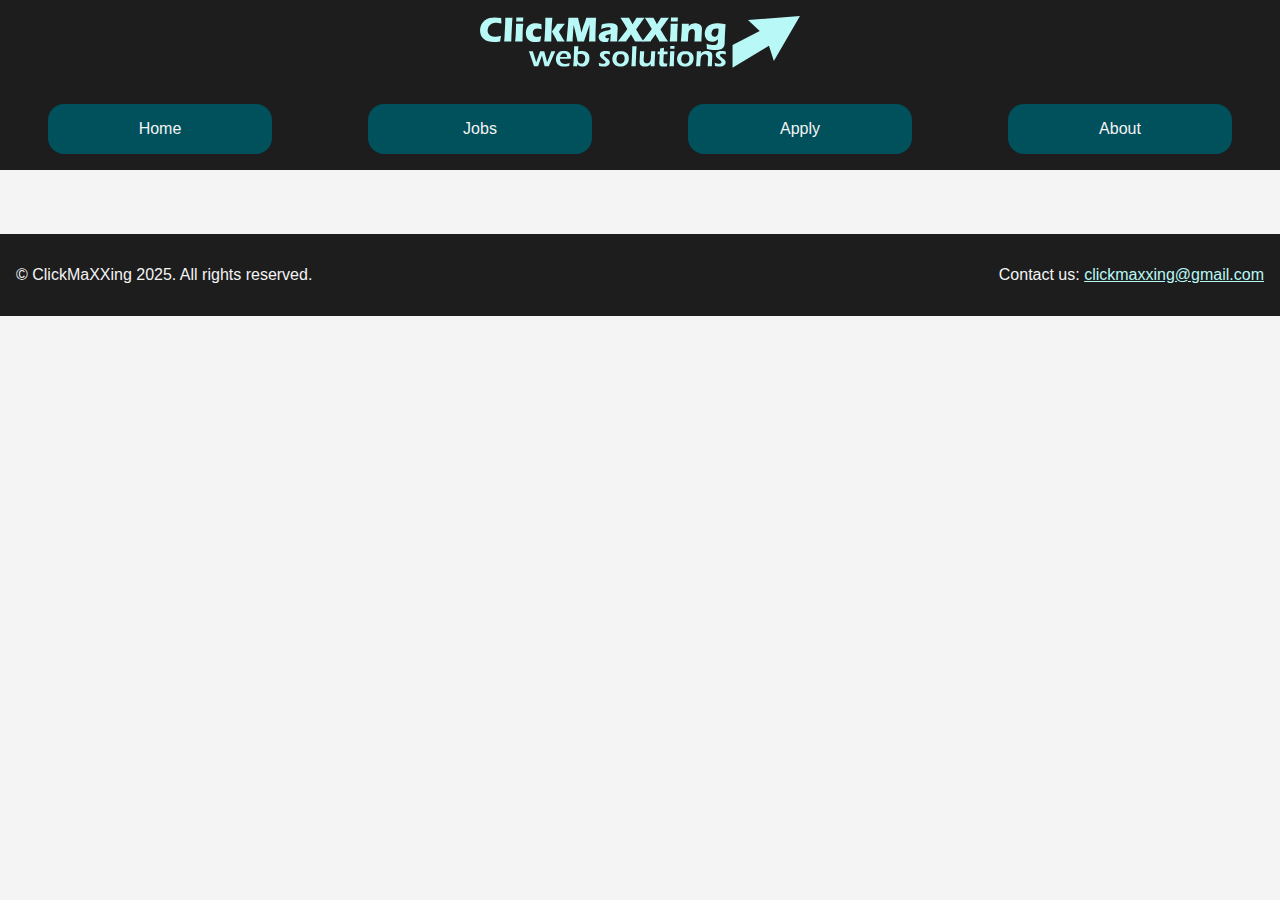
<file: Project-root/template.html>
<!--THIS FILE IS NOT PART OF THE WEBSITE AND IS JUST MEANT TO BE USED AS A TEMPLATE FOR ALL THE PAGES-->

<!DOCTYPE html>
<html lang="en">
<head>
    <!--Meta tags for the page-->
    <meta charset="UTF-8">
    <meta name="viewport" content="width=device-width, initial-scale=1.0">
    <meta name="author" content="Alex Petrucci, Carl Petrucci, Kunvuth You, Mohamed Aarriz Mohamed Habeeb">
    <meta name="keywords" content="clickmaxxing, web development, websites, programming"> <!--ADD EXTRA FOR YOUR PAGE-->
    <meta name="description" content="CHANGE THIS FOR YOUR PAGE">
    <!--Title of the page which shows on the tab-->
    <title>ClickMaXXing | <!--PUT YOU PAGE NAME HERE--></title>
    <!--Link to styles-->
    <link rel="stylesheet" href="styles/styles.css">
</head>
<body>
    <!--Header of the page-->
    <header>
        <div class="center-wrapper">
            <a href="index.html">
                <!--SVG for logo embeded in the html so that its colour can be controlled through css-->
                <svg id="Layer_1" data-name="Layer 1" xmlns="http://www.w3.org/2000/svg" viewBox="0 0 570.05 92.1">
                    <title>ClickMaXXing Logo</title>
                    <g>
                    <path class="cls-1" d="M37.46,35.26c-.25,1.22-.55,2.91-.9,5.09-.35,2.17-.59,3.86-.71,5.06-4.42.66-8.37.99-11.85.99s-6.47-.42-9.35-1.26-5.53-2.21-7.94-4.12c-2.41-1.91-4.13-4.16-5.16-6.75-1.03-2.58-1.55-5.48-1.55-8.68,0-3.74.7-7.11,2.09-10.09,1.4-2.99,3.4-5.48,6.02-7.47,2.62-2,5.48-3.42,8.61-4.28,3.12-.86,6.35-1.29,9.68-1.29,3.06,0,6.84.39,11.35,1.18l.06,2.6c.04,1.14.1,2.39.19,3.75l.22,3.54c-2.42-.58-4.38-.97-5.88-1.18-1.5-.21-2.89-.31-4.17-.31-2.79,0-5.3.56-7.54,1.67s-3.99,2.74-5.27,4.87c-1.28,2.13-1.92,4.49-1.92,7.07,0,2.36.54,4.38,1.61,6.06,1.07,1.69,2.53,2.99,4.36,3.91,1.83.92,4.09,1.38,6.78,1.38,1.47,0,3.06-.12,4.79-.36,1.73-.24,3.89-.7,6.5-1.38Z"/>
                    <path class="cls-1" d="M42.95,45.59l.55-6.67,1.2-23.18.34-12.48c2.88.04,5.04.06,6.49.06,1.88,0,3.96-.02,6.24-.06l-.71,9.52-1.14,23.45-.25,9.37c-2.21-.02-4.21-.03-5.99-.03l-6.74.03Z"/>
                    <path class="cls-1" d="M62.49,45.59c.29-2.52.5-4.6.65-6.23s.28-3.72.42-6.26c.13-2.54.25-5.35.35-8.44s.18-6.66.25-10.73c2.69.04,4.84.06,6.46.06,1.47,0,3.58-.02,6.33-.06-.36,3.91-.61,7.34-.77,10.3-.16,2.96-.26,6.09-.3,9.4-.08,5.87-.13,9.86-.13,11.97-2.46-.04-4.58-.06-6.35-.06s-4.06.02-6.91.06ZM64.45,9.96c.12-2.46.19-4.4.19-5.83,0-.41-.01-.97-.03-1.67,2.5.04,4.6.06,6.3.06,2.34,0,4.38-.02,6.14-.06-.06.64-.1,1.18-.12,1.61l-.19,3.85c-.04.58-.06,1.26-.06,2.05-2.05-.04-4.01-.06-5.89-.06s-4.05.02-6.33.06Z"/>
                    <path class="cls-1" d="M108.92,35.7c-.1.83-.35,2.35-.74,4.56l-.81,4.96c-3.25.79-6.42,1.18-9.52,1.18-2.25,0-4.23-.23-5.92-.68-2.01-.54-3.8-1.49-5.4-2.85-1.63-1.41-2.82-3.07-3.57-4.99-.89-2.25-1.33-4.78-1.33-7.57,0-2.56.43-5.03,1.3-7.41.87-2.38,2.15-4.34,3.85-5.88,1.7-1.54,3.58-2.57,5.64-3.1,2.07-.53,4.35-.79,6.85-.79,1.47,0,2.95.08,4.43.23,1.49.15,3.33.49,5.52,1.01l.06.71c.06.74.11,1.5.14,2.28.03.78.1,2,.2,3.67l.19,2.76c-2.96-1.03-5.57-1.55-7.85-1.55-1.63,0-3.07.32-4.29.95-1.23.63-2.14,1.54-2.73,2.73-.59,1.19-.88,2.57-.88,4.14s.26,2.93.79,4,1.37,1.88,2.53,2.42c1.16.54,2.43.81,3.81.81.7,0,1.54-.07,2.5-.22.96-.14,1.8-.3,2.51-.48.71-.18,1.62-.47,2.71-.88Z"/>
                    <path class="cls-1" d="M114.47,45.59c.29-2.65.49-4.8.62-6.45.16-2.25.33-5.08.49-8.47l.34-7.35c.14-3.33.25-6.51.31-9.55.08-3.64.12-7.14.12-10.51,2.9.04,5.07.06,6.52.06,1.68,0,3.66-.02,5.96-.06-.48,5.42-.92,12.15-1.31,20.19-.4,8.04-.59,15.42-.59,22.14-2.4-.04-4.42-.06-6.07-.06-1.9,0-4.03.02-6.38.06ZM128.15,27.77l5.33-7.68,4-6.16c2.85.04,5.01.06,6.48.06,2.03,0,4.42-.02,7.19-.06l-6.17,8.02c-1.45,1.84-2.93,3.82-4.44,5.95,1.45,2.67,4.93,8.57,10.45,17.69-2.42-.04-4.6-.06-6.54-.06s-4.26.02-6.82.06l-1.92-3.88c-.68-1.35-1.27-2.47-1.77-3.38-.19-.37-1.6-2.91-4.25-7.6l-1.55-2.95Z"/>
                    <path class="cls-1" d="M153.89,45.59l.77-6.26,1.91-21.74.95-14.33c3.82.04,6.82.06,9,.06,1.81,0,4.56-.02,8.28-.06.27,1.78.5,3.13.68,4.05.19.92.64,2.72,1.38,5.4.73,2.68,1.32,4.99,1.76,6.95.44,1.95,1.11,5.3,1.99,10.03.91-3.25,1.74-6.04,2.49-8.37.75-2.34,1.68-4.99,2.8-7.97,1.12-2.98,1.83-4.93,2.13-5.85.3-.92.71-2.33,1.23-4.23,3.1.04,6.14.06,9.12.06,2.03,0,4.84-.02,8.44-.06-.39,6.97-.65,12.95-.78,17.96-.27,9.8-.4,16.54-.4,20.22,0,.77.02,2.15.06,4.16-2.73-.04-4.64-.06-5.74-.06-1.59,0-3.55.02-5.86.06.17-1.86.38-6.29.63-13.29.25-7,.38-11.47.38-13.41,0-.85-.02-2.03-.06-3.54l-4.07,12.62-5.84,17.62c-2.69-.04-4.54-.06-5.55-.06-1.28,0-3.25.02-5.89.06l-3.82-17.06-2.24-9.09c-.08-.35-.18-.79-.28-1.3-.1-.52-.27-1.43-.5-2.73l-.78,8.59-1.03,17.62-.09,3.97c-2.85-.04-4.67-.06-5.46-.06-1.08,0-2.94.02-5.58.06Z"/>
                    <path class="cls-1" d="M215.63,22.95c.39-2.05.64-3.46.74-4.23.1-.78.27-1.99.5-3.64,5.95-1.3,11.07-1.95,15.35-1.95,2.44,0,4.67.27,6.7.82,2.03.55,3.61,1.43,4.75,2.65,1.14,1.22,1.71,2.97,1.71,5.24,0,1.16-.15,3.76-.46,7.82-.31,4.05-.55,9.37-.71,15.94-2.03-.04-4.04-.06-6.05-.06s-4.01.02-6.21.06c.28-2.27.6-6.97.94-14.08-.78.37-1.4.64-1.84.81s-1.22.41-2.34.74c-1.11.33-1.99.61-2.61.84-.63.23-1.18.52-1.64.87-.46.35-.79.71-.99,1.09-.2.37-.29.79-.29,1.24,0,.7.28,1.3.84,1.8.56.5,1.45.74,2.67.74.43,0,.9-.04,1.4-.11.5-.07,1.18-.25,2.05-.54-.6,1.59-1.31,3.92-2.14,6.98-1.78.29-3.46.43-5.05.43-2.56,0-4.7-.36-6.4-1.07s-3.02-1.87-3.94-3.46c-.92-1.59-1.38-3.18-1.38-4.78,0-.97.17-1.92.51-2.85.34-.93.87-1.84,1.6-2.73.72-.89,1.57-1.65,2.54-2.28.97-.63,2.3-1.23,3.98-1.78s3.82-1.09,6.4-1.58c1.07-.21,2.06-.43,2.96-.67.9-.24,1.54-.44,1.92-.62.38-.18.69-.38.93-.62.24-.24.41-.49.51-.74.1-.26.15-.53.15-.82,0-.79-.33-1.39-.99-1.81-.66-.42-1.63-.64-2.91-.64-3.55,0-7.95,1-13.17,3.01Z"/>
                    <path class="cls-1" d="M245.56,45.59c2.42-3.06,5.36-6.91,8.82-11.54,3.46-4.63,6.15-8.31,8.05-11.04l-3.66-6.17c-.68-1.12-1.66-2.68-2.95-4.68l-3.1-4.81c-.77-1.2-1.62-2.56-2.57-4.09,2.67.04,5.4.06,8.19.06,2.21,0,4.58-.02,7.1-.06.91,1.8,1.98,3.75,3.21,5.85,1.23,2.1,2.21,3.92,2.93,5.47.83-1.43,1.95-3.2,3.38-5.32s2.68-4.12,3.75-6c2.19.04,4.58.06,7.16.06,1.67,0,4.05-.02,7.13-.06-1.49,2.13-3.7,5.15-6.64,9.06s-5.72,7.76-8.34,11.57c3.35,5.71,7.9,12.94,13.65,21.71-3.27-.04-5.72-.06-7.35-.06-2.73,0-5.43.02-8.09.06-.81-1.65-1.94-3.75-3.4-6.28-1.46-2.53-2.72-4.86-3.8-6.99-.81,1.45-2.13,3.48-3.97,6.11-1.84,2.63-3.46,5.01-4.87,7.16-3.02-.04-5.41-.06-7.16-.06-1.94,0-4.43.02-7.47.06Z"/>
                    <path class="cls-1" d="M289.07,45.59c2.42-3.06,5.36-6.91,8.82-11.54,3.46-4.63,6.14-8.31,8.05-11.04l-3.66-6.17c-.68-1.12-1.66-2.68-2.95-4.68l-3.1-4.81c-.77-1.2-1.62-2.56-2.57-4.09,2.67.04,5.4.06,8.19.06,2.21,0,4.58-.02,7.1-.06.91,1.8,1.98,3.75,3.21,5.85,1.23,2.1,2.21,3.92,2.93,5.47.83-1.43,1.95-3.2,3.38-5.32,1.43-2.12,2.68-4.12,3.75-6,2.19.04,4.58.06,7.16.06,1.67,0,4.05-.02,7.13-.06-1.49,2.13-3.7,5.15-6.64,9.06s-5.72,7.76-8.34,11.57c3.35,5.71,7.9,12.94,13.65,21.71-3.27-.04-5.72-.06-7.35-.06-2.73,0-5.43.02-8.09.06-.81-1.65-1.94-3.75-3.4-6.28-1.46-2.53-2.72-4.86-3.8-6.99-.81,1.45-2.13,3.48-3.97,6.11-1.84,2.63-3.46,5.01-4.87,7.16-3.02-.04-5.41-.06-7.16-.06-1.94,0-4.43.02-7.47.06Z"/>
                    <path class="cls-1" d="M338.01,45.59c.29-2.52.5-4.6.65-6.23s.28-3.72.42-6.26c.13-2.54.25-5.35.35-8.44s.18-6.66.25-10.73c2.69.04,4.84.06,6.46.06,1.47,0,3.58-.02,6.33-.06-.36,3.91-.61,7.34-.77,10.3-.16,2.96-.26,6.09-.3,9.4-.08,5.87-.13,9.86-.13,11.97-2.46-.04-4.58-.06-6.35-.06s-4.06.02-6.91.06ZM339.96,9.96c.12-2.46.19-4.4.19-5.83,0-.41-.01-.97-.03-1.67,2.5.04,4.6.06,6.29.06,2.34,0,4.38-.02,6.14-.06-.06.64-.1,1.18-.12,1.61l-.19,3.85c-.04.58-.06,1.26-.06,2.05-2.05-.04-4.01-.06-5.89-.06s-4.05.02-6.33.06Z"/>
                    <path class="cls-1" d="M357.7,45.59c.59-4.69,1.05-9.88,1.37-15.55.32-5.68.51-11.05.57-16.11,2.48.04,4.63.06,6.43.06,2.09,0,4.1-.02,6.02-.06l-.31,4.22c.68-.76,1.27-1.37,1.77-1.81.5-.44,1.11-.88,1.85-1.3.73-.42,1.51-.77,2.34-1.04.83-.27,1.73-.48,2.71-.64.98-.16,2.01-.23,3.08-.23,1.49,0,2.94.16,4.36.48,1.42.32,2.6.78,3.55,1.36.95.59,1.75,1.32,2.39,2.2.64.88,1.06,1.82,1.27,2.84.21,1.01.31,2.06.31,3.13,0,.79-.08,2.48-.25,5.09l-.53,11.23c-.1,2.21-.16,4.26-.16,6.14-2.09-.04-4.04-.06-5.86-.06-2.46,0-4.7.02-6.72.06.19-1.88.39-4.68.59-8.39.21-3.71.31-6.32.31-7.83,0-2.34-.45-3.96-1.35-4.88-.9-.92-2.03-1.38-3.4-1.38-1.2,0-2.33.39-3.4,1.18-1.07.79-1.89,1.93-2.47,3.43-.58,1.5-.99,3.96-1.23,7.4-.24,3.43-.4,6.93-.48,10.48-2.07-.04-4.08-.06-6.04-.06-2.07,0-4.31.02-6.73.06Z"/>
                    <path class="cls-1" d="M403.67,49.43c2.67.91,5.01,1.55,7.04,1.91,2.03.36,3.79.54,5.3.54,1.1,0,2.09-.12,2.98-.36.89-.24,1.6-.53,2.14-.88.54-.35,1-.8,1.38-1.33.38-.54.68-1.14.88-1.8.21-.66.35-1.43.43-2.29.08-.87.16-2.07.22-3.6-.81.72-1.5,1.3-2.09,1.74-.59.43-1.32.85-2.19,1.26-.87.4-1.81.71-2.84.93-1.02.22-2.1.33-3.24.33-2.63,0-4.99-.61-7.1-1.83-2.11-1.22-3.68-2.93-4.71-5.12-1.03-2.19-1.55-4.56-1.55-7.1,0-3,.56-5.71,1.67-8.13s2.71-4.47,4.79-6.14,4.35-2.83,6.83-3.47c2.48-.64,5.29-.96,8.43-.96,1.8,0,3.84.11,6.12.33,2.28.22,5.42.69,9.4,1.41l-.73,10.23-.64,11.23c-.04.81-.06,1.47-.06,1.98l-.24,10.08c-.04,1.28-.2,2.5-.46,3.66-.23,1.05-.61,2.04-1.15,2.95-.54.91-1.2,1.71-1.98,2.39-.87.74-1.84,1.33-2.92,1.77-1.1.45-2.39.83-3.88,1.12-1.61.29-3.3.43-5.05.43-.99,0-2.21-.05-3.66-.14-1.45-.09-2.93-.23-4.45-.42-1.52-.19-2.83-.38-3.94-.59-1.11-.21-2.51-.51-4.2-.9l-.22-4.09c-.02-.79-.12-2.49-.31-5.12ZM424.94,22.61c-1.28-.25-2.42-.37-3.43-.37-1.86,0-3.46.36-4.81,1.07-1.35.71-2.4,1.78-3.14,3.2-.74,1.42-1.11,2.9-1.11,4.43,0,1.12.2,2.16.59,3.11.39.95,1.04,1.7,1.95,2.25.91.55,1.87.82,2.88.82,1.48,0,2.8-.54,3.96-1.62,1.16-1.08,1.95-2.55,2.38-4.41s.68-4.69.74-8.48Z"/>
                    <path class="cls-1" d="M96.14,89.56l-3.07-9.32-4.41-12.81-1.66-4.57c1.34.04,2.58.05,3.69.05s2.18-.02,3.35-.05l6.07,19.67,6.96-19.67c1.31.04,2.57.05,3.76.05,1.26,0,2.46-.02,3.6-.05l4.51,17.35c.05.26.24,1.03.55,2.31l.6-1.73s.18-.45.5-1.23l4.07-10.31,2.42-6.38c1.33.04,2.47.05,3.44.05.79,0,1.98-.02,3.57-.05l-7.21,16.48c-1.56,3.53-3,6.94-4.33,10.21-1.47-.04-2.62-.05-3.46-.05s-2.21.02-3.99.05l-4.81-19.1c-.26.68-.79,2.13-1.57,4.36l-5.32,14.75c-1.49-.04-2.62-.05-3.39-.05-.86,0-2.14.02-3.86.05Z"/>
                    <path class="cls-1" d="M159.72,83.6c-.23,1.03-.55,2.89-.97,5.56-1.89.4-3.48.67-4.78.81-1.29.14-2.6.21-3.91.21-2.29,0-4.34-.23-6.15-.68s-3.4-1.29-4.76-2.5c-1.36-1.21-2.37-2.71-3.02-4.47-.65-1.77-.97-3.62-.97-5.56,0-2.15.38-4.23,1.13-6.25.75-2.02,1.81-3.67,3.16-4.96,1.36-1.28,2.9-2.19,4.63-2.73s3.54-.8,5.43-.8c1.78,0,3.48.22,5.09.67,1.61.45,2.96,1.17,4.05,2.19s1.93,2.23,2.52,3.65c.59,1.42.88,3.01.88,4.75,0,.82-.09,1.67-.26,2.54l-19.24.03c-.04.65-.05,1.16-.05,1.55,0,1.17.2,2.25.6,3.23.4.98.99,1.81,1.76,2.49.77.68,1.69,1.19,2.76,1.51,1.07.32,2.12.49,3.15.49,1.21,0,2.51-.13,3.92-.39,1.41-.26,3.08-.71,5.03-1.34ZM142.77,73l12.28.03c0-.84-.03-1.46-.08-1.86-.05-.4-.17-.86-.35-1.37-.18-.51-.43-.97-.75-1.36s-.68-.72-1.1-.98c-.42-.26-.91-.46-1.46-.6-.55-.14-1.14-.21-1.77-.21-.73,0-1.45.11-2.14.34-.69.23-1.33.56-1.9.99-.58.44-1.05.92-1.4,1.46-.36.54-.63,1.06-.8,1.56-.18.5-.35,1.16-.52,2Z"/>
                    <path class="cls-1" d="M166.04,89.56c.32-3.32.67-9.1,1.04-17.33.38-8.23.58-14.39.59-18.49,1.55.04,2.9.05,4.04.05s2.35-.02,3.64-.05c-.3,2.47-.53,5.58-.7,9.34,1.71-.33,3.08-.55,4.09-.67,1.01-.11,2.02-.17,3.02-.17,2.75,0,5.06.43,6.94,1.3,1.88.87,3.39,2.3,4.53,4.3,1.14,2,1.71,4.43,1.71,7.28,0,2-.28,3.93-.85,5.81-.57,1.88-1.42,3.55-2.54,5.01-1.13,1.46-2.5,2.53-4.1,3.21-1.61.68-3.36,1.02-5.24,1.02-.91,0-1.75-.08-2.53-.25-.78-.17-1.5-.41-2.15-.72-.66-.31-1.24-.68-1.76-1.1-.52-.42-.94-.84-1.28-1.26-.34-.42-.74-1.01-1.19-1.76l-.12,4.46c-1.44-.04-2.57-.05-3.39-.05-.63,0-1.87.02-3.73.05ZM174.17,68.44l-.21,4.49c-.05.96-.08,1.9-.08,2.81,0,2.17.22,3.88.67,5.13.44,1.25,1.2,2.22,2.26,2.9,1.06.68,2.26,1.02,3.58,1.02,1.45,0,2.7-.39,3.77-1.17,1.06-.78,1.88-1.92,2.45-3.42.57-1.5.85-3.09.85-4.75,0-2.4-.64-4.32-1.91-5.77-1.27-1.45-3.15-2.18-5.62-2.18-.8,0-1.64.07-2.51.2-.87.13-1.95.38-3.24.75Z"/>
                    <path class="cls-1" d="M212.18,89.06l-.58-5.77c1.71.7,3.17,1.19,4.36,1.46,1.19.27,2.28.41,3.28.41s1.84-.12,2.52-.35c.68-.24,1.19-.59,1.52-1.05.33-.46.5-.95.5-1.46,0-.23-.02-.44-.07-.63-.04-.19-.12-.39-.24-.6-.11-.21-.25-.41-.39-.59-.15-.18-.35-.39-.62-.63-.26-.24-.64-.54-1.13-.91l-1.42-1.13c-1.36-1.07-2.41-1.91-3.12-2.52-.72-.61-1.32-1.24-1.81-1.88-.49-.64-.86-1.31-1.12-2.02-.25-.71-.38-1.43-.38-2.17,0-1.28.39-2.49,1.17-3.65.78-1.15,1.91-2,3.4-2.53,1.49-.53,3.24-.8,5.25-.8,2.29,0,4.93.27,7.93.81l.34,5.49c-2.03-.82-3.98-1.23-5.85-1.23-1.02,0-1.9.1-2.66.3-.76.2-1.31.51-1.64.92-.33.41-.5.87-.5,1.38,0,.3.05.59.16.88.1.29.29.59.55.91.26.32.56.61.91.89.34.28,1.05.83,2.14,1.65,1.08.82,2.03,1.57,2.85,2.23s1.48,1.33,2.01,2.01c.52.67.93,1.39,1.21,2.16.28.77.42,1.55.42,2.34,0,1.31-.4,2.53-1.21,3.65-.8,1.12-2.02,1.99-3.65,2.62s-3.45.95-5.46.95c-1.05,0-2.33-.08-3.83-.25-1.5-.17-3.11-.46-4.83-.88Z"/>
                    <path class="cls-1" d="M250.8,62.24c2.01,0,3.94.3,5.79.91,1.85.6,3.41,1.5,4.7,2.68,1.29,1.18,2.25,2.62,2.9,4.33.65,1.71.97,3.5.97,5.39,0,2-.34,3.92-1.02,5.77-.68,1.85-1.67,3.46-2.97,4.82-1.29,1.36-2.91,2.37-4.84,3.04-1.93.67-3.99,1.01-6.18,1.01-2.03,0-3.96-.3-5.79-.91-1.83-.6-3.39-1.51-4.68-2.72-1.29-1.21-2.28-2.68-2.95-4.41-.67-1.73-1.01-3.54-1.01-5.43s.31-3.76.92-5.51c.61-1.75,1.57-3.31,2.87-4.67,1.3-1.36,2.97-2.42,5-3.17s4.13-1.13,6.3-1.13ZM250.8,67.65c-1.52,0-2.87.37-4.07,1.12-1.19.74-2.08,1.85-2.67,3.32s-.88,3.07-.88,4.8c0,1.52.24,2.88.72,4.07.48,1.19,1.26,2.15,2.35,2.89,1.09.73,2.38,1.1,3.88,1.1s2.88-.38,4.04-1.14c1.16-.76,2.03-1.88,2.61-3.36s.88-3.11.88-4.89c0-1.45-.23-2.77-.68-3.96-.45-1.19-1.22-2.14-2.29-2.86-1.07-.72-2.38-1.08-3.91-1.08Z"/>
                    <path class="cls-1" d="M269.67,89.56c.26-2.96.58-8.27.95-15.94.37-7.67.61-14.3.69-19.88,1.82.04,3.12.05,3.89.05,1.03,0,2.29-.02,3.78-.05l-.63,9.58-.91,21.36-.11,4.88c-1.44-.04-2.65-.05-3.65-.05-.33,0-1.67.02-4.02.05Z"/>
                    <path class="cls-1" d="M310.98,89.56c-1.54-.04-2.72-.05-3.54-.05-1.03,0-2.21.02-3.52.05l.05-4.36c-.49.73-.92,1.33-1.29,1.77s-.85.88-1.44,1.31c-.59.43-1.24.77-1.94,1.02-.7.25-1.5.46-2.4.63-.9.17-1.86.25-2.87.25-1.96,0-3.66-.29-5.12-.85-1.45-.57-2.6-1.43-3.45-2.58-.85-1.15-1.27-2.81-1.27-4.96v-.55l.42-6.77.4-8.92c.02-.72.03-1.61.03-2.68,1.66.04,2.96.05,3.91.05,1,0,2.2-.02,3.62-.05l-.87,11.97c-.05.93-.09,1.71-.12,2.35-.03.64-.04,1.1-.04,1.38,0,1.26.19,2.3.56,3.14.38.83,1.03,1.46,1.97,1.9.94.44,1.94.66,3,.66s1.98-.19,2.88-.58c.82-.35,1.53-.84,2.11-1.47.59-.63,1.08-1.48,1.48-2.55.3-.77.52-1.84.68-3.2.12-.96.24-2.62.34-4.96.15-2.83.25-5.71.3-8.63,1.73.04,3.06.05,3.97.05,1.03,0,2.2-.02,3.49-.05-.21,2.5-.43,5.63-.65,9.38-.23,3.75-.38,6.85-.47,9.29-.09,2.44-.16,5.11-.21,8.02Z"/>
                    <path class="cls-1" d="M333.86,84.08c-.21.96-.54,2.75-1,5.35-1.47.33-2.62.54-3.46.63s-1.63.13-2.36.13c-1.29,0-2.45-.12-3.48-.37s-1.87-.68-2.53-1.3c-.67-.62-1.12-1.35-1.35-2.18s-.35-1.69-.35-2.58c0-.23,0-.53.03-.92s.09-1.63.21-3.73l.6-10.92h-3.78c.09-1.05.17-2.74.24-5.06h3.95c.1-1.01.21-2.74.31-5.17l3.1-.6c.65-.12,1.9-.41,3.76-.87-.13,2.36-.2,4.57-.21,6.64h6.67c-.12,2.36-.18,4.05-.18,5.06h-6.69c-.37,7.12-.55,11.24-.55,12.36s.12,1.92.35,2.52c.24.6.62,1.02,1.14,1.29.53.26,1.08.39,1.68.39.44,0,.9-.03,1.38-.1.48-.07,1.33-.26,2.53-.58Z"/>
                    <path class="cls-1" d="M337.45,89.56c.27-2.62.45-4.82.56-6.59.18-2.8.33-6.03.47-9.68.13-3.66.23-7.13.28-10.42,1.7.04,2.98.05,3.83.05.78,0,2.05-.02,3.81-.05-.24,3.04-.43,5.95-.57,8.71-.14,2.76-.25,5.93-.32,9.5-.07,3.57-.1,6.39-.1,8.48-1.59-.04-2.87-.05-3.83-.05-.91,0-2.29.02-4.12.05ZM338.89,58.31c.07-1.8.11-3.18.11-4.15v-.84c1.59.04,2.89.05,3.88.05,1.36,0,2.63-.02,3.8-.05-.05.44-.09.94-.1,1.5l-.13,3.49c-1.33-.03-2.55-.05-3.67-.05s-2.41.02-3.88.05Z"/>
                    <path class="cls-1" d="M366.14,62.24c2.01,0,3.94.3,5.79.91,1.85.6,3.41,1.5,4.7,2.68,1.29,1.18,2.25,2.62,2.9,4.33.65,1.71.97,3.5.97,5.39,0,2-.34,3.92-1.02,5.77-.68,1.85-1.67,3.46-2.97,4.82-1.29,1.36-2.91,2.37-4.84,3.04-1.93.67-3.99,1.01-6.18,1.01-2.03,0-3.96-.3-5.79-.91s-3.39-1.51-4.68-2.72-2.28-2.68-2.95-4.41c-.67-1.73-1.01-3.54-1.01-5.43s.31-3.76.92-5.51c.61-1.75,1.57-3.31,2.87-4.67,1.3-1.36,2.97-2.42,5-3.17,2.03-.75,4.13-1.13,6.3-1.13ZM366.14,67.65c-1.52,0-2.87.37-4.07,1.12-1.19.74-2.08,1.85-2.67,3.32s-.88,3.07-.88,4.8c0,1.52.24,2.88.72,4.07s1.26,2.15,2.35,2.89c1.09.73,2.38,1.1,3.88,1.1s2.88-.38,4.04-1.14c1.16-.76,2.03-1.88,2.62-3.36s.88-3.11.88-4.89c0-1.45-.23-2.77-.68-3.96s-1.22-2.14-2.29-2.86-2.38-1.08-3.91-1.08Z"/>
                    <path class="cls-1" d="M384.79,89.56c.4-3.97.73-8.43,1-13.38.27-4.95.42-9.39.46-13.3,1.61.04,2.9.05,3.86.05,1.14,0,2.35-.02,3.62-.05l-.29,4.46c.54-.77,1.02-1.38,1.43-1.84s.94-.9,1.58-1.34c.64-.44,1.32-.79,2.05-1.05.73-.26,1.54-.47,2.44-.63.9-.16,1.84-.24,2.82-.24,1.56,0,3.05.2,4.47.59s2.58,1.02,3.45,1.88c.88.86,1.45,1.79,1.73,2.81.28,1.01.42,2.09.42,3.23,0,.47-.03,1.22-.08,2.26l-.54,11.47c-.07,1.59-.11,3.29-.13,5.09-1.38-.04-2.57-.05-3.55-.05-1.33,0-2.67.02-4.02.05.14-1.52.32-4.18.53-7.96.21-3.79.32-6.29.32-7.52,0-1.38-.22-2.49-.66-3.33-.44-.84-1.11-1.48-2.03-1.92-.92-.44-1.91-.66-2.98-.66s-2.03.2-2.94.6c-.91.4-1.7.99-2.36,1.76-.7.79-1.24,1.76-1.63,2.91-.4,1.22-.7,3.25-.89,6.06-.18,2.5-.32,5.85-.42,10.05-1.35-.04-2.57-.05-3.65-.05s-2.44.02-4.02.05Z"/>
                    <path class="cls-1" d="M418.67,89.06l-.58-5.77c1.71.7,3.17,1.19,4.36,1.46s2.28.41,3.28.41,1.84-.12,2.52-.35c.68-.24,1.19-.59,1.52-1.05s.5-.95.5-1.46c0-.23-.02-.44-.07-.63-.04-.19-.12-.39-.24-.6-.11-.21-.25-.41-.39-.59-.15-.18-.35-.39-.62-.63-.26-.24-.64-.54-1.13-.91l-1.42-1.13c-1.37-1.07-2.41-1.91-3.12-2.52-.72-.61-1.32-1.24-1.81-1.88-.49-.64-.86-1.31-1.12-2.02-.25-.71-.38-1.43-.38-2.17,0-1.28.39-2.49,1.17-3.65s1.91-2,3.4-2.53c1.49-.53,3.24-.8,5.25-.8,2.29,0,4.93.27,7.92.81l.34,5.49c-2.03-.82-3.98-1.23-5.85-1.23-1.01,0-1.9.1-2.66.3s-1.31.51-1.64.92c-.33.41-.5.87-.5,1.38,0,.3.05.59.16.88.11.29.29.59.55.91.26.32.56.61.91.89.34.28,1.05.83,2.14,1.65,1.08.82,2.03,1.57,2.85,2.23s1.48,1.33,2.01,2.01c.52.67.93,1.39,1.21,2.16.28.77.42,1.55.42,2.34,0,1.31-.4,2.53-1.21,3.65-.81,1.12-2.02,1.99-3.65,2.62-1.63.63-3.45.95-5.46.95-1.05,0-2.33-.08-3.83-.25-1.5-.17-3.11-.46-4.83-.88Z"/>
                    </g>
                    <polygon class="cls-1" points="523.55 80.39 570.05 0 477.45 7.07 498.3 26.79 449.92 51.76 449.92 92.1 514.81 53.05 523.55 80.39"/>
                </svg>
            </a> <!--Logo links to the home page to follow conventions-->
        </div>
        <!--Navigation links-->
        <nav>
            <ul>
                <!--ADD 'class="current-page"' TO THE LINK FOR THE PAGE YOUR ARE CURRENTLY ON-->
                <li><a href="index.html">Home</a></li>
                <li><a href="jobs.html">Jobs</a></li>
                <li><a href="apply.html">Apply</a></li>
                <li><a href="about.html">About</a></li>
            </ul>
        </nav>
    </header>
    <main>
        <!--PUT YOUR PAGE CONTENT HERE-->
    </main>
    <!--Footer of the page-->
    <footer>
        <p>&copy; ClickMaXXing 2025. All rights reserved.</p>
        <p>Contact us: <a href="mailto:clickmaxxing@gmail.com">clickmaxxing@gmail.com</a></p>
    </footer>
</body>
</html>
</file>
<file: styles/styles.css>
/*
filename: styles.css
author: Alex Petrucci, Carl Petrucci, Kunvuth You, Mohamed Aarriz Mohamed Habeeb
created: 02/04/2025
last modified: 11/04/2025
description: Styles for every page in this project.
*/

/* Define variables here */
:root {
    --light-colour: #f4f4f4;
    --dark-colour: #1d1d1d;
    --mid-colour: #247c77;
    --accent-colour-1: #1AA8A1;
    --accent-colour-2: #495298;

    --background-colour: var(--light-colour);
    --hover-colour: var(--mid-colour);
    --hover-text-colour: var(--dark-colour);
    --hover-shadow-colour: var(--accent-colour-2);
    --accent-color: var(--accent-colour-1);
    --text-colour: var(--dark-colour);
    --header-colour: var(--dark-colour);
    --header-text-colour: var(--light-colour);
    --button-colour: var(--accent-colour-2);
    --button-text-colour: var(--light-colour);
    --heading-colour: var(--accent-colour-2);
    --contrast-heading-colour: var(--accent-colour-1);
    --contrast-text-colour: var(--light-colour);
}

/* Changing colour variables if user has their preference set to dark mode */
@media (prefers-color-scheme: dark) {
    :root {
        --background-colour: var(--dark-colour);
        --hover-colour: var(--mid-colour);
        --hover-text-colour: var(--dark-colour);
        --hover-shadow-colour: var(--accent-colour-2);
        --accent-color: var(--accent-colour-1);
        --text-colour: var(--light-colour);
        --header-colour: var(--light-colour);
        --header-text-colour: var(--dark-colour);
        --button-colour: var(--accent-colour-2);
        --button-text-colour: var(--light-colour);
        --heading-colour: var(--accent-colour-1);
        --contrast-heading-colour: var(--accent-colour-2);
        --contrast-text-colour: var(--dark-colour);
    }
}

/* Make scrolling smooth when links to elements are clicked */
html {
    scroll-behavior: smooth;
}

/* Main body of the page */
body {
    color: var(--text-colour);
    background-color: var(--background-colour);
    font-family: sans-serif;
    display: flex;
    flex-direction: column;
    justify-content: space-between;
    margin: 0px;
}

/* Styles for logo in the header of the page */
header svg {
    color: var(--accent-color);
    width: min(100vw, 20rem);
    padding: 1rem;
    box-sizing: border-box;
    transition-duration: 0.25s;
}

/*sets approriate colours for svg icons of the nav bar*/
nav svg{
    color: var(--button-text-colour);
    height: 1rem;
    width: 1rem;
    transition: 0.25s;
    margin: 0px;
    padding: 0px;
}

/*makes hover colour of svg icons consistent with text of buttons on nav bar*/
nav a:hover svg, nav a svg:hover {
    color: var(--dark-colour);
}

/*keeps the svgs on the same line as text when possiple and wraps to next line when not on nav buttons*/
.nav-button {
    display: flex;
    word-spacing: 0rem;
    width: 100%;
    justify-content: center;
    flex-wrap: wrap;
    align-items: center;
    margin: 0px;
    padding: 0px;
}

/* Styles for logo in header when in is hovered */
header svg:hover {
    color: var(--mid-colour);
}

/* Styles for header of the page */
header {
    background-color: var(--header-colour);
    color: var(--header-text-colour);
}

/* Styles for the footer of the page */
footer {
    background-color: var(--header-colour);
    display: flex;
    justify-content: space-between;
    align-items: center;
    padding: 1rem;
    gap: 1rem;
    flex-wrap: wrap;
}

/* Styles for the email link inside the footer of the page */
footer a{
    color: var(--contrast-heading-colour);
}

/* Styles for the regular text inside the footer of the page */
footer p {
    color: var(--header-text-colour);
}

/* Styles for any horizontal lines on any page */
hr {
    border-color: var(--accent-color);
}

/* Styles for list of links inside the nav of the header */
header ul {
    list-style: none;
    display: flex;
    flex-direction: row;
    justify-content: space-around;
}

/* Styles for the links disguised as buttons */
header ul li a, main a {
    padding: 0rem;
    color: var(--button-text-colour);
    text-decoration: none;
    background-color: var(--button-colour);
    border-radius: 1rem;
    width: 20vw;
    text-align: center;
    transition-duration: 0.25s;
    display: inline-block;
}

/* Styles for links disguised as buttons, when they are hovered */
header ul li a:hover, main a:hover{
    background-color: var(--hover-colour);
    color: var(--hover-text-colour);
    box-shadow: 0.5rem 0.5rem var(--hover-shadow-colour);
}

/* Styles for list of nav links inside the header of the page */
header ul {
    padding: 0px;
}

/* Specific style for SVG logo with auto generated class name so that the colour can be changed */
.cls-1 {
    fill: currentColor;
}

/* Styles for link of the current page inside the navigation in the header of the page */
.current-page {
    color: var(--dark-colour);
    background-color: var(--accent-color);
}

/*Styling to keep svg for selected page consistent with text*/
.current-page svg{
    color: var(--dark-colour);
}


/* Styles for the main content of the page */
main {
    padding: 2rem;
}

/* Styles for any aside elements on any page */
aside {
    background-color: var(--header-colour);
    color: var(--header-text-colour);
    border-radius: 1rem;
    padding: 1rem;
    width: max(25%, 15rem);
    float: right;
    margin: 1rem;
    border-color: var(--accent-color);
    border-style: solid;
    overflow: hidden;
}

/* Styles for headings inside aside elements */
aside h1, aside h2 {
    color: var(--contrast-heading-colour);
}

/* Styles for headings on any page */
h1, h2 {
    color: var(--heading-colour);
}

/* Styles for top level headings on any page */
h1 {
    font: 2.5rem Arial, sans-serif;
}

/* Styles for class which is designed to center content inside */
.center-wrapper {
    display: flex;
    justify-content: center;
}

/* Styles for class which is designed to add space between content inside */
.space-between-wrapper {
    display: flex;
    justify-content: space-between;
    flex-wrap: wrap;
    align-items: center;
}

/* Styles to change the direction of a flexbox to row-reverse */
.row-reverse {
    flex-direction: row-reverse;
}

/* Styles for container which is meant to hold cards containing content */
.card-wrapper {
    display: flex;
    justify-content: space-around;
    width: 100%;
    flex-wrap: wrap;
}

/* Styles for cards on the job descriptions page which give an overview of the jobs */
.description-card {
    display: flex;
    justify-content: space-between;
    align-items: center;
    flex-direction: column;
    background-color: var(--header-colour);
    border-radius: 1rem;
    padding-top: 1rem;
    padding-bottom: 1rem;
    width: min(40rem, 80vw);
    text-align: center;
    margin: 1rem auto;
    border-color: var(--accent-color);
    border-style: solid;
}

/* Styles for headings inside description cards */
.description-card h1, .description-card h2 {
    color: var(--contrast-heading-colour);
}

/* Styles for regular text inside description cards */
.description-card p {
    color: var(--header-text-colour);
}

/* Styles for images which go inside description cards */
.description-card img {
    margin: 0px;
    width: inherit;
    aspect-ratio: 2 / 1;
    object-fit: cover;
    border-radius: 0px;
    border-style: none;
}

/* Styles for flexbox items to size based on the available space */
.takeup-available-space {
    flex: 1;
}

/* Styles for the images inside the detailed sections of the job descripions page */
.description-img {
    margin: 1rem auto;
    width: min(80vw, 20rem);
}

/* Styles for important text */
strong {
    color: var(--heading-colour);
}

/* Styles for the detailed description sections found on the job descriptions page */
#software-developer, #web-page-designer {
    display: flex;
    flex-wrap: wrap;
    flex-direction: row-reverse;
    justify-content: space-between;
    align-items: center;
}

/* Styles for  detailed sections of the job descriptions page */
.detailed-description {
    flex: 1;
}

/* Styles for specific links to make all the text fit on one line for smaller screens */
aside a, .description-card a, dl a {
    width: auto;
    padding: 1rem;
}

/*Styles for tables to ensure that the borders of table cells is vissible*/
table,td, th{
    border: solid var(--black-colour) 0.1rem;
}

/*Styles to remove double borders from table cells*/
table{
    border-spacing: 0;
}

/*Styles to maintain proper scale of images for group member profiles*/
dd figure img{
    width: 20rem;
    height: 15rem;
}

/* Styles for all images */
img {
    border-radius: 1rem;
    border-color: var(--accent-color);
    border-style: solid;
}

/* styles for the apply now button in the job descriptions page */
.apply-now-button {
    display: flex;
    flex-wrap: wrap;
    align-items: center;
    margin: 0px;
    padding-top: 0px;
    padding-bottom: 0px;
}

/* styles for the svg inside the apply now button in the svg */
.apply-now-button svg {
    width: 1rem;
    height: 1rem;
}

#join_team {
    background-image: url("images/OIP.jpg");
}

.join_team_content {
    background-color: #ffffffdd;
    padding: 1rem;
    border-radius: 1rem;
}
/*-----------------------------------APPLY-------------------------------------------------------------------*/

/* Form styling */


/* Headings */
h3 {
    color: var(--heading-colour);
    font-size: 1.25rem;
    margin-bottom: 1rem;
}

/* Label styles */
label{
    display: block;
    font-weight: bold;
    margin-bottom: 0.5rem;
    color: var(--text-color);
}

/* Required asterisk */
.required::after {
    content: "*";
    color: red;
    font-size: 1.25rem;
}

/* Input, textarea, and select styling */
input, textarea, select {
    width: 100%;
    padding: 0.75rem;
    border: 0.08rem solid var(--border-color);
    border-radius: 0.375rem;
    font-size: var(--font-size-base);
    margin-bottom: 1.5rem;
    box-sizing: border-box;
    transition: 0.2s ease-in-out;
}
/*Box size and color for input type=radio, checkbox*/
.selection-box{
    margin-right: 0.5rem;
    accent-color: var(--selected-color);
}

/* Textarea styling */
textarea {
    resize: vertical;
    min-height: 150px;
}

/* Hover effect for inputs (focus) */
input:focus, textarea:focus, select:focus {
    border-color: var(--selected-color);
    outline: none;
}

fieldset {
    border-radius: 0.75rem;
}

fieldset label {
    color: var(--text-color);
}

/* Legend styling */
legend {
    font-weight: bold;
    font-size: 1.1rem;
    color: var(--selected-color);
}

.gender-options {
    border: 1px solid var(--border-color);
    padding: 1.5rem;
    border-radius: 0.375rem;
    margin-top: 1.5rem;
    
}

.radio-label {
    display: flex;
    justify-content: flex-end;
    flex-direction: row-reverse;
}
.selection-label{
    display: flex;
    justify-content: flex-start;
   
}

.radio-label, .selection-label * {
    width: 5rem;
}


/* Button styles */
.form-buttons {
    padding: 1rem;
    color: var(--button-text-colour);
    text-decoration: none;
    background-color: var(--button-colour);
    border-radius: 1rem;
    width: 15vw;
    text-align: center;
    transition-duration: 0.25s ;
    display: inline-block;
    
}

/* Submit button specific styles */
#submit {
    margin-right: 1rem;
}

/* Button hover effect */
.form-buttons:hover {
    background-color: var(--hover-colour);
    color: var(--hover-text-colour);
    box-shadow: 0.5rem 0.5rem var(--hover-shadow-colour);
    cursor: pointer;
}


/* Design for smaller screens */
@media (max-width: 768px) {
    form {
        width: 90%;
        padding: 0px;
        margin: auto;
    }
    
    input, textarea, select {
        width: 100%;
        padding: 1rem;
    }

    .form-buttons {
        width: 100%;
        padding: 1.2rem;
    }

    #submit, #reset {
        width: 100%;
    }
}

/*---------------------------------------<Home>------------------------------------------<Home>--------------------------------------------*/

/*styling for the maincontent for home page*/

#maincontent{
    font-family: 'Segoe UI', Tahoma, Geneva, Verdana, sans-serif;
    line-height: 2.0; /*the space between eack lines*/
    margin:  auto;


}

#maincontent h1{
    font-weight: bold;
}


/*styling for the description for the home page*/
#descriptionn{
    font-size: 20px;
    text-align: justify; 

}

/*styling for the maincontent for home page*/
#sub_head {
    background-color: var(--dark-colour);
    background-repeat: no-repeat;
    padding: 20px;
    margin-bottom: 30px;
    border-left: 5px solid var(--accent-colour-2);
    text-align: center;
    font-size: 1.3em;
    font-weight: 500;
}

#sub_head h2 {
    color: var(--accent-colour-1);
}

#abt_company h2{
    display: flex;   /*styling of layout for the about company section*/
    justify-content: center;
}

#abt_company img.about-img{
    max-width: 100%;
    height: auto;
    display: block;
    margin-top: 15px;
    border-radius: 8px;

}
/*removed all the list marking for the unordered list in the entire body of the webpage*/
#maincontent ul{
    list-style: none;
}

/*styling of font-size for the maincontent for home page*/
#maincontent p, ul {
    
        margin-bottom: 20px;
        font-size: 1em;
      
}
/*styling for the join our team section in the home page*/
#join_team {
    background-color: var(--light-colour); 
    padding: 20px; /*space between the border and text within the box*/
    border-left: 5px solid var(--accent-colour-1); /*only added border in the left section*/
    border-radius: 6px;
    color: var(--dark-colour);
    
  }
#join_team h2{
    color: var(--accent-colour-2);
}
  
/*styling for the why work with us content in the home page*/
  #closure img.whychoosee {
    
    max-width: 150%;
    height: auto;
    display: block;
    margin: 20px auto;
    border-radius: 15px;

}
/*layout styling for the maincontent for home page*/


/* Design for smaller screens */
@media (max-width: 768px) {
    #maincontent {
        width: 80vw;
    }
    
    #closure img.whychoosee{
        width: 100%;
    }
    #closure ul *li{
        width: 100%;
        padding: 20px;
    }

}
/*---------------------------ABOUT--------------------------------*/

/*styles ensure group details are on the right hand side*/
#group-details{
    display: flex;
    float: right;
}

/*since student IDs are required to be on the right in this task, I just made all of the descriptions go on the right*/
#details dd{
    text-align: right;
}

/*this makes the group details section display like a seperate block, simmilar to the styling of the other pages*/
#details{
    background-color: var(--header-colour);
    border-radius: 1rem;
    border-color: var(--accent-color);
    border-style: solid;
    padding: 1rem;
    color: var(--header-text-colour);
}

/*this makes the heading of the group details list, and the bold sections within the list stand out by using a different colour*/
#details h3, #details li strong{
    color: var(--contrast-heading-colour);
}

/*this removes the bullet points from unordered lists*/
#details ul{
    list-style: none;
}

/*this ensures that the member profiles stack vertically*/
#member-profiles{
    display: block;
}

/*these styles give the group photo a boarder, float it to the right, and help keep the sizing correct*/
#group-photo{
    border-radius: 1rem;
    border-color: var(--accent-color);
    border-style: solid;
    width: 100%;
    float: right;
}

/*these styles float the figure for the group photo to the right and make sure that it is correctly sized with the caption below in the center*/
#group-photo-figure {
    float: right;
    display: flex;
    flex-direction: column;
    align-items: center;
    width: 90%;
}

/*these styles keep the tables aligned and sized correctly and give tables the standard background color*/
table{
    display: flex;
    flex-direction: column;
    align-items: center;
    padding: 1rem;
    background-color: var(--background-colour);
    width: 90vw;
}

/*these styles keep the company details to the left of the page, and leave enough room for the group details on the right*/
#company-details{
    display: flex;
    float: left;
    width: 50%;
}

/*these styles give the important parts of the table such as the caption and items in the left column a distinct color to stand out*/
table caption h3, td strong{
    color: var(--heading-colour);
}

/*this changes the colour of table cells and text within table cells when hovered over, as specified by the project requirements*/
td:hover, td:hover strong{
    background-color: var(--hover-colour);
    color: var(--light-colour);
}

/*this prevents the hr element from being shrunken or displayed weirdly next to floating elements*/
hr {
    clear: both;
}

/*these styles give table cells and their content a smooth transition when being hovered over, and give table cells a rounded border*/
td, td *{
    border-radius: 0.2rem;
    transition: 0.2s;
}

/*this stops the anchors to google maps in the table from being formatted like buttons on the nav bar*/
td a{
    background-color: transparent;
    color: var(--text-color);
}

/*this also stops the anchors to google maps in the table from being formatted like buttons on the nav bar, but now also for when they are hovered over*/
td a:hover{
    background-color: transparent;
    box-shadow: none;
    color: var(--light-colour);
}

/*this helps the figures in the table wrap around when resizing for small screens*/
td a figure{
    display: flex;
    flex-wrap: wrap;
}

/*this keeps the figures in the table from becoming too large*/
td a figure img{
    width: 20vw;
}

/*this keeps the table cells at a consistant width*/
td {
    width: 40vw;
}
</file>
<file: Project-root/styles/styles.css>
/*
filename: styles.css
author: Alex Petrucci, Carl Petrucci, Kunvuth You, Mohamed Aarriz Mohamed Habeeb
created: 02/04/2025
last modified: 06/04/2025
description: Styles for every page in this project.
*/

/* Define variables here */
:root {
    --light-colour: #f4f4f4;
    --dark-colour: #1d1d1d;
    --mid-colour: #1AA8A1;
    --accent-colour-1: #b8f8f6;
    --accent-colour-2: #01515c;

    --background-colour: var(--light-colour);
    --hover-colour: var(--mid-colour);
    --hover-text-colour: var(--dark-colour);
    --hover-shadow-colour: var(--accent-colour-2);
    --accent-color: var(--accent-colour-1);
    --text-colour: var(--dark-colour);
    --header-colour: var(--dark-colour);
    --header-text-colour: var(--light-colour);
    --button-colour: var(--accent-colour-2);
    --button-text-colour: var(--light-colour);
    --heading-colour: var(--accent-colour-2);
    --contrast-heading-colour: var(--accent-colour-1);
    --contrast-text-colour: var(--light-colour);
}

/* Changing colour variables if user has their preference set to dark mode */
@media (prefers-color-scheme: dark) {
    :root {
        --background-colour: var(--dark-colour);
        --hover-colour: var(--mid-colour);
        --hover-text-colour: var(--dark-colour);
        --hover-shadow-colour: var(--accent-colour-2);
        --accent-color: var(--accent-colour-1);
        --text-colour: var(--light-colour);
        --header-colour: var(--light-colour);
        --header-text-colour: var(--dark-colour);
        --button-colour: var(--accent-colour-2);
        --button-text-colour: var(--light-colour);
        --heading-colour: var(--accent-colour-1);
        --contrast-heading-colour: var(--accent-colour-2);
        --contrast-text-colour: var(--light-colour);
    }
}

/* Make scrolling smooth when links to elements are clicked */
html {
    scroll-behavior: smooth;
}

/* Main body of the page */
body {
    color: var(--text-colour);
    background-color: var(--background-colour);
    font-family: sans-serif;
    display: flex;
    flex-direction: column;
    justify-content: space-between;
    margin: 0px;
}

/* Styles for logo in the header of the page */
header svg {
    color: var(--accent-color);
    width: min(100vw, 20rem);
    padding: 1rem;
}

/* Styles for header of the page */
header {
    background-color: var(--header-colour);
    color: var(--header-text-colour);
}

/* Styles for the footer of the page */
footer {
    background-color: var(--header-colour);
    display: flex;
    justify-content: space-between;
    align-items: center;
    padding: 1rem;
}

/* Styles for the email link inside the footer of the page */
footer a{
    color: var(--contrast-heading-colour);
}

/* Styles for the regular text inside the footer of the page */
footer p {
    color: var(--header-text-colour);
}

/* Styles for any horizontal lines on any page */
hr {
    border-color: var(--accent-color);
}

/* Styles for list of links inside the nav of the header */
header ul {
    list-style: none;
    display: flex;
    flex-direction: row;
    justify-content: space-around;
}

/* Styles for the links disguised as buttons */
header ul li a, main a {
    padding: 1rem;
    color: var(--button-text-colour);
    text-decoration: none;
    background-color: var(--button-colour);
    border-radius: 1rem;
    width: 15vw;
    text-align: center;
    transition-duration: 0.25s;
    display: inline-block;
}

/* Styles for links disguised as buttons, when they are hovered */
header ul li a:hover, main a:hover{
    background-color: var(--hover-colour);
    color: var(--hover-text-colour);
    box-shadow: 0.5rem 0.5rem var(--hover-shadow-colour);
}

/* Styles for list of nav links inside the header of the page */
header ul {
    padding: 0px;
}

/* Specific style for SVG logo with auto generated class name so that the colour can be changed */
.cls-1 {
    fill: currentColor;
}

/* Styles for link of the current page inside the navigation in the header of the page */
.current-page {
    color: var(--dark-colour);
    background-color: var(--accent-color);
}

/* Styles for the main content of the page */
main {
    padding: 2rem;
}

/* Styles for any aside elements on any page */
aside {
    background-color: var(--header-colour);
    color: var(--header-text-colour);
    border-radius: 1rem;
    padding: 1rem;
    width: max(20vw, 15rem);
    margin: 1rem auto;
}

/* Styles for headings inside aside elements */
aside h1, aside h2 {
    color: var(--contrast-heading-colour);
}

/* Styles for headings on any page */
h1, h2 {
    color: var(--heading-colour);
}

/* Styles for class which is designed to center content inside */
.center-wrapper {
    display: flex;
    justify-content: center;
}

/* Styles for class which is designed to add space between content inside */
.space-between-wrapper {
    display: flex;
    justify-content: space-between;
    flex-wrap: wrap;
    align-items: center;
}

/* Styles to change the direction of a flexbox to row-reverse */
.row-reverse {
    flex-direction: row-reverse;
}

/* Styles for container which is meant to hold cards containing content */
.card-wrapper {
    display: flex;
    justify-content: space-around;
    width: 100%;
    flex-wrap: wrap;
}

/* Styles for cards on the job descriptions page which give an overview of the jobs */
.description-card {
    display: flex;
    justify-content: space-between;
    align-items: center;
    flex-direction: column;
    background-color: var(--header-colour);
    border-radius: 1rem;
    padding-top: 1rem;
    padding-bottom: 1rem;
    width: min(40rem, 80vw);
    text-align: center;
    margin: 1rem auto;
}

/* Styles for headings inside description cards */
.description-card h1, .description-card h2 {
    color: var(--contrast-heading-colour);
}

/* Styles for regular text inside description cards */
.description-card p {
    color: var(--header-text-colour);
}

/* Styles for images which go inside description cards */
.description-card img {
    margin: 0px;
    width: inherit;
    aspect-ratio: 2 / 1;
    object-fit: cover;
}

/* Styles for flexbox items to size based on the available space */
.takeup-available-space {
    flex: 1;
}

/* Styles for the images inside the detailed sections of the job descripions page */
.description-img {
    margin: 1rem auto;
    width: min(80vw, 20rem);
}

/* Styles for important text */
strong {
    color: var(--heading-colour);
}

/* Styles for the detailed description sections found on the job descriptions page */
#software-developer, #web-page-designer {
    display: flex;
    flex-wrap: wrap;
    flex-direction: row-reverse;
    justify-content: space-between;
    align-items: center;
}

/* Styles for the articles inside the detailed sections of the job descriptions page */
#software-developer article, #web-page-designer article {
    flex: 1;
}

/* Styles for specific links to make all the text fit on one line for smaller screens */
aside a, .description-card a {
    width: auto;
}
/*-----------------------------------ABOUT------------------------------------------------------------------*/

/*Styles for tables to ensure that the borders of table cells is vissible*/
table, td, th{
    border: solid var(--dark-colour) 0.1rem;
}

/*Styles to change how bold text looks inside of the table since it looked bad using bold styles standards used for the rest of the website*/
td strong{
    color: var(--dark-colour);
}

/*Styles to remove double borders from table cells and give the table a different background colour*/
table{
    border-spacing: 0;
    background-color: var(--accent-colour-1);
}

/*Styles to maintain proper scale of images for group member profiles*/
dd figure img{
    width: 20rem;
    height: 15rem;
}

/* #member-profiles{
    display: flex;
} */

.member-profile{
    display: flex;
    background-color: var(--accent-colour-1);
    border-radius: 1%;
    margin: 12rem;
}
/*-----------------------------------APPLY-------------------------------------------------------------------*/

/* Form styling */
form {
    width: 80%;
    max-width: 800px;
    margin: 2rem auto;
    background-color: vr(--background-colour);
    border-radius: 0.5rem;
    box-shadow: 0 4px 8px rgba(0, 0, 0, 0.1);
    padding: 2rem;
}

/* Headings */
h3 {
    color: var(--heading-colour);
    font-size: 1.25rem;
    margin-bottom: 1rem;
}

/* Label styles */
label{
    display: block;
    font-weight: bold;
    margin-bottom: 0.5rem;
    color: var(--text-color);
}

/* Required asterisk */
.required::after {
    content: "*";
    color: red;
    font-size: 1.25rem;
}

/* Input, textarea, and select styling */
input, textarea, select {
    width: 100%;
    padding: 0.75rem;
    border: 0.08rem solid var(--border-color);
    border-radius: 0.375rem;
    font-size: var(--font-size-base);
    margin-bottom: 1.5rem;
    box-sizing: border-box;
    transition: border-color 0.2s ease-in-out;
}
/*Box size and color for input type=radio, checkbox*/
.selection-box{
    margin-right: 0.5rem;
    accent-color: var(--selected-color);
}

/* Textarea styling */
textarea {
    resize: vertical;
    min-height: 150px;
}

/* Hover effect for inputs (focus) */
input:focus, textarea:focus, select:focus {
    border-color: var(--selected-color);
    outline: none;
}

/* Fieldset styling */
fieldset {
    border: 1px solid var(--border-color);
    padding: 1.5rem;
    border-radius: 0.375rem;
    margin-top: 1.5rem;
    background-color: var(--header-colour);
}

/* Legend styling */
legend {
    font-weight: bold;
    font-size: 1.1rem;
    color: var(--selected-color);
}

/* Button styles */
.form-buttons {
    padding: 1rem;
    color: var(--background-color);
    text-decoration: none;
    background-color: var(--heading-color);
    border-radius: 1rem;
    width: 25%;
    min-width: 150px;
    text-align: center;
    display: inline-block;
    cursor: pointer;
    transition: all 0.3s ease;
    box-sizing: border-box;
    margin-top: 1rem;
    
}

/* Submit button specific styles */
#submit {
    margin-right: 1rem;
}

/* Button hover effect */
.form-buttons:hover {
    background-color: var(--hover-color);
    color: var(--heading-color);
    box-shadow: 0.5rem 0.5rem;
    cursor: pointer;
}


/* Design for smaller screens */
@media (max-width: 768px) {
    form {
        width: 90%;
        padding: 2rem;
    }
    
    input, textarea, select {
        width: 100%;
        padding: 1rem;
    }

    .form-buttons {
        width: 100%;
        padding: 1.2rem;
    }

    #submit, #reset {
        width: 100%;
    }
}
</file>
